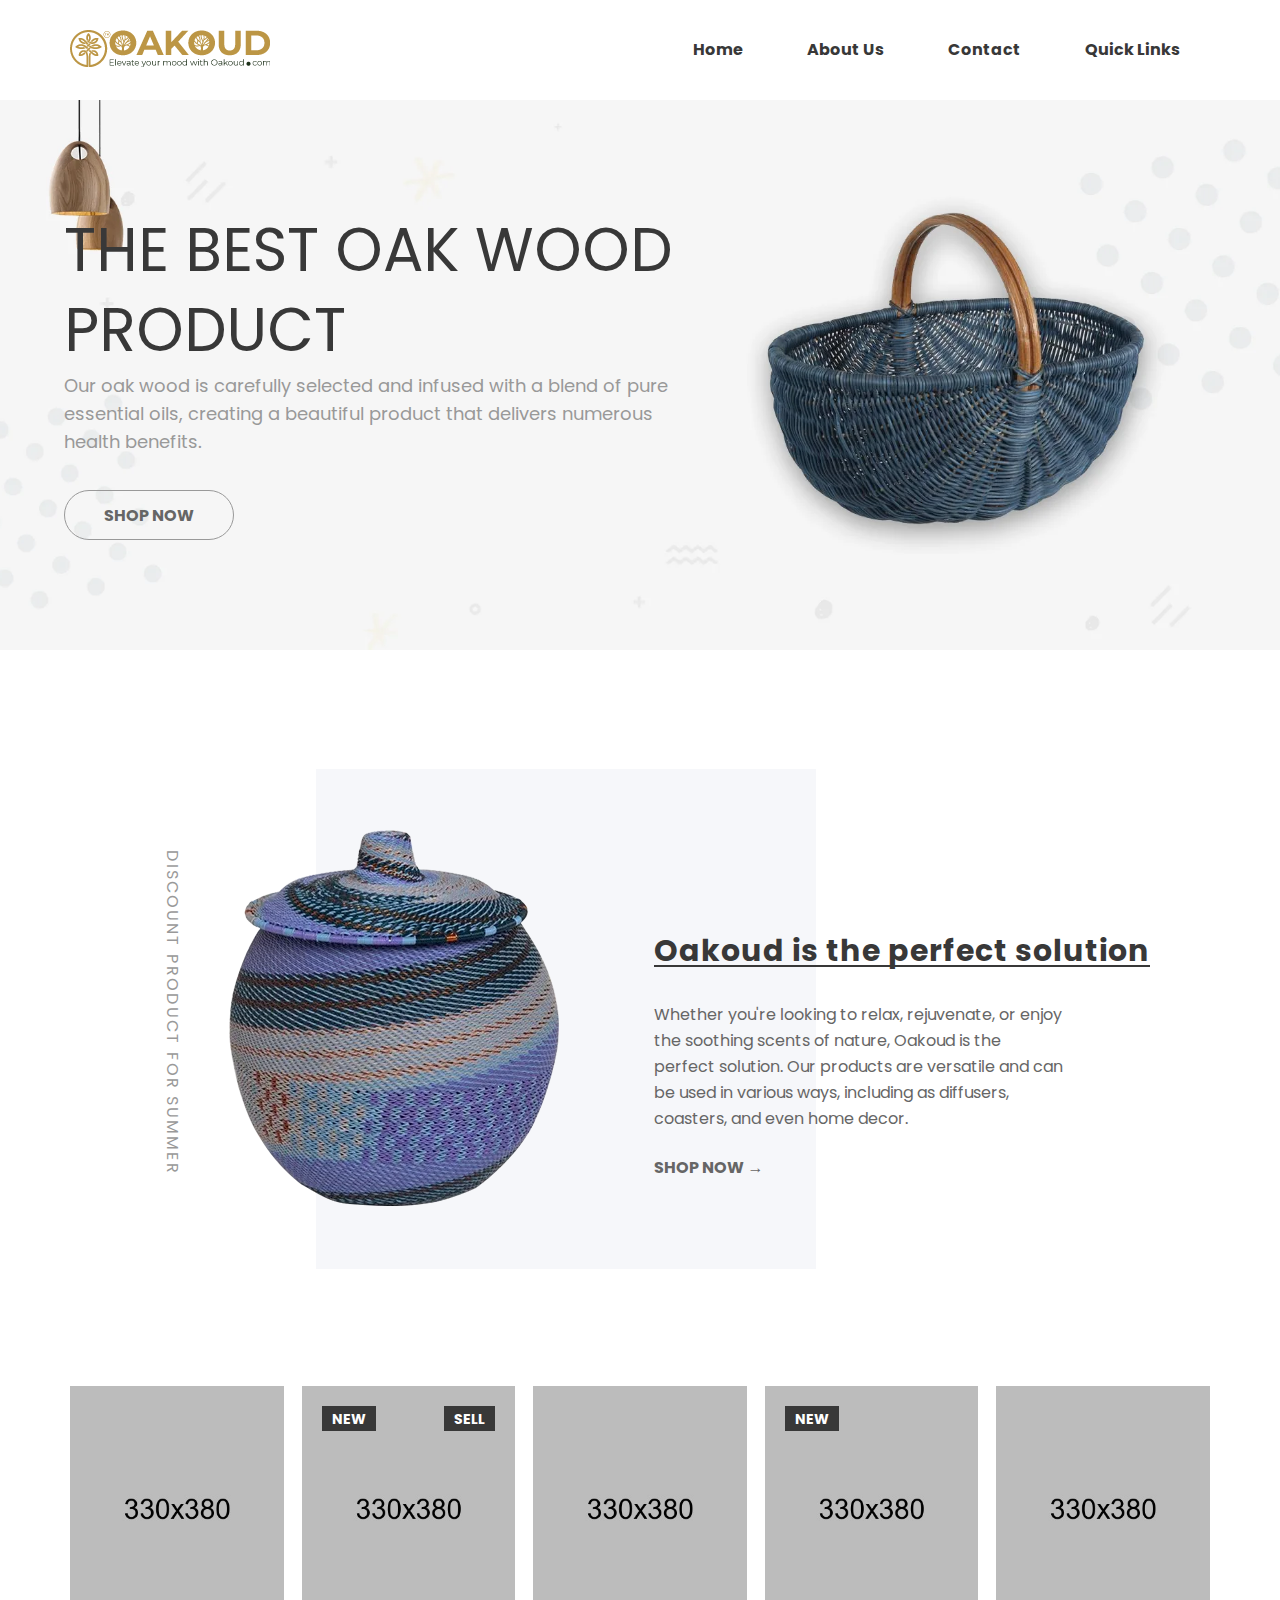
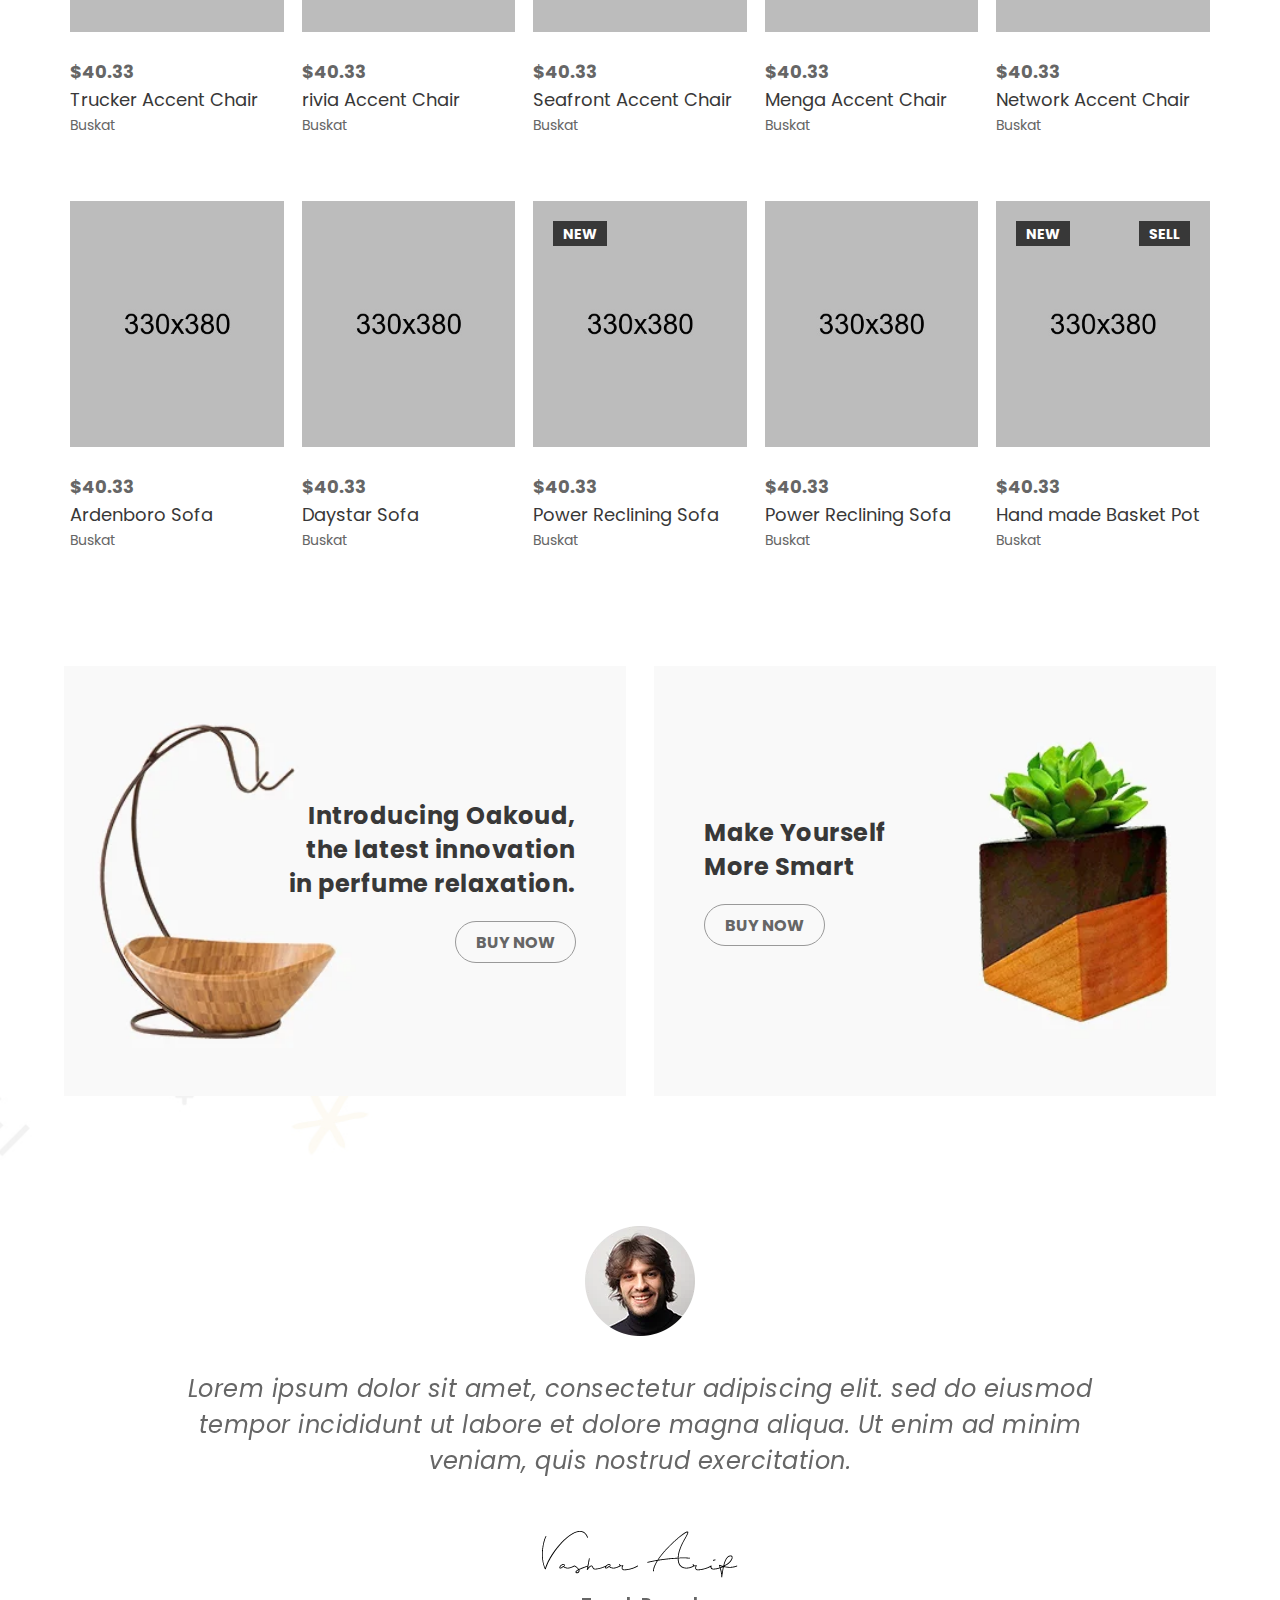
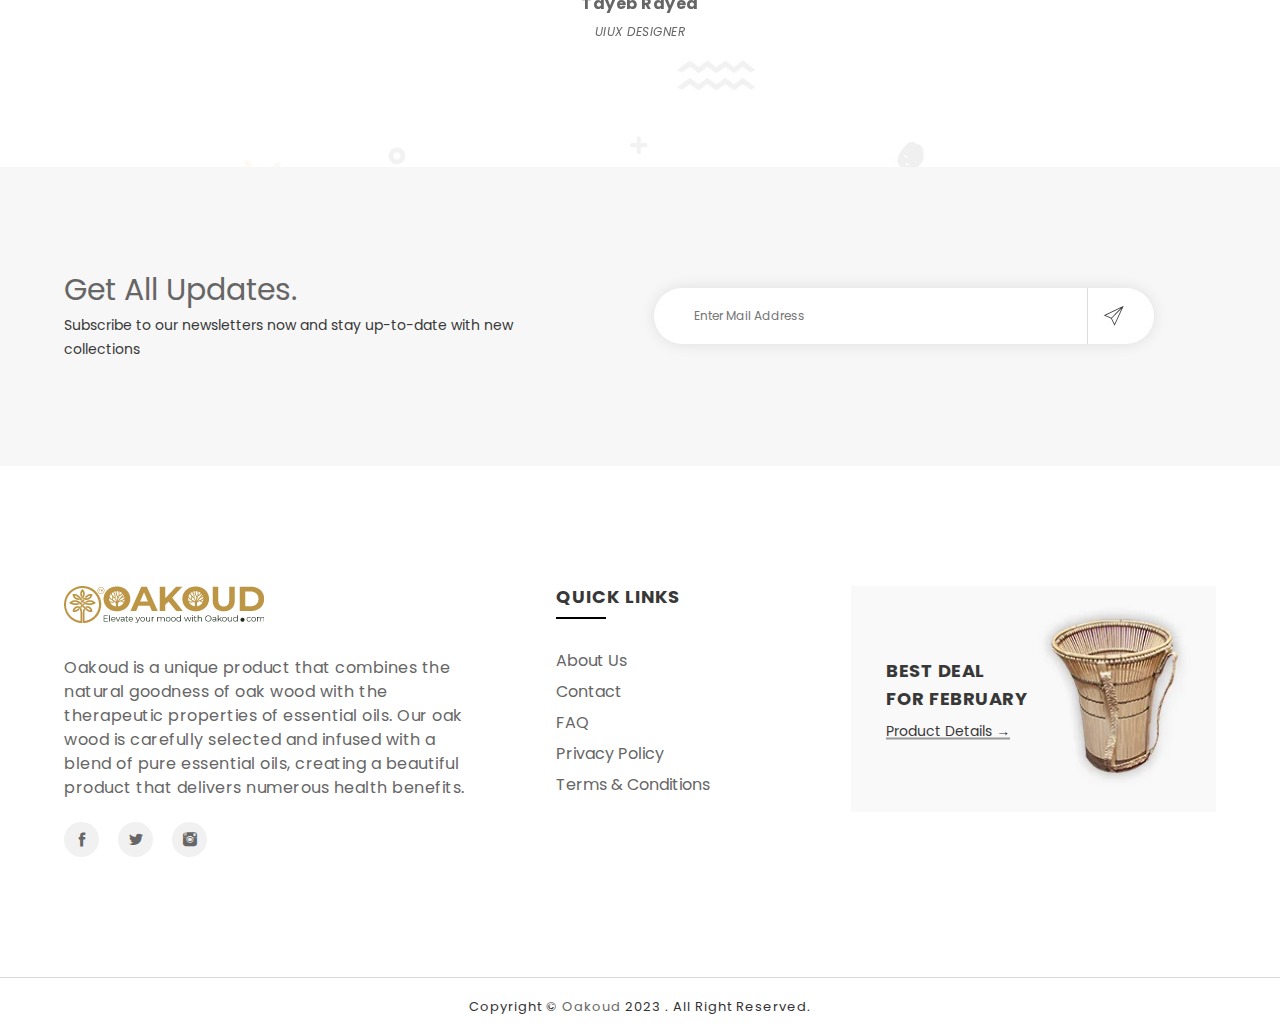
<file: index.html>
<!doctype html>
<html class="no-js" lang="en">
    <head>
        <meta charset="utf-8">
        <meta http-equiv="x-ua-compatible" content="ie=edge">
        <title>Oakoud - Home</title>
        <meta name="description" content="">
        <meta name="viewport" content="width=device-width, initial-scale=1">
        <!-- Favicon -->
        <link rel="shortcut icon" type="image/x-icon" href="assets/img/favicon.png">
		
		<!-- all css here -->
        <link rel="stylesheet" href="assets/css/bootstrap.min.css">
        <link rel="stylesheet" href="assets/css/magnific-popup.css">
        <link rel="stylesheet" href="assets/css/animate.css">
        <link rel="stylesheet" href="assets/css/owl.carousel.min.css">
        <link rel="stylesheet" href="assets/css/themify-icons.css">
        <link rel="stylesheet" href="assets/css/pe-icon-7-stroke.css">
        <link rel="stylesheet" href="assets/css/icofont.css">
        <link rel="stylesheet" href="assets/css/meanmenu.min.css">
        <link rel="stylesheet" href="assets/css/bundle.css">
        <link rel="stylesheet" href="assets/css/style.css">
        <link rel="stylesheet" href="assets/css/responsive.css">
        <script src="assets/js/vendor/modernizr-3.11.7.min.js"></script>
    </head>
    <body>
      
      
           <!-- header start -->
           <header>
            <div class="header-top-furniture wrapper-padding-2 res-header-sm">
                <div class="container-fluid">
                    <div class="header-bottom-wrapper">
                        <div class="logo-2 furniture-logo ptb-30">
                            <a href="index.html">
                                <img src="assets/img/logo/2.png" alt="">
                            </a>
                        </div>
                        <div class="menu-style-2 furniture-menu menu-hover">
                            <nav>
                                <ul>
                                    <li><a href="index.html">home</a></li>
                                    <li><a href="about-us.html">about us</a></li>
                                    <li><a href="contact.html">contact</a></li>
                                    <li><a href="#">Quick Links</a>
                                        <ul class="single-dropdown">
                                            <li><a href="faq.html">FAQ</a></li>
                                            <li><a href="policy.html">Privacy Policy</a></li>
                                            <li><a href="terms.html">Terms & Conditions</a></li>
                                           
                                        </ul>
                                    </li>
                                </ul>
                            </nav>
                        </div>
                        
                    </div>
                    <div class="row">
                        <div class="mobile-menu-area d-md-block col-md-12 col-lg-12 col-12 d-lg-none d-xl-none">
                            <div class="mobile-menu">
                                <nav id="mobile-menu-active">
                                    <ul class="menu-overflow">
                                        <li><a href="index.html">HOME</a></li>
                                        <li><a href="about-us.html">about us</a></li>
                                        <li><a href="contact.html">contact</a></li>
                                        <li><a href="#">Quik Links</a>
                                            <ul>
                                                <li><a href="faq.html">FAQ</a></li>
                                                <li><a href="policy.html">Privacy Policy</a></li>
                                                <li><a href="terms.html">Terms & Conditions </a></li>
                                                
                                            </ul>
                                        </li>
                                    </ul>
                                </nav>							
                            </div>
                        </div>
                    </div>
                </div>
            </div>
     
        </header>
        <!-- header end -->
        <div class="slider-area">
            <div class="slider-active owl-carousel">
                <div class="single-slider-4 slider-height-5 bg-img" style="background-image: url(assets/img/slider/7.jpg)">
                    <div class="container">
                        <div class="slider-content-5 fadeinup-animated">
                            <h2 class="animated">The Best Oak wood  <br>Product</h2>
                            <p class="animated">Our oak wood is carefully selected and infused with a blend of pure essential oils, creating a beautiful product that delivers numerous health benefits.</p>
                            <a class="handicraft-slider-btn btn-hover animated" href="#product-rea">Shop Now</a>
                        </div>
                    </div>
                </div>
                <div class="single-slider-4 slider-height-5 bg-img" style="background-image: url(assets/img/slider/8.jpg)">
                    <div class="container">
                        <div class="slider-content-5 fadeinup-animated">
                            <h2 class="animated">Oakoud is a unique <br>Product</h2>
                            <p class="animated">that combines the natural goodness of oak wood with the therapeutic properties of essential oils. Our oak wood is carefully selected and infused with a blend of pure essential oils, creating a beautiful product that delivers numerous health benefits.</p>
                            <a class="handicraft-slider-btn btn-hover animated" href="#product-rea">Shop Now</a>
                        </div>
                    </div>
                </div>
            </div>
        </div>
        <!-- banner area start -->
        <div class="banner-area pt-180 pb-180">
            <div class="container">
                <div class="row">
                    <div class="ms-auto col-lg-5">
                        <div class="offer-img">
                            <img src="assets/img/banner/3.png" alt="">
                            <div class="offer-text">
                                <h3>Discount Product for Summer</h3>
                            </div>
                        </div>
                    </div>
                    <div class="col-lg-6">
                        <div class="offer-details-wrapper">
                            <h2> Oakoud is the perfect solution</h2>
                            <p>Whether you're looking to relax, rejuvenate, or enjoy the soothing scents of nature, Oakoud is the perfect solution. Our products are versatile and can be used in various ways, including as diffusers, coasters, and even home decor.</p>
                            <div class="offer-price-btn">
                                <!-- <div class="offer-price">
                                    <span class="offer-old-price">$69.10</span>
                                    <span class="offer-new-price">$59.00</span>
                                </div> -->
                                <div class="offer-btn">
                                    <a href="#product-rea">Shop Now  →</a>
                                </div>
                            </div>
                        </div>
                    </div>
                </div>
            </div>
        </div>
        <!-- banner area end -->
        <!-- product area start -->
        <div class="product-style-area wrapper-padding-2" id="product-rea">
            <div class="container-fluid">
                <div class="coustom-row-4">
                    <div class="custom-col-two-5 custom-col-style-4">
                        <div class="product-wrapper mb-65">
                            <div class="product-img-hanicraft">
                                <a href="#">
                                    <img src="assets/img/product/handicraft/1.jpg" alt="">
                                </a>
                                <div class="hanicraft-action-position">
                                    <div class="hanicraft-action">
                                        <a class="action-cart" title="Add To Cart" href="#">
                                            <i class="pe-7s-cart"></i>
                                        </a>
                                        <a class="action-like" title="Wishlist" href="#">
                                            <i class="pe-7s-like"></i>
                                        </a>
                                        <a class="action-repeat" title="Compare" href="#" data-bs-toggle="modal" data-target="#exampleCompare" >
                                            <i class="pe-7s-repeat"></i>
                                        </a>
                                    </div> 
                                </div>
                            </div>
                            <div class="product-content-hanicraft">
                                <h5>$40.33</h5>
                                <h4><a href="#product-rea">Trucker Accent Chair</a></h4>
                                <span>Buskat</span>
                            </div>
                        </div>
                    </div>
                    <div class="custom-col-two-5 custom-col-style-4">
                        <div class="product-wrapper mb-65">
                            <div class="product-img-hanicraft">
                                <a href="#">
                                    <img src="assets/img/product/handicraft/2.jpg" alt="">
                                </a>
                                <span class="new">new</span>
                                <span class="sell">sell</span>
                                <div class="hanicraft-action-position">
                                    <div class="hanicraft-action">
                                        <a class="action-cart" title="Add To Cart" href="#">
                                            <i class="pe-7s-cart"></i>
                                        </a>
                                        <a class="action-like" title="Wishlist" href="#">
                                            <i class="pe-7s-like"></i>
                                        </a>
                                        <a class="action-repeat" title="Compare" href="#" data-bs-toggle="modal" data-target="#exampleCompare" >
                                            <i class="pe-7s-repeat"></i>
                                        </a>
                                    </div>
                                </div>
                            </div>
                            <div class="product-content-hanicraft">
                                <h5>$40.33</h5>
                                <h4><a href="#product-rea">rivia Accent Chair</a></h4>
                                <span>Buskat</span>
                            </div>
                        </div>
                    </div>
                    <div class="custom-col-two-5 custom-col-style-4">
                        <div class="product-wrapper mb-65">
                            <div class="product-img-hanicraft">
                                <a href="#">
                                    <img src="assets/img/product/handicraft/3.jpg" alt="">
                                </a>
                                <div class="hanicraft-action-position">
                                    <div class="hanicraft-action">
                                        <a class="action-cart" title="Add To Cart" href="#">
                                            <i class="pe-7s-cart"></i>
                                        </a>
                                        <a class="action-like" title="Wishlist" href="#">
                                            <i class="pe-7s-like"></i>
                                        </a>
                                        <a class="action-repeat" title="Compare" href="#" data-bs-toggle="modal" data-target="#exampleCompare" >
                                            <i class="pe-7s-repeat"></i>
                                        </a>
                                    </div>
                                </div>
                            </div>
                            <div class="product-content-hanicraft">
                                <h5>$40.33</h5>
                                <h4><a href="#product-rea">Seafront Accent Chair</a></h4>
                                <span>Buskat</span>
                            </div>
                        </div>
                    </div>
                    <div class="custom-col-two-5 custom-col-style-4">
                        <div class="product-wrapper mb-65">
                            <div class="product-img-hanicraft">
                                <a href="#">
                                    <img src="assets/img/product/handicraft/4.jpg" alt="">
                                </a>
                                <span class="new">new</span>
                                <div class="hanicraft-action-position">
                                    <div class="hanicraft-action">
                                        <a class="action-cart" title="Add To Cart" href="#">
                                            <i class="pe-7s-cart"></i>
                                        </a>
                                        <a class="action-like" title="Wishlist" href="#">
                                            <i class="pe-7s-like"></i>
                                        </a>
                                        <a class="action-repeat" title="Compare" href="#" data-bs-toggle="modal" data-target="#exampleCompare" >
                                            <i class="pe-7s-repeat"></i>
                                        </a>
                                    </div>
                                </div>
                            </div>
                            <div class="product-content-hanicraft">
                                <h5>$40.33</h5>
                                <h4><a href="#product-rea">Menga Accent Chair</a></h4>
                                <span>Buskat</span>
                            </div>
                        </div>
                    </div>
                    <div class="custom-col-two-5 custom-col-style-4">
                        <div class="product-wrapper mb-65">
                            <div class="product-img-hanicraft">
                                <a href="#">
                                    <img src="assets/img/product/handicraft/5.jpg" alt="">
                                </a>
                                <div class="hanicraft-action-position">
                                    <div class="hanicraft-action">
                                        <a class="action-cart" title="Add To Cart" href="#">
                                            <i class="pe-7s-cart"></i>
                                        </a>
                                        <a class="action-like" title="Wishlist" href="#">
                                            <i class="pe-7s-like"></i>
                                        </a>
                                        <a class="action-repeat" title="Compare" href="#" data-bs-toggle="modal" data-target="#exampleCompare" >
                                            <i class="pe-7s-repeat"></i>
                                        </a>
                                    </div>
                                </div>
                            </div>
                            <div class="product-content-hanicraft">
                                <h5>$40.33</h5>
                                <h4><a href="#product-rea">Network Accent Chair</a></h4>
                                <span>Buskat</span>
                            </div>
                        </div>
                    </div>
                    <div class="custom-col-two-5 custom-col-style-4">
                        <div class="product-wrapper mb-65">
                            <div class="product-img-hanicraft">
                                <a href="#">
                                    <img src="assets/img/product/handicraft/6.jpg" alt="">
                                </a>
                                <div class="hanicraft-action-position">
                                    <div class="hanicraft-action">
                                        <a class="action-cart" title="Add To Cart" href="#">
                                            <i class="pe-7s-cart"></i>
                                        </a>
                                        <a class="action-like" title="Wishlist" href="#">
                                            <i class="pe-7s-like"></i>
                                        </a>
                                        <a class="action-repeat" title="Compare" href="#" data-bs-toggle="modal" data-target="#exampleCompare" >
                                            <i class="pe-7s-repeat"></i>
                                        </a>
                                    </div>
                                </div>
                            </div>
                            <div class="product-content-hanicraft">
                                <h5>$40.33</h5>
                                <h4><a href="#product-rea">Ardenboro Sofa</a></h4>
                                <span>Buskat</span>
                            </div>
                        </div>
                    </div>
                    <div class="custom-col-two-5 custom-col-style-4">
                        <div class="product-wrapper mb-65">
                            <div class="product-img-hanicraft">
                                <a href="#">
                                    <img src="assets/img/product/handicraft/7.jpg" alt="">
                                </a>
                                <div class="hanicraft-action-position">
                                    <div class="hanicraft-action">
                                        <a class="action-cart" title="Add To Cart" href="#">
                                            <i class="pe-7s-cart"></i>
                                        </a>
                                        <a class="action-like" title="Wishlist" href="#">
                                            <i class="pe-7s-like"></i>
                                        </a>
                                        <a class="action-repeat" title="Compare" href="#" data-bs-toggle="modal" data-target="#exampleCompare" >
                                            <i class="pe-7s-repeat"></i>
                                        </a>
                                    </div>
                                </div>
                            </div>
                            <div class="product-content-hanicraft">
                                <h5>$40.33</h5>
                                <h4><a href="#product-rea">Daystar Sofa</a></h4>
                                <span>Buskat</span>
                            </div>
                        </div>
                    </div>
                    <div class="custom-col-two-5 custom-col-style-4">
                        <div class="product-wrapper mb-65">
                            <div class="product-img-hanicraft">
                                <a href="#">
                                    <img src="assets/img/product/handicraft/8.jpg" alt="">
                                </a>
                                <span class="new">new</span>
                                <div class="hanicraft-action-position">
                                    <div class="hanicraft-action">
                                        <a class="action-cart" title="Add To Cart" href="#">
                                            <i class="pe-7s-cart"></i>
                                        </a>
                                        <a class="action-like" title="Wishlist" href="#">
                                            <i class="pe-7s-like"></i>
                                        </a>
                                        <a class="action-repeat" title="Compare" href="#" data-bs-toggle="modal" data-target="#exampleCompare" >
                                            <i class="pe-7s-repeat"></i>
                                        </a>
                                    </div>
                                </div>
                            </div>
                            <div class="product-content-hanicraft">
                                <h5>$40.33</h5>
                                <h4><a href="#product-rea">Power Reclining Sofa</a></h4>
                                <span>Buskat</span>
                            </div>
                        </div>
                    </div>
                    <div class="custom-col-two-5 custom-col-style-4">
                        <div class="product-wrapper mb-65">
                            <div class="product-img-hanicraft">
                                <a href="#">
                                    <img src="assets/img/product/handicraft/9.jpg" alt="">
                                </a>
                                <div class="hanicraft-action-position">
                                    <div class="hanicraft-action">
                                        <a class="action-cart" title="Add To Cart" href="#">
                                            <i class="pe-7s-cart"></i>
                                        </a>
                                        <a class="action-like" title="Wishlist" href="#">
                                            <i class="pe-7s-like"></i>
                                        </a>
                                        <a class="action-repeat" title="Compare" href="#" data-bs-toggle="modal" data-target="#exampleCompare" >
                                            <i class="pe-7s-repeat"></i>
                                        </a>
                                    </div>
                                </div>
                            </div>
                            <div class="product-content-hanicraft">
                                <h5>$40.33</h5>
                                <h4><a href="#product-rea">Power Reclining Sofa</a></h4>
                                <span>Buskat</span>
                            </div>
                        </div>
                    </div>
                    <div class="custom-col-two-5 custom-col-style-4">
                        <div class="product-wrapper mb-65">
                            <div class="product-img-hanicraft">
                                <a href="#">
                                    <img src="assets/img/product/handicraft/10.jpg" alt="">
                                </a>
                                <span class="new">new</span>
                                <span class="sell">sell</span>
                                <div class="hanicraft-action-position">
                                    <div class="hanicraft-action">
                                        <a class="action-cart" title="Add To Cart" href="#">
                                            <i class="pe-7s-cart"></i>
                                        </a>
                                        <a class="action-like" title="Wishlist" href="#">
                                            <i class="pe-7s-like"></i>
                                        </a>
                                        <a class="action-repeat" title="Compare" href="#" data-bs-toggle="modal" data-target="#exampleCompare" >
                                            <i class="pe-7s-repeat"></i>
                                        </a>
                                    </div>
                                </div>
                            </div>
                            <div class="product-content-hanicraft">
                                <h5>$40.33</h5>
                                <h4><a href="#product-rea">Hand made Basket Pot</a></h4>
                                <span>Buskat</span>
                            </div>
                        </div>
                    </div>
                </div>
            </div>
        </div>
        <!-- product area end -->
        <!-- banner area start -->
        <div class="handicraft-banner-area pt-50">
            <div class="container">
                <div class="row">
                    <div class="col-lg-6 col-md-6">
                        <div class="handicraft-banner-wrapper">
                            <img src="assets/img/banner/25.jpg" alt="">
                            <div class="handicraft-banner-position handicraft-banner-content">
                                <h3>Introducing Oakoud,<br> the latest innovation <br> in perfume relaxation.</h3>
                                <a class="banner-btn btn-hover" href="#product-rea">Buy Now</a>
                            </div>
                        </div>
                    </div>
                    <div class="col-lg-6 col-md-6">
                        <div class="handicraft-banner-wrapper">
                            <img src="assets/img/banner/26.jpg" alt="">
                            <div class="handicraft-banner-position2 handicraft-banner-content">
                                <h3>Make Yourself <br>More Smart</h3>
                                <a class="banner-btn btn-hover" href="#product-rea">Buy Now</a>
                            </div>
                        </div>
                    </div>
                </div>
            </div>
        </div>
        <!-- bannerarea end -->
        <!-- testimonials area start -->
        <div class="testimonials-area bg-img pt-130 pb-125" style="background-image: url(assets/img/bg/7.jpg)">
            <div class="container">
                <div class="testimonials-active owl-carousel">
                    <div class="single-testimonial-2 text-center">
                        <img src="assets/img/team/1.png" alt="">
                        <p>Lorem ipsum dolor sit amet, consectetur adipiscing elit. 
sed do eiusmod tempor incididunt ut labore et dolore magna aliqua. Ut enim ad minim veniam, quis nostrud exercitation.</p>
                        <img src="assets/img/team/2.png" alt="">
                        <h4>tayeb rayed</h4>
                        <span>uiux Designer</span>
                    </div>
                    <div class="single-testimonial-2 text-center">
                        <img src="assets/img/team/1.png" alt="">
                        <p>Lorem ipsum dolor sit amet, consectetur adipiscing elit. 
sed do eiusmod tempor incididunt ut labore et dolore magna aliqua. Ut enim ad minim veniam, quis nostrud exercitation.</p>
                        <img src="assets/img/team/2.png" alt="">
                        <h4>tayeb rayed</h4>
                        <span>uiux Designer</span>
                    </div>
                </div>
            </div>
        </div>
        <!-- testimonials area end -->
        <!-- subscribe area start -->
        <div class="newsletter-area pt-105 pb-105 gray-bg-5">
		    <div class="container">
                <div class="row">
                    <div class="col-md-6">
                        <div class="newsletter-content">
                            <h2>Get All Updates.</h2>
                            <p>Subscribe to our newsletters now and stay up-to-date with new collections</p>
                        </div>
                    </div>
                    <div class="col-md-6">
                        <div class="newsletter-style-4">
                            <div id="mc_embed_signup" class="subscribe-form-4 pr-70">
                                <form action="https://devitems.us11.list-manage.com/subscribe/post?u=6bbb9b6f5827bd842d9640c82&amp;id=05d85f18ef" method="post" id="mc-embedded-subscribe-form" name="mc-embedded-subscribe-form" class="validate" target="_blank" novalidate>
                                    <div id="mc_embed_signup_scroll" class="mc-form">
                                        <input type="email" value="" name="EMAIL" class="email" placeholder="Enter Mail Address" required>
                                        <!-- real people should not fill this in and expect good things - do not remove this or risk form bot signups-->
                                        <div class="mc-news" aria-hidden="true"><input type="text" name="b_6bbb9b6f5827bd842d9640c82_05d85f18ef" tabindex="-1" value=""></div>
                                        <div class="clear"><input type="submit" value="Subscribe" name="subscribe" id="mc-embedded-subscribe" class="button"></div>
                                    </div>
                                </form>
                            </div>
                        </div>
                    </div>
                </div>
		    </div>
		</div>
        <!-- subscribe area end -->
        <footer class="footer-area">
            <div class="footer-top-area pt-120 pb-90">
                <div class="container">
                    <div class="row">
                        <div class="col-lg-5 col-md-6">
                            <div class="footer-widget mb-30">
                                <a href="#"><img src="assets/img/logo/logo-5.png" alt=""></a>
                                <div class="footer-about">
                                    <p>Oakoud is a unique product that combines the natural goodness of oak wood with the therapeutic properties of essential oils. Our oak wood is carefully selected and infused with a blend of pure essential oils, creating a beautiful product that delivers numerous health benefits.</p>
                                    <ul>
                                        <li><a href="#"><i class="icofont icofont-social-facebook"></i></a></li>
                                        <li><a href="#"><i class="icofont icofont-social-twitter"></i></a></li>
                                        <li><a href="#"><i class="icofont icofont-social-instagram"></i></a></li>
                                     
                                    </ul>
                                </div>
                            </div>
                        </div>
                        <div class="col-lg-3 col-md-6">
                            <div class="footer-widget mb-30">
                                <h3 class="footer-widget-title-4">Quick Links</h3>
                                <div class="footer-widget-content-4">
                                    <ul>
                                        <li><a href="about-us.html">About Us</a></li>
                                        <li><a href="contact.html">Contact</a></li>
                                        <li><a href="faq.html">FAQ</a></li>
                                        <li><a href="policy.html">Privacy Policy</a></li>
                                        <li><a href="terms.html">Terms & Conditions</a></li>
                                    </ul>
                                </div>
                            </div>
                        </div>
                        <div class="col-lg-4 col-md-6">
                            <div class="footer-widget mb-30">
                                <div class="footer-banner">
                                    <img src="assets/img/banner/27.jpg" alt="">
                                    <div class="footer-banner-content">
                                        <h3>Best Deal <br>for February</h3>
                                        <a href="#product-rea">Product Details →</a>
                                    </div>
                                </div>
                            </div>
                        </div>
                    </div>
                </div>
            </div>
            <div class="footer-bottom ptb-20 border-top-2">
                <div class="container">
                    <div class="row">
                        <div class="col-12 text-center">
                            <div class="copyright-handicraft">
                                <p>Copyright © <a href="https://oakoud.com/">Oakoud</a> 2023 . All Right Reserved.</p>
                            </div>
                        </div>
                    </div>
                </div>
            </div>
        </footer>
        
		
		
		
		
		
		
		
		
		
		<!-- all js here -->
        <script src="assets/js/vendor/jquery-1.12.4.min.js"></script>
        <script src="assets/js/popper.js"></script>
        <script src="assets/js/bootstrap.min.js"></script>
        <script src="assets/js/jquery.magnific-popup.min.js"></script>
        <script src="assets/js/isotope.pkgd.min.js"></script>
        <script src="assets/js/imagesloaded.pkgd.min.js"></script>
        <script src="assets/js/jquery.counterup.min.js"></script>
        <script src="assets/js/waypoints.min.js"></script>
        <script src="assets/js/ajax-mail.js"></script>
        <script src="assets/js/owl.carousel.min.js"></script>
        <script src="assets/js/plugins.js"></script>
        <script src="assets/js/main.js"></script>
    </body>
</html>
</file>
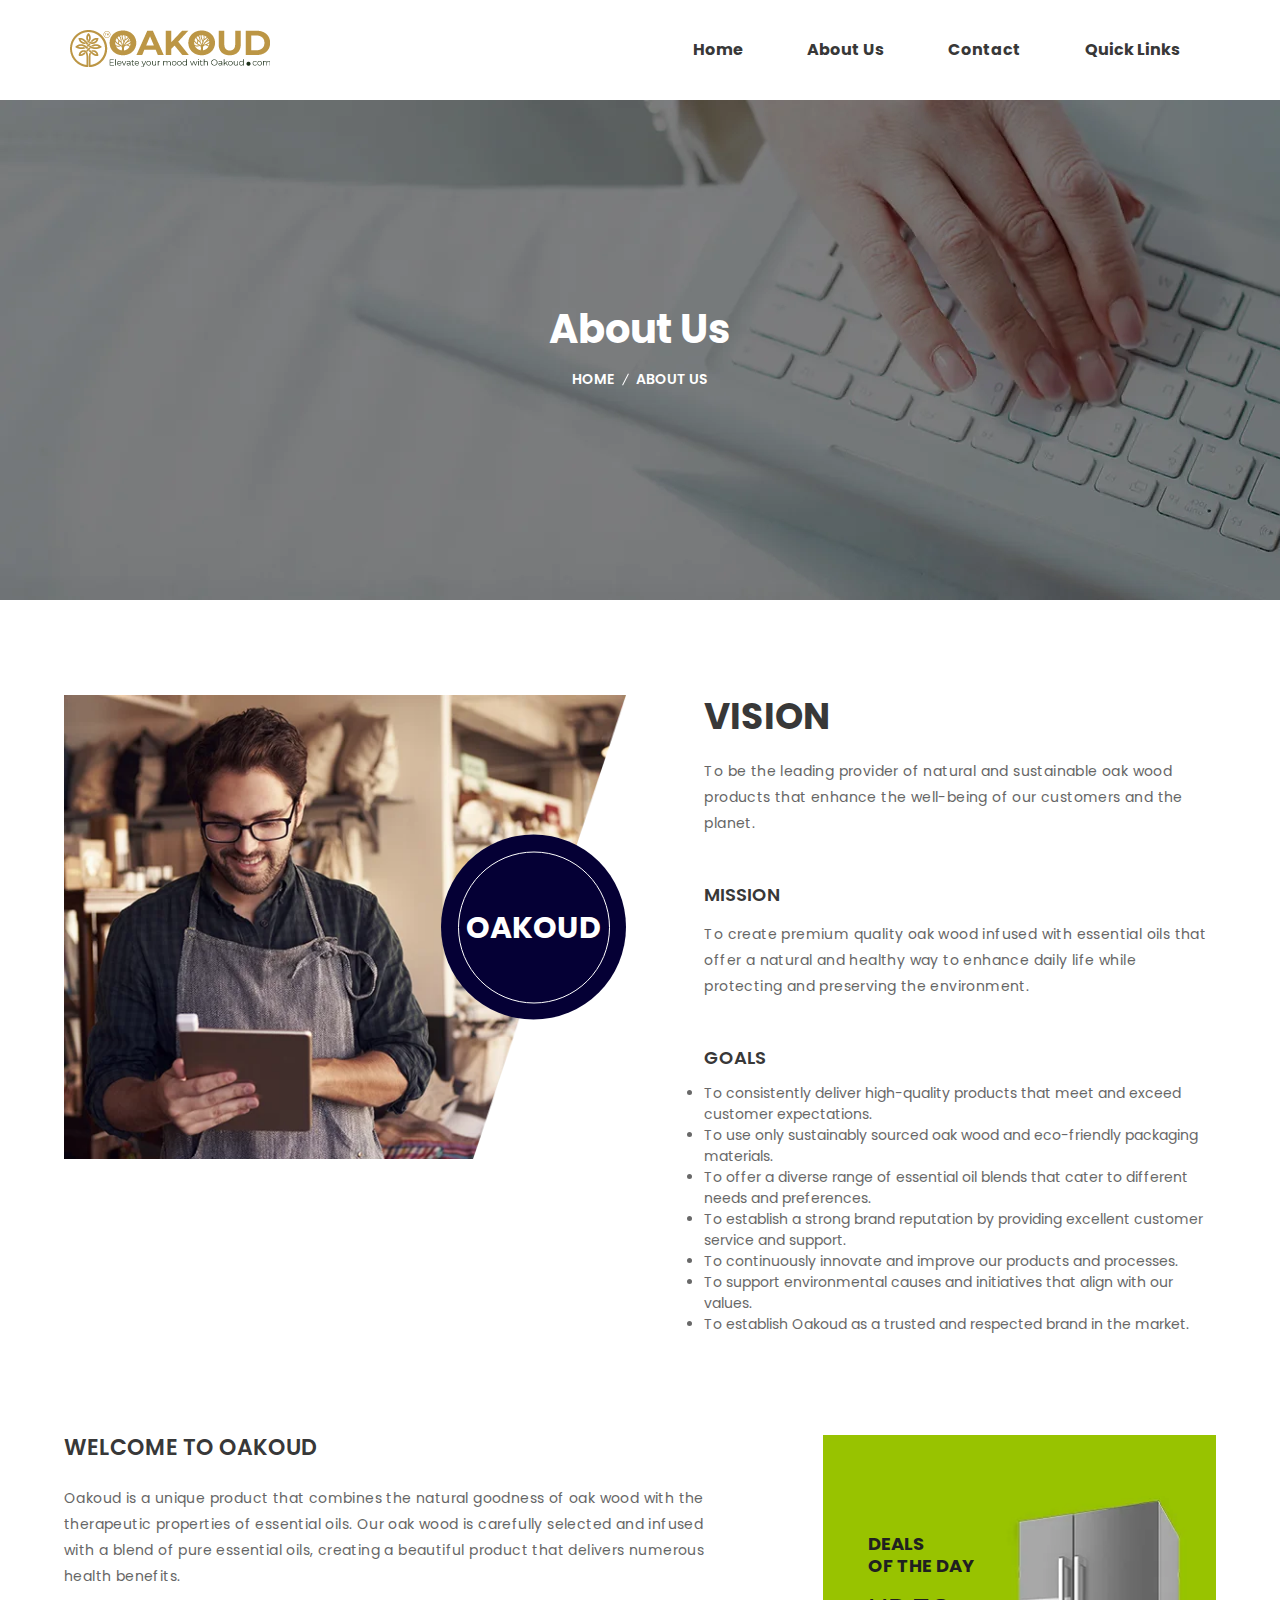
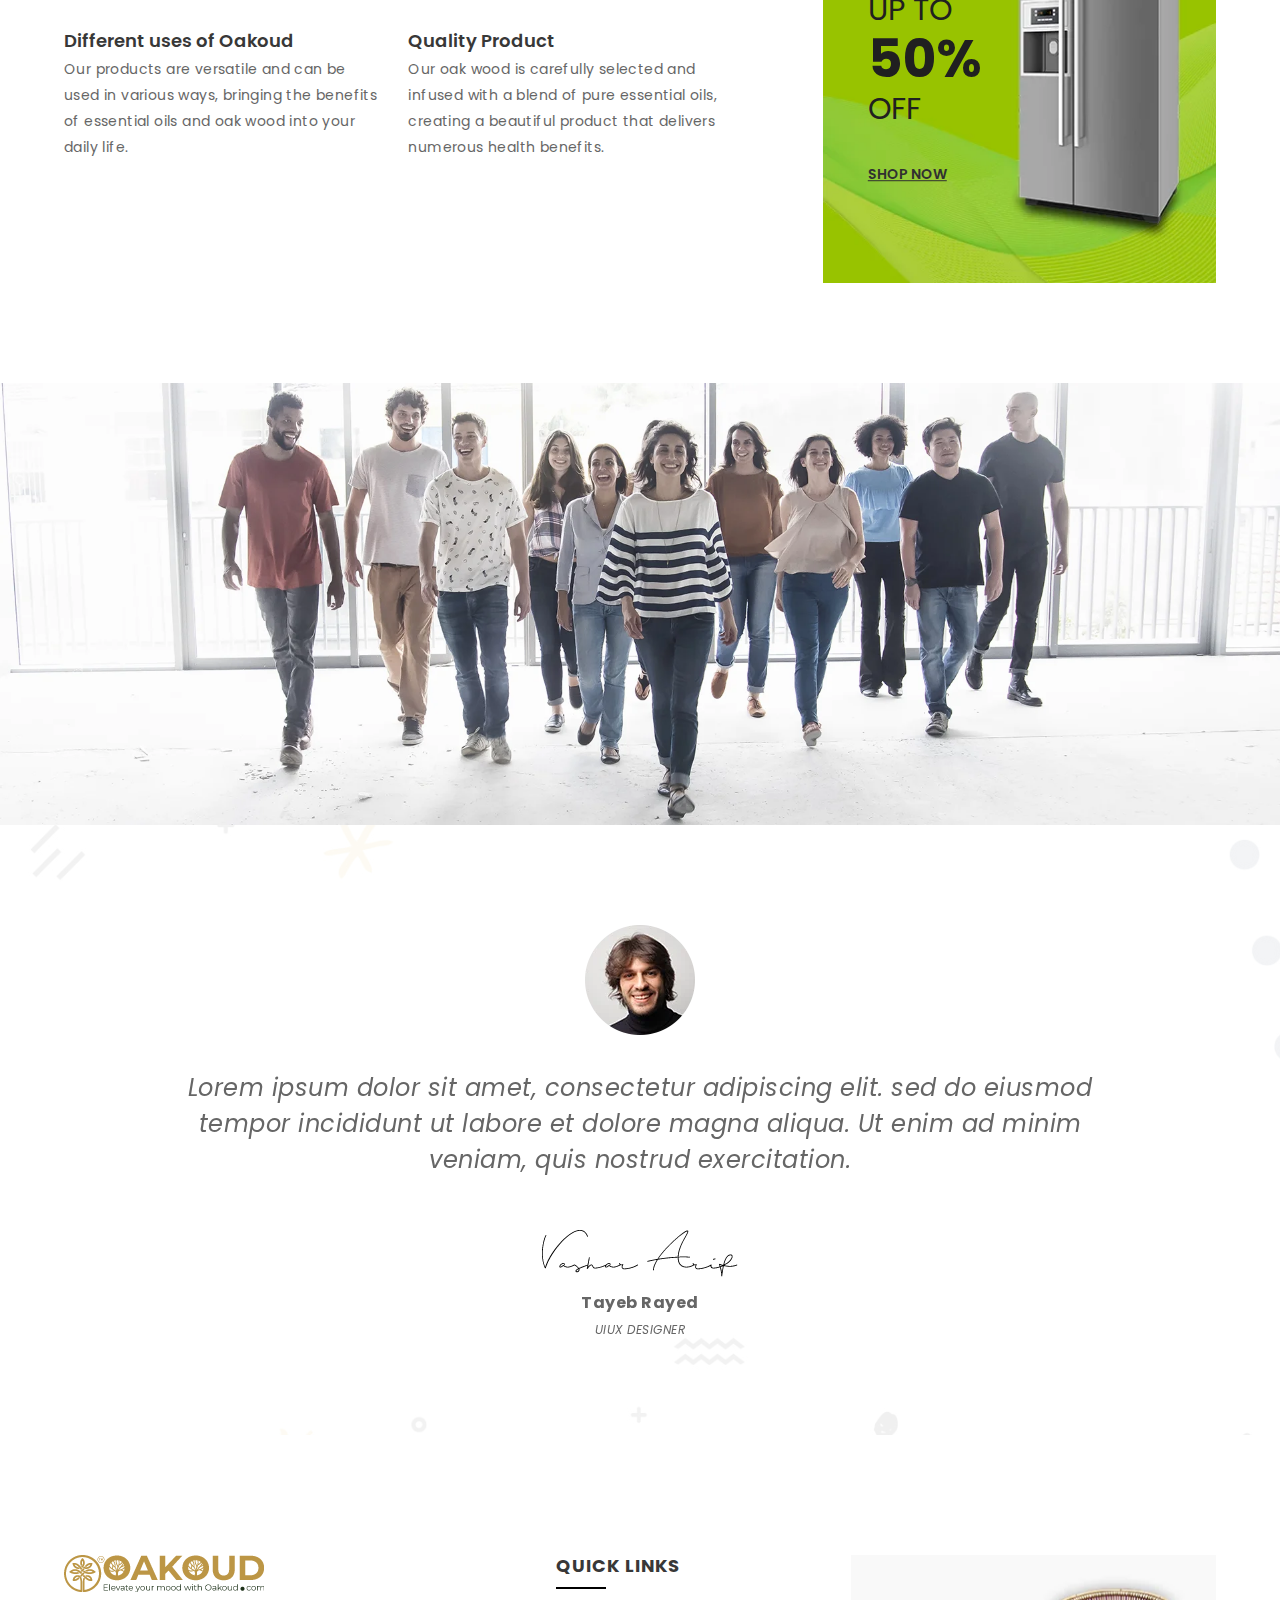
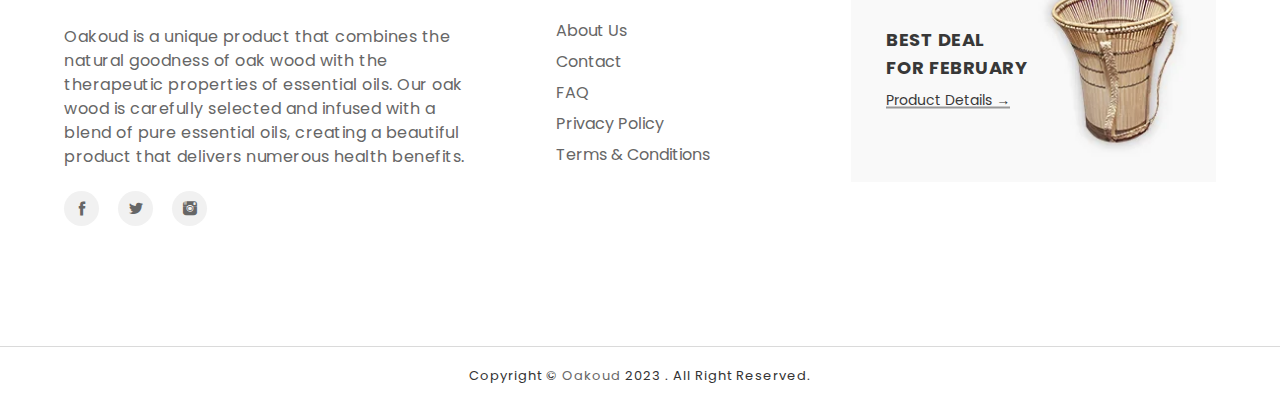
<file: about-us.html>
<!doctype html>
<html class="no-js" lang="zxx">
    <head>
        <meta charset="utf-8">
        <meta http-equiv="x-ua-compatible" content="ie=edge">
        <title>Oakoud - About us</title>
        <meta name="description" content="">
        <meta name="viewport" content="width=device-width, initial-scale=1">
        <!-- Favicon -->
        <link rel="shortcut icon" type="image/x-icon" href="assets/img/favicon.png">
		
		<!-- all css here -->
        <link rel="stylesheet" href="assets/css/bootstrap.min.css">
        <link rel="stylesheet" href="assets/css/magnific-popup.css">
        <link rel="stylesheet" href="assets/css/animate.css">
        <link rel="stylesheet" href="assets/css/owl.carousel.min.css">
        <link rel="stylesheet" href="assets/css/themify-icons.css">
        <link rel="stylesheet" href="assets/css/pe-icon-7-stroke.css">
        <link rel="stylesheet" href="assets/css/icofont.css">
        <link rel="stylesheet" href="assets/css/meanmenu.min.css">
        <link rel="stylesheet" href="assets/css/bundle.css">
        <link rel="stylesheet" href="assets/css/style.css">
        <link rel="stylesheet" href="assets/css/responsive.css">
        <script src="assets/js/vendor/modernizr-3.11.7.min.js"></script>
    </head>
    <body>
        <!--[if lt IE 8]>
        <p class="browserupgrade">You are using an <strong>outdated</strong> browser. Please <a href="https://browsehappy.com/">upgrade your browser</a> to improve your experience.</p>
        <![endif]-->
        <!-- header start -->
        <header>
            <div class="header-top-furniture wrapper-padding-2 res-header-sm">
                <div class="container-fluid">
                    <div class="header-bottom-wrapper">
                        <div class="logo-2 furniture-logo ptb-30">
                            <a href="index.html">
                                <img src="assets/img/logo/2.png" alt="">
                            </a>
                        </div>
                        <div class="menu-style-2 furniture-menu menu-hover">
                            <nav>
                                <ul>
                                    <li><a href="index.html">home</a></li>
                                    <li><a href="about-us.html">about us</a></li>
                                    <li><a href="contact.html">contact</a></li>
                                    <li><a href="#">Quick Links</a>
                                        <ul class="single-dropdown">
                                            <li><a href="faq.html">FAQ</a></li>
                                            <li><a href="policy.html">Privacy Policy</a></li>
                                            <li><a href="terms.html">Terms & Conditions</a></li>
                                           
                                        </ul>
                                    </li>
                                </ul>
                            </nav>
                        </div>
                        
                    </div>
                    <div class="row">
                        <div class="mobile-menu-area d-md-block col-md-12 col-lg-12 col-12 d-lg-none d-xl-none">
                            <div class="mobile-menu">
                                <nav id="mobile-menu-active">
                                    <ul class="menu-overflow">
                                        <li><a href="index.html">HOME</a></li>
                                        <li><a href="about-us.html">about us</a></li>
                                        <li><a href="contact.html">contact</a></li>
                                        <li><a href="#">Quik Links</a>
                                            <ul>
                                                <li><a href="faq.html">FAQ</a></li>
                                                <li><a href="policy.html">Privacy Policy</a></li>
                                                <li><a href="terms.html">Terms & Conditions </a></li>
                                                
                                            </ul>
                                        </li>
                                    </ul>
                                </nav>							
                            </div>
                        </div>
                    </div>
                </div>
            </div>
     
        </header>
        <!-- header end -->
		<div class="breadcrumb-area pt-205 pb-210" style="background-image: url(assets/img/bg/breadcrumb.jpg)">
            <div class="container">
                <div class="breadcrumb-content text-center">
                    <h2>about us</h2>
                    <ul>
                        <li><a href="index.html">home</a></li>
                        <li> about us </li>
                    </ul>
                </div>
            </div>
        </div>
        <div class="about-story pt-95 pb-100">
            <div class="container">
                <div class="row">
                    <div class="col-lg-6">
                        <div class="story-img">
                            <img src="assets/img/banner/11.png" alt="">
                            <div class="about-logo">
                                <h3>oakoud</h3>
                            </div>
                        </div>
                    </div>
                    <div class="col-lg-6">
                        <div class="story-details pl-50">
                            <div class="story-details-top">
                                <h2>Vision</h2>
                                <p>To be the leading provider of natural and sustainable oak wood products that enhance the well-being of our customers and the planet.</p>
                            </div>
                            <div class="story-details-bottom">
                                <h4>Mission</h4>
                                <p>To create premium quality oak wood infused with essential oils that offer a natural and healthy way to enhance daily life while protecting and preserving the environment.</p>
                            </div>
                            <div class="story-details-bottom">
                                <h4>Goals</h4>
                                <p>
                                    <ul class="goals">
                                        <style>
                                            .goals li{
                                                list-style: disc;
                                            }
                                        </style>
                                        <li>To consistently deliver high-quality products that meet and exceed customer expectations.</li>
                                        <li>To use only sustainably sourced oak wood and eco-friendly packaging materials. </li>
                                        <li>To offer a diverse range of essential oil blends that cater to different needs and preferences.</li>
                                        <li>To establish a strong brand reputation by providing excellent customer service and support.</li>
                                        <li>To continuously innovate and improve our products and processes.</li>
                                        <li>To support environmental causes and initiatives that align with our values.</li>
                                        <li>To establish Oakoud as a trusted and respected brand in the market.</li>
                                    </ul>
                                </p>
                            </div>
                        </div>
                    </div>
                </div>
            </div>
        </div>
  
       
        <div class="choose-area pb-100">
            <div class="container">
              
                <div class="row">
                    <div class="col-lg-7 col-md-12">
                        <div class="about-section">
                            <h3>WELCOME TO Oakoud </h3>
                            <p>Oakoud is a unique product that combines the natural goodness of oak wood with the therapeutic properties of essential oils. Our oak wood is carefully selected and infused with a blend of pure essential oils, creating a beautiful product that delivers numerous health benefits.</p>
                        </div>
                        <div class="all-causes">
                            <div class="row">
                                <div class="col-md-6 causes-res">
                                 
                                    
                                    <div class="choose-wrapper">
                                        <h4>Different uses of Oakoud</h4>
                                        <p>Our products are versatile and can be used in various ways, bringing the benefits of essential oils and oak wood into your daily life.</p>
                                    </div>
                                </div>
                                <div class="col-md-6">
                                    <div class="choose-wrapper">
                                        <h4>Quality Product</h4>
                                        <p> Our oak wood is carefully selected and infused with a blend of pure essential oils, creating a beautiful product that delivers numerous health benefits.</p>
                                    </div>
                                
                                </div>
                            </div>
                        </div>
                    </div>
                    <div class="col-lg-5 col-md-12">
                        <div class="choose-banner-wrapper f-right">
                            <img src="assets/img/banner/38.jpg" alt="">
                            <div class="choose-banner-text">
                                <h4>DEALS <br>OF THE DAY</h4>
                                <h3>UP TO <br><span>50%</span> <br>OFF</h3>
                                <a href="#">SHOP NOW </a>
                            </div>
                        </div>
                    </div>
                </div>
            </div>
        </div>
        <div class="team-area">
            <img src="assets/img/banner/39.jpg" alt="">
        </div>
        <!-- testimonials area start -->
        <div class="testimonials-area pt-100 pb-95 bg-img" style="background-image: url(assets/img/bg/7.jpg)">
            <div class="container">
                <div class="testimonials-active owl-carousel">
                    <div class="single-testimonial-2 text-center">
                        <img src="assets/img/team/1.png" alt="">
                        <p>Lorem ipsum dolor sit amet, consectetur adipiscing elit. 
sed do eiusmod tempor incididunt ut labore et dolore magna aliqua. Ut enim ad minim veniam, quis nostrud exercitation.</p>
                        <img src="assets/img/team/2.png" alt="">
                        <h4>tayeb rayed</h4>
                        <span>uiux Designer</span>
                    </div>
                </div>
            </div>
        </div>
        <!-- testimonials area end -->
        <footer class="footer-area">
            <div class="footer-top-area pt-120 pb-90">
                <div class="container">
                    <div class="row">
                        <div class="col-lg-5 col-md-6">
                            <div class="footer-widget mb-30">
                                <a href="#"><img src="assets/img/logo/logo-5.png" alt=""></a>
                                <div class="footer-about">
                                    <p>Oakoud is a unique product that combines the natural goodness of oak wood with the therapeutic properties of essential oils. Our oak wood is carefully selected and infused with a blend of pure essential oils, creating a beautiful product that delivers numerous health benefits.</p>
                                    <ul>
                                        <li><a href="#"><i class="icofont icofont-social-facebook"></i></a></li>
                                        <li><a href="#"><i class="icofont icofont-social-twitter"></i></a></li>
                                        <li><a href="#"><i class="icofont icofont-social-instagram"></i></a></li>
                                     
                                    </ul>
                                </div>
                            </div>
                        </div>
                        <div class="col-lg-3 col-md-6">
                            <div class="footer-widget mb-30">
                                <h3 class="footer-widget-title-4">Quick Links</h3>
                                <div class="footer-widget-content-4">
                                    <ul>
                                        <li><a href="about-us.html">About Us</a></li>
                                        <li><a href="contact.html">Contact</a></li>
                                        <li><a href="faq.html">FAQ</a></li>
                                        <li><a href="policy.html">Privacy Policy</a></li>
                                        <li><a href="terms.html">Terms & Conditions</a></li>
                                    </ul>
                                </div>
                            </div>
                        </div>
                        <div class="col-lg-4 col-md-6">
                            <div class="footer-widget mb-30">
                                <div class="footer-banner">
                                    <img src="assets/img/banner/27.jpg" alt="">
                                    <div class="footer-banner-content">
                                        <h3>Best Deal <br>for February</h3>
                                        <a href="#product-rea">Product Details →</a>
                                    </div>
                                </div>
                            </div>
                        </div>
                    </div>
                </div>
            </div>
            <div class="footer-bottom ptb-20 border-top-2">
                <div class="container">
                    <div class="row">
                        <div class="col-12 text-center">
                            <div class="copyright-handicraft">
                                <p>Copyright © <a href="https://oakoud.com/">Oakoud</a> 2023 . All Right Reserved.</p>
                            </div>
                        </div>
                    </div>
                </div>
            </div>
        </footer>
        
		
		
		
		
		
		
		<!-- all js here -->
        <script src="assets/js/vendor/jquery-1.12.4.min.js"></script>
        <script src="assets/js/popper.js"></script>
        <script src="assets/js/bootstrap.min.js"></script>
        <script src="assets/js/jquery.magnific-popup.min.js"></script>
        <script src="assets/js/isotope.pkgd.min.js"></script>
        <script src="assets/js/imagesloaded.pkgd.min.js"></script>
        <script src="assets/js/jquery.counterup.min.js"></script>
        <script src="assets/js/waypoints.min.js"></script>
        <script src="assets/js/ajax-mail.js"></script>
        <script src="assets/js/owl.carousel.min.js"></script>
        <script src="assets/js/plugins.js"></script>
        <script src="assets/js/main.js"></script>
    </body>
</html>
</file>
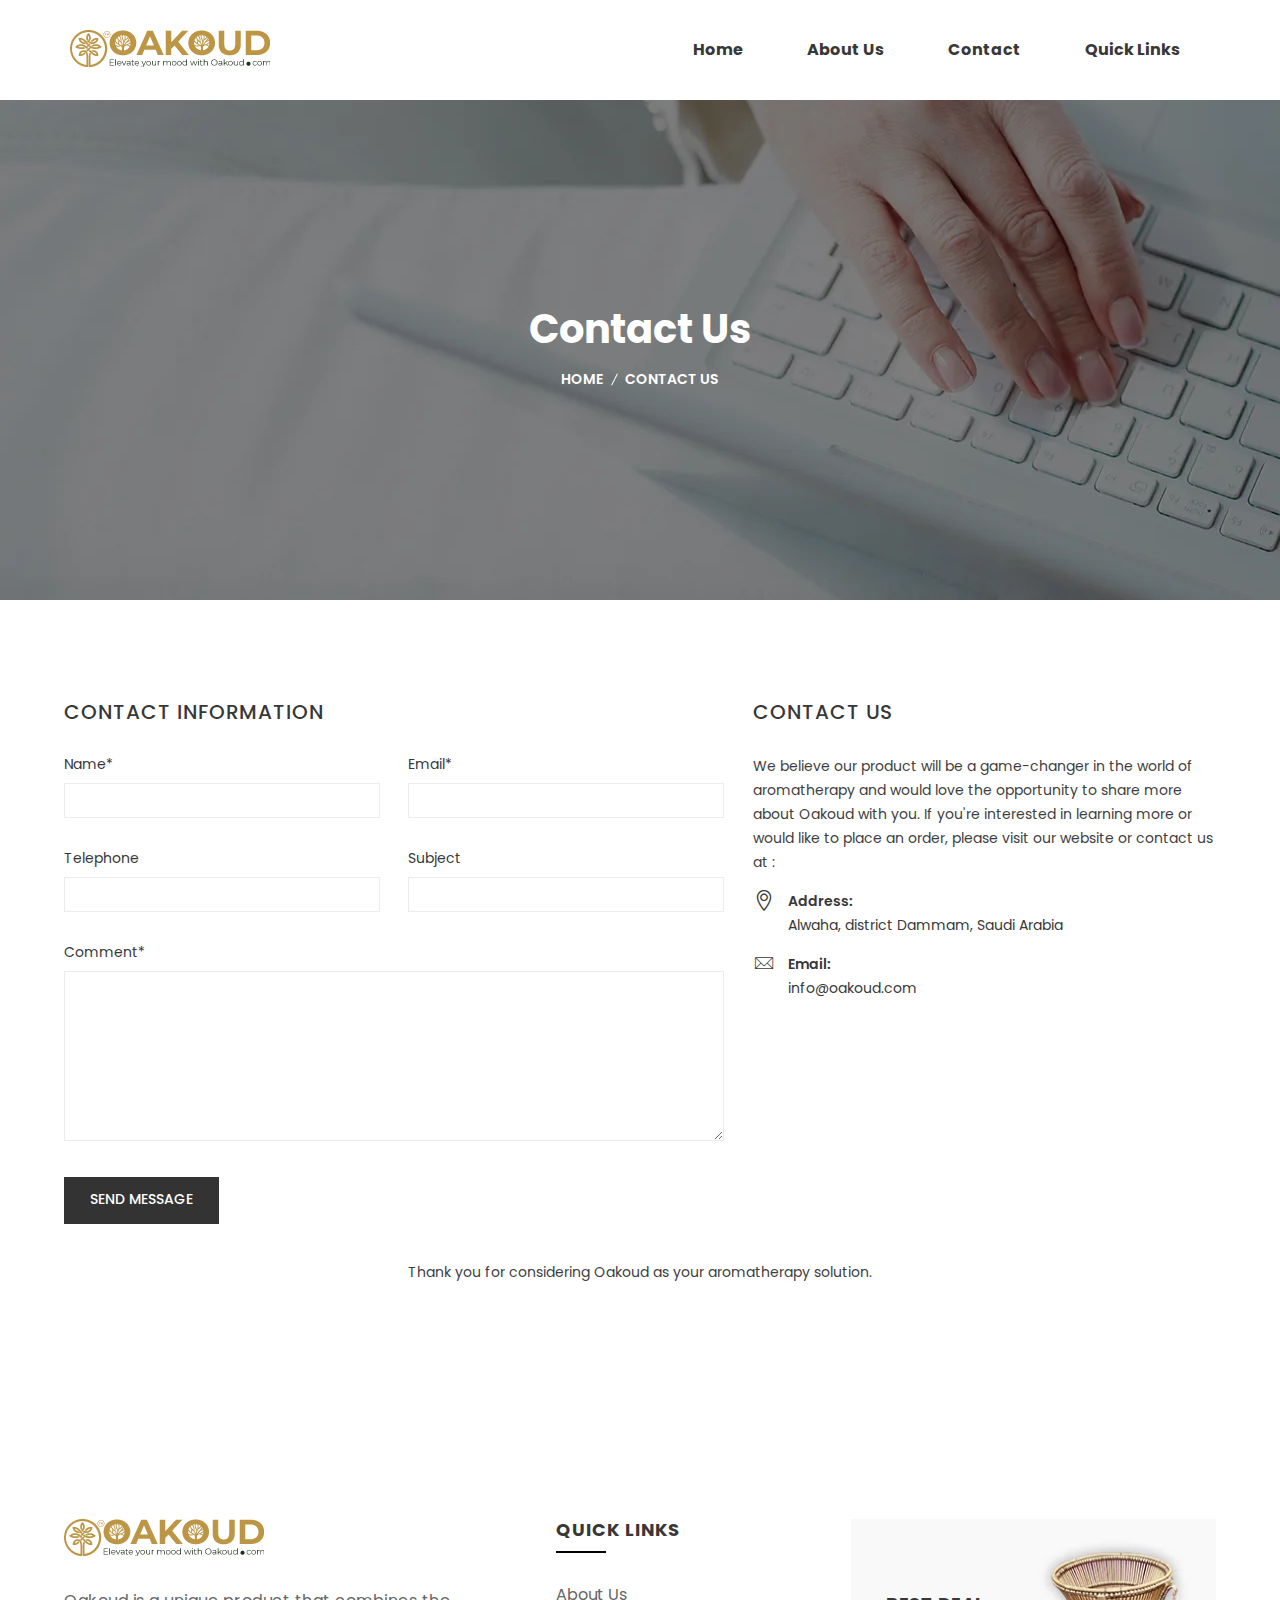
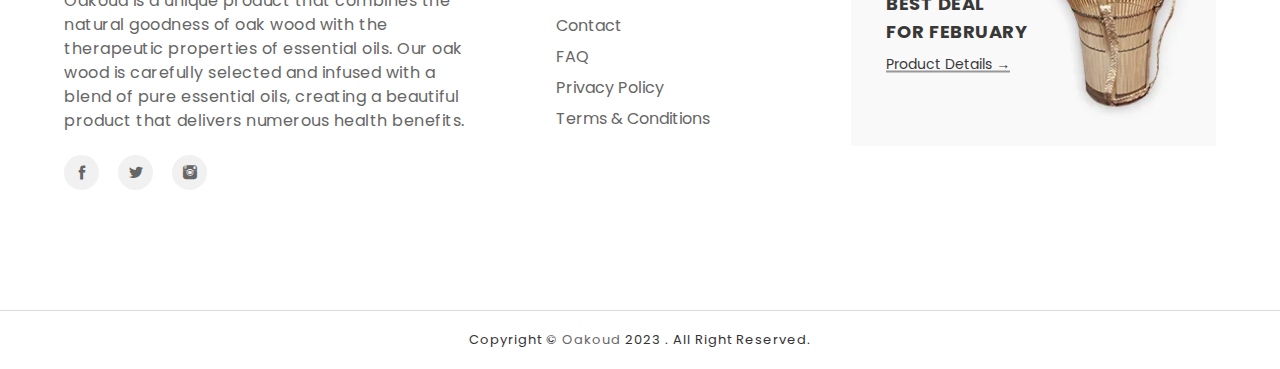
<file: contact.html>
<!doctype html>
<html class="no-js" lang="en">
    <head>
        <meta charset="utf-8">
        <meta http-equiv="x-ua-compatible" content="ie=edge">
        <title>Oakoud - Contact</title>
        <meta name="description" content="">
        <meta name="viewport" content="width=device-width, initial-scale=1">
        <!-- Favicon -->
        <link rel="shortcut icon" type="image/x-icon" href="assets/img/favicon.png">
		
		<!-- all css here -->
        <link rel="stylesheet" href="assets/css/bootstrap.min.css">
        <link rel="stylesheet" href="assets/css/magnific-popup.css">
        <link rel="stylesheet" href="assets/css/animate.css">
        <link rel="stylesheet" href="assets/css/owl.carousel.min.css">
        <link rel="stylesheet" href="assets/css/themify-icons.css">
        <link rel="stylesheet" href="assets/css/pe-icon-7-stroke.css">
        <link rel="stylesheet" href="assets/css/icofont.css">
        <link rel="stylesheet" href="assets/css/meanmenu.min.css">
        <link rel="stylesheet" href="assets/css/bundle.css">
        <link rel="stylesheet" href="assets/css/style.css">
        <link rel="stylesheet" href="assets/css/responsive.css">
        <script src="assets/js/vendor/modernizr-3.11.7.min.js"></script>
    </head>
    <body>
        <!--[if lt IE 8]>
        <p class="browserupgrade">You are using an <strong>outdated</strong> browser. Please <a href="https://browsehappy.com/">upgrade your browser</a> to improve your experience.</p>
        <![endif]-->
       <!-- header start -->
       <header>
        <div class="header-top-furniture wrapper-padding-2 res-header-sm">
            <div class="container-fluid">
                <div class="header-bottom-wrapper">
                    <div class="logo-2 furniture-logo ptb-30">
                        <a href="index.html">
                            <img src="assets/img/logo/2.png" alt="">
                        </a>
                    </div>
                    <div class="menu-style-2 furniture-menu menu-hover">
                        <nav>
                            <ul>
                                <li><a href="index.html">home</a></li>
                                <li><a href="about-us.html">about us</a></li>
                                <li><a href="contact.html">contact</a></li>
                                <li><a href="#">Quick Links</a>
                                    <ul class="single-dropdown">
                                        <li><a href="faq.html">FAQ</a></li>
                                        <li><a href="policy.html">Privacy Policy</a></li>
                                        <li><a href="terms.html">Terms & Conditions</a></li>
                                       
                                    </ul>
                                </li>
                            </ul>
                        </nav>
                    </div>
                    
                </div>
                <div class="row">
                    <div class="mobile-menu-area d-md-block col-md-12 col-lg-12 col-12 d-lg-none d-xl-none">
                        <div class="mobile-menu">
                            <nav id="mobile-menu-active">
                                <ul class="menu-overflow">
                                    <li><a href="index.html">HOME</a></li>
                                    <li><a href="about-us.html">about us</a></li>
                                    <li><a href="contact.html">contact</a></li>
                                    <li><a href="#">Quik Links</a>
                                        <ul>
                                            <li><a href="faq.html">FAQ</a></li>
                                            <li><a href="policy.html">Privacy Policy</a></li>
                                            <li><a href="terms.html">Terms & Conditions </a></li>
                                            
                                        </ul>
                                    </li>
                                </ul>
                            </nav>							
                        </div>
                    </div>
                </div>
            </div>
        </div>
 
    </header>
    <!-- header end -->
		<div class="breadcrumb-area pt-205 pb-210" style="background-image: url(assets/img/bg/breadcrumb.jpg)">
            <div class="container">
                <div class="breadcrumb-content text-center">
                    <h2>contact us</h2>
                    <ul>
                        <li><a href="index.html">home</a></li>
                        <li> contact us</li>
                    </ul>
                </div>
            </div>
        </div>
        <!-- shopping-cart-area start -->
        <div class="contact-area ptb-100">
            <div class="container">
                <div class="row">
                    <div class="col-lg-7">
                        <div class="contact-map-wrapper">
                          
                            <div class="contact-message">
                                <div class="contact-title">
                                    <h4>Contact Information</h4>
                                </div>
                                <form id="contact-form" class="contact-form" action="assets/mail.php" method="post">
                                    <div class="row">
                                        <div class="col-md-6">
                                            <div class="contact-input-style mb-30">
                                                <label>Name*</label>
                                                <input name="name" required="" type="text">
                                            </div>
                                        </div>
                                        <div class="col-md-6">
                                            <div class="contact-input-style mb-30">
                                                <label>Email*</label>
                                                <input name="email" required="" type="email">
                                            </div>
                                        </div>
                                        <div class="col-md-6">
                                            <div class="contact-input-style mb-30">
                                                <label>Telephone</label>
                                                <input name="telephone" required="" type="text">
                                            </div>
                                        </div>
                                        <div class="col-md-6">
                                            <div class="contact-input-style mb-30">
                                                <label>subject</label>
                                                <input name="subject" required="" type="text">
                                            </div>
                                        </div>
                                        <div class="col-md-12">
                                            <div class="contact-textarea-style mb-30">
                                                <label>Comment*</label>
                                                <textarea class="form-control2" name="message" required=""></textarea>
                                            </div>
                                            <button class="submit contact-btn btn-hover" type="submit">
                                                Send Message 
                                            </button>
                                        </div>
                                    </div>
                                </form>
                                <p class="form-messege"></p>
                            </div>
                        </div>
                    </div>
                    <div class="col-lg-5">
                        <div class="contact-info-wrapper">
                            <div class="contact-title">
                                <h4>Contact Us</h4>
                            </div>
                            <div class="contact-info">
                                <p>
                                  We believe our product will be a game-changer in the world of aromatherapy and would love the opportunity to share more about Oakoud with you. If you're interested in learning more or would like to place an order, please visit our website or contact us at :
                                </p>
                                <div class="single-contact-info">
                                    <div class="contact-info-icon">
                                        <i class="ti-location-pin"></i>
                                    </div>
                                    <div class="contact-info-text">
                                        <p><span>Address:</span> <br> Alwaha, district Dammam,  Saudi Arabia</p>
                                    </div>
                                </div>
                                <div class="single-contact-info">
                                    <div class="contact-info-icon">
                                        <i class="pe-7s-mail"></i>
                                    </div>
                                    <div class="contact-info-text">
                                        <p><span>Email: <br> </span> info@oakoud.com</p>
                                    </div>
                                </div>
                                <!-- <div class="single-contact-info">
                                    <div class="contact-info-icon">
                                        <i class="pe-7s-call"></i>
                                    </div>
                                    <div class="contact-info-text">
                                        <p><span>Phone: </span>  (800) 0123 456 789</p>
                                    </div>
                                </div> -->
                            </div>
                        </div>
                    </div>
                </div>
              
            </div>
            <br>
            <div class="text-cnter">
                <p class="text-center">Thank you for considering Oakoud as your aromatherapy solution.</p>
            </div>
            
        </div>
        <!-- shopping-cart-area end -->
        <footer class="footer-area">
            <div class="footer-top-area pt-120 pb-90">
                <div class="container">
                    <div class="row">
                        <div class="col-lg-5 col-md-6">
                            <div class="footer-widget mb-30">
                                <a href="#"><img src="assets/img/logo/logo-5.png" alt=""></a>
                                <div class="footer-about">
                                    <p>Oakoud is a unique product that combines the natural goodness of oak wood with the therapeutic properties of essential oils. Our oak wood is carefully selected and infused with a blend of pure essential oils, creating a beautiful product that delivers numerous health benefits.</p>
                                    <ul>
                                        <li><a href="#"><i class="icofont icofont-social-facebook"></i></a></li>
                                        <li><a href="#"><i class="icofont icofont-social-twitter"></i></a></li>
                                        <li><a href="#"><i class="icofont icofont-social-instagram"></i></a></li>
                                     
                                    </ul>
                                </div>
                            </div>
                        </div>
                        <div class="col-lg-3 col-md-6">
                            <div class="footer-widget mb-30">
                                <h3 class="footer-widget-title-4">Quick Links</h3>
                                <div class="footer-widget-content-4">
                                    <ul>
                                        <li><a href="about-us.html">About Us</a></li>
                                        <li><a href="contact.html">Contact</a></li>
                                        <li><a href="faq.html">FAQ</a></li>
                                        <li><a href="policy.html">Privacy Policy</a></li>
                                        <li><a href="terms.html">Terms & Conditions</a></li>
                                    </ul>
                                </div>
                            </div>
                        </div>
                        <div class="col-lg-4 col-md-6">
                            <div class="footer-widget mb-30">
                                <div class="footer-banner">
                                    <img src="assets/img/banner/27.jpg" alt="">
                                    <div class="footer-banner-content">
                                        <h3>Best Deal <br>for February</h3>
                                        <a href="#product-rea">Product Details →</a>
                                    </div>
                                </div>
                            </div>
                        </div>
                    </div>
                </div>
            </div>
            <div class="footer-bottom ptb-20 border-top-2">
                <div class="container">
                    <div class="row">
                        <div class="col-12 text-center">
                            <div class="copyright-handicraft">
                                <p>Copyright © <a href="https://oakoud.com/">Oakoud</a> 2023 . All Right Reserved.</p>
                            </div>
                        </div>
                    </div>
                </div>
            </div>
        </footer>
        
		
		
		
		
		
		
		
		
		
		
		
		
		<!-- all js here -->
        <script src="assets/js/vendor/jquery-1.12.4.min.js"></script>
        <script src="assets/js/popper.js"></script>
        <script src="assets/js/bootstrap.min.js"></script>
        <script src="assets/js/jquery.magnific-popup.min.js"></script>
        <script src="assets/js/isotope.pkgd.min.js"></script>
        <script src="assets/js/imagesloaded.pkgd.min.js"></script>
        <script src="assets/js/jquery.counterup.min.js"></script>
        <script src="assets/js/waypoints.min.js"></script>
        <script src="assets/js/ajax-mail.js"></script>
        <script src="assets/js/owl.carousel.min.js"></script>
        <script src="assets/js/plugins.js"></script>
        <!-- google map api
        ============================================ -->
        <script src="assets/js/main.js"></script>
    </body>
</html>
</file>
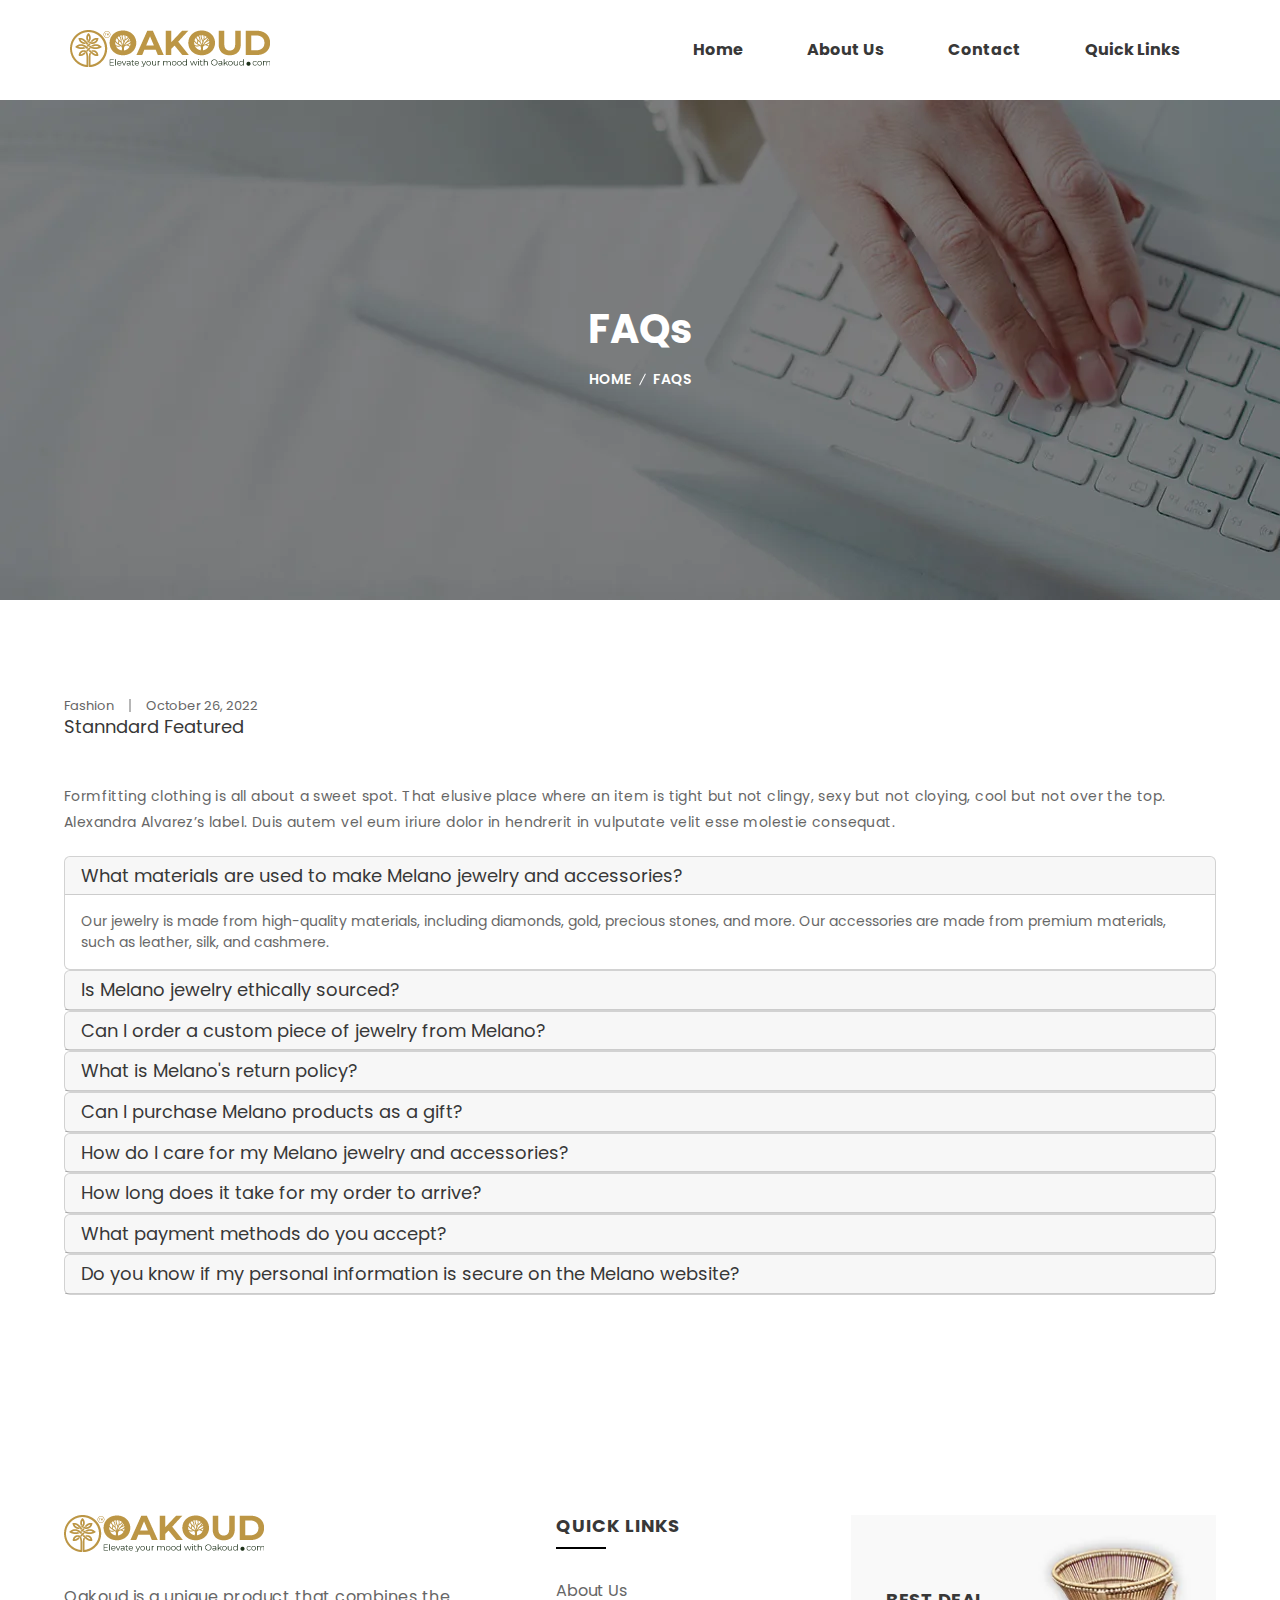
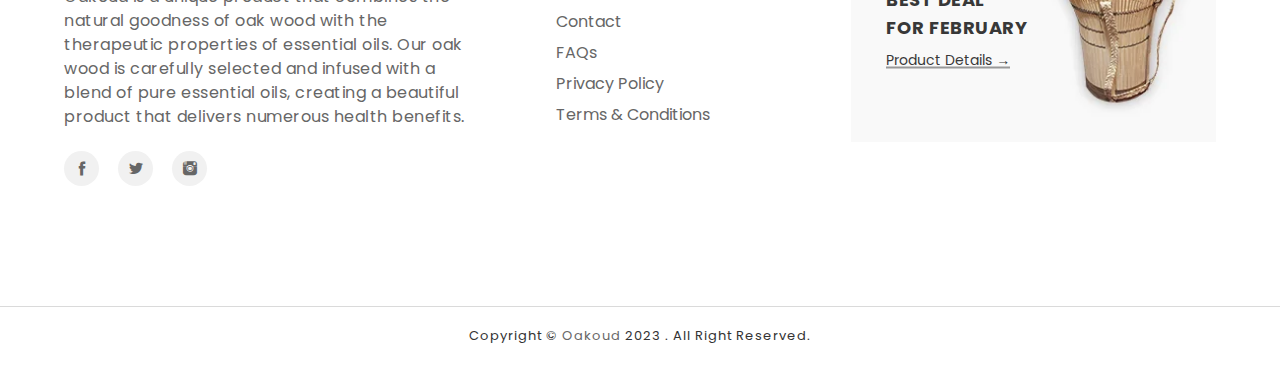
<file: faq.html>
<!doctype html>
<html class="no-js" lang="en">
    <head>
        <meta charset="utf-8">
        <meta http-equiv="x-ua-compatible" content="ie=edge">
        <title>Oakoud - FAQs</title>
        <meta name="description" content="">
        <meta name="viewport" content="width=device-width, initial-scale=1">
        <!-- Favicon -->
        <link rel="shortcut icon" type="image/x-icon" href="assets/img/favicon.png">
		
		<!-- all css here -->
        <link rel="stylesheet" href="assets/css/bootstrap.min.css">
        <link rel="stylesheet" href="assets/css/magnific-popup.css">
        <link rel="stylesheet" href="assets/css/animate.css">
        <link rel="stylesheet" href="assets/css/owl.carousel.min.css">
        <link rel="stylesheet" href="assets/css/themify-icons.css">
        <link rel="stylesheet" href="assets/css/pe-icon-7-stroke.css">
        <link rel="stylesheet" href="assets/css/icofont.css">
        <link rel="stylesheet" href="assets/css/meanmenu.min.css">
        <link rel="stylesheet" href="assets/css/bundle.css">
        <link rel="stylesheet" href="assets/css/style.css">
        <link rel="stylesheet" href="assets/css/responsive.css">
        <script src="assets/js/vendor/modernizr-3.11.7.min.js"></script>
    </head>
    <body>

           <!-- header start -->
           <header>
            <div class="header-top-furniture wrapper-padding-2 res-header-sm">
                <div class="container-fluid">
                    <div class="header-bottom-wrapper">
                        <div class="logo-2 furniture-logo ptb-30">
                            <a href="index.html">
                                <img src="assets/img/logo/2.png" alt="">
                            </a>
                        </div>
                        <div class="menu-style-2 furniture-menu menu-hover">
                            <nav>
                                <ul>
                                    <li><a href="index.html">home</a></li>
                                    <li><a href="about-us.html">about us</a></li>
                                    <li><a href="contact.html">contact</a></li>
                                    <li><a href="#">Quick Links</a>
                                        <ul class="single-dropdown">
                                            <li><a href="faq.html">FAQs</a></li>
                                            <li><a href="policy.html">Privacy Policy</a></li>
                                            <li><a href="terms.html">Terms & Conditions</a></li>
                                           
                                        </ul>
                                    </li>
                                </ul>
                            </nav>
                        </div>
                        
                    </div>
                    <div class="row">
                        <div class="mobile-menu-area d-md-block col-md-12 col-lg-12 col-12 d-lg-none d-xl-none">
                            <div class="mobile-menu">
                                <nav id="mobile-menu-active">
                                    <ul class="menu-overflow">
                                        <li><a href="index.html">HOME</a></li>
                                        <li><a href="about-us.html">about us</a></li>
                                        <li><a href="contact.html">contact</a></li>
                                        <li><a href="#">Quik Links</a>
                                            <ul>
                                                <li><a href="faq.html">FAQs</a></li>
                                                <li><a href="policy.html">Privacy Policy</a></li>
                                                <li><a href="terms.html">Terms & Conditions </a></li>
                                                
                                            </ul>
                                        </li>
                                    </ul>
                                </nav>							
                            </div>
                        </div>
                    </div>
                </div>
            </div>
     
        </header>
        <!-- header end -->
		<div class="breadcrumb-area pt-205 pb-210" style="background-image: url(assets/img/bg/breadcrumb.jpg)">
            <div class="container">
                <div class="breadcrumb-content text-center">
                    <h2>FAQs</h2>
                    <ul>
                        <li><a href="index.html">home</a></li>
                        <li> FAQs</li>
                    </ul>
                </div>
            </div>
        </div>
        <!-- shopping-cart-area start -->
        <div class="blog-details pt-95 pb-100">
            <div class="container">
                <div class="row">
                    <div class="col-12">
                        <div class="blog-details-info">
                            <div class="blog-meta">
                                <ul>
                                    <li>Fashion</li>
                                    <li>October 26, 2022</li>
                                </ul>
                            </div>
                            <h5>Stanndard Featured</h5>
                            <p>Formfitting clothing is all about a sweet spot. That elusive place where an item is tight but not clingy, sexy but not cloying, cool but not over the top. Alexandra Alvarez’s label. Duis autem vel eum iriure dolor in hendrerit in vulputate velit esse molestie consequat. </p>
                           
                            <br>
                              <!-- Begin Frequently Accordin -->
                        <div class="frequently-accordion">
                            <div id="accordion">
                                <div class="card actives">
                                    <div class="card-header" id="headingOne">
                                        <h5 class="mb-0">
                                            <a href="javascript:void(0)" class="" data-bs-toggle="collapse"
                                                data-bs-target="#collapseOne" aria-expanded="true"
                                                aria-controls="collapseOne">
                                                What materials are used to make Melano jewelry and accessories?
                                            </a>
                                        </h5>
                                    </div>
                                    <div id="collapseOne" class="collapse show" aria-labelledby="headingOne"
                                        data-bs-parent="#accordion">
                                        <div class="card-body">
                                            Our jewelry is made from high-quality materials, including diamonds, gold,
                                            precious stones, and more. Our accessories are made from premium materials,
                                            such as leather, silk, and cashmere.
                                        </div>
                                    </div>
                                </div>
                                <div class="card">
                                    <div class="card-header" id="headingTwo">
                                        <h5 class="mb-0">
                                            <a href="javascript:void(0)" class="collapsed" data-bs-toggle="collapse"
                                                data-bs-target="#collapseTwo" aria-expanded="false"
                                                aria-controls="collapseTwo">
                                                Is Melano jewelry ethically sourced?
                                            </a>
                                        </h5>
                                    </div>
                                    <div id="collapseTwo" class="collapse" aria-labelledby="headingTwo"
                                        data-bs-parent="#accordion">
                                        <div class="card-body">
                                            Yes, we take pride in sourcing our materials responsibly and ensuring that
                                            our suppliers meet high ethical standards.
                                        </div>
                                    </div>
                                </div>
                                <div class="card">
                                    <div class="card-header" id="headingThree">
                                        <h5 class="mb-0">
                                            <a href="javascript:void(0)" class="collapsed" data-bs-toggle="collapse"
                                                data-bs-target="#collapseThree" aria-expanded="false"
                                                aria-controls="collapseThree">
                                                Can I order a custom piece of jewelry from Melano?
                                            </a>
                                        </h5>
                                    </div>
                                    <div id="collapseThree" class="collapse" aria-labelledby="headingThree"
                                        data-bs-parent="#accordion">
                                        <div class="card-body">
                                            Yes, our expert stylists can work with you to create a custom piece tailored
                                            to your individual needs and preferences.
                                        </div>
                                    </div>
                                </div>
                                <div class="card">
                                    <div class="card-header" id="headingFour">
                                        <h5 class="mb-0">
                                            <a href="javascript:void(0)" class="collapsed" data-bs-toggle="collapse"
                                                data-bs-target="#collapseFour" aria-expanded="false"
                                                aria-controls="collapseFour">
                                                What is Melano's return policy?
                                            </a>
                                        </h5>
                                    </div>
                                    <div id="collapseFour" class="collapse" aria-labelledby="headingFour"
                                        data-bs-parent="#accordion">
                                        <div class="card-body">
                                            We offer a 30-day return policy for all our products. Please get in touch
                                            with our customer service team for assistance if you are not completely
                                            satisfied with your purchase.
                                        </div>
                                    </div>
                                </div>
                                <div class="card">
                                    <div class="card-header" id="headingFive">
                                        <h5 class="mb-0">
                                            <a href="javascript:void(0)" class="collapsed" data-bs-toggle="collapse"
                                                data-bs-target="#collapseFive" aria-expanded="false"
                                                aria-controls="collapseFive">
                                                Can I purchase Melano products as a gift?
                                            </a>
                                        </h5>
                                    </div>
                                    <div id="collapseFive" class="collapse" aria-labelledby="headingFive"
                                        data-bs-parent="#accordion">
                                        <div class="card-body">
                                            Yes, we offer gift-wrapping services for all our products. We also have a
                                            gift card option available for purchase.
                                        </div>
                                    </div>
                                </div>
                                <div class="card">
                                    <div class="card-header" id="headingSix">
                                        <h5 class="mb-0">
                                            <a href="javascript:void(0)" class="collapsed" data-bs-toggle="collapse"
                                                data-bs-target="#collapseSix" aria-expanded="false"
                                                aria-controls="collapseSix">
                                                How do I care for my Melano jewelry and accessories?
                                            </a>
                                        </h5>
                                    </div>
                                    <div id="collapseSix" class="collapse" aria-labelledby="headingSix"
                                        data-bs-parent="#accordion">
                                        <div class="card-body">
                                            We include care instructions with each product, and our customer service
                                            team is always available to answer any questions.
                                        </div>
                                    </div>
                                </div>
                                <div class="card">
                                    <div class="card-header" id="headingSeven">
                                        <h5 class="mb-0">
                                            <a href="javascript:void(0)" class="collapsed" data-bs-toggle="collapse"
                                                data-bs-target="#collapseSeven" aria-expanded="false"
                                                aria-controls="collapseSeven">
                                                How long does it take for my order to arrive?
                                            </a>
                                        </h5>
                                    </div>
                                    <div id="collapseSeven" class="collapse" aria-labelledby="headingSeven"
                                        data-bs-parent="#accordion">
                                        <div class="card-body">
                                            Our standard shipping time is 5-7 business days, but expedited shipping
                                            options are also available.
                                        </div>
                                    </div>
                                </div>
                                <div class="card">
                                    <div class="card-header" id="headingEight">
                                        <h5 class="mb-0">
                                            <a href="javascript:void(0)" class="collapsed" data-bs-toggle="collapse"
                                                data-bs-target="#collapseEight" aria-expanded="false"
                                                aria-controls="collapseEight">
                                                What payment methods do you accept?
                                            </a>
                                        </h5>
                                    </div>
                                    <div id="collapseEight" class="collapse" aria-labelledby="headingEight"
                                        data-bs-parent="#accordion">
                                        <div class="card-body">
                                            We accept all major credit cards, PayPal, and other popular payment methods.
                                        </div>
                                    </div>
                                </div>
                                <div class="card">
                                    <div class="card-header" id="headingNine">
                                        <h5 class="mb-0">
                                            <a href="javascript:void(0)" class="collapsed" data-bs-toggle="collapse"
                                                data-bs-target="#collapseNine" aria-expanded="false"
                                                aria-controls="collapseNine">
                                                Do you know if my personal information is secure on the Melano website?
                                            </a>
                                        </h5>
                                    </div>
                                    <div id="collapseNine" class="collapse" aria-labelledby="headingNine"
                                        data-bs-parent="#accordion">
                                        <div class="card-body">
                                            Yes, we take the security of your personal information very seriously and use the latest security measures to protect your information.
                                        </div>
                                    </div>
                                </div>
                            </div>
                        </div>
                        <!--Frequently Accordin End Here -->
                     
                        </div>
                      
                    </div>
                </div>
            </div>
        </div>
        <!-- shopping-cart-area end -->
        <footer class="footer-area">
            <div class="footer-top-area pt-120 pb-90">
                <div class="container">
                    <div class="row">
                        <div class="col-lg-5 col-md-6">
                            <div class="footer-widget mb-30">
                                <a href="#"><img src="assets/img/logo/logo-5.png" alt=""></a>
                                <div class="footer-about">
                                    <p>Oakoud is a unique product that combines the natural goodness of oak wood with the therapeutic properties of essential oils. Our oak wood is carefully selected and infused with a blend of pure essential oils, creating a beautiful product that delivers numerous health benefits.</p>
                                    <ul>
                                        <li><a href="#"><i class="icofont icofont-social-facebook"></i></a></li>
                                        <li><a href="#"><i class="icofont icofont-social-twitter"></i></a></li>
                                        <li><a href="#"><i class="icofont icofont-social-instagram"></i></a></li>
                                     
                                    </ul>
                                </div>
                            </div>
                        </div>
                        <div class="col-lg-3 col-md-6">
                            <div class="footer-widget mb-30">
                                <h3 class="footer-widget-title-4">Quick Links</h3>
                                <div class="footer-widget-content-4">
                                    <ul>
                                        <li><a href="about-us.html">About Us</a></li>
                                        <li><a href="contact.html">Contact</a></li>
                                        <li><a href="faq.html">FAQs</a></li>
                                        <li><a href="policy.html">Privacy Policy</a></li>
                                        <li><a href="terms.html">Terms & Conditions</a></li>
                                    </ul>
                                </div>
                            </div>
                        </div>
                        <div class="col-lg-4 col-md-6">
                            <div class="footer-widget mb-30">
                                <div class="footer-banner">
                                    <img src="assets/img/banner/27.jpg" alt="">
                                    <div class="footer-banner-content">
                                        <h3>Best Deal <br>for February</h3>
                                        <a href="#product-rea">Product Details →</a>
                                    </div>
                                </div>
                            </div>
                        </div>
                    </div>
                </div>
            </div>
            <div class="footer-bottom ptb-20 border-top-2">
                <div class="container">
                    <div class="row">
                        <div class="col-12 text-center">
                            <div class="copyright-handicraft">
                                <p>Copyright © <a href="https://oakoud.com/">Oakoud</a> 2023 . All Right Reserved.</p>
                            </div>
                        </div>
                    </div>
                </div>
            </div>
        </footer>
        
		
		
		
		
		
		
		<!-- all js here -->
        <script src="assets/js/vendor/jquery-1.12.4.min.js"></script>
        <script src="assets/js/popper.js"></script>
        <script src="assets/js/bootstrap.min.js"></script>
        <script src="assets/js/jquery.magnific-popup.min.js"></script>
        <script src="assets/js/isotope.pkgd.min.js"></script>
        <script src="assets/js/imagesloaded.pkgd.min.js"></script>
        <script src="assets/js/jquery.counterup.min.js"></script>
        <script src="assets/js/waypoints.min.js"></script>
        <script src="assets/js/ajax-mail.js"></script>
        <script src="assets/js/owl.carousel.min.js"></script>
        <script src="assets/js/plugins.js"></script>
        <script src="assets/js/main.js"></script>
    </body>
</html>
</file>
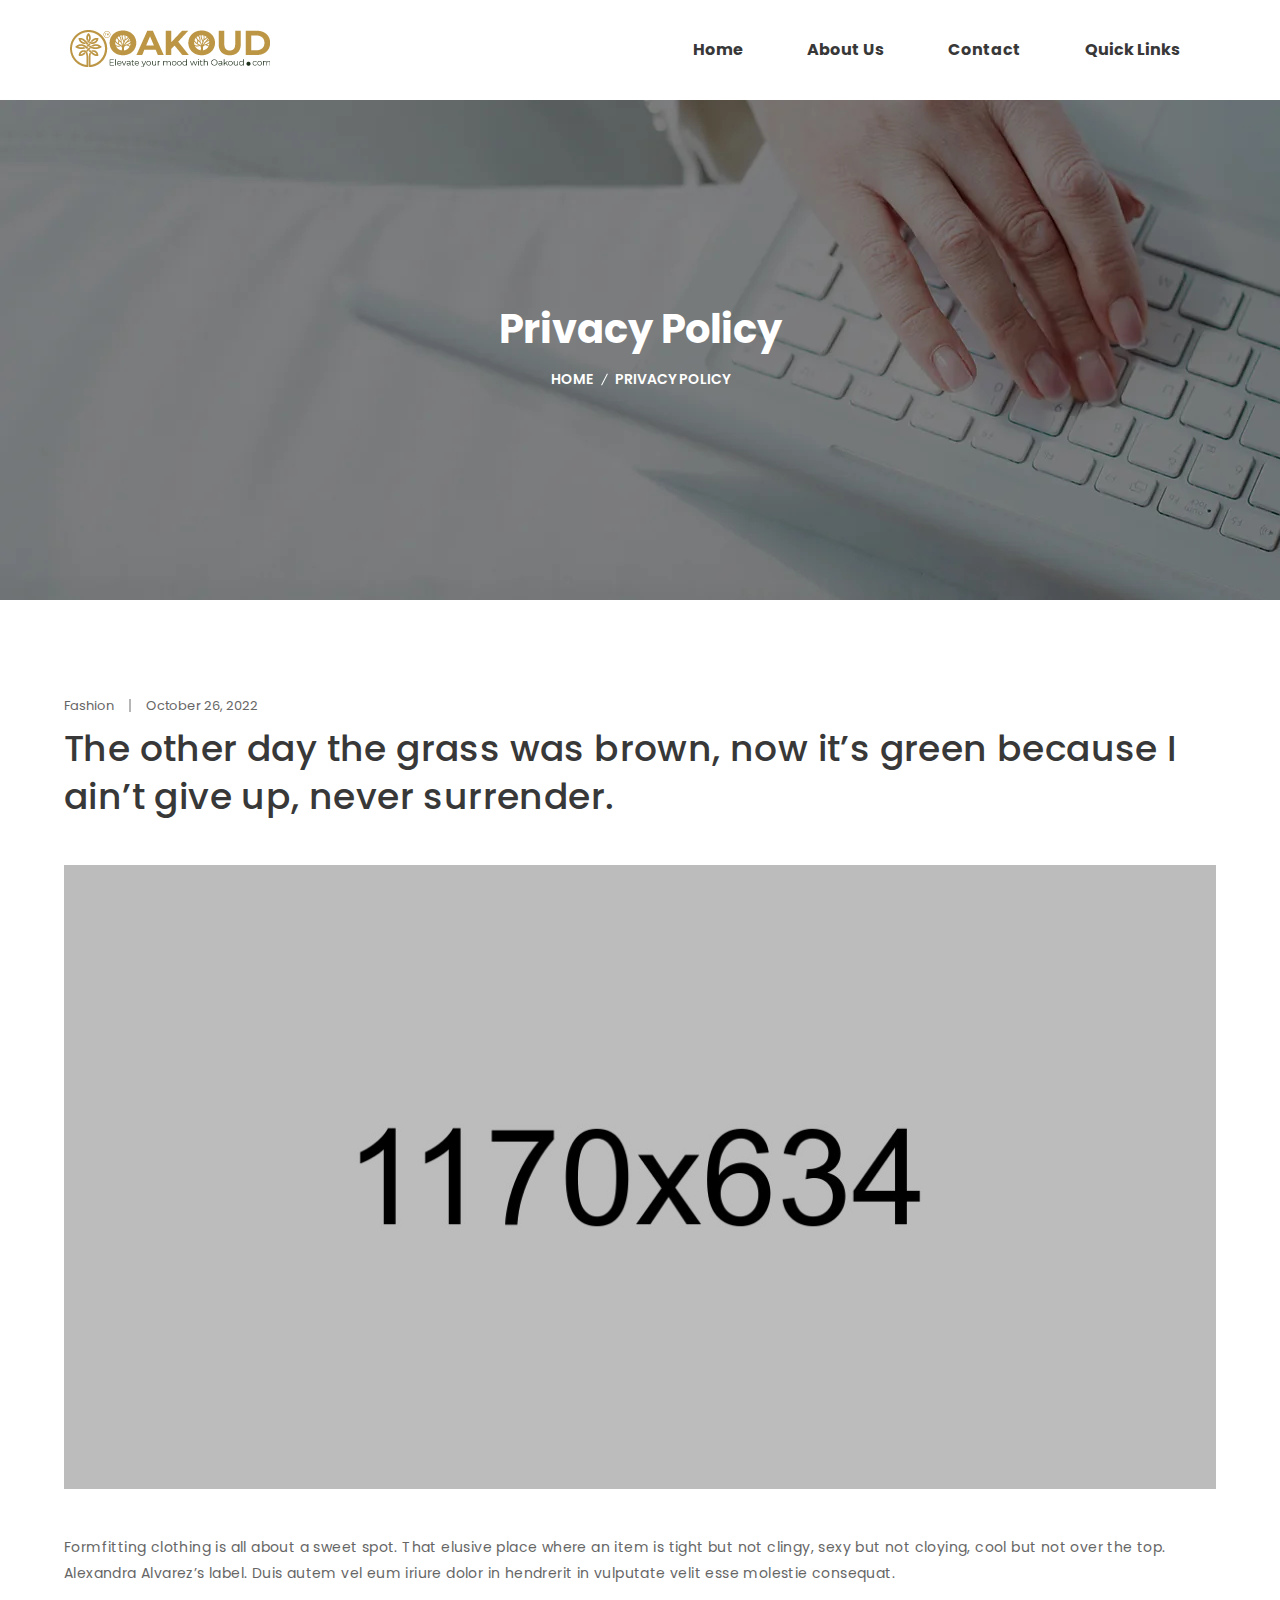
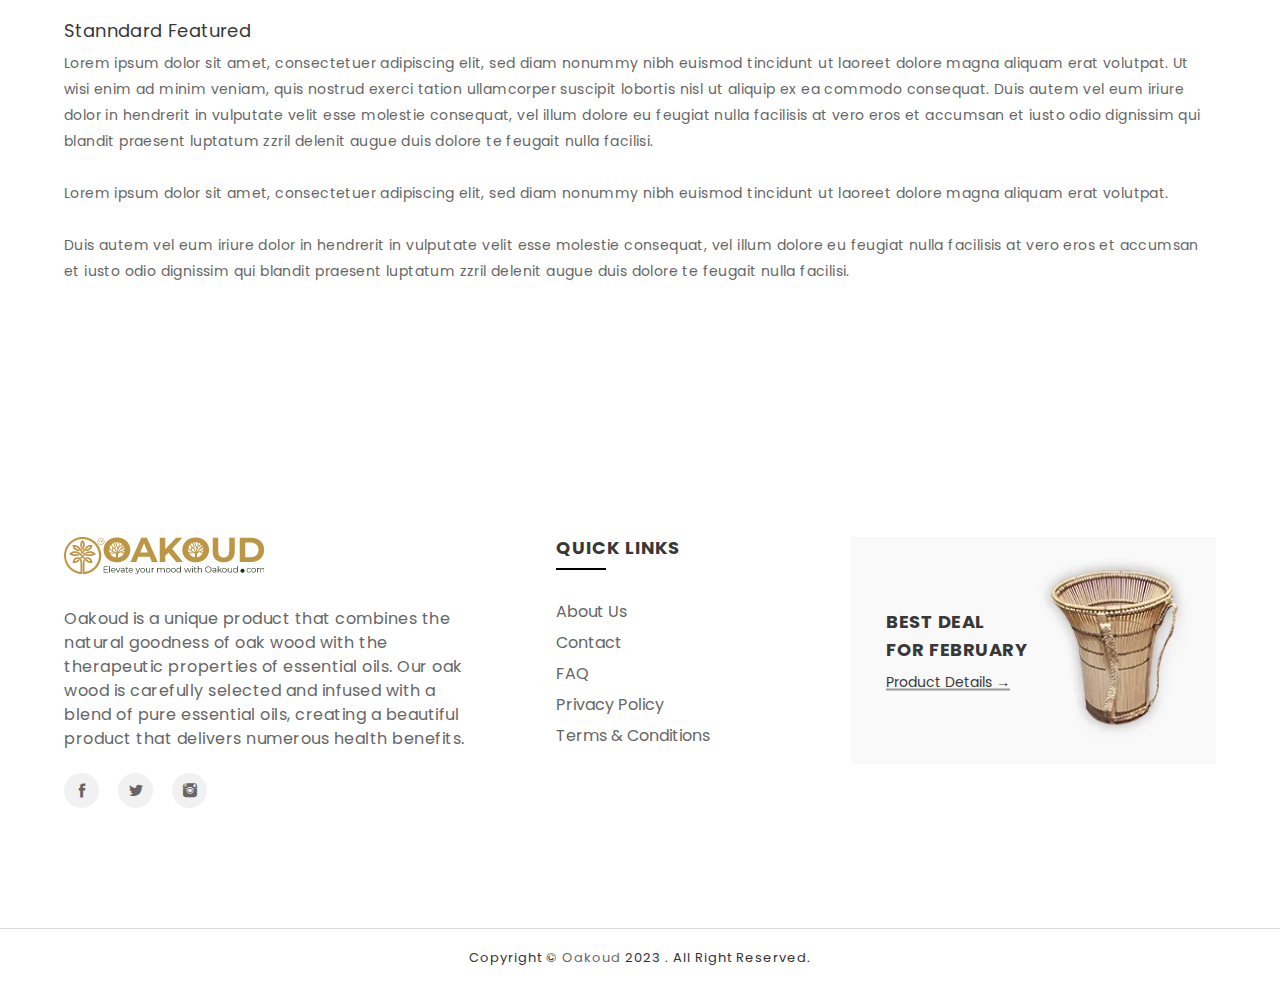
<file: policy.html>
<!doctype html>
<html class="no-js" lang="en">
    <head>
        <meta charset="utf-8">
        <meta http-equiv="x-ua-compatible" content="ie=edge">
        <title>Oakoud - Privacy Policy</title>
        <meta name="description" content="">
        <meta name="viewport" content="width=device-width, initial-scale=1">
        <!-- Favicon -->
        <link rel="shortcut icon" type="image/x-icon" href="assets/img/favicon.png">
		
		<!-- all css here -->
        <link rel="stylesheet" href="assets/css/bootstrap.min.css">
        <link rel="stylesheet" href="assets/css/magnific-popup.css">
        <link rel="stylesheet" href="assets/css/animate.css">
        <link rel="stylesheet" href="assets/css/owl.carousel.min.css">
        <link rel="stylesheet" href="assets/css/themify-icons.css">
        <link rel="stylesheet" href="assets/css/pe-icon-7-stroke.css">
        <link rel="stylesheet" href="assets/css/icofont.css">
        <link rel="stylesheet" href="assets/css/meanmenu.min.css">
        <link rel="stylesheet" href="assets/css/bundle.css">
        <link rel="stylesheet" href="assets/css/style.css">
        <link rel="stylesheet" href="assets/css/responsive.css">
        <script src="assets/js/vendor/modernizr-3.11.7.min.js"></script>
    </head>
    <body>

           <!-- header start -->
           <header>
            <div class="header-top-furniture wrapper-padding-2 res-header-sm">
                <div class="container-fluid">
                    <div class="header-bottom-wrapper">
                        <div class="logo-2 furniture-logo ptb-30">
                            <a href="index.html">
                                <img src="assets/img/logo/2.png" alt="">
                            </a>
                        </div>
                        <div class="menu-style-2 furniture-menu menu-hover">
                            <nav>
                                <ul>
                                    <li><a href="index.html">home</a></li>
                                    <li><a href="about-us.html">about us</a></li>
                                    <li><a href="contact.html">contact</a></li>
                                    <li><a href="#">Quick Links</a>
                                        <ul class="single-dropdown">
                                            <li><a href="faq.html">FAQ</a></li>
                                            <li><a href="policy.html">Privacy Policy</a></li>
                                            <li><a href="terms.html">Terms & Conditions</a></li>
                                           
                                        </ul>
                                    </li>
                                </ul>
                            </nav>
                        </div>
                        
                    </div>
                    <div class="row">
                        <div class="mobile-menu-area d-md-block col-md-12 col-lg-12 col-12 d-lg-none d-xl-none">
                            <div class="mobile-menu">
                                <nav id="mobile-menu-active">
                                    <ul class="menu-overflow">
                                        <li><a href="index.html">HOME</a></li>
                                        <li><a href="about-us.html">about us</a></li>
                                        <li><a href="contact.html">contact</a></li>
                                        <li><a href="#">Quik Links</a>
                                            <ul>
                                                <li><a href="faq.html">FAQ</a></li>
                                                <li><a href="policy.html">Privacy Policy</a></li>
                                                <li><a href="terms.html">Terms & Conditions </a></li>
                                                
                                            </ul>
                                        </li>
                                    </ul>
                                </nav>							
                            </div>
                        </div>
                    </div>
                </div>
            </div>
     
        </header>
        <!-- header end -->
		<div class="breadcrumb-area pt-205 pb-210" style="background-image: url(assets/img/bg/breadcrumb.jpg)">
            <div class="container">
                <div class="breadcrumb-content text-center">
                    <h2>Privacy Policy</h2>
                    <ul>
                        <li><a href="index.html">home</a></li>
                        <li> Privacy Policy </li>
                    </ul>
                </div>
            </div>
        </div>
        <!-- shopping-cart-area start -->
        <div class="blog-details pt-95 pb-100">
            <div class="container">
                <div class="row">
                    <div class="col-12">
                        <div class="blog-details-info">
                            <div class="blog-meta">
                                <ul>
                                    <li>Fashion</li>
                                    <li>October 26, 2022</li>
                                </ul>
                            </div>
                            <h3>The other day the grass was brown, now it’s green because I ain’t give up, never  surrender. </h3>
                            <img src="assets/img/blog/13.jpg" alt="">
                            <p>Formfitting clothing is all about a sweet spot. That elusive place where an item is tight but not clingy, sexy but not cloying, cool but not over the top. Alexandra Alvarez’s label. Duis autem vel eum iriure dolor in hendrerit in vulputate velit esse molestie consequat. </p>
                            <div class="blog-feature">
                                <h5>Stanndard Featured</h5>
                                <p>Lorem ipsum dolor sit amet, consectetuer adipiscing elit, sed diam nonummy nibh euismod tincidunt ut laoreet dolore magna aliquam erat volutpat. Ut wisi enim ad minim veniam, quis nostrud exerci tation ullamcorper suscipit lobortis nisl ut aliquip ex ea commodo consequat. Duis autem vel eum iriure dolor in hendrerit in vulputate velit esse molestie consequat, vel illum dolore eu feugiat nulla facilisis at vero eros et accumsan et iusto odio dignissim qui blandit praesent luptatum zzril delenit augue duis dolore te feugait nulla facilisi.</p>
                                <p class="blog-pera-mrg">Lorem ipsum dolor sit amet, consectetuer adipiscing elit, sed diam nonummy nibh euismod tincidunt ut laoreet dolore magna aliquam erat volutpat. </p>
                                <p>Duis autem vel eum iriure dolor in hendrerit in vulputate velit esse molestie consequat, vel illum dolore eu feugiat nulla facilisis at vero eros et accumsan et iusto odio dignissim qui blandit praesent luptatum zzril delenit augue duis dolore te feugait nulla facilisi.</p>
                            </div>
                        </div>
                      
                    </div>
                </div>
            </div>
        </div>
        <!-- shopping-cart-area end -->
        <footer class="footer-area">
            <div class="footer-top-area pt-120 pb-90">
                <div class="container">
                    <div class="row">
                        <div class="col-lg-5 col-md-6">
                            <div class="footer-widget mb-30">
                                <a href="#"><img src="assets/img/logo/logo-5.png" alt=""></a>
                                <div class="footer-about">
                                    <p>Oakoud is a unique product that combines the natural goodness of oak wood with the therapeutic properties of essential oils. Our oak wood is carefully selected and infused with a blend of pure essential oils, creating a beautiful product that delivers numerous health benefits.</p>
                                    <ul>
                                        <li><a href="#"><i class="icofont icofont-social-facebook"></i></a></li>
                                        <li><a href="#"><i class="icofont icofont-social-twitter"></i></a></li>
                                        <li><a href="#"><i class="icofont icofont-social-instagram"></i></a></li>
                                     
                                    </ul>
                                </div>
                            </div>
                        </div>
                        <div class="col-lg-3 col-md-6">
                            <div class="footer-widget mb-30">
                                <h3 class="footer-widget-title-4">Quick Links</h3>
                                <div class="footer-widget-content-4">
                                    <ul>
                                        <li><a href="about-us.html">About Us</a></li>
                                        <li><a href="contact.html">Contact</a></li>
                                        <li><a href="faq.html">FAQ</a></li>
                                        <li><a href="policy.html">Privacy Policy</a></li>
                                        <li><a href="terms.html">Terms & Conditions</a></li>
                                    </ul>
                                </div>
                            </div>
                        </div>
                        <div class="col-lg-4 col-md-6">
                            <div class="footer-widget mb-30">
                                <div class="footer-banner">
                                    <img src="assets/img/banner/27.jpg" alt="">
                                    <div class="footer-banner-content">
                                        <h3>Best Deal <br>for February</h3>
                                        <a href="#product-rea">Product Details →</a>
                                    </div>
                                </div>
                            </div>
                        </div>
                    </div>
                </div>
            </div>
            <div class="footer-bottom ptb-20 border-top-2">
                <div class="container">
                    <div class="row">
                        <div class="col-12 text-center">
                            <div class="copyright-handicraft">
                                <p>Copyright © <a href="https://oakoud.com/">Oakoud</a> 2023 . All Right Reserved.</p>
                            </div>
                        </div>
                    </div>
                </div>
            </div>
        </footer>
        
		
		
		
		
		
		
		<!-- all js here -->
        <script src="assets/js/vendor/jquery-1.12.4.min.js"></script>
        <script src="assets/js/popper.js"></script>
        <script src="assets/js/bootstrap.min.js"></script>
        <script src="assets/js/jquery.magnific-popup.min.js"></script>
        <script src="assets/js/isotope.pkgd.min.js"></script>
        <script src="assets/js/imagesloaded.pkgd.min.js"></script>
        <script src="assets/js/jquery.counterup.min.js"></script>
        <script src="assets/js/waypoints.min.js"></script>
        <script src="assets/js/ajax-mail.js"></script>
        <script src="assets/js/owl.carousel.min.js"></script>
        <script src="assets/js/plugins.js"></script>
        <script src="assets/js/main.js"></script>
    </body>
</html>
</file>
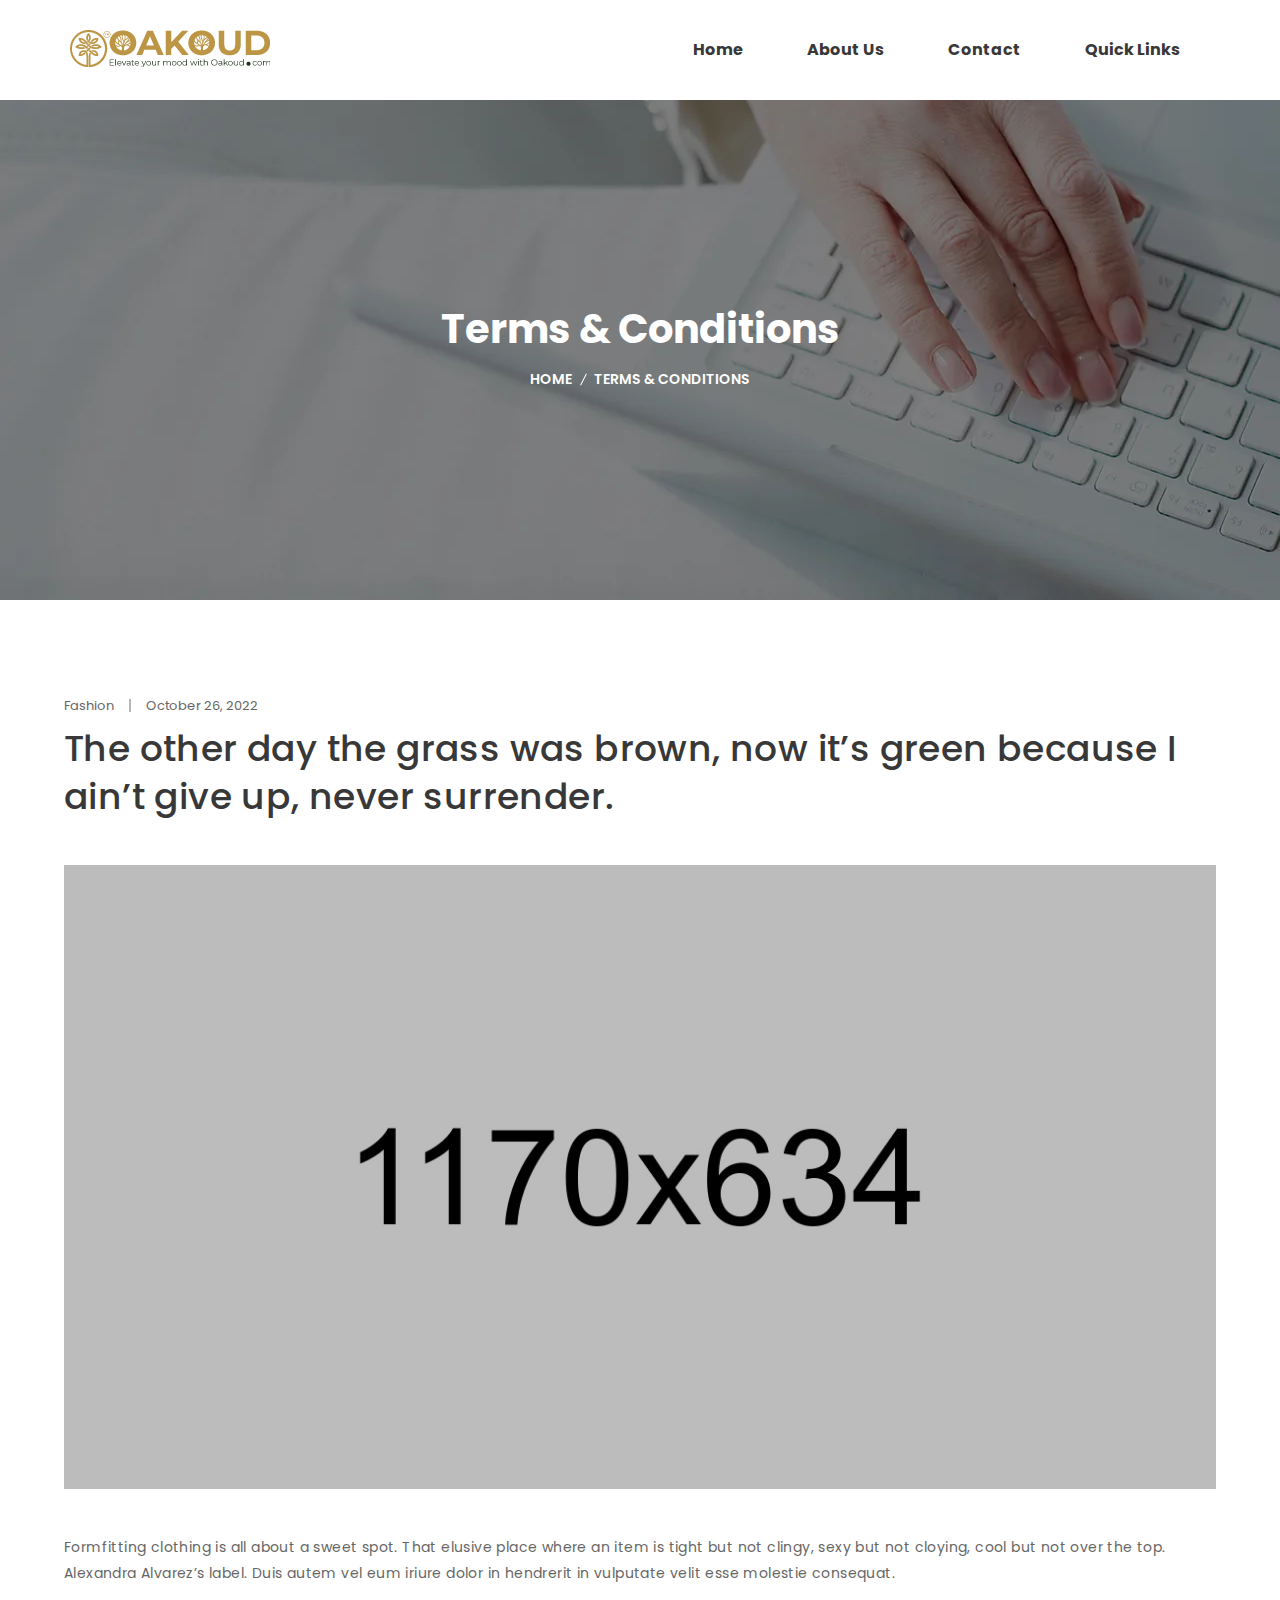
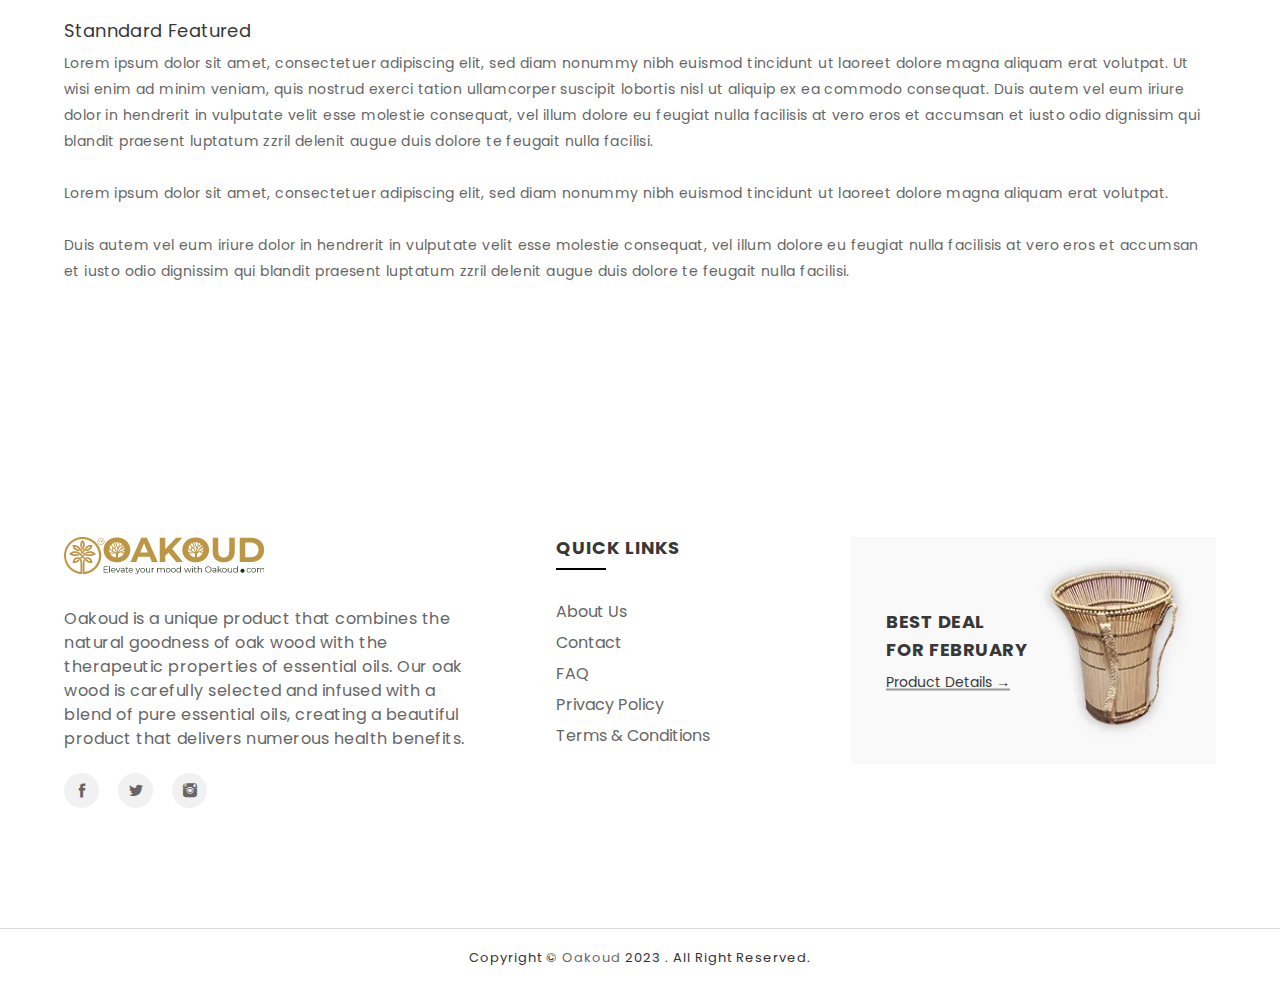
<file: terms.html>
<!doctype html>
<html class="no-js" lang="en">
    <head>
        <meta charset="utf-8">
        <meta http-equiv="x-ua-compatible" content="ie=edge">
        <title>Oakoud - Terms & Conditions</title>
        <meta name="description" content="">
        <meta name="viewport" content="width=device-width, initial-scale=1">
        <!-- Favicon -->
        <link rel="shortcut icon" type="image/x-icon" href="assets/img/favicon.png">
		
		<!-- all css here -->
        <link rel="stylesheet" href="assets/css/bootstrap.min.css">
        <link rel="stylesheet" href="assets/css/magnific-popup.css">
        <link rel="stylesheet" href="assets/css/animate.css">
        <link rel="stylesheet" href="assets/css/owl.carousel.min.css">
        <link rel="stylesheet" href="assets/css/themify-icons.css">
        <link rel="stylesheet" href="assets/css/pe-icon-7-stroke.css">
        <link rel="stylesheet" href="assets/css/icofont.css">
        <link rel="stylesheet" href="assets/css/meanmenu.min.css">
        <link rel="stylesheet" href="assets/css/bundle.css">
        <link rel="stylesheet" href="assets/css/style.css">
        <link rel="stylesheet" href="assets/css/responsive.css">
        <script src="assets/js/vendor/modernizr-3.11.7.min.js"></script>
    </head>
    <body>

           <!-- header start -->
           <header>
            <div class="header-top-furniture wrapper-padding-2 res-header-sm">
                <div class="container-fluid">
                    <div class="header-bottom-wrapper">
                        <div class="logo-2 furniture-logo ptb-30">
                            <a href="index.html">
                                <img src="assets/img/logo/2.png" alt="">
                            </a>
                        </div>
                        <div class="menu-style-2 furniture-menu menu-hover">
                            <nav>
                                <ul>
                                    <li><a href="index.html">home</a></li>
                                    <li><a href="about-us.html">about us</a></li>
                                    <li><a href="contact.html">contact</a></li>
                                    <li><a href="#">Quick Links</a>
                                        <ul class="single-dropdown">
                                            <li><a href="faq.html">FAQ</a></li>
                                            <li><a href="policy.html">Privacy Policy</a></li>
                                            <li><a href="terms.html">Terms & Conditions</a></li>
                                           
                                        </ul>
                                    </li>
                                </ul>
                            </nav>
                        </div>
                        
                    </div>
                    <div class="row">
                        <div class="mobile-menu-area d-md-block col-md-12 col-lg-12 col-12 d-lg-none d-xl-none">
                            <div class="mobile-menu">
                                <nav id="mobile-menu-active">
                                    <ul class="menu-overflow">
                                        <li><a href="index.html">HOME</a></li>
                                        <li><a href="about-us.html">about us</a></li>
                                        <li><a href="contact.html">contact</a></li>
                                        <li><a href="#">Quik Links</a>
                                            <ul>
                                                <li><a href="faq.html">FAQ</a></li>
                                                <li><a href="policy.html">Privacy Policy</a></li>
                                                <li><a href="terms.html">Terms & Conditions </a></li>
                                                
                                            </ul>
                                        </li>
                                    </ul>
                                </nav>							
                            </div>
                        </div>
                    </div>
                </div>
            </div>
     
        </header>
        <!-- header end -->
		<div class="breadcrumb-area pt-205 pb-210" style="background-image: url(assets/img/bg/breadcrumb.jpg)">
            <div class="container">
                <div class="breadcrumb-content text-center">
                    <h2>Terms & Conditions </h2>
                    <ul>
                        <li><a href="index.html">home</a></li>
                        <li> Terms & Conditions  </li>
                    </ul>
                </div>
            </div>
        </div>
        <!-- shopping-cart-area start -->
        <div class="blog-details pt-95 pb-100">
            <div class="container">
                <div class="row">
                    <div class="col-12">
                        <div class="blog-details-info">
                            <div class="blog-meta">
                                <ul>
                                    <li>Fashion</li>
                                    <li>October 26, 2022</li>
                                </ul>
                            </div>
                            <h3>The other day the grass was brown, now it’s green because I ain’t give up, never  surrender. </h3>
                            <img src="assets/img/blog/13.jpg" alt="">
                            <p>Formfitting clothing is all about a sweet spot. That elusive place where an item is tight but not clingy, sexy but not cloying, cool but not over the top. Alexandra Alvarez’s label. Duis autem vel eum iriure dolor in hendrerit in vulputate velit esse molestie consequat. </p>
                            <div class="blog-feature">
                                <h5>Stanndard Featured</h5>
                                <p>Lorem ipsum dolor sit amet, consectetuer adipiscing elit, sed diam nonummy nibh euismod tincidunt ut laoreet dolore magna aliquam erat volutpat. Ut wisi enim ad minim veniam, quis nostrud exerci tation ullamcorper suscipit lobortis nisl ut aliquip ex ea commodo consequat. Duis autem vel eum iriure dolor in hendrerit in vulputate velit esse molestie consequat, vel illum dolore eu feugiat nulla facilisis at vero eros et accumsan et iusto odio dignissim qui blandit praesent luptatum zzril delenit augue duis dolore te feugait nulla facilisi.</p>
                                <p class="blog-pera-mrg">Lorem ipsum dolor sit amet, consectetuer adipiscing elit, sed diam nonummy nibh euismod tincidunt ut laoreet dolore magna aliquam erat volutpat. </p>
                                <p>Duis autem vel eum iriure dolor in hendrerit in vulputate velit esse molestie consequat, vel illum dolore eu feugiat nulla facilisis at vero eros et accumsan et iusto odio dignissim qui blandit praesent luptatum zzril delenit augue duis dolore te feugait nulla facilisi.</p>
                            </div>
                        </div>
                      
                    </div>
                </div>
            </div>
        </div>
        <!-- shopping-cart-area end -->
        <footer class="footer-area">
            <div class="footer-top-area pt-120 pb-90">
                <div class="container">
                    <div class="row">
                        <div class="col-lg-5 col-md-6">
                            <div class="footer-widget mb-30">
                                <a href="#"><img src="assets/img/logo/logo-5.png" alt=""></a>
                                <div class="footer-about">
                                    <p>Oakoud is a unique product that combines the natural goodness of oak wood with the therapeutic properties of essential oils. Our oak wood is carefully selected and infused with a blend of pure essential oils, creating a beautiful product that delivers numerous health benefits.</p>
                                    <ul>
                                        <li><a href="#"><i class="icofont icofont-social-facebook"></i></a></li>
                                        <li><a href="#"><i class="icofont icofont-social-twitter"></i></a></li>
                                        <li><a href="#"><i class="icofont icofont-social-instagram"></i></a></li>
                                     
                                    </ul>
                                </div>
                            </div>
                        </div>
                        <div class="col-lg-3 col-md-6">
                            <div class="footer-widget mb-30">
                                <h3 class="footer-widget-title-4">Quick Links</h3>
                                <div class="footer-widget-content-4">
                                    <ul>
                                        <li><a href="about-us.html">About Us</a></li>
                                        <li><a href="contact.html">Contact</a></li>
                                        <li><a href="faq.html">FAQ</a></li>
                                        <li><a href="policy.html">Privacy Policy</a></li>
                                        <li><a href="terms.html">Terms & Conditions</a></li>
                                    </ul>
                                </div>
                            </div>
                        </div>
                        <div class="col-lg-4 col-md-6">
                            <div class="footer-widget mb-30">
                                <div class="footer-banner">
                                    <img src="assets/img/banner/27.jpg" alt="">
                                    <div class="footer-banner-content">
                                        <h3>Best Deal <br>for February</h3>
                                        <a href="#product-rea">Product Details →</a>
                                    </div>
                                </div>
                            </div>
                        </div>
                    </div>
                </div>
            </div>
            <div class="footer-bottom ptb-20 border-top-2">
                <div class="container">
                    <div class="row">
                        <div class="col-12 text-center">
                            <div class="copyright-handicraft">
                                <p>Copyright © <a href="https://oakoud.com/">Oakoud</a> 2023 . All Right Reserved.</p>
                            </div>
                        </div>
                    </div>
                </div>
            </div>
        </footer>
        
		
		
		
		
		
		
		<!-- all js here -->
        <script src="assets/js/vendor/jquery-1.12.4.min.js"></script>
        <script src="assets/js/popper.js"></script>
        <script src="assets/js/bootstrap.min.js"></script>
        <script src="assets/js/jquery.magnific-popup.min.js"></script>
        <script src="assets/js/isotope.pkgd.min.js"></script>
        <script src="assets/js/imagesloaded.pkgd.min.js"></script>
        <script src="assets/js/jquery.counterup.min.js"></script>
        <script src="assets/js/waypoints.min.js"></script>
        <script src="assets/js/ajax-mail.js"></script>
        <script src="assets/js/owl.carousel.min.js"></script>
        <script src="assets/js/plugins.js"></script>
        <script src="assets/js/main.js"></script>
    </body>
</html>
</file>
<file: assets/css/themify-icons.css>
@font-face {
	font-family: 'themify';
	src:url('../fonts/themify.eot?-fvbane');
	src:url('.../fonts/themify.eot?#iefix-fvbane') format('embedded-opentype'),
		url('../fonts/themify.woff?-fvbane') format('woff'),
		url('../fonts/themify.ttf?-fvbane') format('truetype'),
		url('../fonts/themify.svg?-fvbane#themify') format('svg');
	font-weight: normal;
	font-style: normal;
}

[class^="ti-"], [class*=" ti-"] {
	font-family: 'themify';
	speak: none;
	font-style: normal;
	font-weight: normal;
	font-variant: normal;
	text-transform: none;
	line-height: 1;

	/* Better Font Rendering =========== */
	-webkit-font-smoothing: antialiased;
	-moz-osx-font-smoothing: grayscale;
}

.ti-wand:before {
	content: "\e600";
}
.ti-volume:before {
	content: "\e601";
}
.ti-user:before {
	content: "\e602";
}
.ti-unlock:before {
	content: "\e603";
}
.ti-unlink:before {
	content: "\e604";
}
.ti-trash:before {
	content: "\e605";
}
.ti-thought:before {
	content: "\e606";
}
.ti-target:before {
	content: "\e607";
}
.ti-tag:before {
	content: "\e608";
}
.ti-tablet:before {
	content: "\e609";
}
.ti-star:before {
	content: "\e60a";
}
.ti-spray:before {
	content: "\e60b";
}
.ti-signal:before {
	content: "\e60c";
}
.ti-shopping-cart:before {
	content: "\e60d";
}
.ti-shopping-cart-full:before {
	content: "\e60e";
}
.ti-settings:before {
	content: "\e60f";
}
.ti-search:before {
	content: "\e610";
}
.ti-zoom-in:before {
	content: "\e611";
}
.ti-zoom-out:before {
	content: "\e612";
}
.ti-cut:before {
	content: "\e613";
}
.ti-ruler:before {
	content: "\e614";
}
.ti-ruler-pencil:before {
	content: "\e615";
}
.ti-ruler-alt:before {
	content: "\e616";
}
.ti-bookmark:before {
	content: "\e617";
}
.ti-bookmark-alt:before {
	content: "\e618";
}
.ti-reload:before {
	content: "\e619";
}
.ti-plus:before {
	content: "\e61a";
}
.ti-pin:before {
	content: "\e61b";
}
.ti-pencil:before {
	content: "\e61c";
}
.ti-pencil-alt:before {
	content: "\e61d";
}
.ti-paint-roller:before {
	content: "\e61e";
}
.ti-paint-bucket:before {
	content: "\e61f";
}
.ti-na:before {
	content: "\e620";
}
.ti-mobile:before {
	content: "\e621";
}
.ti-minus:before {
	content: "\e622";
}
.ti-medall:before {
	content: "\e623";
}
.ti-medall-alt:before {
	content: "\e624";
}
.ti-marker:before {
	content: "\e625";
}
.ti-marker-alt:before {
	content: "\e626";
}
.ti-arrow-up:before {
	content: "\e627";
}
.ti-arrow-right:before {
	content: "\e628";
}
.ti-arrow-left:before {
	content: "\e629";
}
.ti-arrow-down:before {
	content: "\e62a";
}
.ti-lock:before {
	content: "\e62b";
}
.ti-location-arrow:before {
	content: "\e62c";
}
.ti-link:before {
	content: "\e62d";
}
.ti-layout:before {
	content: "\e62e";
}
.ti-layers:before {
	content: "\e62f";
}
.ti-layers-alt:before {
	content: "\e630";
}
.ti-key:before {
	content: "\e631";
}
.ti-import:before {
	content: "\e632";
}
.ti-image:before {
	content: "\e633";
}
.ti-heart:before {
	content: "\e634";
}
.ti-heart-broken:before {
	content: "\e635";
}
.ti-hand-stop:before {
	content: "\e636";
}
.ti-hand-open:before {
	content: "\e637";
}
.ti-hand-drag:before {
	content: "\e638";
}
.ti-folder:before {
	content: "\e639";
}
.ti-flag:before {
	content: "\e63a";
}
.ti-flag-alt:before {
	content: "\e63b";
}
.ti-flag-alt-2:before {
	content: "\e63c";
}
.ti-eye:before {
	content: "\e63d";
}
.ti-export:before {
	content: "\e63e";
}
.ti-exchange-vertical:before {
	content: "\e63f";
}
.ti-desktop:before {
	content: "\e640";
}
.ti-cup:before {
	content: "\e641";
}
.ti-crown:before {
	content: "\e642";
}
.ti-comments:before {
	content: "\e643";
}
.ti-comment:before {
	content: "\e644";
}
.ti-comment-alt:before {
	content: "\e645";
}
.ti-close:before {
	content: "\e646";
}
.ti-clip:before {
	content: "\e647";
}
.ti-angle-up:before {
	content: "\e648";
}
.ti-angle-right:before {
	content: "\e649";
}
.ti-angle-left:before {
	content: "\e64a";
}
.ti-angle-down:before {
	content: "\e64b";
}
.ti-check:before {
	content: "\e64c";
}
.ti-check-box:before {
	content: "\e64d";
}
.ti-camera:before {
	content: "\e64e";
}
.ti-announcement:before {
	content: "\e64f";
}
.ti-brush:before {
	content: "\e650";
}
.ti-briefcase:before {
	content: "\e651";
}
.ti-bolt:before {
	content: "\e652";
}
.ti-bolt-alt:before {
	content: "\e653";
}
.ti-blackboard:before {
	content: "\e654";
}
.ti-bag:before {
	content: "\e655";
}
.ti-move:before {
	content: "\e656";
}
.ti-arrows-vertical:before {
	content: "\e657";
}
.ti-arrows-horizontal:before {
	content: "\e658";
}
.ti-fullscreen:before {
	content: "\e659";
}
.ti-arrow-top-right:before {
	content: "\e65a";
}
.ti-arrow-top-left:before {
	content: "\e65b";
}
.ti-arrow-circle-up:before {
	content: "\e65c";
}
.ti-arrow-circle-right:before {
	content: "\e65d";
}
.ti-arrow-circle-left:before {
	content: "\e65e";
}
.ti-arrow-circle-down:before {
	content: "\e65f";
}
.ti-angle-double-up:before {
	content: "\e660";
}
.ti-angle-double-right:before {
	content: "\e661";
}
.ti-angle-double-left:before {
	content: "\e662";
}
.ti-angle-double-down:before {
	content: "\e663";
}
.ti-zip:before {
	content: "\e664";
}
.ti-world:before {
	content: "\e665";
}
.ti-wheelchair:before {
	content: "\e666";
}
.ti-view-list:before {
	content: "\e667";
}
.ti-view-list-alt:before {
	content: "\e668";
}
.ti-view-grid:before {
	content: "\e669";
}
.ti-uppercase:before {
	content: "\e66a";
}
.ti-upload:before {
	content: "\e66b";
}
.ti-underline:before {
	content: "\e66c";
}
.ti-truck:before {
	content: "\e66d";
}
.ti-timer:before {
	content: "\e66e";
}
.ti-ticket:before {
	content: "\e66f";
}
.ti-thumb-up:before {
	content: "\e670";
}
.ti-thumb-down:before {
	content: "\e671";
}
.ti-text:before {
	content: "\e672";
}
.ti-stats-up:before {
	content: "\e673";
}
.ti-stats-down:before {
	content: "\e674";
}
.ti-split-v:before {
	content: "\e675";
}
.ti-split-h:before {
	content: "\e676";
}
.ti-smallcap:before {
	content: "\e677";
}
.ti-shine:before {
	content: "\e678";
}
.ti-shift-right:before {
	content: "\e679";
}
.ti-shift-left:before {
	content: "\e67a";
}
.ti-shield:before {
	content: "\e67b";
}
.ti-notepad:before {
	content: "\e67c";
}
.ti-server:before {
	content: "\e67d";
}
.ti-quote-right:before {
	content: "\e67e";
}
.ti-quote-left:before {
	content: "\e67f";
}
.ti-pulse:before {
	content: "\e680";
}
.ti-printer:before {
	content: "\e681";
}
.ti-power-off:before {
	content: "\e682";
}
.ti-plug:before {
	content: "\e683";
}
.ti-pie-chart:before {
	content: "\e684";
}
.ti-paragraph:before {
	content: "\e685";
}
.ti-panel:before {
	content: "\e686";
}
.ti-package:before {
	content: "\e687";
}
.ti-music:before {
	content: "\e688";
}
.ti-music-alt:before {
	content: "\e689";
}
.ti-mouse:before {
	content: "\e68a";
}
.ti-mouse-alt:before {
	content: "\e68b";
}
.ti-money:before {
	content: "\e68c";
}
.ti-microphone:before {
	content: "\e68d";
}
.ti-menu:before {
	content: "\e68e";
}
.ti-menu-alt:before {
	content: "\e68f";
}
.ti-map:before {
	content: "\e690";
}
.ti-map-alt:before {
	content: "\e691";
}
.ti-loop:before {
	content: "\e692";
}
.ti-location-pin:before {
	content: "\e693";
}
.ti-list:before {
	content: "\e694";
}
.ti-light-bulb:before {
	content: "\e695";
}
.ti-Italic:before {
	content: "\e696";
}
.ti-info:before {
	content: "\e697";
}
.ti-infinite:before {
	content: "\e698";
}
.ti-id-badge:before {
	content: "\e699";
}
.ti-hummer:before {
	content: "\e69a";
}
.ti-home:before {
	content: "\e69b";
}
.ti-help:before {
	content: "\e69c";
}
.ti-headphone:before {
	content: "\e69d";
}
.ti-harddrives:before {
	content: "\e69e";
}
.ti-harddrive:before {
	content: "\e69f";
}
.ti-gift:before {
	content: "\e6a0";
}
.ti-game:before {
	content: "\e6a1";
}
.ti-filter:before {
	content: "\e6a2";
}
.ti-files:before {
	content: "\e6a3";
}
.ti-file:before {
	content: "\e6a4";
}
.ti-eraser:before {
	content: "\e6a5";
}
.ti-envelope:before {
	content: "\e6a6";
}
.ti-download:before {
	content: "\e6a7";
}
.ti-direction:before {
	content: "\e6a8";
}
.ti-direction-alt:before {
	content: "\e6a9";
}
.ti-dashboard:before {
	content: "\e6aa";
}
.ti-control-stop:before {
	content: "\e6ab";
}
.ti-control-shuffle:before {
	content: "\e6ac";
}
.ti-control-play:before {
	content: "\e6ad";
}
.ti-control-pause:before {
	content: "\e6ae";
}
.ti-control-forward:before {
	content: "\e6af";
}
.ti-control-backward:before {
	content: "\e6b0";
}
.ti-cloud:before {
	content: "\e6b1";
}
.ti-cloud-up:before {
	content: "\e6b2";
}
.ti-cloud-down:before {
	content: "\e6b3";
}
.ti-clipboard:before {
	content: "\e6b4";
}
.ti-car:before {
	content: "\e6b5";
}
.ti-calendar:before {
	content: "\e6b6";
}
.ti-book:before {
	content: "\e6b7";
}
.ti-bell:before {
	content: "\e6b8";
}
.ti-basketball:before {
	content: "\e6b9";
}
.ti-bar-chart:before {
	content: "\e6ba";
}
.ti-bar-chart-alt:before {
	content: "\e6bb";
}
.ti-back-right:before {
	content: "\e6bc";
}
.ti-back-left:before {
	content: "\e6bd";
}
.ti-arrows-corner:before {
	content: "\e6be";
}
.ti-archive:before {
	content: "\e6bf";
}
.ti-anchor:before {
	content: "\e6c0";
}
.ti-align-right:before {
	content: "\e6c1";
}
.ti-align-left:before {
	content: "\e6c2";
}
.ti-align-justify:before {
	content: "\e6c3";
}
.ti-align-center:before {
	content: "\e6c4";
}
.ti-alert:before {
	content: "\e6c5";
}
.ti-alarm-clock:before {
	content: "\e6c6";
}
.ti-agenda:before {
	content: "\e6c7";
}
.ti-write:before {
	content: "\e6c8";
}
.ti-window:before {
	content: "\e6c9";
}
.ti-widgetized:before {
	content: "\e6ca";
}
.ti-widget:before {
	content: "\e6cb";
}
.ti-widget-alt:before {
	content: "\e6cc";
}
.ti-wallet:before {
	content: "\e6cd";
}
.ti-video-clapper:before {
	content: "\e6ce";
}
.ti-video-camera:before {
	content: "\e6cf";
}
.ti-vector:before {
	content: "\e6d0";
}
.ti-themify-logo:before {
	content: "\e6d1";
}
.ti-themify-favicon:before {
	content: "\e6d2";
}
.ti-themify-favicon-alt:before {
	content: "\e6d3";
}
.ti-support:before {
	content: "\e6d4";
}
.ti-stamp:before {
	content: "\e6d5";
}
.ti-split-v-alt:before {
	content: "\e6d6";
}
.ti-slice:before {
	content: "\e6d7";
}
.ti-shortcode:before {
	content: "\e6d8";
}
.ti-shift-right-alt:before {
	content: "\e6d9";
}
.ti-shift-left-alt:before {
	content: "\e6da";
}
.ti-ruler-alt-2:before {
	content: "\e6db";
}
.ti-receipt:before {
	content: "\e6dc";
}
.ti-pin2:before {
	content: "\e6dd";
}
.ti-pin-alt:before {
	content: "\e6de";
}
.ti-pencil-alt2:before {
	content: "\e6df";
}
.ti-palette:before {
	content: "\e6e0";
}
.ti-more:before {
	content: "\e6e1";
}
.ti-more-alt:before {
	content: "\e6e2";
}
.ti-microphone-alt:before {
	content: "\e6e3";
}
.ti-magnet:before {
	content: "\e6e4";
}
.ti-line-double:before {
	content: "\e6e5";
}
.ti-line-dotted:before {
	content: "\e6e6";
}
.ti-line-dashed:before {
	content: "\e6e7";
}
.ti-layout-width-full:before {
	content: "\e6e8";
}
.ti-layout-width-default:before {
	content: "\e6e9";
}
.ti-layout-width-default-alt:before {
	content: "\e6ea";
}
.ti-layout-tab:before {
	content: "\e6eb";
}
.ti-layout-tab-window:before {
	content: "\e6ec";
}
.ti-layout-tab-v:before {
	content: "\e6ed";
}
.ti-layout-tab-min:before {
	content: "\e6ee";
}
.ti-layout-slider:before {
	content: "\e6ef";
}
.ti-layout-slider-alt:before {
	content: "\e6f0";
}
.ti-layout-sidebar-right:before {
	content: "\e6f1";
}
.ti-layout-sidebar-none:before {
	content: "\e6f2";
}
.ti-layout-sidebar-left:before {
	content: "\e6f3";
}
.ti-layout-placeholder:before {
	content: "\e6f4";
}
.ti-layout-menu:before {
	content: "\e6f5";
}
.ti-layout-menu-v:before {
	content: "\e6f6";
}
.ti-layout-menu-separated:before {
	content: "\e6f7";
}
.ti-layout-menu-full:before {
	content: "\e6f8";
}
.ti-layout-media-right-alt:before {
	content: "\e6f9";
}
.ti-layout-media-right:before {
	content: "\e6fa";
}
.ti-layout-media-overlay:before {
	content: "\e6fb";
}
.ti-layout-media-overlay-alt:before {
	content: "\e6fc";
}
.ti-layout-media-overlay-alt-2:before {
	content: "\e6fd";
}
.ti-layout-media-left-alt:before {
	content: "\e6fe";
}
.ti-layout-media-left:before {
	content: "\e6ff";
}
.ti-layout-media-center-alt:before {
	content: "\e700";
}
.ti-layout-media-center:before {
	content: "\e701";
}
.ti-layout-list-thumb:before {
	content: "\e702";
}
.ti-layout-list-thumb-alt:before {
	content: "\e703";
}
.ti-layout-list-post:before {
	content: "\e704";
}
.ti-layout-list-large-image:before {
	content: "\e705";
}
.ti-layout-line-solid:before {
	content: "\e706";
}
.ti-layout-grid4:before {
	content: "\e707";
}
.ti-layout-grid3:before {
	content: "\e708";
}
.ti-layout-grid2:before {
	content: "\e709";
}
.ti-layout-grid2-thumb:before {
	content: "\e70a";
}
.ti-layout-cta-right:before {
	content: "\e70b";
}
.ti-layout-cta-left:before {
	content: "\e70c";
}
.ti-layout-cta-center:before {
	content: "\e70d";
}
.ti-layout-cta-btn-right:before {
	content: "\e70e";
}
.ti-layout-cta-btn-left:before {
	content: "\e70f";
}
.ti-layout-column4:before {
	content: "\e710";
}
.ti-layout-column3:before {
	content: "\e711";
}
.ti-layout-column2:before {
	content: "\e712";
}
.ti-layout-accordion-separated:before {
	content: "\e713";
}
.ti-layout-accordion-merged:before {
	content: "\e714";
}
.ti-layout-accordion-list:before {
	content: "\e715";
}
.ti-ink-pen:before {
	content: "\e716";
}
.ti-info-alt:before {
	content: "\e717";
}
.ti-help-alt:before {
	content: "\e718";
}
.ti-headphone-alt:before {
	content: "\e719";
}
.ti-hand-point-up:before {
	content: "\e71a";
}
.ti-hand-point-right:before {
	content: "\e71b";
}
.ti-hand-point-left:before {
	content: "\e71c";
}
.ti-hand-point-down:before {
	content: "\e71d";
}
.ti-gallery:before {
	content: "\e71e";
}
.ti-face-smile:before {
	content: "\e71f";
}
.ti-face-sad:before {
	content: "\e720";
}
.ti-credit-card:before {
	content: "\e721";
}
.ti-control-skip-forward:before {
	content: "\e722";
}
.ti-control-skip-backward:before {
	content: "\e723";
}
.ti-control-record:before {
	content: "\e724";
}
.ti-control-eject:before {
	content: "\e725";
}
.ti-comments-smiley:before {
	content: "\e726";
}
.ti-brush-alt:before {
	content: "\e727";
}
.ti-youtube:before {
	content: "\e728";
}
.ti-vimeo:before {
	content: "\e729";
}
.ti-twitter:before {
	content: "\e72a";
}
.ti-time:before {
	content: "\e72b";
}
.ti-tumblr:before {
	content: "\e72c";
}
.ti-skype:before {
	content: "\e72d";
}
.ti-share:before {
	content: "\e72e";
}
.ti-share-alt:before {
	content: "\e72f";
}
.ti-rocket:before {
	content: "\e730";
}
.ti-pinterest:before {
	content: "\e731";
}
.ti-new-window:before {
	content: "\e732";
}
.ti-microsoft:before {
	content: "\e733";
}
.ti-list-ol:before {
	content: "\e734";
}
.ti-linkedin:before {
	content: "\e735";
}
.ti-layout-sidebar-2:before {
	content: "\e736";
}
.ti-layout-grid4-alt:before {
	content: "\e737";
}
.ti-layout-grid3-alt:before {
	content: "\e738";
}
.ti-layout-grid2-alt:before {
	content: "\e739";
}
.ti-layout-column4-alt:before {
	content: "\e73a";
}
.ti-layout-column3-alt:before {
	content: "\e73b";
}
.ti-layout-column2-alt:before {
	content: "\e73c";
}
.ti-instagram:before {
	content: "\e73d";
}
.ti-google:before {
	content: "\e73e";
}
.ti-github:before {
	content: "\e73f";
}
.ti-flickr:before {
	content: "\e740";
}
.ti-facebook:before {
	content: "\e741";
}
.ti-dropbox:before {
	content: "\e742";
}
.ti-dribbble:before {
	content: "\e743";
}
.ti-apple:before {
	content: "\e744";
}
.ti-android:before {
	content: "\e745";
}
.ti-save:before {
	content: "\e746";
}
.ti-save-alt:before {
	content: "\e747";
}
.ti-yahoo:before {
	content: "\e748";
}
.ti-wordpress:before {
	content: "\e749";
}
.ti-vimeo-alt:before {
	content: "\e74a";
}
.ti-twitter-alt:before {
	content: "\e74b";
}
.ti-tumblr-alt:before {
	content: "\e74c";
}
.ti-trello:before {
	content: "\e74d";
}
.ti-stack-overflow:before {
	content: "\e74e";
}
.ti-soundcloud:before {
	content: "\e74f";
}
.ti-sharethis:before {
	content: "\e750";
}
.ti-sharethis-alt:before {
	content: "\e751";
}
.ti-reddit:before {
	content: "\e752";
}
.ti-pinterest-alt:before {
	content: "\e753";
}
.ti-microsoft-alt:before {
	content: "\e754";
}
.ti-linux:before {
	content: "\e755";
}
.ti-jsfiddle:before {
	content: "\e756";
}
.ti-joomla:before {
	content: "\e757";
}
.ti-html5:before {
	content: "\e758";
}
.ti-flickr-alt:before {
	content: "\e759";
}
.ti-email:before {
	content: "\e75a";
}
.ti-drupal:before {
	content: "\e75b";
}
.ti-dropbox-alt:before {
	content: "\e75c";
}
.ti-css3:before {
	content: "\e75d";
}
.ti-rss:before {
	content: "\e75e";
}
.ti-rss-alt:before {
	content: "\e75f";
}
</file>
<file: assets/css/pe-icon-7-stroke.css>
@font-face {
	font-family: 'Pe-icon-7-stroke';
	src:url('../fonts/Pe-icon-7-stroke.eot?d7yf1v');
	src:url('../fonts/Pe-icon-7-stroke.eot?#iefixd7yf1v') format('embedded-opentype'),
		url('../fonts/Pe-icon-7-stroke.woff?d7yf1v') format('woff'),
		url('../fonts/Pe-icon-7-stroke.ttf?d7yf1v') format('truetype'),
		url('../fonts/Pe-icon-7-stroke.svg?d7yf1v#Pe-icon-7-stroke') format('svg');
	font-weight: normal;
	font-style: normal;
}

[class^="pe-7s-"], [class*=" pe-7s-"] {
	display: inline-block;
	font-family: 'Pe-icon-7-stroke';
	speak: none;
	font-style: normal;
	font-weight: normal;
	font-variant: normal;
	text-transform: none;
	line-height: 1;

	/* Better Font Rendering =========== */
	-webkit-font-smoothing: antialiased;
	-moz-osx-font-smoothing: grayscale;
}

.pe-7s-album:before {
	content: "\e6aa";
}
.pe-7s-arc:before {
	content: "\e6ab";
}
.pe-7s-back-2:before {
	content: "\e6ac";
}
.pe-7s-bandaid:before {
	content: "\e6ad";
}
.pe-7s-car:before {
	content: "\e6ae";
}
.pe-7s-diamond:before {
	content: "\e6af";
}
.pe-7s-door-lock:before {
	content: "\e6b0";
}
.pe-7s-eyedropper:before {
	content: "\e6b1";
}
.pe-7s-female:before {
	content: "\e6b2";
}
.pe-7s-gym:before {
	content: "\e6b3";
}
.pe-7s-hammer:before {
	content: "\e6b4";
}
.pe-7s-headphones:before {
	content: "\e6b5";
}
.pe-7s-helm:before {
	content: "\e6b6";
}
.pe-7s-hourglass:before {
	content: "\e6b7";
}
.pe-7s-leaf:before {
	content: "\e6b8";
}
.pe-7s-magic-wand:before {
	content: "\e6b9";
}
.pe-7s-male:before {
	content: "\e6ba";
}
.pe-7s-map-2:before {
	content: "\e6bb";
}
.pe-7s-next-2:before {
	content: "\e6bc";
}
.pe-7s-paint-bucket:before {
	content: "\e6bd";
}
.pe-7s-pendrive:before {
	content: "\e6be";
}
.pe-7s-photo:before {
	content: "\e6bf";
}
.pe-7s-piggy:before {
	content: "\e6c0";
}
.pe-7s-plugin:before {
	content: "\e6c1";
}
.pe-7s-refresh-2:before {
	content: "\e6c2";
}
.pe-7s-rocket:before {
	content: "\e6c3";
}
.pe-7s-settings:before {
	content: "\e6c4";
}
.pe-7s-shield:before {
	content: "\e6c5";
}
.pe-7s-smile:before {
	content: "\e6c6";
}
.pe-7s-usb:before {
	content: "\e6c7";
}
.pe-7s-vector:before {
	content: "\e6c8";
}
.pe-7s-wine:before {
	content: "\e6c9";
}
.pe-7s-cloud-upload:before {
	content: "\e68a";
}
.pe-7s-cash:before {
	content: "\e68c";
}
.pe-7s-close:before {
	content: "\e680";
}
.pe-7s-bluetooth:before {
	content: "\e68d";
}
.pe-7s-cloud-download:before {
	content: "\e68b";
}
.pe-7s-way:before {
	content: "\e68e";
}
.pe-7s-close-circle:before {
	content: "\e681";
}
.pe-7s-id:before {
	content: "\e68f";
}
.pe-7s-angle-up:before {
	content: "\e682";
}
.pe-7s-wristwatch:before {
	content: "\e690";
}
.pe-7s-angle-up-circle:before {
	content: "\e683";
}
.pe-7s-world:before {
	content: "\e691";
}
.pe-7s-angle-right:before {
	content: "\e684";
}
.pe-7s-volume:before {
	content: "\e692";
}
.pe-7s-angle-right-circle:before {
	content: "\e685";
}
.pe-7s-users:before {
	content: "\e693";
}
.pe-7s-angle-left:before {
	content: "\e686";
}
.pe-7s-user-female:before {
	content: "\e694";
}
.pe-7s-angle-left-circle:before {
	content: "\e687";
}
.pe-7s-up-arrow:before {
	content: "\e695";
}
.pe-7s-angle-down:before {
	content: "\e688";
}
.pe-7s-switch:before {
	content: "\e696";
}
.pe-7s-angle-down-circle:before {
	content: "\e689";
}
.pe-7s-scissors:before {
	content: "\e697";
}
.pe-7s-wallet:before {
	content: "\e600";
}
.pe-7s-safe:before {
	content: "\e698";
}
.pe-7s-volume2:before {
	content: "\e601";
}
.pe-7s-volume1:before {
	content: "\e602";
}
.pe-7s-voicemail:before {
	content: "\e603";
}
.pe-7s-video:before {
	content: "\e604";
}
.pe-7s-user:before {
	content: "\e605";
}
.pe-7s-upload:before {
	content: "\e606";
}
.pe-7s-unlock:before {
	content: "\e607";
}
.pe-7s-umbrella:before {
	content: "\e608";
}
.pe-7s-trash:before {
	content: "\e609";
}
.pe-7s-tools:before {
	content: "\e60a";
}
.pe-7s-timer:before {
	content: "\e60b";
}
.pe-7s-ticket:before {
	content: "\e60c";
}
.pe-7s-target:before {
	content: "\e60d";
}
.pe-7s-sun:before {
	content: "\e60e";
}
.pe-7s-study:before {
	content: "\e60f";
}
.pe-7s-stopwatch:before {
	content: "\e610";
}
.pe-7s-star:before {
	content: "\e611";
}
.pe-7s-speaker:before {
	content: "\e612";
}
.pe-7s-signal:before {
	content: "\e613";
}
.pe-7s-shuffle:before {
	content: "\e614";
}
.pe-7s-shopbag:before {
	content: "\e615";
}
.pe-7s-share:before {
	content: "\e616";
}
.pe-7s-server:before {
	content: "\e617";
}
.pe-7s-search:before {
	content: "\e618";
}
.pe-7s-film:before {
	content: "\e6a5";
}
.pe-7s-science:before {
	content: "\e619";
}
.pe-7s-disk:before {
	content: "\e6a6";
}
.pe-7s-ribbon:before {
	content: "\e61a";
}
.pe-7s-repeat:before {
	content: "\e61b";
}
.pe-7s-refresh:before {
	content: "\e61c";
}
.pe-7s-add-user:before {
	content: "\e6a9";
}
.pe-7s-refresh-cloud:before {
	content: "\e61d";
}
.pe-7s-paperclip:before {
	content: "\e69c";
}
.pe-7s-radio:before {
	content: "\e61e";
}
.pe-7s-note2:before {
	content: "\e69d";
}
.pe-7s-print:before {
	content: "\e61f";
}
.pe-7s-network:before {
	content: "\e69e";
}
.pe-7s-prev:before {
	content: "\e620";
}
.pe-7s-mute:before {
	content: "\e69f";
}
.pe-7s-power:before {
	content: "\e621";
}
.pe-7s-medal:before {
	content: "\e6a0";
}
.pe-7s-portfolio:before {
	content: "\e622";
}
.pe-7s-like2:before {
	content: "\e6a1";
}
.pe-7s-plus:before {
	content: "\e623";
}
.pe-7s-left-arrow:before {
	content: "\e6a2";
}
.pe-7s-play:before {
	content: "\e624";
}
.pe-7s-key:before {
	content: "\e6a3";
}
.pe-7s-plane:before {
	content: "\e625";
}
.pe-7s-joy:before {
	content: "\e6a4";
}
.pe-7s-photo-gallery:before {
	content: "\e626";
}
.pe-7s-pin:before {
	content: "\e69b";
}
.pe-7s-phone:before {
	content: "\e627";
}
.pe-7s-plug:before {
	content: "\e69a";
}
.pe-7s-pen:before {
	content: "\e628";
}
.pe-7s-right-arrow:before {
	content: "\e699";
}
.pe-7s-paper-plane:before {
	content: "\e629";
}
.pe-7s-delete-user:before {
	content: "\e6a7";
}
.pe-7s-paint:before {
	content: "\e62a";
}
.pe-7s-bottom-arrow:before {
	content: "\e6a8";
}
.pe-7s-notebook:before {
	content: "\e62b";
}
.pe-7s-note:before {
	content: "\e62c";
}
.pe-7s-next:before {
	content: "\e62d";
}
.pe-7s-news-paper:before {
	content: "\e62e";
}
.pe-7s-musiclist:before {
	content: "\e62f";
}
.pe-7s-music:before {
	content: "\e630";
}
.pe-7s-mouse:before {
	content: "\e631";
}
.pe-7s-more:before {
	content: "\e632";
}
.pe-7s-moon:before {
	content: "\e633";
}
.pe-7s-monitor:before {
	content: "\e634";
}
.pe-7s-micro:before {
	content: "\e635";
}
.pe-7s-menu:before {
	content: "\e636";
}
.pe-7s-map:before {
	content: "\e637";
}
.pe-7s-map-marker:before {
	content: "\e638";
}
.pe-7s-mail:before {
	content: "\e639";
}
.pe-7s-mail-open:before {
	content: "\e63a";
}
.pe-7s-mail-open-file:before {
	content: "\e63b";
}
.pe-7s-magnet:before {
	content: "\e63c";
}
.pe-7s-loop:before {
	content: "\e63d";
}
.pe-7s-look:before {
	content: "\e63e";
}
.pe-7s-lock:before {
	content: "\e63f";
}
.pe-7s-lintern:before {
	content: "\e640";
}
.pe-7s-link:before {
	content: "\e641";
}
.pe-7s-like:before {
	content: "\e642";
}
.pe-7s-light:before {
	content: "\e643";
}
.pe-7s-less:before {
	content: "\e644";
}
.pe-7s-keypad:before {
	content: "\e645";
}
.pe-7s-junk:before {
	content: "\e646";
}
.pe-7s-info:before {
	content: "\e647";
}
.pe-7s-home:before {
	content: "\e648";
}
.pe-7s-help2:before {
	content: "\e649";
}
.pe-7s-help1:before {
	content: "\e64a";
}
.pe-7s-graph3:before {
	content: "\e64b";
}
.pe-7s-graph2:before {
	content: "\e64c";
}
.pe-7s-graph1:before {
	content: "\e64d";
}
.pe-7s-graph:before {
	content: "\e64e";
}
.pe-7s-global:before {
	content: "\e64f";
}
.pe-7s-gleam:before {
	content: "\e650";
}
.pe-7s-glasses:before {
	content: "\e651";
}
.pe-7s-gift:before {
	content: "\e652";
}
.pe-7s-folder:before {
	content: "\e653";
}
.pe-7s-flag:before {
	content: "\e654";
}
.pe-7s-filter:before {
	content: "\e655";
}
.pe-7s-file:before {
	content: "\e656";
}
.pe-7s-expand1:before {
	content: "\e657";
}
.pe-7s-exapnd2:before {
	content: "\e658";
}
.pe-7s-edit:before {
	content: "\e659";
}
.pe-7s-drop:before {
	content: "\e65a";
}
.pe-7s-drawer:before {
	content: "\e65b";
}
.pe-7s-download:before {
	content: "\e65c";
}
.pe-7s-display2:before {
	content: "\e65d";
}
.pe-7s-display1:before {
	content: "\e65e";
}
.pe-7s-diskette:before {
	content: "\e65f";
}
.pe-7s-date:before {
	content: "\e660";
}
.pe-7s-cup:before {
	content: "\e661";
}
.pe-7s-culture:before {
	content: "\e662";
}
.pe-7s-crop:before {
	content: "\e663";
}
.pe-7s-credit:before {
	content: "\e664";
}
.pe-7s-copy-file:before {
	content: "\e665";
}
.pe-7s-config:before {
	content: "\e666";
}
.pe-7s-compass:before {
	content: "\e667";
}
.pe-7s-comment:before {
	content: "\e668";
}
.pe-7s-coffee:before {
	content: "\e669";
}
.pe-7s-cloud:before {
	content: "\e66a";
}
.pe-7s-clock:before {
	content: "\e66b";
}
.pe-7s-check:before {
	content: "\e66c";
}
.pe-7s-chat:before {
	content: "\e66d";
}
.pe-7s-cart:before {
	content: "\e66e";
}
.pe-7s-camera:before {
	content: "\e66f";
}
.pe-7s-call:before {
	content: "\e670";
}
.pe-7s-calculator:before {
	content: "\e671";
}
.pe-7s-browser:before {
	content: "\e672";
}
.pe-7s-box2:before {
	content: "\e673";
}
.pe-7s-box1:before {
	content: "\e674";
}
.pe-7s-bookmarks:before {
	content: "\e675";
}
.pe-7s-bicycle:before {
	content: "\e676";
}
.pe-7s-bell:before {
	content: "\e677";
}
.pe-7s-battery:before {
	content: "\e678";
}
.pe-7s-ball:before {
	content: "\e679";
}
.pe-7s-back:before {
	content: "\e67a";
}
.pe-7s-attention:before {
	content: "\e67b";
}
.pe-7s-anchor:before {
	content: "\e67c";
}
.pe-7s-albums:before {
	content: "\e67d";
}
.pe-7s-alarm:before {
	content: "\e67e";
}
.pe-7s-airplay:before {
	content: "\e67f";
}
</file>
<file: assets/css/icofont.css>
/**
 * @package IcoFont by ThemeHunt - themehunt.com
 * @version 1.0.0 Beta
 * @author IcoFont https://icofont.com
 * @copyright Copyright (c) 2018 IcoFont
 * @license - https://icofont.com/license/
*/

@font-face {
    font-family: 'icofont';
    src: url('../fonts/icofont.eot?v=1.0.0-beta');
    src: url('../fonts/icofont.eot?v=1.0.0-beta#iefix') format('embedded-opentype'),
    url('../fonts/icofont.ttf?v=1.0.0-beta') format('truetype'),
    url('../fonts/icofont.woff?v=1.0.0-beta') format('woff'),
    url('../fonts/icofont.svg?v=1.0.0-beta#icofont') format('svg');
    font-weight: normal;
    font-style: normal;
}

.icofont {
    font-family: 'IcoFont' !important;
    speak: none;
    font-style: normal;
    font-weight: normal;
    font-variant: normal;
    text-transform: none;
    line-height: 1;

    /* Better Font Rendering =========== */
    -webkit-font-smoothing: antialiased;
    -moz-osx-font-smoothing: grayscale;
}

.icofont-angry-monster:before {
	content: "\e901";
}
.icofont-bathtub:before {
	content: "\e902";
}
.icofont-bird-wings:before {
	content: "\e903";
}
.icofont-bow:before {
	content: "\e904";
}
.icofont-brain-alt:before {
	content: "\e905";
}
.icofont-butterfly-alt:before {
	content: "\e906";
}
.icofont-castle:before {
	content: "\e907";
}
.icofont-circuit:before {
	content: "\e908";
}
.icofont-dart:before {
	content: "\e909";
}
.icofont-dice-alt:before {
	content: "\e90a";
}
.icofont-disability-race:before {
	content: "\e90b";
}
.icofont-diving-goggle:before {
	content: "\e90c";
}
.icofont-fire-alt:before {
	content: "\e90d";
}
.icofont-flame-torch:before {
	content: "\e90e";
}
.icofont-flora-flower:before {
	content: "\e90f";
}
.icofont-flora:before {
	content: "\e910";
}
.icofont-gift-box:before {
	content: "\e911";
}
.icofont-halloween-pumpkin:before {
	content: "\e912";
}
.icofont-hand-power:before {
	content: "\e913";
}
.icofont-hand-thunder:before {
	content: "\e914";
}
.icofont-king-crown:before {
	content: "\e915";
}
.icofont-king-monster:before {
	content: "\e916";
}
.icofont-love:before {
	content: "\e917";
}
.icofont-magician-hat:before {
	content: "\e918";
}
.icofont-native-american:before {
	content: "\e919";
}
.icofont-open-eye:before {
	content: "\e91a";
}
.icofont-owl-look:before {
	content: "\e91b";
}
.icofont-phoenix:before {
	content: "\e91c";
}
.icofont-queen-crown:before {
	content: "\e91d";
}
.icofont-robot-face:before {
	content: "\e91e";
}
.icofont-sand-clock:before {
	content: "\e91f";
}
.icofont-shield-alt:before {
	content: "\e920";
}
.icofont-ship-wheel:before {
	content: "\e921";
}
.icofont-skull-danger:before {
	content: "\e922";
}
.icofont-skull-face:before {
	content: "\e923";
}
.icofont-snail:before {
	content: "\e924";
}
.icofont-snow-alt:before {
	content: "\e925";
}
.icofont-snow-flake:before {
	content: "\e926";
}
.icofont-snowmobile:before {
	content: "\e927";
}
.icofont-space-shuttle:before {
	content: "\e928";
}
.icofont-star-shape:before {
	content: "\e929";
}
.icofont-swirl:before {
	content: "\e92a";
}
.icofont-tattoo-wing:before {
	content: "\e92b";
}
.icofont-throne:before {
	content: "\e92c";
}
.icofont-touch:before {
	content: "\e92d";
}
.icofont-tree-alt:before {
	content: "\e92e";
}
.icofont-triangle:before {
	content: "\e92f";
}
.icofont-unity-hand:before {
	content: "\e930";
}
.icofont-weed:before {
	content: "\e931";
}
.icofont-woman-bird:before {
	content: "\e932";
}
.icofont-animal-bat:before {
	content: "\e933";
}
.icofont-animal-bear-tracks:before {
	content: "\e934";
}
.icofont-animal-bear:before {
	content: "\e935";
}
.icofont-animal-bird-alt:before {
	content: "\e936";
}
.icofont-animal-bird:before {
	content: "\e937";
}
.icofont-animal-bone:before {
	content: "\e938";
}
.icofont-animal-bull:before {
	content: "\e939";
}
.icofont-animal-camel-alt:before {
	content: "\e93a";
}
.icofont-animal-camel-head:before {
	content: "\e93b";
}
.icofont-animal-camel:before {
	content: "\e93c";
}
.icofont-animal-cat-alt-1:before {
	content: "\e93d";
}
.icofont-animal-cat-alt-2:before {
	content: "\e93e";
}
.icofont-animal-cat-alt-3:before {
	content: "\e93f";
}
.icofont-animal-cat-alt-4:before {
	content: "\e940";
}
.icofont-animal-cat-with-dog:before {
	content: "\e941";
}
.icofont-animal-cat:before {
	content: "\e942";
}
.icofont-animal-cow-head:before {
	content: "\e943";
}
.icofont-animal-cow:before {
	content: "\e944";
}
.icofont-animal-crab:before {
	content: "\e945";
}
.icofont-animal-crocodile:before {
	content: "\e946";
}
.icofont-animal-deer-head:before {
	content: "\e947";
}
.icofont-animal-dog-alt:before {
	content: "\e948";
}
.icofont-animal-dog-barking:before {
	content: "\e949";
}
.icofont-animal-dog:before {
	content: "\e94a";
}
.icofont-animal-dolphin:before {
	content: "\e94b";
}
.icofont-animal-duck-tracks:before {
	content: "\e94c";
}
.icofont-animal-eagle-head:before {
	content: "\e94d";
}
.icofont-animal-eaten-fish:before {
	content: "\e94e";
}
.icofont-animal-elephant-alt:before {
	content: "\e94f";
}
.icofont-animal-elephant-head-alt:before {
	content: "\e950";
}
.icofont-animal-elephant-head:before {
	content: "\e951";
}
.icofont-animal-elephant:before {
	content: "\e952";
}
.icofont-animal-elk:before {
	content: "\e953";
}
.icofont-animal-fish-alt-1:before {
	content: "\e954";
}
.icofont-animal-fish-alt-2:before {
	content: "\e955";
}
.icofont-animal-fish-alt-3:before {
	content: "\e956";
}
.icofont-animal-fish-alt-4:before {
	content: "\e957";
}
.icofont-animal-fish:before {
	content: "\e958";
}
.icofont-animal-fox-alt:before {
	content: "\e959";
}
.icofont-animal-fox:before {
	content: "\e95a";
}
.icofont-animal-frog-tracks:before {
	content: "\e95b";
}
.icofont-animal-frog:before {
	content: "\e95c";
}
.icofont-animal-froggy:before {
	content: "\e95d";
}
.icofont-animal-giraffe-alt:before {
	content: "\e95e";
}
.icofont-animal-giraffe:before {
	content: "\e95f";
}
.icofont-animal-goat-head-alt-1:before {
	content: "\e960";
}
.icofont-animal-goat-head-alt-2:before {
	content: "\e961";
}
.icofont-animal-goat-head:before {
	content: "\e962";
}
.icofont-animal-gorilla:before {
	content: "\e963";
}
.icofont-animal-hen-tracks:before {
	content: "\e964";
}
.icofont-animal-horse-head-alt-1:before {
	content: "\e965";
}
.icofont-animal-horse-head-alt-2:before {
	content: "\e966";
}
.icofont-animal-horse-head:before {
	content: "\e967";
}
.icofont-animal-horse-tracks:before {
	content: "\e968";
}
.icofont-animal-jellyfish:before {
	content: "\e969";
}
.icofont-animal-kangaroo:before {
	content: "\e96a";
}
.icofont-animal-lemur:before {
	content: "\e96b";
}
.icofont-animal-lion-alt:before {
	content: "\e96c";
}
.icofont-animal-lion-head-alt:before {
	content: "\e96d";
}
.icofont-animal-lion-head:before {
	content: "\e96e";
}
.icofont-animal-lion:before {
	content: "\e96f";
}
.icofont-animal-monkey-alt-1:before {
	content: "\e970";
}
.icofont-animal-monkey-alt-2:before {
	content: "\e971";
}
.icofont-animal-monkey-alt-3:before {
	content: "\e972";
}
.icofont-animal-monkey:before {
	content: "\e973";
}
.icofont-animal-octopus-alt:before {
	content: "\e974";
}
.icofont-animal-octopus:before {
	content: "\e975";
}
.icofont-animal-owl:before {
	content: "\e976";
}
.icofont-animal-panda-alt:before {
	content: "\e977";
}
.icofont-animal-panda:before {
	content: "\e978";
}
.icofont-animal-panther:before {
	content: "\e979";
}
.icofont-animal-parrot-lip:before {
	content: "\e97a";
}
.icofont-animal-parrot:before {
	content: "\e97b";
}
.icofont-animal-paw:before {
	content: "\e97c";
}
.icofont-animal-pelican:before {
	content: "\e97d";
}
.icofont-animal-penguin:before {
	content: "\e97e";
}
.icofont-animal-pig-alt:before {
	content: "\e97f";
}
.icofont-animal-pig:before {
	content: "\e980";
}
.icofont-animal-pigeon-alt:before {
	content: "\e981";
}
.icofont-animal-pigeon:before {
	content: "\e982";
}
.icofont-animal-pigeons:before {
	content: "\e983";
}
.icofont-animal-rabbit-running:before {
	content: "\e984";
}
.icofont-animal-rat-alt:before {
	content: "\e985";
}
.icofont-animal-rhino-head:before {
	content: "\e986";
}
.icofont-animal-rhino:before {
	content: "\e987";
}
.icofont-animal-rooster:before {
	content: "\e988";
}
.icofont-animal-seahorse:before {
	content: "\e989";
}
.icofont-animal-seal:before {
	content: "\e98a";
}
.icofont-animal-shrimp:before {
	content: "\e98b";
}
.icofont-animal-snail-alt-1:before {
	content: "\e98c";
}
.icofont-animal-snail-alt-2:before {
	content: "\e98d";
}
.icofont-animal-snail:before {
	content: "\e98e";
}
.icofont-animal-snake:before {
	content: "\e98f";
}
.icofont-animal-squid:before {
	content: "\e990";
}
.icofont-animal-squirrel:before {
	content: "\e991";
}
.icofont-animal-tiger-alt:before {
	content: "\e992";
}
.icofont-animal-tiger:before {
	content: "\e993";
}
.icofont-animal-turtle:before {
	content: "\e994";
}
.icofont-animal-whale:before {
	content: "\e995";
}
.icofont-animal-woodpecker:before {
	content: "\e996";
}
.icofont-animal-zebra:before {
	content: "\e997";
}
.icofont-brand-acer:before {
	content: "\e998";
}
.icofont-brand-adidas:before {
	content: "\e999";
}
.icofont-brand-adobe:before {
	content: "\e99a";
}
.icofont-brand-air-new-zealand:before {
	content: "\e99b";
}
.icofont-brand-airbnb:before {
	content: "\e99c";
}
.icofont-brand-aircell:before {
	content: "\e99d";
}
.icofont-brand-airtel:before {
	content: "\e99e";
}
.icofont-brand-alcatel:before {
	content: "\e99f";
}
.icofont-brand-alibaba:before {
	content: "\e9a0";
}
.icofont-brand-aliexpress:before {
	content: "\e9a1";
}
.icofont-brand-alipay:before {
	content: "\e9a2";
}
.icofont-brand-amazon:before {
	content: "\e9a3";
}
.icofont-brand-amd:before {
	content: "\e9a4";
}
.icofont-brand-american-airlines:before {
	content: "\e9a5";
}
.icofont-brand-android-robot:before {
	content: "\e9a6";
}
.icofont-brand-android:before {
	content: "\e9a7";
}
.icofont-brand-aol:before {
	content: "\e9a8";
}
.icofont-brand-apple:before {
	content: "\e9a9";
}
.icofont-brand-appstore:before {
	content: "\e9aa";
}
.icofont-brand-asus:before {
	content: "\e9ab";
}
.icofont-brand-ati:before {
	content: "\e9ac";
}
.icofont-brand-att:before {
	content: "\e9ad";
}
.icofont-brand-audi:before {
	content: "\e9ae";
}
.icofont-brand-axiata:before {
	content: "\e9af";
}
.icofont-brand-bada:before {
	content: "\e9b0";
}
.icofont-brand-bbc:before {
	content: "\e9b1";
}
.icofont-brand-bing:before {
	content: "\e9b2";
}
.icofont-brand-blackberry:before {
	content: "\e9b3";
}
.icofont-brand-bmw:before {
	content: "\e9b4";
}
.icofont-brand-box:before {
	content: "\e9b5";
}
.icofont-brand-burger-king:before {
	content: "\e9b6";
}
.icofont-brand-business-insider:before {
	content: "\e9b7";
}
.icofont-brand-buzzfeed:before {
	content: "\e9b8";
}
.icofont-brand-cannon:before {
	content: "\e9b9";
}
.icofont-brand-casio:before {
	content: "\e9ba";
}
.icofont-brand-china-mobile:before {
	content: "\e9bb";
}
.icofont-brand-china-telecom:before {
	content: "\e9bc";
}
.icofont-brand-china-unicom:before {
	content: "\e9bd";
}
.icofont-brand-cisco:before {
	content: "\e9be";
}
.icofont-brand-citibank:before {
	content: "\e9bf";
}
.icofont-brand-cnet:before {
	content: "\e9c0";
}
.icofont-brand-cnn:before {
	content: "\e9c1";
}
.icofont-brand-cocal-cola:before {
	content: "\e9c2";
}
.icofont-brand-compaq:before {
	content: "\e9c3";
}
.icofont-brand-copy:before {
	content: "\e9c4";
}
.icofont-brand-debian:before {
	content: "\e9c5";
}
.icofont-brand-delicious:before {
	content: "\e9c6";
}
.icofont-brand-dell:before {
	content: "\e9c7";
}
.icofont-brand-designbump:before {
	content: "\e9c8";
}
.icofont-brand-designfloat:before {
	content: "\e9c9";
}
.icofont-brand-disney:before {
	content: "\e9ca";
}
.icofont-brand-dodge:before {
	content: "\e9cb";
}
.icofont-brand-dove:before {
	content: "\e9cc";
}
.icofont-brand-ebay:before {
	content: "\e9cd";
}
.icofont-brand-eleven:before {
	content: "\e9ce";
}
.icofont-brand-emirates:before {
	content: "\e9cf";
}
.icofont-brand-espn:before {
	content: "\e9d0";
}
.icofont-brand-etihad-airways:before {
	content: "\e9d1";
}
.icofont-brand-etisalat:before {
	content: "\e9d2";
}
.icofont-brand-etsy:before {
	content: "\e9d3";
}
.icofont-brand-facebook:before {
	content: "\e9d4";
}
.icofont-brand-fastrack:before {
	content: "\e9d5";
}
.icofont-brand-fedex:before {
	content: "\e9d6";
}
.icofont-brand-ferrari:before {
	content: "\e9d7";
}
.icofont-brand-fitbit:before {
	content: "\e9d8";
}
.icofont-brand-flikr:before {
	content: "\e9d9";
}
.icofont-brand-forbes:before {
	content: "\e9da";
}
.icofont-brand-foursquare:before {
	content: "\e9db";
}
.icofont-brand-fox:before {
	content: "\e9dc";
}
.icofont-brand-foxconn:before {
	content: "\e9dd";
}
.icofont-brand-fujitsu:before {
	content: "\e9de";
}
.icofont-brand-general-electric:before {
	content: "\e9df";
}
.icofont-brand-gillette:before {
	content: "\e9e0";
}
.icofont-brand-gizmodo:before {
	content: "\e9e1";
}
.icofont-brand-gnome:before {
	content: "\e9e2";
}
.icofont-brand-google:before {
	content: "\e9e3";
}
.icofont-brand-gopro:before {
	content: "\e9e4";
}
.icofont-brand-gucci:before {
	content: "\e9e5";
}
.icofont-brand-hallmark:before {
	content: "\e9e6";
}
.icofont-brand-hi5:before {
	content: "\e9e7";
}
.icofont-brand-honda:before {
	content: "\e9e8";
}
.icofont-brand-hp:before {
	content: "\e9e9";
}
.icofont-brand-hsbc:before {
	content: "\e9ea";
}
.icofont-brand-htc:before {
	content: "\e9eb";
}
.icofont-brand-huawei:before {
	content: "\e9ec";
}
.icofont-brand-hulu:before {
	content: "\e9ed";
}
.icofont-brand-hyundai:before {
	content: "\e9ee";
}
.icofont-brand-ibm:before {
	content: "\e9ef";
}
.icofont-brand-icofont:before {
	content: "\e9f0";
}
.icofont-brand-icq:before {
	content: "\e9f1";
}
.icofont-brand-ikea:before {
	content: "\e9f2";
}
.icofont-brand-imdb:before {
	content: "\e9f3";
}
.icofont-brand-indiegogo:before {
	content: "\e9f4";
}
.icofont-brand-intel:before {
	content: "\e9f5";
}
.icofont-brand-ipair:before {
	content: "\e9f6";
}
.icofont-brand-jaguar:before {
	content: "\e9f7";
}
.icofont-brand-java:before {
	content: "\e9f8";
}
.icofont-brand-joomshaper:before {
	content: "\e9f9";
}
.icofont-brand-kickstarter:before {
	content: "\e9fa";
}
.icofont-brand-kik:before {
	content: "\e9fb";
}
.icofont-brand-lastfm:before {
	content: "\e9fc";
}
.icofont-brand-lego:before {
	content: "\e9fd";
}
.icofont-brand-lenovo:before {
	content: "\e9fe";
}
.icofont-brand-levis:before {
	content: "\e9ff";
}
.icofont-brand-lexus:before {
	content: "\ea00";
}
.icofont-brand-lg:before {
	content: "\ea01";
}
.icofont-brand-life-hacker:before {
	content: "\ea02";
}
.icofont-brand-line-messenger:before {
	content: "\ea03";
}
.icofont-brand-linkedin:before {
	content: "\ea04";
}
.icofont-brand-linux-mint:before {
	content: "\ea05";
}
.icofont-brand-linux:before {
	content: "\ea06";
}
.icofont-brand-lionix:before {
	content: "\ea07";
}
.icofont-brand-live-messenger:before {
	content: "\ea08";
}
.icofont-brand-loreal:before {
	content: "\ea09";
}
.icofont-brand-louis-vuitton:before {
	content: "\ea0a";
}
.icofont-brand-mac-os:before {
	content: "\ea0b";
}
.icofont-brand-marvel-app:before {
	content: "\ea0c";
}
.icofont-brand-mashable:before {
	content: "\ea0d";
}
.icofont-brand-mazda:before {
	content: "\ea0e";
}
.icofont-brand-mcdonals:before {
	content: "\ea0f";
}
.icofont-brand-mercedes:before {
	content: "\ea10";
}
.icofont-brand-micromax:before {
	content: "\ea11";
}
.icofont-brand-microsoft:before {
	content: "\ea12";
}
.icofont-brand-mobileme:before {
	content: "\ea13";
}
.icofont-brand-mobily:before {
	content: "\ea14";
}
.icofont-brand-motorola:before {
	content: "\ea15";
}
.icofont-brand-msi:before {
	content: "\ea16";
}
.icofont-brand-mts:before {
	content: "\ea17";
}
.icofont-brand-myspace:before {
	content: "\ea18";
}
.icofont-brand-mytv:before {
	content: "\ea19";
}
.icofont-brand-nasa:before {
	content: "\ea1a";
}
.icofont-brand-natgeo:before {
	content: "\ea1b";
}
.icofont-brand-nbc:before {
	content: "\ea1c";
}
.icofont-brand-nescafe:before {
	content: "\ea1d";
}
.icofont-brand-nestle:before {
	content: "\ea1e";
}
.icofont-brand-netflix:before {
	content: "\ea1f";
}
.icofont-brand-nexus:before {
	content: "\ea20";
}
.icofont-brand-nike:before {
	content: "\ea21";
}
.icofont-brand-nokia:before {
	content: "\ea22";
}
.icofont-brand-nvidia:before {
	content: "\ea23";
}
.icofont-brand-omega:before {
	content: "\ea24";
}
.icofont-brand-opensuse:before {
	content: "\ea25";
}
.icofont-brand-oracle:before {
	content: "\ea26";
}
.icofont-brand-panasonic:before {
	content: "\ea27";
}
.icofont-brand-paypal:before {
	content: "\ea28";
}
.icofont-brand-pepsi:before {
	content: "\ea29";
}
.icofont-brand-philips:before {
	content: "\ea2a";
}
.icofont-brand-pizza-hut:before {
	content: "\ea2b";
}
.icofont-brand-playstation:before {
	content: "\ea2c";
}
.icofont-brand-puma:before {
	content: "\ea2d";
}
.icofont-brand-qatar-air:before {
	content: "\ea2e";
}
.icofont-brand-qvc:before {
	content: "\ea2f";
}
.icofont-brand-readernaut:before {
	content: "\ea30";
}
.icofont-brand-redbull:before {
	content: "\ea31";
}
.icofont-brand-reebok:before {
	content: "\ea32";
}
.icofont-brand-reuters:before {
	content: "\ea33";
}
.icofont-brand-samsung:before {
	content: "\ea34";
}
.icofont-brand-sap:before {
	content: "\ea35";
}
.icofont-brand-saudia-airlines:before {
	content: "\ea36";
}
.icofont-brand-scribd:before {
	content: "\ea37";
}
.icofont-brand-shell:before {
	content: "\ea38";
}
.icofont-brand-siemens:before {
	content: "\ea39";
}
.icofont-brand-sk-telecom:before {
	content: "\ea3a";
}
.icofont-brand-slideshare:before {
	content: "\ea3b";
}
.icofont-brand-smashing-magazine:before {
	content: "\ea3c";
}
.icofont-brand-snapchat:before {
	content: "\ea3d";
}
.icofont-brand-sony-ericsson:before {
	content: "\ea3e";
}
.icofont-brand-sony:before {
	content: "\ea3f";
}
.icofont-brand-soundcloud:before {
	content: "\ea40";
}
.icofont-brand-sprint:before {
	content: "\ea41";
}
.icofont-brand-squidoo:before {
	content: "\ea42";
}
.icofont-brand-starbucks:before {
	content: "\ea43";
}
.icofont-brand-stc:before {
	content: "\ea44";
}
.icofont-brand-steam:before {
	content: "\ea45";
}
.icofont-brand-suzuki:before {
	content: "\ea46";
}
.icofont-brand-symbian:before {
	content: "\ea47";
}
.icofont-brand-t-mobile:before {
	content: "\ea48";
}
.icofont-brand-tango:before {
	content: "\ea49";
}
.icofont-brand-target:before {
	content: "\ea4a";
}
.icofont-brand-tata-indicom:before {
	content: "\ea4b";
}
.icofont-brand-techcrunch:before {
	content: "\ea4c";
}
.icofont-brand-telenor:before {
	content: "\ea4d";
}
.icofont-brand-teliasonera:before {
	content: "\ea4e";
}
.icofont-brand-tesla:before {
	content: "\ea4f";
}
.icofont-brand-the-verge:before {
	content: "\ea50";
}
.icofont-brand-thenextweb:before {
	content: "\ea51";
}
.icofont-brand-toshiba:before {
	content: "\ea52";
}
.icofont-brand-toyota:before {
	content: "\ea53";
}
.icofont-brand-tribenet:before {
	content: "\ea54";
}
.icofont-brand-ubuntu:before {
	content: "\ea55";
}
.icofont-brand-unilever:before {
	content: "\ea56";
}
.icofont-brand-vaio:before {
	content: "\ea57";
}
.icofont-brand-verizon:before {
	content: "\ea58";
}
.icofont-brand-viber:before {
	content: "\ea59";
}
.icofont-brand-vodafone:before {
	content: "\ea5a";
}
.icofont-brand-volkswagen:before {
	content: "\ea5b";
}
.icofont-brand-walmart:before {
	content: "\ea5c";
}
.icofont-brand-warnerbros:before {
	content: "\ea5d";
}
.icofont-brand-whatsapp:before {
	content: "\ea5e";
}
.icofont-brand-wikipedia:before {
	content: "\ea5f";
}
.icofont-brand-windows:before {
	content: "\ea60";
}
.icofont-brand-wire:before {
	content: "\ea61";
}
.icofont-brand-yahoobuzz:before {
	content: "\ea62";
}
.icofont-brand-yamaha:before {
	content: "\ea63";
}
.icofont-brand-youtube:before {
	content: "\ea64";
}
.icofont-brand-zain:before {
	content: "\ea65";
}
.icofont-bank-alt:before {
	content: "\ea66";
}
.icofont-barcode:before {
	content: "\ea67";
}
.icofont-basket:before {
	content: "\ea68";
}
.icofont-bill-alt:before {
	content: "\ea69";
}
.icofont-billboard:before {
	content: "\ea6a";
}
.icofont-briefcase-alt-1:before {
	content: "\ea6b";
}
.icofont-briefcase-alt-2:before {
	content: "\ea6c";
}
.icofont-building-alt:before {
	content: "\ea6d";
}
.icofont-businessman:before {
	content: "\ea6e";
}
.icofont-businesswoman:before {
	content: "\ea6f";
}
.icofont-cart-alt:before {
	content: "\ea70";
}
.icofont-chair:before {
	content: "\ea71";
}
.icofont-clip:before {
	content: "\ea72";
}
.icofont-coins:before {
	content: "\ea73";
}
.icofont-company:before {
	content: "\ea74";
}
.icofont-contact-add:before {
	content: "\ea75";
}
.icofont-deal:before {
	content: "\ea76";
}
.icofont-files:before {
	content: "\ea77";
}
.icofont-growth:before {
	content: "\ea78";
}
.icofont-id-card:before {
	content: "\ea79";
}
.icofont-idea:before {
	content: "\ea7a";
}
.icofont-list:before {
	content: "\ea7b";
}
.icofont-meeting-add:before {
	content: "\ea7c";
}
.icofont-money-bag:before {
	content: "\ea7d";
}
.icofont-people:before {
	content: "\ea7e";
}
.icofont-pie-chart:before {
	content: "\ea7f";
}
.icofont-presentation-alt:before {
	content: "\ea80";
}
.icofont-stamp:before {
	content: "\ea81";
}
.icofont-stock-mobile:before {
	content: "\ea82";
}
.icofont-support:before {
	content: "\ea83";
}
.icofont-tasks-alt:before {
	content: "\ea84";
}
.icofont-wheel:before {
	content: "\ea85";
}
.icofont-chart-arrows-axis:before {
	content: "\ea86";
}
.icofont-chart-bar-graph:before {
	content: "\ea87";
}
.icofont-chart-flow-alt-1:before {
	content: "\ea88";
}
.icofont-chart-flow-alt-2:before {
	content: "\ea89";
}
.icofont-chart-flow:before {
	content: "\ea8a";
}
.icofont-chart-histogram-alt:before {
	content: "\ea8b";
}
.icofont-chart-histogram:before {
	content: "\ea8c";
}
.icofont-chart-line-alt:before {
	content: "\ea8d";
}
.icofont-chart-line:before {
	content: "\ea8e";
}
.icofont-chart-pie-alt:before {
	content: "\ea8f";
}
.icofont-chart-pie:before {
	content: "\ea90";
}
.icofont-chart-radar-graph:before {
	content: "\ea91";
}
.icofont-cur-afghani-false:before {
	content: "\ea92";
}
.icofont-cur-afghani-minus:before {
	content: "\ea93";
}
.icofont-cur-afghani-plus:before {
	content: "\ea94";
}
.icofont-cur-afghani-true:before {
	content: "\ea95";
}
.icofont-cur-afghani:before {
	content: "\ea96";
}
.icofont-cur-baht-false:before {
	content: "\ea97";
}
.icofont-cur-baht-minus:before {
	content: "\ea98";
}
.icofont-cur-baht-plus:before {
	content: "\ea99";
}
.icofont-cur-baht-true:before {
	content: "\ea9a";
}
.icofont-cur-baht:before {
	content: "\ea9b";
}
.icofont-cur-bitcoin-false:before {
	content: "\ea9c";
}
.icofont-cur-bitcoin-minus:before {
	content: "\ea9d";
}
.icofont-cur-bitcoin-plus:before {
	content: "\ea9e";
}
.icofont-cur-bitcoin-true:before {
	content: "\ea9f";
}
.icofont-cur-bitcoin:before {
	content: "\eaa0";
}
.icofont-cur-dollar-flase:before {
	content: "\eaa1";
}
.icofont-cur-dollar-minus:before {
	content: "\eaa2";
}
.icofont-cur-dollar-plus:before {
	content: "\eaa3";
}
.icofont-cur-dollar-true:before {
	content: "\eaa4";
}
.icofont-cur-dollar:before {
	content: "\eaa5";
}
.icofont-cur-dong-false:before {
	content: "\eaa6";
}
.icofont-cur-dong-minus:before {
	content: "\eaa7";
}
.icofont-cur-dong-plus:before {
	content: "\eaa8";
}
.icofont-cur-dong-true:before {
	content: "\eaa9";
}
.icofont-cur-dong:before {
	content: "\eaaa";
}
.icofont-cur-euro-false:before {
	content: "\eaab";
}
.icofont-cur-euro-minus:before {
	content: "\eaac";
}
.icofont-cur-euro-plus:before {
	content: "\eaad";
}
.icofont-cur-euro-true:before {
	content: "\eaae";
}
.icofont-cur-euro:before {
	content: "\eaaf";
}
.icofont-cur-frank-false:before {
	content: "\eab0";
}
.icofont-cur-frank-minus:before {
	content: "\eab1";
}
.icofont-cur-frank-plus:before {
	content: "\eab2";
}
.icofont-cur-frank-true:before {
	content: "\eab3";
}
.icofont-cur-frank:before {
	content: "\eab4";
}
.icofont-cur-hryvnia-false:before {
	content: "\eab5";
}
.icofont-cur-hryvnia-minus:before {
	content: "\eab6";
}
.icofont-cur-hryvnia-plus:before {
	content: "\eab7";
}
.icofont-cur-hryvnia-true:before {
	content: "\eab8";
}
.icofont-cur-hryvnia:before {
	content: "\eab9";
}
.icofont-cur-lira-false:before {
	content: "\eaba";
}
.icofont-cur-lira-minus:before {
	content: "\eabb";
}
.icofont-cur-lira-plus:before {
	content: "\eabc";
}
.icofont-cur-lira-true:before {
	content: "\eabd";
}
.icofont-cur-lira:before {
	content: "\eabe";
}
.icofont-cur-peseta-false:before {
	content: "\eabf";
}
.icofont-cur-peseta-minus:before {
	content: "\eac0";
}
.icofont-cur-peseta-plus:before {
	content: "\eac1";
}
.icofont-cur-peseta-true:before {
	content: "\eac2";
}
.icofont-cur-peseta:before {
	content: "\eac3";
}
.icofont-cur-peso-false:before {
	content: "\eac4";
}
.icofont-cur-peso-minus:before {
	content: "\eac5";
}
.icofont-cur-peso-plus:before {
	content: "\eac6";
}
.icofont-cur-peso-true:before {
	content: "\eac7";
}
.icofont-cur-peso:before {
	content: "\eac8";
}
.icofont-cur-pound-false:before {
	content: "\eac9";
}
.icofont-cur-pound-minus:before {
	content: "\eaca";
}
.icofont-cur-pound-plus:before {
	content: "\eacb";
}
.icofont-cur-pound-true:before {
	content: "\eacc";
}
.icofont-cur-pound:before {
	content: "\eacd";
}
.icofont-cur-renminbi-false:before {
	content: "\eace";
}
.icofont-cur-renminbi-minus:before {
	content: "\eacf";
}
.icofont-cur-renminbi-plus:before {
	content: "\ead0";
}
.icofont-cur-renminbi-true:before {
	content: "\ead1";
}
.icofont-cur-renminbi:before {
	content: "\ead2";
}
.icofont-cur-riyal-false:before {
	content: "\ead3";
}
.icofont-cur-riyal-minus:before {
	content: "\ead4";
}
.icofont-cur-riyal-plus:before {
	content: "\ead5";
}
.icofont-cur-riyal-true:before {
	content: "\ead6";
}
.icofont-cur-riyal:before {
	content: "\ead7";
}
.icofont-cur-rouble-false:before {
	content: "\ead8";
}
.icofont-cur-rouble-minus:before {
	content: "\ead9";
}
.icofont-cur-rouble-plus:before {
	content: "\eada";
}
.icofont-cur-rouble-true:before {
	content: "\eadb";
}
.icofont-cur-rouble:before {
	content: "\eadc";
}
.icofont-cur-rupee-false:before {
	content: "\eadd";
}
.icofont-cur-rupee-minus:before {
	content: "\eade";
}
.icofont-cur-rupee-plus:before {
	content: "\eadf";
}
.icofont-cur-rupee-true:before {
	content: "\eae0";
}
.icofont-cur-rupee:before {
	content: "\eae1";
}
.icofont-cur-taka-false:before {
	content: "\eae2";
}
.icofont-cur-taka-minus:before {
	content: "\eae3";
}
.icofont-cur-taka-plus:before {
	content: "\eae4";
}
.icofont-cur-taka-true:before {
	content: "\eae5";
}
.icofont-cur-taka:before {
	content: "\eae6";
}
.icofont-cur-turkish-lira-false:before {
	content: "\eae7";
}
.icofont-cur-turkish-lira-minus:before {
	content: "\eae8";
}
.icofont-cur-turkish-lira-plus:before {
	content: "\eae9";
}
.icofont-cur-turkish-lira-true:before {
	content: "\eaea";
}
.icofont-cur-turkish-lira:before {
	content: "\eaeb";
}
.icofont-cur-won-false:before {
	content: "\eaec";
}
.icofont-cur-won-minus:before {
	content: "\eaed";
}
.icofont-cur-won-plus:before {
	content: "\eaee";
}
.icofont-cur-won-true:before {
	content: "\eaef";
}
.icofont-cur-won:before {
	content: "\eaf0";
}
.icofont-cur-yen-false:before {
	content: "\eaf1";
}
.icofont-cur-yen-minus:before {
	content: "\eaf2";
}
.icofont-cur-yen-plus:before {
	content: "\eaf3";
}
.icofont-cur-yen-true:before {
	content: "\eaf4";
}
.icofont-cur-yen:before {
	content: "\eaf5";
}
.icofont-android-nexus:before {
	content: "\eaf6";
}
.icofont-android-tablet:before {
	content: "\eaf7";
}
.icofont-apple-watch:before {
	content: "\eaf8";
}
.icofont-drwaing-tablet:before {
	content: "\eaf9";
}
.icofont-earphone:before {
	content: "\eafa";
}
.icofont-flash-drive:before {
	content: "\eafb";
}
.icofont-game-control:before {
	content: "\eafc";
}
.icofont-headphone-alt:before {
	content: "\eafd";
}
.icofont-htc-one:before {
	content: "\eafe";
}
.icofont-imac:before {
	content: "\eaff";
}
.icofont-ipad-touch:before {
	content: "\eb00";
}
.icofont-iphone:before {
	content: "\eb01";
}
.icofont-ipod-nano:before {
	content: "\eb02";
}
.icofont-ipod-touch:before {
	content: "\eb03";
}
.icofont-keyboard-alt:before {
	content: "\eb04";
}
.icofont-keyboard-wireless:before {
	content: "\eb05";
}
.icofont-laptop-alt:before {
	content: "\eb06";
}
.icofont-macbook:before {
	content: "\eb07";
}
.icofont-magic-mouse:before {
	content: "\eb08";
}
.icofont-microphone-alt:before {
	content: "\eb09";
}
.icofont-monitor:before {
	content: "\eb0a";
}
.icofont-mouse:before {
	content: "\eb0b";
}
.icofont-nintendo:before {
	content: "\eb0c";
}
.icofont-playstation:before {
	content: "\eb0d";
}
.icofont-psvita:before {
	content: "\eb0e";
}
.icofont-radio-mic:before {
	content: "\eb0f";
}
.icofont-refrigerator:before {
	content: "\eb10";
}
.icofont-samsung-galaxy:before {
	content: "\eb11";
}
.icofont-surface-tablet:before {
	content: "\eb12";
}
.icofont-washing-machine:before {
	content: "\eb13";
}
.icofont-wifi-router:before {
	content: "\eb14";
}
.icofont-wii-u:before {
	content: "\eb15";
}
.icofont-windows-lumia:before {
	content: "\eb16";
}
.icofont-wireless-mouse:before {
	content: "\eb17";
}
.icofont-xbox-360:before {
	content: "\eb18";
}
.icofont-arrow-down:before {
	content: "\eb19";
}
.icofont-arrow-left:before {
	content: "\eb1a";
}
.icofont-arrow-right:before {
	content: "\eb1b";
}
.icofont-arrow-up:before {
	content: "\eb1c";
}
.icofont-block-down:before {
	content: "\eb1d";
}
.icofont-block-left:before {
	content: "\eb1e";
}
.icofont-block-right:before {
	content: "\eb1f";
}
.icofont-block-up:before {
	content: "\eb20";
}
.icofont-bubble-down:before {
	content: "\eb21";
}
.icofont-bubble-left:before {
	content: "\eb22";
}
.icofont-bubble-right:before {
	content: "\eb23";
}
.icofont-bubble-up:before {
	content: "\eb24";
}
.icofont-caret-down:before {
	content: "\eb25";
}
.icofont-caret-left:before {
	content: "\eb26";
}
.icofont-caret-right:before {
	content: "\eb27";
}
.icofont-caret-up:before {
	content: "\eb28";
}
.icofont-circled-down:before {
	content: "\eb29";
}
.icofont-circled-left:before {
	content: "\eb2a";
}
.icofont-circled-right:before {
	content: "\eb2b";
}
.icofont-circled-up:before {
	content: "\eb2c";
}
.icofont-collapse:before {
	content: "\eb2d";
}
.icofont-cursor-drag:before {
	content: "\eb2e";
}
.icofont-curved-double-left:before {
	content: "\eb2f";
}
.icofont-curved-double-right:before {
	content: "\eb30";
}
.icofont-curved-down:before {
	content: "\eb31";
}
.icofont-curved-left:before {
	content: "\eb32";
}
.icofont-curved-right:before {
	content: "\eb33";
}
.icofont-curved-up:before {
	content: "\eb34";
}
.icofont-dotted-down:before {
	content: "\eb35";
}
.icofont-dotted-left:before {
	content: "\eb36";
}
.icofont-dotted-right:before {
	content: "\eb37";
}
.icofont-dotted-up:before {
	content: "\eb38";
}
.icofont-double-left:before {
	content: "\eb39";
}
.icofont-double-right:before {
	content: "\eb3a";
}
.icofont-drag:before {
	content: "\eb3b";
}
.icofont-drag1:before {
	content: "\eb3c";
}
.icofont-drag2:before {
	content: "\eb3d";
}
.icofont-drag3:before {
	content: "\eb3e";
}
.icofont-expand-alt:before {
	content: "\eb3f";
}
.icofont-hand-down:before {
	content: "\eb40";
}
.icofont-hand-drag:before {
	content: "\eb41";
}
.icofont-hand-drag1:before {
	content: "\eb42";
}
.icofont-hand-drag2:before {
	content: "\eb43";
}
.icofont-hand-drawn-alt-down:before {
	content: "\eb44";
}
.icofont-hand-drawn-alt-left:before {
	content: "\eb45";
}
.icofont-hand-drawn-alt-right:before {
	content: "\eb46";
}
.icofont-hand-drawn-alt-up:before {
	content: "\eb47";
}
.icofont-hand-drawn-down:before {
	content: "\eb48";
}
.icofont-hand-drawn-left:before {
	content: "\eb49";
}
.icofont-hand-drawn-right:before {
	content: "\eb4a";
}
.icofont-hand-drawn-up:before {
	content: "\eb4b";
}
.icofont-hand-left:before {
	content: "\eb4c";
}
.icofont-hand-right:before {
	content: "\eb4d";
}
.icofont-hand-up:before {
	content: "\eb4e";
}
.icofont-line-block-down:before {
	content: "\eb4f";
}
.icofont-line-block-left:before {
	content: "\eb50";
}
.icofont-line-block-right:before {
	content: "\eb51";
}
.icofont-line-block-up:before {
	content: "\eb52";
}
.icofont-long-arrow-down:before {
	content: "\eb53";
}
.icofont-long-arrow-left:before {
	content: "\eb54";
}
.icofont-long-arrow-right:before {
	content: "\eb55";
}
.icofont-long-arrow-up:before {
	content: "\eb56";
}
.icofont-rounded-collapse:before {
	content: "\eb57";
}
.icofont-rounded-double-left:before {
	content: "\eb58";
}
.icofont-rounded-double-right:before {
	content: "\eb59";
}
.icofont-rounded-down:before {
	content: "\eb5a";
}
.icofont-rounded-expand:before {
	content: "\eb5b";
}
.icofont-rounded-left-down:before {
	content: "\eb5c";
}
.icofont-rounded-left-up:before {
	content: "\eb5d";
}
.icofont-rounded-left:before {
	content: "\eb5e";
}
.icofont-rounded-right-down:before {
	content: "\eb5f";
}
.icofont-rounded-right-up:before {
	content: "\eb60";
}
.icofont-rounded-right:before {
	content: "\eb61";
}
.icofont-rounded-up:before {
	content: "\eb62";
}
.icofont-scroll-bubble-down:before {
	content: "\eb63";
}
.icofont-scroll-bubble-left:before {
	content: "\eb64";
}
.icofont-scroll-bubble-right:before {
	content: "\eb65";
}
.icofont-scroll-bubble-up:before {
	content: "\eb66";
}
.icofont-scroll-double-down:before {
	content: "\eb67";
}
.icofont-scroll-double-left:before {
	content: "\eb68";
}
.icofont-scroll-double-right:before {
	content: "\eb69";
}
.icofont-scroll-double-up:before {
	content: "\eb6a";
}
.icofont-scroll-down:before {
	content: "\eb6b";
}
.icofont-scroll-left:before {
	content: "\eb6c";
}
.icofont-scroll-long-down:before {
	content: "\eb6d";
}
.icofont-scroll-long-left:before {
	content: "\eb6e";
}
.icofont-scroll-long-right:before {
	content: "\eb6f";
}
.icofont-scroll-long-up:before {
	content: "\eb70";
}
.icofont-scroll-right:before {
	content: "\eb71";
}
.icofont-scroll-up:before {
	content: "\eb72";
}
.icofont-simple-down:before {
	content: "\eb73";
}
.icofont-simple-left-down:before {
	content: "\eb74";
}
.icofont-simple-left-up:before {
	content: "\eb75";
}
.icofont-simple-left:before {
	content: "\eb76";
}
.icofont-simple-right-down:before {
	content: "\eb77";
}
.icofont-simple-right-up:before {
	content: "\eb78";
}
.icofont-simple-right:before {
	content: "\eb79";
}
.icofont-simple-up:before {
	content: "\eb7a";
}
.icofont-square-down:before {
	content: "\eb7b";
}
.icofont-square-left:before {
	content: "\eb7c";
}
.icofont-square-right:before {
	content: "\eb7d";
}
.icofont-square-up:before {
	content: "\eb7e";
}
.icofont-stylish-down:before {
	content: "\eb7f";
}
.icofont-stylish-left:before {
	content: "\eb80";
}
.icofont-stylish-right:before {
	content: "\eb81";
}
.icofont-stylish-up:before {
	content: "\eb82";
}
.icofont-swoosh-down:before {
	content: "\eb83";
}
.icofont-swoosh-left:before {
	content: "\eb84";
}
.icofont-swoosh-right:before {
	content: "\eb85";
}
.icofont-swoosh-up:before {
	content: "\eb86";
}
.icofont-thin-double-left:before {
	content: "\eb87";
}
.icofont-thin-double-right:before {
	content: "\eb88";
}
.icofont-thin-down:before {
	content: "\eb89";
}
.icofont-thin-left:before {
	content: "\eb8a";
}
.icofont-thin-right:before {
	content: "\eb8b";
}
.icofont-thin-up:before {
	content: "\eb8c";
}
.icofont-atom:before {
	content: "\eb8d";
}
.icofont-award:before {
	content: "\eb8e";
}
.icofont-bell-alt:before {
	content: "\eb8f";
}
.icofont-book-alt:before {
	content: "\eb90";
}
.icofont-brainstorming:before {
	content: "\eb91";
}
.icofont-certificate-alt-1:before {
	content: "\eb92";
}
.icofont-certificate-alt-2:before {
	content: "\eb93";
}
.icofont-dna-alt-2:before {
	content: "\eb94";
}
.icofont-education:before {
	content: "\eb95";
}
.icofont-electron:before {
	content: "\eb96";
}
.icofont-fountain-pen:before {
	content: "\eb97";
}
.icofont-globe-alt:before {
	content: "\eb98";
}
.icofont-graduate-alt:before {
	content: "\eb99";
}
.icofont-group-students:before {
	content: "\eb9a";
}
.icofont-hat-alt:before {
	content: "\eb9b";
}
.icofont-hat:before {
	content: "\eb9c";
}
.icofont-instrument:before {
	content: "\eb9d";
}
.icofont-lamp-light:before {
	content: "\eb9e";
}
.icofont-microscope-alt:before {
	content: "\eb9f";
}
.icofont-paper:before {
	content: "\eba0";
}
.icofont-pen-alt-4:before {
	content: "\eba1";
}
.icofont-pen-nib:before {
	content: "\eba2";
}
.icofont-pencil-alt-5:before {
	content: "\eba3";
}
.icofont-quill-pen:before {
	content: "\eba4";
}
.icofont-read-book-alt:before {
	content: "\eba5";
}
.icofont-read-book:before {
	content: "\eba6";
}
.icofont-school-bag:before {
	content: "\eba7";
}
.icofont-school-bus:before {
	content: "\eba8";
}
.icofont-student-alt:before {
	content: "\eba9";
}
.icofont-student:before {
	content: "\ebaa";
}
.icofont-teacher:before {
	content: "\ebab";
}
.icofont-test-bulb:before {
	content: "\ebac";
}
.icofont-test-tube-alt:before {
	content: "\ebad";
}
.icofont-university:before {
	content: "\ebae";
}
.icofont-emo-angry:before {
	content: "\ebaf";
}
.icofont-emo-astonished:before {
	content: "\ebb0";
}
.icofont-emo-confounded:before {
	content: "\ebb1";
}
.icofont-emo-confused:before {
	content: "\ebb2";
}
.icofont-emo-crying:before {
	content: "\ebb3";
}
.icofont-emo-dizzy:before {
	content: "\ebb4";
}
.icofont-emo-expressionless:before {
	content: "\ebb5";
}
.icofont-emo-heart-eyes:before {
	content: "\ebb6";
}
.icofont-emo-laughing:before {
	content: "\ebb7";
}
.icofont-emo-nerd-smile:before {
	content: "\ebb8";
}
.icofont-emo-open-mouth:before {
	content: "\ebb9";
}
.icofont-emo-rage:before {
	content: "\ebba";
}
.icofont-emo-rolling-eyes:before {
	content: "\ebbb";
}
.icofont-emo-sad:before {
	content: "\ebbc";
}
.icofont-emo-simple-smile:before {
	content: "\ebbd";
}
.icofont-emo-slightly-smile:before {
	content: "\ebbe";
}
.icofont-emo-smirk:before {
	content: "\ebbf";
}
.icofont-emo-stuck-out-tongue:before {
	content: "\ebc0";
}
.icofont-emo-wink-smile:before {
	content: "\ebc1";
}
.icofont-emo-worried:before {
	content: "\ebc2";
}
.icofont-architecture-alt:before {
	content: "\ebc3";
}
.icofont-architecture:before {
	content: "\ebc4";
}
.icofont-barricade:before {
	content: "\ebc5";
}
.icofont-bricks:before {
	content: "\ebc6";
}
.icofont-calculations:before {
	content: "\ebc7";
}
.icofont-cement-mix:before {
	content: "\ebc8";
}
.icofont-cement-mixer:before {
	content: "\ebc9";
}
.icofont-danger-zone:before {
	content: "\ebca";
}
.icofont-drill:before {
	content: "\ebcb";
}
.icofont-eco-energy:before {
	content: "\ebcc";
}
.icofont-eco-environmen:before {
	content: "\ebcd";
}
.icofont-energy-air:before {
	content: "\ebce";
}
.icofont-energy-oil:before {
	content: "\ebcf";
}
.icofont-energy-savings:before {
	content: "\ebd0";
}
.icofont-energy-solar:before {
	content: "\ebd1";
}
.icofont-energy-water:before {
	content: "\ebd2";
}
.icofont-engineer:before {
	content: "\ebd3";
}
.icofont-fire-extinguisher-alt:before {
	content: "\ebd4";
}
.icofont-fix-tools:before {
	content: "\ebd5";
}
.icofont-glue-oil:before {
	content: "\ebd6";
}
.icofont-hammer-alt:before {
	content: "\ebd7";
}
.icofont-help-robot:before {
	content: "\ebd8";
}
.icofont-industries-alt-1:before {
	content: "\ebd9";
}
.icofont-industries-alt-2:before {
	content: "\ebda";
}
.icofont-industries-alt-3:before {
	content: "\ebdb";
}
.icofont-industries-alt-4:before {
	content: "\ebdc";
}
.icofont-industries-alt-5:before {
	content: "\ebdd";
}
.icofont-industries:before {
	content: "\ebde";
}
.icofont-labour:before {
	content: "\ebdf";
}
.icofont-mining:before {
	content: "\ebe0";
}
.icofont-paint-brush:before {
	content: "\ebe1";
}
.icofont-pollution:before {
	content: "\ebe2";
}
.icofont-power-zone:before {
	content: "\ebe3";
}
.icofont-radio-active:before {
	content: "\ebe4";
}
.icofont-recycle-alt:before {
	content: "\ebe5";
}
.icofont-recycling-man:before {
	content: "\ebe6";
}
.icofont-safety-hat-light:before {
	content: "\ebe7";
}
.icofont-safety-hat:before {
	content: "\ebe8";
}
.icofont-saw:before {
	content: "\ebe9";
}
.icofont-screw-driver:before {
	content: "\ebea";
}
.icofont-settings-alt:before {
	content: "\ebeb";
}
.icofont-tools-alt-1:before {
	content: "\ebec";
}
.icofont-tools-alt-2:before {
	content: "\ebed";
}
.icofont-tools-bag:before {
	content: "\ebee";
}
.icofont-trolley:before {
	content: "\ebef";
}
.icofont-trowel:before {
	content: "\ebf0";
}
.icofont-under-construction-alt:before {
	content: "\ebf1";
}
.icofont-under-construction:before {
	content: "\ebf2";
}
.icofont-vehicle-cement:before {
	content: "\ebf3";
}
.icofont-vehicle-crane:before {
	content: "\ebf4";
}
.icofont-vehicle-delivery-van:before {
	content: "\ebf5";
}
.icofont-vehicle-dozer:before {
	content: "\ebf6";
}
.icofont-vehicle-excavator:before {
	content: "\ebf7";
}
.icofont-vehicle-trucktor:before {
	content: "\ebf8";
}
.icofont-vehicle-wrecking:before {
	content: "\ebf9";
}
.icofont-worker-group:before {
	content: "\ebfa";
}
.icofont-worker:before {
	content: "\ebfb";
}
.icofont-wrench:before {
	content: "\ebfc";
}
.icofont-file-audio:before {
	content: "\ebfd";
}
.icofont-file-avi-mp4:before {
	content: "\ebfe";
}
.icofont-file-bmp:before {
	content: "\ebff";
}
.icofont-file-code:before {
	content: "\ec00";
}
.icofont-file-css:before {
	content: "\ec01";
}
.icofont-file-document:before {
	content: "\ec02";
}
.icofont-file-eps:before {
	content: "\ec03";
}
.icofont-file-excel:before {
	content: "\ec04";
}
.icofont-file-exe:before {
	content: "\ec05";
}
.icofont-file-file:before {
	content: "\ec06";
}
.icofont-file-flv:before {
	content: "\ec07";
}
.icofont-file-gif:before {
	content: "\ec08";
}
.icofont-file-html5:before {
	content: "\ec09";
}
.icofont-file-image:before {
	content: "\ec0a";
}
.icofont-file-iso:before {
	content: "\ec0b";
}
.icofont-file-java:before {
	content: "\ec0c";
}
.icofont-file-javascript:before {
	content: "\ec0d";
}
.icofont-file-jpg:before {
	content: "\ec0e";
}
.icofont-file-midi:before {
	content: "\ec0f";
}
.icofont-file-mov:before {
	content: "\ec10";
}
.icofont-file-mp3:before {
	content: "\ec11";
}
.icofont-file-pdf:before {
	content: "\ec12";
}
.icofont-file-php:before {
	content: "\ec13";
}
.icofont-file-png:before {
	content: "\ec14";
}
.icofont-file-powerpoint:before {
	content: "\ec15";
}
.icofont-file-presentation:before {
	content: "\ec16";
}
.icofont-file-psb:before {
	content: "\ec17";
}
.icofont-file-psd:before {
	content: "\ec18";
}
.icofont-file-python:before {
	content: "\ec19";
}
.icofont-file-ruby:before {
	content: "\ec1a";
}
.icofont-file-spreadsheet:before {
	content: "\ec1b";
}
.icofont-file-sql:before {
	content: "\ec1c";
}
.icofont-file-svg:before {
	content: "\ec1d";
}
.icofont-file-text:before {
	content: "\ec1e";
}
.icofont-file-tiff:before {
	content: "\ec1f";
}
.icofont-file-video:before {
	content: "\ec20";
}
.icofont-file-wave:before {
	content: "\ec21";
}
.icofont-file-wmv:before {
	content: "\ec22";
}
.icofont-file-word:before {
	content: "\ec23";
}
.icofont-file-zip:before {
	content: "\ec24";
}
.icofont-apple:before {
	content: "\ec25";
}
.icofont-arabian-coffee:before {
	content: "\ec26";
}
.icofont-artichoke:before {
	content: "\ec27";
}
.icofont-asparagus:before {
	content: "\ec28";
}
.icofont-avocado:before {
	content: "\ec29";
}
.icofont-baby-food:before {
	content: "\ec2a";
}
.icofont-banana:before {
	content: "\ec2b";
}
.icofont-bbq:before {
	content: "\ec2c";
}
.icofont-beans:before {
	content: "\ec2d";
}
.icofont-beer:before {
	content: "\ec2e";
}
.icofont-bell-pepper-capsicum:before {
	content: "\ec2f";
}
.icofont-birthday-cake:before {
	content: "\ec30";
}
.icofont-bread:before {
	content: "\ec31";
}
.icofont-broccoli:before {
	content: "\ec32";
}
.icofont-burger:before {
	content: "\ec33";
}
.icofont-cabbage:before {
	content: "\ec34";
}
.icofont-carrot:before {
	content: "\ec35";
}
.icofont-cauli-flower:before {
	content: "\ec36";
}
.icofont-cheese:before {
	content: "\ec37";
}
.icofont-chef:before {
	content: "\ec38";
}
.icofont-cherry:before {
	content: "\ec39";
}
.icofont-chicken-fry:before {
	content: "\ec3a";
}
.icofont-chicken:before {
	content: "\ec3b";
}
.icofont-cocktail:before {
	content: "\ec3c";
}
.icofont-coconut:before {
	content: "\ec3d";
}
.icofont-coffee-alt:before {
	content: "\ec3e";
}
.icofont-coffee-mug:before {
	content: "\ec3f";
}
.icofont-coffee-pot:before {
	content: "\ec40";
}
.icofont-cola:before {
	content: "\ec41";
}
.icofont-corn:before {
	content: "\ec42";
}
.icofont-croissant:before {
	content: "\ec43";
}
.icofont-crop-plant:before {
	content: "\ec44";
}
.icofont-cucumber:before {
	content: "\ec45";
}
.icofont-cup-cake:before {
	content: "\ec46";
}
.icofont-dining-table:before {
	content: "\ec47";
}
.icofont-donut:before {
	content: "\ec48";
}
.icofont-egg-plant:before {
	content: "\ec49";
}
.icofont-egg-poached:before {
	content: "\ec4a";
}
.icofont-farmer:before {
	content: "\ec4b";
}
.icofont-farmer1:before {
	content: "\ec4c";
}
.icofont-fast-food:before {
	content: "\ec4d";
}
.icofont-fish:before {
	content: "\ec4e";
}
.icofont-food-basket:before {
	content: "\ec4f";
}
.icofont-food-cart:before {
	content: "\ec50";
}
.icofont-fork-and-knife:before {
	content: "\ec51";
}
.icofont-french-fries:before {
	content: "\ec52";
}
.icofont-fresh-juice:before {
	content: "\ec53";
}
.icofont-fruits:before {
	content: "\ec54";
}
.icofont-grapes:before {
	content: "\ec55";
}
.icofont-honey:before {
	content: "\ec56";
}
.icofont-hot-dog:before {
	content: "\ec57";
}
.icofont-hotel-alt:before {
	content: "\ec58";
}
.icofont-ice-cream-alt:before {
	content: "\ec59";
}
.icofont-ice-cream:before {
	content: "\ec5a";
}
.icofont-ketchup:before {
	content: "\ec5b";
}
.icofont-kiwi:before {
	content: "\ec5c";
}
.icofont-layered-cake:before {
	content: "\ec5d";
}
.icofont-lemon-alt:before {
	content: "\ec5e";
}
.icofont-lobster:before {
	content: "\ec5f";
}
.icofont-mango:before {
	content: "\ec60";
}
.icofont-milk:before {
	content: "\ec61";
}
.icofont-mushroom:before {
	content: "\ec62";
}
.icofont-noodles:before {
	content: "\ec63";
}
.icofont-onion:before {
	content: "\ec64";
}
.icofont-orange:before {
	content: "\ec65";
}
.icofont-pear:before {
	content: "\ec66";
}
.icofont-peas:before {
	content: "\ec67";
}
.icofont-pepper:before {
	content: "\ec68";
}
.icofont-pie-alt:before {
	content: "\ec69";
}
.icofont-pineapple:before {
	content: "\ec6a";
}
.icofont-pizza-slice:before {
	content: "\ec6b";
}
.icofont-pizza:before {
	content: "\ec6c";
}
.icofont-plant:before {
	content: "\ec6d";
}
.icofont-popcorn:before {
	content: "\ec6e";
}
.icofont-potato:before {
	content: "\ec6f";
}
.icofont-pumpkin:before {
	content: "\ec70";
}
.icofont-raddish:before {
	content: "\ec71";
}
.icofont-restaurant-menu:before {
	content: "\ec72";
}
.icofont-restaurant:before {
	content: "\ec73";
}
.icofont-salt-and-pepper:before {
	content: "\ec74";
}
.icofont-sandwich:before {
	content: "\ec75";
}
.icofont-sausage:before {
	content: "\ec76";
}
.icofont-shrimp:before {
	content: "\ec77";
}
.icofont-sof-drinks:before {
	content: "\ec78";
}
.icofont-soup-bowl:before {
	content: "\ec79";
}
.icofont-spoon-and-fork:before {
	content: "\ec7a";
}
.icofont-steak:before {
	content: "\ec7b";
}
.icofont-strawberry:before {
	content: "\ec7c";
}
.icofont-sub-sandwich:before {
	content: "\ec7d";
}
.icofont-sushi:before {
	content: "\ec7e";
}
.icofont-taco:before {
	content: "\ec7f";
}
.icofont-tea-pot:before {
	content: "\ec80";
}
.icofont-tea:before {
	content: "\ec81";
}
.icofont-tomato:before {
	content: "\ec82";
}
.icofont-waiter-alt:before {
	content: "\ec83";
}
.icofont-watermelon:before {
	content: "\ec84";
}
.icofont-wheat:before {
	content: "\ec85";
}
.icofont-abc:before {
	content: "\ec86";
}
.icofont-baby-cloth:before {
	content: "\ec87";
}
.icofont-baby-milk-bottle:before {
	content: "\ec88";
}
.icofont-baby-trolley:before {
	content: "\ec89";
}
.icofont-back-pack:before {
	content: "\ec8a";
}
.icofont-candy:before {
	content: "\ec8b";
}
.icofont-cycling:before {
	content: "\ec8c";
}
.icofont-holding-hands:before {
	content: "\ec8d";
}
.icofont-infant-nipple:before {
	content: "\ec8e";
}
.icofont-kids-scooter:before {
	content: "\ec8f";
}
.icofont-safety-pin:before {
	content: "\ec90";
}
.icofont-teddy-bear:before {
	content: "\ec91";
}
.icofont-toy-ball:before {
	content: "\ec92";
}
.icofont-toy-cat:before {
	content: "\ec93";
}
.icofont-toy-duck:before {
	content: "\ec94";
}
.icofont-toy-elephant:before {
	content: "\ec95";
}
.icofont-toy-hand:before {
	content: "\ec96";
}
.icofont-toy-horse:before {
	content: "\ec97";
}
.icofont-toy-lattu:before {
	content: "\ec98";
}
.icofont-toy-train:before {
	content: "\ec99";
}
.icofont-unique-idea:before {
	content: "\ec9a";
}
.icofont-bag-alt:before {
	content: "\ec9b";
}
.icofont-burglar:before {
	content: "\ec9c";
}
.icofont-cannon-firing:before {
	content: "\ec9d";
}
.icofont-cc-camera:before {
	content: "\ec9e";
}
.icofont-cop-badge:before {
	content: "\ec9f";
}
.icofont-cop:before {
	content: "\eca0";
}
.icofont-court-hammer:before {
	content: "\eca1";
}
.icofont-court:before {
	content: "\eca2";
}
.icofont-finger-print:before {
	content: "\eca3";
}
.icofont-handcuff-alt:before {
	content: "\eca4";
}
.icofont-handcuff:before {
	content: "\eca5";
}
.icofont-investigation:before {
	content: "\eca6";
}
.icofont-investigator:before {
	content: "\eca7";
}
.icofont-jail:before {
	content: "\eca8";
}
.icofont-judge:before {
	content: "\eca9";
}
.icofont-law-alt-1:before {
	content: "\ecaa";
}
.icofont-law-alt-2:before {
	content: "\ecab";
}
.icofont-law-alt-3:before {
	content: "\ecac";
}
.icofont-law-book:before {
	content: "\ecad";
}
.icofont-law-document:before {
	content: "\ecae";
}
.icofont-law:before {
	content: "\ecaf";
}
.icofont-lawyer-alt-1:before {
	content: "\ecb0";
}
.icofont-lawyer-alt-2:before {
	content: "\ecb1";
}
.icofont-lawyer:before {
	content: "\ecb2";
}
.icofont-order:before {
	content: "\ecb3";
}
.icofont-pistol:before {
	content: "\ecb4";
}
.icofont-police-badge:before {
	content: "\ecb5";
}
.icofont-police-cap:before {
	content: "\ecb6";
}
.icofont-police-car-alt-1:before {
	content: "\ecb7";
}
.icofont-police-car-alt-2:before {
	content: "\ecb8";
}
.icofont-police-hat:before {
	content: "\ecb9";
}
.icofont-police-van:before {
	content: "\ecba";
}
.icofont-police:before {
	content: "\ecbb";
}
.icofont-protect:before {
	content: "\ecbc";
}
.icofont-scales:before {
	content: "\ecbd";
}
.icofont-thief-alt:before {
	content: "\ecbe";
}
.icofont-thief:before {
	content: "\ecbf";
}
.icofont-abacus-alt:before {
	content: "\ecc0";
}
.icofont-abacus:before {
	content: "\ecc1";
}
.icofont-angle:before {
	content: "\ecc2";
}
.icofont-calculator-alt-1:before {
	content: "\ecc3";
}
.icofont-calculator-alt-2:before {
	content: "\ecc4";
}
.icofont-circle-ruler-alt:before {
	content: "\ecc5";
}
.icofont-circle-ruler:before {
	content: "\ecc6";
}
.icofont-compass-alt-1:before {
	content: "\ecc7";
}
.icofont-compass-alt-2:before {
	content: "\ecc8";
}
.icofont-compass-alt-3:before {
	content: "\ecc9";
}
.icofont-compass-alt-4:before {
	content: "\ecca";
}
.icofont-degrees-alt-1:before {
	content: "\eccb";
}
.icofont-degrees-alt-2:before {
	content: "\eccc";
}
.icofont-degrees:before {
	content: "\eccd";
}
.icofont-golden-ratio:before {
	content: "\ecce";
}
.icofont-marker-alt-1:before {
	content: "\eccf";
}
.icofont-marker-alt-2:before {
	content: "\ecd0";
}
.icofont-marker-alt-3:before {
	content: "\ecd1";
}
.icofont-mathematical-alt-1:before {
	content: "\ecd2";
}
.icofont-mathematical-alt-2:before {
	content: "\ecd3";
}
.icofont-mathematical:before {
	content: "\ecd4";
}
.icofont-pen-alt-1:before {
	content: "\ecd5";
}
.icofont-pen-alt-2:before {
	content: "\ecd6";
}
.icofont-pen-alt-3:before {
	content: "\ecd7";
}
.icofont-pen-holder-alt-1:before {
	content: "\ecd8";
}
.icofont-pen-holder:before {
	content: "\ecd9";
}
.icofont-pencil-alt-1:before {
	content: "\ecda";
}
.icofont-pencil-alt-2:before {
	content: "\ecdb";
}
.icofont-pencil-alt-3:before {
	content: "\ecdc";
}
.icofont-pencil-alt-4:before {
	content: "\ecdd";
}
.icofont-ruler-alt-1:before {
	content: "\ecde";
}
.icofont-ruler-alt-2:before {
	content: "\ecdf";
}
.icofont-ruler-compass-alt:before {
	content: "\ece0";
}
.icofont-ruler-compass:before {
	content: "\ece1";
}
.icofont-ruler-pencil-alt-1:before {
	content: "\ece2";
}
.icofont-ruler-pencil-alt-2:before {
	content: "\ece3";
}
.icofont-ruler-pencil:before {
	content: "\ece4";
}
.icofont-ruler:before {
	content: "\ece5";
}
.icofont-rulers-alt:before {
	content: "\ece6";
}
.icofont-rulers:before {
	content: "\ece7";
}
.icofont-square-root:before {
	content: "\ece8";
}
.icofont-aids:before {
	content: "\ece9";
}
.icofont-ambulance:before {
	content: "\ecea";
}
.icofont-autism:before {
	content: "\eceb";
}
.icofont-bandage:before {
	content: "\ecec";
}
.icofont-bed-patient:before {
	content: "\eced";
}
.icofont-blind:before {
	content: "\ecee";
}
.icofont-blood-drop:before {
	content: "\ecef";
}
.icofont-blood-test:before {
	content: "\ecf0";
}
.icofont-blood:before {
	content: "\ecf1";
}
.icofont-capsule:before {
	content: "\ecf2";
}
.icofont-crutches:before {
	content: "\ecf3";
}
.icofont-dna-alt-1:before {
	content: "\ecf4";
}
.icofont-dna:before {
	content: "\ecf5";
}
.icofont-doctor-alt:before {
	content: "\ecf6";
}
.icofont-doctor:before {
	content: "\ecf7";
}
.icofont-drug-pack:before {
	content: "\ecf8";
}
.icofont-drug:before {
	content: "\ecf9";
}
.icofont-eye-alt:before {
	content: "\ecfa";
}
.icofont-first-aid-alt:before {
	content: "\ecfb";
}
.icofont-garbage:before {
	content: "\ecfc";
}
.icofont-heart-alt:before {
	content: "\ecfd";
}
.icofont-heartbeat:before {
	content: "\ecfe";
}
.icofont-herbal:before {
	content: "\ecff";
}
.icofont-hospital:before {
	content: "\ed00";
}
.icofont-icu:before {
	content: "\ed01";
}
.icofont-injection-syringe:before {
	content: "\ed02";
}
.icofont-laboratory:before {
	content: "\ed03";
}
.icofont-medical-sign-alt:before {
	content: "\ed04";
}
.icofont-medical-sign:before {
	content: "\ed05";
}
.icofont-nurse-alt:before {
	content: "\ed06";
}
.icofont-nurse:before {
	content: "\ed07";
}
.icofont-nursing-home:before {
	content: "\ed08";
}
.icofont-operation-theater:before {
	content: "\ed09";
}
.icofont-paralysis-disability:before {
	content: "\ed0a";
}
.icofont-pills:before {
	content: "\ed0b";
}
.icofont-prescription:before {
	content: "\ed0c";
}
.icofont-pulse:before {
	content: "\ed0d";
}
.icofont-stethoscope-alt:before {
	content: "\ed0e";
}
.icofont-stethoscope:before {
	content: "\ed0f";
}
.icofont-stretcher:before {
	content: "\ed10";
}
.icofont-surgeon-alt:before {
	content: "\ed11";
}
.icofont-surgeon:before {
	content: "\ed12";
}
.icofont-tablets:before {
	content: "\ed13";
}
.icofont-test-bottle:before {
	content: "\ed14";
}
.icofont-test-tube:before {
	content: "\ed15";
}
.icofont-thermometer-alt:before {
	content: "\ed16";
}
.icofont-tooth:before {
	content: "\ed17";
}
.icofont-xray:before {
	content: "\ed18";
}
.icofont-ui-add:before {
	content: "\ed19";
}
.icofont-ui-alarm:before {
	content: "\ed1a";
}
.icofont-ui-battery:before {
	content: "\ed1b";
}
.icofont-ui-block:before {
	content: "\ed1c";
}
.icofont-ui-bluetooth:before {
	content: "\ed1d";
}
.icofont-ui-brightness:before {
	content: "\ed1e";
}
.icofont-ui-browser:before {
	content: "\ed1f";
}
.icofont-ui-calculator:before {
	content: "\ed20";
}
.icofont-ui-calendar:before {
	content: "\ed21";
}
.icofont-ui-call:before {
	content: "\ed22";
}
.icofont-ui-camera:before {
	content: "\ed23";
}
.icofont-ui-cart:before {
	content: "\ed24";
}
.icofont-ui-cell-phone:before {
	content: "\ed25";
}
.icofont-ui-chat:before {
	content: "\ed26";
}
.icofont-ui-check:before {
	content: "\ed27";
}
.icofont-ui-clip-board:before {
	content: "\ed28";
}
.icofont-ui-clip:before {
	content: "\ed29";
}
.icofont-ui-clock:before {
	content: "\ed2a";
}
.icofont-ui-close:before {
	content: "\ed2b";
}
.icofont-ui-contact-list:before {
	content: "\ed2c";
}
.icofont-ui-copy:before {
	content: "\ed2d";
}
.icofont-ui-cut:before {
	content: "\ed2e";
}
.icofont-ui-delete:before {
	content: "\ed2f";
}
.icofont-ui-dial-phone:before {
	content: "\ed30";
}
.icofont-ui-edit:before {
	content: "\ed31";
}
.icofont-ui-email:before {
	content: "\ed32";
}
.icofont-ui-file:before {
	content: "\ed33";
}
.icofont-ui-fire-wall:before {
	content: "\ed34";
}
.icofont-ui-flash-light:before {
	content: "\ed35";
}
.icofont-ui-flight:before {
	content: "\ed36";
}
.icofont-ui-folder:before {
	content: "\ed37";
}
.icofont-ui-game:before {
	content: "\ed38";
}
.icofont-ui-handicapped:before {
	content: "\ed39";
}
.icofont-ui-head-phone:before {
	content: "\ed3a";
}
.icofont-ui-home:before {
	content: "\ed3b";
}
.icofont-ui-image:before {
	content: "\ed3c";
}
.icofont-ui-keyboard:before {
	content: "\ed3d";
}
.icofont-ui-laoding:before {
	content: "\ed3e";
}
.icofont-ui-lock:before {
	content: "\ed3f";
}
.icofont-ui-love-add:before {
	content: "\ed40";
}
.icofont-ui-love-broken:before {
	content: "\ed41";
}
.icofont-ui-love-remove:before {
	content: "\ed42";
}
.icofont-ui-love:before {
	content: "\ed43";
}
.icofont-ui-map:before {
	content: "\ed44";
}
.icofont-ui-message:before {
	content: "\ed45";
}
.icofont-ui-messaging:before {
	content: "\ed46";
}
.icofont-ui-movie:before {
	content: "\ed47";
}
.icofont-ui-music-player:before {
	content: "\ed48";
}
.icofont-ui-music:before {
	content: "\ed49";
}
.icofont-ui-mute:before {
	content: "\ed4a";
}
.icofont-ui-network:before {
	content: "\ed4b";
}
.icofont-ui-next:before {
	content: "\ed4c";
}
.icofont-ui-note:before {
	content: "\ed4d";
}
.icofont-ui-office:before {
	content: "\ed4e";
}
.icofont-ui-password:before {
	content: "\ed4f";
}
.icofont-ui-pause:before {
	content: "\ed50";
}
.icofont-ui-play-stop:before {
	content: "\ed51";
}
.icofont-ui-play:before {
	content: "\ed52";
}
.icofont-ui-pointer:before {
	content: "\ed53";
}
.icofont-ui-power:before {
	content: "\ed54";
}
.icofont-ui-press:before {
	content: "\ed55";
}
.icofont-ui-previous:before {
	content: "\ed56";
}
.icofont-ui-rate-add:before {
	content: "\ed57";
}
.icofont-ui-rate-blank:before {
	content: "\ed58";
}
.icofont-ui-rate-remove:before {
	content: "\ed59";
}
.icofont-ui-rating:before {
	content: "\ed5a";
}
.icofont-ui-record:before {
	content: "\ed5b";
}
.icofont-ui-remove:before {
	content: "\ed5c";
}
.icofont-ui-reply:before {
	content: "\ed5d";
}
.icofont-ui-rotation:before {
	content: "\ed5e";
}
.icofont-ui-rss:before {
	content: "\ed5f";
}
.icofont-ui-search:before {
	content: "\ed60";
}
.icofont-ui-settings:before {
	content: "\ed61";
}
.icofont-ui-social-link:before {
	content: "\ed62";
}
.icofont-ui-tag:before {
	content: "\ed63";
}
.icofont-ui-text-chat:before {
	content: "\ed64";
}
.icofont-ui-text-loading:before {
	content: "\ed65";
}
.icofont-ui-theme:before {
	content: "\ed66";
}
.icofont-ui-timer:before {
	content: "\ed67";
}
.icofont-ui-touch-phone:before {
	content: "\ed68";
}
.icofont-ui-travel:before {
	content: "\ed69";
}
.icofont-ui-unlock:before {
	content: "\ed6a";
}
.icofont-ui-user-group:before {
	content: "\ed6b";
}
.icofont-ui-user:before {
	content: "\ed6c";
}
.icofont-ui-v-card:before {
	content: "\ed6d";
}
.icofont-ui-video-chat:before {
	content: "\ed6e";
}
.icofont-ui-video-message:before {
	content: "\ed6f";
}
.icofont-ui-video-play:before {
	content: "\ed70";
}
.icofont-ui-video:before {
	content: "\ed71";
}
.icofont-ui-volume:before {
	content: "\ed72";
}
.icofont-ui-weather:before {
	content: "\ed73";
}
.icofont-ui-wifi:before {
	content: "\ed74";
}
.icofont-ui-zoom-in:before {
	content: "\ed75";
}
.icofont-ui-zoom-out:before {
	content: "\ed76";
}
.icofont-cassette-player:before {
	content: "\ed77";
}
.icofont-cassette:before {
	content: "\ed78";
}
.icofont-forward:before {
	content: "\ed79";
}
.icofont-game:before {
	content: "\ed7a";
}
.icofont-guiter:before {
	content: "\ed7b";
}
.icofont-headphone-alt-1:before {
	content: "\ed7c";
}
.icofont-headphone-alt-2:before {
	content: "\ed7d";
}
.icofont-headphone-alt-3:before {
	content: "\ed7e";
}
.icofont-listening:before {
	content: "\ed7f";
}
.icofont-megaphone-alt:before {
	content: "\ed80";
}
.icofont-megaphone:before {
	content: "\ed81";
}
.icofont-movie:before {
	content: "\ed82";
}
.icofont-mp3-player:before {
	content: "\ed83";
}
.icofont-multimedia:before {
	content: "\ed84";
}
.icofont-music-disk:before {
	content: "\ed85";
}
.icofont-music-note:before {
	content: "\ed86";
}
.icofont-pause:before {
	content: "\ed87";
}
.icofont-play-alt-1:before {
	content: "\ed88";
}
.icofont-play-alt-2:before {
	content: "\ed89";
}
.icofont-play-alt-3:before {
	content: "\ed8a";
}
.icofont-play-pause:before {
	content: "\ed8b";
}
.icofont-record:before {
	content: "\ed8c";
}
.icofont-retro-music-disk:before {
	content: "\ed8d";
}
.icofont-rewind:before {
	content: "\ed8e";
}
.icofont-song-notes:before {
	content: "\ed8f";
}
.icofont-sound-wave-alt:before {
	content: "\ed90";
}
.icofont-sound-wave:before {
	content: "\ed91";
}
.icofont-stop:before {
	content: "\ed92";
}
.icofont-video-alt:before {
	content: "\ed93";
}
.icofont-video-cam:before {
	content: "\ed94";
}
.icofont-volume-bar:before {
	content: "\ed95";
}
.icofont-volume-mute:before {
	content: "\ed96";
}
.icofont-youtube-play:before {
	content: "\ed97";
}
.icofont-amazon-alt:before {
	content: "\ed98";
}
.icofont-amazon:before {
	content: "\ed99";
}
.icofont-american-express-alt:before {
	content: "\ed9a";
}
.icofont-american-express:before {
	content: "\ed9b";
}
.icofont-apple-pay-alt:before {
	content: "\ed9c";
}
.icofont-apple-pay:before {
	content: "\ed9d";
}
.icofont-bank-transfer-alt:before {
	content: "\ed9e";
}
.icofont-bank-transfer:before {
	content: "\ed9f";
}
.icofont-braintree-alt:before {
	content: "\eda0";
}
.icofont-braintree:before {
	content: "\eda1";
}
.icofont-cash-on-delivery-alt:before {
	content: "\eda2";
}
.icofont-cash-on-delivery:before {
	content: "\eda3";
}
.icofont-checkout-alt:before {
	content: "\eda4";
}
.icofont-checkout:before {
	content: "\eda5";
}
.icofont-diners-club-alt-1:before {
	content: "\eda6";
}
.icofont-diners-club-alt-2:before {
	content: "\eda7";
}
.icofont-diners-club-alt-3:before {
	content: "\eda8";
}
.icofont-diners-club:before {
	content: "\eda9";
}
.icofont-discover-alt:before {
	content: "\edaa";
}
.icofont-discover:before {
	content: "\edab";
}
.icofont-eway-alt:before {
	content: "\edac";
}
.icofont-eway:before {
	content: "\edad";
}
.icofont-google-wallet-alt-1:before {
	content: "\edae";
}
.icofont-google-wallet-alt-2:before {
	content: "\edaf";
}
.icofont-google-wallet-alt-3:before {
	content: "\edb0";
}
.icofont-google-wallet:before {
	content: "\edb1";
}
.icofont-jcb-alt:before {
	content: "\edb2";
}
.icofont-jcb:before {
	content: "\edb3";
}
.icofont-maestro-alt:before {
	content: "\edb4";
}
.icofont-maestro:before {
	content: "\edb5";
}
.icofont-mastercard-alt:before {
	content: "\edb6";
}
.icofont-mastercard:before {
	content: "\edb7";
}
.icofont-payoneer-alt:before {
	content: "\edb8";
}
.icofont-payoneer:before {
	content: "\edb9";
}
.icofont-paypal-alt:before {
	content: "\edba";
}
.icofont-paypal:before {
	content: "\edbb";
}
.icofont-sage-alt:before {
	content: "\edbc";
}
.icofont-sage:before {
	content: "\edbd";
}
.icofont-skrill-alt:before {
	content: "\edbe";
}
.icofont-skrill:before {
	content: "\edbf";
}
.icofont-stripe-alt:before {
	content: "\edc0";
}
.icofont-stripe:before {
	content: "\edc1";
}
.icofont-visa-alt:before {
	content: "\edc2";
}
.icofont-visa-electron:before {
	content: "\edc3";
}
.icofont-visa:before {
	content: "\edc4";
}
.icofont-western-union-alt:before {
	content: "\edc5";
}
.icofont-western-union:before {
	content: "\edc6";
}
.icofont-boy:before {
	content: "\edc7";
}
.icofont-business-man-alt-1:before {
	content: "\edc8";
}
.icofont-business-man-alt-2:before {
	content: "\edc9";
}
.icofont-business-man-alt-3:before {
	content: "\edca";
}
.icofont-business-man:before {
	content: "\edcb";
}
.icofont-funky-man:before {
	content: "\edcc";
}
.icofont-girl-alt:before {
	content: "\edcd";
}
.icofont-girl:before {
	content: "\edce";
}
.icofont-hotel-boy-alt:before {
	content: "\edcf";
}
.icofont-hotel-boy:before {
	content: "\edd0";
}
.icofont-man-in-glasses:before {
	content: "\edd1";
}
.icofont-user-alt-1:before {
	content: "\edd2";
}
.icofont-user-alt-2:before {
	content: "\edd3";
}
.icofont-user-alt-3:before {
	content: "\edd4";
}
.icofont-user-alt-4:before {
	content: "\edd5";
}
.icofont-user-alt-5:before {
	content: "\edd6";
}
.icofont-user-alt-6:before {
	content: "\edd7";
}
.icofont-user-alt-7:before {
	content: "\edd8";
}
.icofont-user-female:before {
	content: "\edd9";
}
.icofont-user-male:before {
	content: "\edda";
}
.icofont-user-suited:before {
	content: "\eddb";
}
.icofont-user:before {
	content: "\eddc";
}
.icofont-users-alt-1:before {
	content: "\eddd";
}
.icofont-users-alt-2:before {
	content: "\edde";
}
.icofont-users-alt-3:before {
	content: "\eddf";
}
.icofont-users-alt-4:before {
	content: "\ede0";
}
.icofont-users-alt-5:before {
	content: "\ede1";
}
.icofont-users-alt-6:before {
	content: "\ede2";
}
.icofont-users-social:before {
	content: "\ede3";
}
.icofont-users:before {
	content: "\ede4";
}
.icofont-waiter:before {
	content: "\ede5";
}
.icofont-woman-in-glasses:before {
	content: "\ede6";
}
.icofont-document-search:before {
	content: "\ede7";
}
.icofont-folder-search:before {
	content: "\ede8";
}
.icofont-home-search:before {
	content: "\ede9";
}
.icofont-job-search:before {
	content: "\edea";
}
.icofont-map-search:before {
	content: "\edeb";
}
.icofont-restaurant-search:before {
	content: "\edec";
}
.icofont-search-alt-1:before {
	content: "\eded";
}
.icofont-search-alt-2:before {
	content: "\edee";
}
.icofont-search:before {
	content: "\edef";
}
.icofont-stock-search:before {
	content: "\edf0";
}
.icofont-user-search:before {
	content: "\edf1";
}
.icofont-social-aim:before {
	content: "\edf2";
}
.icofont-social-badoo:before {
	content: "\edf3";
}
.icofont-social-bebo:before {
	content: "\edf4";
}
.icofont-social-behance:before {
	content: "\edf5";
}
.icofont-social-blogger:before {
	content: "\edf6";
}
.icofont-social-bootstrap:before {
	content: "\edf7";
}
.icofont-social-brightkite:before {
	content: "\edf8";
}
.icofont-social-cloudapp:before {
	content: "\edf9";
}
.icofont-social-concrete5:before {
	content: "\edfa";
}
.icofont-social-designbump:before {
	content: "\edfb";
}
.icofont-social-designfloat:before {
	content: "\edfc";
}
.icofont-social-deviantart:before {
	content: "\edfd";
}
.icofont-social-digg:before {
	content: "\edfe";
}
.icofont-social-dotcms:before {
	content: "\edff";
}
.icofont-social-dribble:before {
	content: "\ee00";
}
.icofont-social-dropbox:before {
	content: "\ee01";
}
.icofont-brand-drupal:before {
	content: "\ee02";
}
.icofont-social-ebuddy:before {
	content: "\ee03";
}
.icofont-social-ello:before {
	content: "\ee04";
}
.icofont-social-ember:before {
	content: "\ee05";
}
.icofont-social-envato:before {
	content: "\ee06";
}
.icofont-social-evernote:before {
	content: "\ee07";
}
.icofont-social-facebook:before {
	content: "\ee08";
}
.icofont-social-feedburner:before {
	content: "\ee09";
}
.icofont-social-folkd:before {
	content: "\ee0a";
}
.icofont-social-friendfeed:before {
	content: "\ee0b";
}
.icofont-social-ghost:before {
	content: "\ee0c";
}
.icofont-social-github:before {
	content: "\ee0d";
}
.icofont-social-gnome:before {
	content: "\ee0e";
}
.icofont-social-google-buzz:before {
	content: "\ee0f";
}
.icofont-social-google-map:before {
	content: "\ee10";
}
.icofont-social-google-plus:before {
	content: "\ee11";
}
.icofont-social-google-talk:before {
	content: "\ee12";
}
.icofont-social-hype-machine:before {
	content: "\ee13";
}
.icofont-social-instagram:before {
	content: "\ee14";
}
.icofont-brand-joomla:before {
	content: "\ee15";
}
.icofont-social-kickstarter:before {
	content: "\ee16";
}
.icofont-social-line:before {
	content: "\ee17";
}
.icofont-social-linux-mint:before {
	content: "\ee18";
}
.icofont-social-livejournal:before {
	content: "\ee19";
}
.icofont-social-magento:before {
	content: "\ee1a";
}
.icofont-social-meetup:before {
	content: "\ee1b";
}
.icofont-social-mixx:before {
	content: "\ee1c";
}
.icofont-social-newsvine:before {
	content: "\ee1d";
}
.icofont-social-nimbuss:before {
	content: "\ee1e";
}
.icofont-social-opencart:before {
	content: "\ee1f";
}
.icofont-social-oscommerce:before {
	content: "\ee20";
}
.icofont-social-pandora:before {
	content: "\ee21";
}
.icofont-social-picasa:before {
	content: "\ee22";
}
.icofont-social-pinterest:before {
	content: "\ee23";
}
.icofont-social-prestashop:before {
	content: "\ee24";
}
.icofont-social-qik:before {
	content: "\ee25";
}
.icofont-social-readernaut:before {
	content: "\ee26";
}
.icofont-social-reddit:before {
	content: "\ee27";
}
.icofont-social-rss:before {
	content: "\ee28";
}
.icofont-social-shopify:before {
	content: "\ee29";
}
.icofont-social-silverstripe:before {
	content: "\ee2a";
}
.icofont-social-skype:before {
	content: "\ee2b";
}
.icofont-social-slashdot:before {
	content: "\ee2c";
}
.icofont-social-smugmug:before {
	content: "\ee2d";
}
.icofont-social-steam:before {
	content: "\ee2e";
}
.icofont-social-stumbleupon:before {
	content: "\ee2f";
}
.icofont-social-technorati:before {
	content: "\ee30";
}
.icofont-social-telegram:before {
	content: "\ee31";
}
.icofont-social-tinder:before {
	content: "\ee32";
}
.icofont-social-tumblr:before {
	content: "\ee33";
}
.icofont-social-twitter:before {
	content: "\ee34";
}
.icofont-social-typo3:before {
	content: "\ee35";
}
.icofont-social-ubercart:before {
	content: "\ee36";
}
.icofont-social-viber:before {
	content: "\ee37";
}
.icofont-social-viddler:before {
	content: "\ee38";
}
.icofont-social-vimeo:before {
	content: "\ee39";
}
.icofont-social-vine:before {
	content: "\ee3a";
}
.icofont-social-virb:before {
	content: "\ee3b";
}
.icofont-social-virtuemart:before {
	content: "\ee3c";
}
.icofont-social-wechat:before {
	content: "\ee3d";
}
.icofont-brand-wordpress:before {
	content: "\ee3e";
}
.icofont-social-xing:before {
	content: "\ee3f";
}
.icofont-social-yahoo:before {
	content: "\ee40";
}
.icofont-social-yelp:before {
	content: "\ee41";
}
.icofont-social-zencart:before {
	content: "\ee42";
}
.icofont-badminton-birdie:before {
	content: "\ee43";
}
.icofont-baseball:before {
	content: "\ee44";
}
.icofont-baseballer:before {
	content: "\ee45";
}
.icofont-basketball-hoop:before {
	content: "\ee46";
}
.icofont-basketball:before {
	content: "\ee47";
}
.icofont-billiard-ball:before {
	content: "\ee48";
}
.icofont-boot-alt-1:before {
	content: "\ee49";
}
.icofont-boot-alt-2:before {
	content: "\ee4a";
}
.icofont-bowling-alt:before {
	content: "\ee4b";
}
.icofont-bowling:before {
	content: "\ee4c";
}
.icofont-canoe:before {
	content: "\ee4d";
}
.icofont-cheer-leader:before {
	content: "\ee4e";
}
.icofont-climbing:before {
	content: "\ee4f";
}
.icofont-corner:before {
	content: "\ee50";
}
.icofont-cyclist:before {
	content: "\ee51";
}
.icofont-dumbbell-alt:before {
	content: "\ee52";
}
.icofont-dumbbell:before {
	content: "\ee53";
}
.icofont-field-alt:before {
	content: "\ee54";
}
.icofont-field:before {
	content: "\ee55";
}
.icofont-football-alt:before {
	content: "\ee56";
}
.icofont-foul:before {
	content: "\ee57";
}
.icofont-goal-keeper:before {
	content: "\ee58";
}
.icofont-goal:before {
	content: "\ee59";
}
.icofont-golf-alt:before {
	content: "\ee5a";
}
.icofont-golf-bag:before {
	content: "\ee5b";
}
.icofont-golf-field:before {
	content: "\ee5c";
}
.icofont-golf:before {
	content: "\ee5d";
}
.icofont-golfer:before {
	content: "\ee5e";
}
.icofont-gym-alt-1:before {
	content: "\ee5f";
}
.icofont-gym-alt-2:before {
	content: "\ee60";
}
.icofont-gym-alt-3:before {
	content: "\ee61";
}
.icofont-gym:before {
	content: "\ee62";
}
.icofont-hand-grippers:before {
	content: "\ee63";
}
.icofont-heart-beat-alt:before {
	content: "\ee64";
}
.icofont-helmet:before {
	content: "\ee65";
}
.icofont-hockey-alt:before {
	content: "\ee66";
}
.icofont-hockey:before {
	content: "\ee67";
}
.icofont-ice-skate:before {
	content: "\ee68";
}
.icofont-jersey-alt:before {
	content: "\ee69";
}
.icofont-jersey:before {
	content: "\ee6a";
}
.icofont-jumping:before {
	content: "\ee6b";
}
.icofont-kick:before {
	content: "\ee6c";
}
.icofont-leg:before {
	content: "\ee6d";
}
.icofont-match-review:before {
	content: "\ee6e";
}
.icofont-medal-alt:before {
	content: "\ee6f";
}
.icofont-muscle-alt:before {
	content: "\ee70";
}
.icofont-muscle:before {
	content: "\ee71";
}
.icofont-offside:before {
	content: "\ee72";
}
.icofont-olympic-logo:before {
	content: "\ee73";
}
.icofont-olympic:before {
	content: "\ee74";
}
.icofont-padding:before {
	content: "\ee75";
}
.icofont-penalty-card:before {
	content: "\ee76";
}
.icofont-racer:before {
	content: "\ee77";
}
.icofont-racing-car:before {
	content: "\ee78";
}
.icofont-racing-flag-alt:before {
	content: "\ee79";
}
.icofont-racing-flag:before {
	content: "\ee7a";
}
.icofont-racings-wheel:before {
	content: "\ee7b";
}
.icofont-referee:before {
	content: "\ee7c";
}
.icofont-refree-jersey:before {
	content: "\ee7d";
}
.icofont-result:before {
	content: "\ee7e";
}
.icofont-rugby-ball:before {
	content: "\ee7f";
}
.icofont-rugby-player:before {
	content: "\ee80";
}
.icofont-rugby:before {
	content: "\ee81";
}
.icofont-runner-alt-1:before {
	content: "\ee82";
}
.icofont-runner-alt-2:before {
	content: "\ee83";
}
.icofont-runner:before {
	content: "\ee84";
}
.icofont-score-board:before {
	content: "\ee85";
}
.icofont-skiing-man:before {
	content: "\ee86";
}
.icofont-skydiving-goggles:before {
	content: "\ee87";
}
.icofont-snow-mobile:before {
	content: "\ee88";
}
.icofont-steering:before {
	content: "\ee89";
}
.icofont-substitute:before {
	content: "\ee8a";
}
.icofont-swimmer:before {
	content: "\ee8b";
}
.icofont-table-tennis:before {
	content: "\ee8c";
}
.icofont-team-alt:before {
	content: "\ee8d";
}
.icofont-team:before {
	content: "\ee8e";
}
.icofont-tennis-player:before {
	content: "\ee8f";
}
.icofont-tennis:before {
	content: "\ee90";
}
.icofont-time:before {
	content: "\ee91";
}
.icofont-track:before {
	content: "\ee92";
}
.icofont-tracking:before {
	content: "\ee93";
}
.icofont-trophy-alt:before {
	content: "\ee94";
}
.icofont-trophy:before {
	content: "\ee95";
}
.icofont-volleyball-alt:before {
	content: "\ee96";
}
.icofont-volleyball-fire:before {
	content: "\ee97";
}
.icofont-volleyball:before {
	content: "\ee98";
}
.icofont-water-bottle:before {
	content: "\ee99";
}
.icofont-whisle:before {
	content: "\ee9a";
}
.icofont-win-trophy:before {
	content: "\ee9b";
}
.icofont-align-center:before {
	content: "\ee9c";
}
.icofont-align-left:before {
	content: "\ee9d";
}
.icofont-align-right:before {
	content: "\ee9e";
}
.icofont-all-caps:before {
	content: "\ee9f";
}
.icofont-bold:before {
	content: "\eea0";
}
.icofont-brush:before {
	content: "\eea1";
}
.icofont-clip-board:before {
	content: "\eea2";
}
.icofont-code-alt:before {
	content: "\eea3";
}
.icofont-color-bucket:before {
	content: "\eea4";
}
.icofont-color-picker:before {
	content: "\eea5";
}
.icofont-copy-alt:before {
	content: "\eea6";
}
.icofont-copy-black:before {
	content: "\eea7";
}
.icofont-cut:before {
	content: "\eea8";
}
.icofont-delete-alt:before {
	content: "\eea9";
}
.icofont-edit-alt:before {
	content: "\eeaa";
}
.icofont-eraser-alt:before {
	content: "\eeab";
}
.icofont-file-alt:before {
	content: "\eeac";
}
.icofont-font:before {
	content: "\eead";
}
.icofont-header:before {
	content: "\eeae";
}
.icofont-indent:before {
	content: "\eeaf";
}
.icofont-italic-alt:before {
	content: "\eeb0";
}
.icofont-justify-all:before {
	content: "\eeb1";
}
.icofont-justify-center:before {
	content: "\eeb2";
}
.icofont-justify-left:before {
	content: "\eeb3";
}
.icofont-justify-right:before {
	content: "\eeb4";
}
.icofont-line-height:before {
	content: "\eeb5";
}
.icofont-link-alt:before {
	content: "\eeb6";
}
.icofont-listine-dots:before {
	content: "\eeb7";
}
.icofont-listing-box:before {
	content: "\eeb8";
}
.icofont-listing-number:before {
	content: "\eeb9";
}
.icofont-marker:before {
	content: "\eeba";
}
.icofont-outdent:before {
	content: "\eebb";
}
.icofont-paper-clip:before {
	content: "\eebc";
}
.icofont-paragraph:before {
	content: "\eebd";
}
.icofont-pin:before {
	content: "\eebe";
}
.icofont-printer:before {
	content: "\eebf";
}
.icofont-redo:before {
	content: "\eec0";
}
.icofont-rotation:before {
	content: "\eec1";
}
.icofont-save:before {
	content: "\eec2";
}
.icofont-small-cap:before {
	content: "\eec3";
}
.icofont-strike-through:before {
	content: "\eec4";
}
.icofont-sub-listing:before {
	content: "\eec5";
}
.icofont-subscript:before {
	content: "\eec6";
}
.icofont-superscript:before {
	content: "\eec7";
}
.icofont-table:before {
	content: "\eec8";
}
.icofont-text-height:before {
	content: "\eec9";
}
.icofont-text-width:before {
	content: "\eeca";
}
.icofont-trash:before {
	content: "\eecb";
}
.icofont-underline:before {
	content: "\eecc";
}
.icofont-undo:before {
	content: "\eecd";
}
.icofont-unlink:before {
	content: "\eece";
}
.icofont-air-balloon:before {
	content: "\eecf";
}
.icofont-airplane-alt:before {
	content: "\eed0";
}
.icofont-airplane:before {
	content: "\eed1";
}
.icofont-ambulance-crescent:before {
	content: "\eed2";
}
.icofont-ambulance-cross:before {
	content: "\eed3";
}
.icofont-articulated-truck:before {
	content: "\eed4";
}
.icofont-auto-rickshaw:before {
	content: "\eed5";
}
.icofont-bicycle-alt-1:before {
	content: "\eed6";
}
.icofont-bicycle-alt-2:before {
	content: "\eed7";
}
.icofont-bull-dozer:before {
	content: "\eed8";
}
.icofont-bus-alt-1:before {
	content: "\eed9";
}
.icofont-bus-alt-2:before {
	content: "\eeda";
}
.icofont-bus-alt-3:before {
	content: "\eedb";
}
.icofont-cable-car:before {
	content: "\eedc";
}
.icofont-car-alt-1:before {
	content: "\eedd";
}
.icofont-car-alt-2:before {
	content: "\eede";
}
.icofont-car-alt-3:before {
	content: "\eedf";
}
.icofont-car-alt-4:before {
	content: "\eee0";
}
.icofont-concrete-mixer:before {
	content: "\eee1";
}
.icofont-delivery-time:before {
	content: "\eee2";
}
.icofont-excavator:before {
	content: "\eee3";
}
.icofont-fast-delivery:before {
	content: "\eee4";
}
.icofont-fire-truck-alt:before {
	content: "\eee5";
}
.icofont-fire-truck:before {
	content: "\eee6";
}
.icofont-fork-lift:before {
	content: "\eee7";
}
.icofont-free-delivery:before {
	content: "\eee8";
}
.icofont-golf-cart:before {
	content: "\eee9";
}
.icofont-helicopter:before {
	content: "\eeea";
}
.icofont-motor-bike-alt:before {
	content: "\eeeb";
}
.icofont-motor-bike:before {
	content: "\eeec";
}
.icofont-motor-biker:before {
	content: "\eeed";
}
.icofont-oil-truck:before {
	content: "\eeee";
}
.icofont-police-car:before {
	content: "\eeef";
}
.icofont-rickshaw:before {
	content: "\eef0";
}
.icofont-rocket-alt-1:before {
	content: "\eef1";
}
.icofont-rocket-alt-2:before {
	content: "\eef2";
}
.icofont-sail-boat:before {
	content: "\eef3";
}
.icofont-scooter:before {
	content: "\eef4";
}
.icofont-sea-plane:before {
	content: "\eef5";
}
.icofont-ship-alt:before {
	content: "\eef6";
}
.icofont-speed-boat:before {
	content: "\eef7";
}
.icofont-taxi:before {
	content: "\eef8";
}
.icofont-tow-truck:before {
	content: "\eef9";
}
.icofont-tractor:before {
	content: "\eefa";
}
.icofont-traffic-light:before {
	content: "\eefb";
}
.icofont-train-line:before {
	content: "\eefc";
}
.icofont-train-steam:before {
	content: "\eefd";
}
.icofont-tram:before {
	content: "\eefe";
}
.icofont-truck-alt:before {
	content: "\eeff";
}
.icofont-truck-loaded:before {
	content: "\ef00";
}
.icofont-truck:before {
	content: "\ef01";
}
.icofont-van-alt:before {
	content: "\ef02";
}
.icofont-van:before {
	content: "\ef03";
}
.icofont-yacht:before {
	content: "\ef04";
}
.icofont-5-star-hotel:before {
	content: "\ef05";
}
.icofont-anchor-alt:before {
	content: "\ef06";
}
.icofont-beach-bed:before {
	content: "\ef07";
}
.icofont-camping-vest:before {
	content: "\ef08";
}
.icofont-coconut-alt:before {
	content: "\ef09";
}
.icofont-direction-sign:before {
	content: "\ef0a";
}
.icofont-hill-side:before {
	content: "\ef0b";
}
.icofont-island-alt:before {
	content: "\ef0c";
}
.icofont-long-drive:before {
	content: "\ef0d";
}
.icofont-map-pins:before {
	content: "\ef0e";
}
.icofont-plane-ticket:before {
	content: "\ef0f";
}
.icofont-sail-boat-alt-1:before {
	content: "\ef10";
}
.icofont-sail-boat-alt-2:before {
	content: "\ef11";
}
.icofont-sandals-female:before {
	content: "\ef12";
}
.icofont-sandals-male:before {
	content: "\ef13";
}
.icofont-travelling:before {
	content: "\ef14";
}
.icofont-breakdown:before {
	content: "\ef15";
}
.icofont-celsius:before {
	content: "\ef16";
}
.icofont-clouds:before {
	content: "\ef17";
}
.icofont-cloudy:before {
	content: "\ef18";
}
.icofont-compass-alt:before {
	content: "\ef19";
}
.icofont-dust:before {
	content: "\ef1a";
}
.icofont-eclipse:before {
	content: "\ef1b";
}
.icofont-fahrenheit:before {
	content: "\ef1c";
}
.icofont-forest-fire:before {
	content: "\ef1d";
}
.icofont-full-night:before {
	content: "\ef1e";
}
.icofont-full-sunny:before {
	content: "\ef1f";
}
.icofont-hail-night:before {
	content: "\ef20";
}
.icofont-hail-rainy-night:before {
	content: "\ef21";
}
.icofont-hail-rainy-sunny:before {
	content: "\ef22";
}
.icofont-hail-rainy:before {
	content: "\ef23";
}
.icofont-hail-sunny:before {
	content: "\ef24";
}
.icofont-hail-thunder-night:before {
	content: "\ef25";
}
.icofont-hail-thunder-sunny:before {
	content: "\ef26";
}
.icofont-hail-thunder:before {
	content: "\ef27";
}
.icofont-hail:before {
	content: "\ef28";
}
.icofont-hill-night:before {
	content: "\ef29";
}
.icofont-hill-sunny:before {
	content: "\ef2a";
}
.icofont-hill:before {
	content: "\ef2b";
}
.icofont-hurricane:before {
	content: "\ef2c";
}
.icofont-island:before {
	content: "\ef2d";
}
.icofont-meteor:before {
	content: "\ef2e";
}
.icofont-night:before {
	content: "\ef2f";
}
.icofont-rainy-night:before {
	content: "\ef30";
}
.icofont-rainy-sunny:before {
	content: "\ef31";
}
.icofont-rainy-thunder:before {
	content: "\ef32";
}
.icofont-rainy:before {
	content: "\ef33";
}
.icofont-showy-night-hail:before {
	content: "\ef34";
}
.icofont-snow-temp:before {
	content: "\ef35";
}
.icofont-snow:before {
	content: "\ef36";
}
.icofont-snowy-hail:before {
	content: "\ef37";
}
.icofont-snowy-night-rainy:before {
	content: "\ef38";
}
.icofont-snowy-night:before {
	content: "\ef39";
}
.icofont-snowy-rainy:before {
	content: "\ef3a";
}
.icofont-snowy-sunny-hail:before {
	content: "\ef3b";
}
.icofont-snowy-sunny-rainy:before {
	content: "\ef3c";
}
.icofont-snowy-sunny:before {
	content: "\ef3d";
}
.icofont-snowy-thunder-night:before {
	content: "\ef3e";
}
.icofont-snowy-thunder-sunny:before {
	content: "\ef3f";
}
.icofont-snowy-thunder:before {
	content: "\ef40";
}
.icofont-snowy-windy-night:before {
	content: "\ef41";
}
.icofont-snowy-windy-sunny:before {
	content: "\ef42";
}
.icofont-snowy-windy:before {
	content: "\ef43";
}
.icofont-snowy:before {
	content: "\ef44";
}
.icofont-sun-alt:before {
	content: "\ef45";
}
.icofont-sun-rise:before {
	content: "\ef46";
}
.icofont-sun-set:before {
	content: "\ef47";
}
.icofont-sunny-day-temp:before {
	content: "\ef48";
}
.icofont-sunny:before {
	content: "\ef49";
}
.icofont-thermometer:before {
	content: "\ef4a";
}
.icofont-thinder-light:before {
	content: "\ef4b";
}
.icofont-tornado:before {
	content: "\ef4c";
}
.icofont-umbrella-alt:before {
	content: "\ef4d";
}
.icofont-volcano:before {
	content: "\ef4e";
}
.icofont-wave:before {
	content: "\ef4f";
}
.icofont-wind-scale-0:before {
	content: "\ef50";
}
.icofont-wind-scale-1:before {
	content: "\ef51";
}
.icofont-wind-scale-2:before {
	content: "\ef52";
}
.icofont-wind-scale-3:before {
	content: "\ef53";
}
.icofont-wind-scale-4:before {
	content: "\ef54";
}
.icofont-wind-scale-5:before {
	content: "\ef55";
}
.icofont-wind-scale-6:before {
	content: "\ef56";
}
.icofont-wind-scale-7:before {
	content: "\ef57";
}
.icofont-wind-scale-8:before {
	content: "\ef58";
}
.icofont-wind-scale-9:before {
	content: "\ef59";
}
.icofont-wind-scale-10:before {
	content: "\ef5a";
}
.icofont-wind-scale-11:before {
	content: "\ef5b";
}
.icofont-wind-scale-12:before {
	content: "\ef5c";
}
.icofont-wind-waves:before {
	content: "\ef5d";
}
.icofont-wind:before {
	content: "\ef5e";
}
.icofont-windy-hail:before {
	content: "\ef5f";
}
.icofont-windy-night:before {
	content: "\ef60";
}
.icofont-windy-raining:before {
	content: "\ef61";
}
.icofont-windy-sunny:before {
	content: "\ef62";
}
.icofont-windy-thunder-raining:before {
	content: "\ef63";
}
.icofont-windy-thunder:before {
	content: "\ef64";
}
.icofont-windy:before {
	content: "\ef65";
}
.icofont-addons:before {
	content: "\ef66";
}
.icofont-address-book:before {
	content: "\ef67";
}
.icofont-adjust:before {
	content: "\ef68";
}
.icofont-alarm:before {
	content: "\ef69";
}
.icofont-anchor:before {
	content: "\ef6a";
}
.icofont-archive:before {
	content: "\ef6b";
}
.icofont-at:before {
	content: "\ef6c";
}
.icofont-attachment:before {
	content: "\ef6d";
}
.icofont-audio:before {
	content: "\ef6e";
}
.icofont-auto-mobile:before {
	content: "\ef6f";
}
.icofont-automation:before {
	content: "\ef70";
}
.icofont-baby:before {
	content: "\ef71";
}
.icofont-badge:before {
	content: "\ef72";
}
.icofont-bag:before {
	content: "\ef73";
}
.icofont-ban:before {
	content: "\ef74";
}
.icofont-bank:before {
	content: "\ef75";
}
.icofont-bar-code:before {
	content: "\ef76";
}
.icofont-bars:before {
	content: "\ef77";
}
.icofont-battery-empty:before {
	content: "\ef78";
}
.icofont-battery-full:before {
	content: "\ef79";
}
.icofont-battery-half:before {
	content: "\ef7a";
}
.icofont-battery-low:before {
	content: "\ef7b";
}
.icofont-beach:before {
	content: "\ef7c";
}
.icofont-beaker:before {
	content: "\ef7d";
}
.icofont-bear:before {
	content: "\ef7e";
}
.icofont-beard:before {
	content: "\ef7f";
}
.icofont-bed:before {
	content: "\ef80";
}
.icofont-bell:before {
	content: "\ef81";
}
.icofont-beverage:before {
	content: "\ef82";
}
.icofont-bicycle:before {
	content: "\ef83";
}
.icofont-bill:before {
	content: "\ef84";
}
.icofont-bin:before {
	content: "\ef85";
}
.icofont-binary:before {
	content: "\ef86";
}
.icofont-binoculars:before {
	content: "\ef87";
}
.icofont-bird:before {
	content: "\ef88";
}
.icofont-birds:before {
	content: "\ef89";
}
.icofont-black-board:before {
	content: "\ef8a";
}
.icofont-bluetooth:before {
	content: "\ef8b";
}
.icofont-bolt:before {
	content: "\ef8c";
}
.icofont-bomb:before {
	content: "\ef8d";
}
.icofont-book-mark:before {
	content: "\ef8e";
}
.icofont-book:before {
	content: "\ef8f";
}
.icofont-boot:before {
	content: "\ef90";
}
.icofont-box:before {
	content: "\ef91";
}
.icofont-brain:before {
	content: "\ef92";
}
.icofont-briefcase:before {
	content: "\ef93";
}
.icofont-broken:before {
	content: "\ef94";
}
.icofont-bucket:before {
	content: "\ef95";
}
.icofont-bucket1:before {
	content: "\ef96";
}
.icofont-bucket2:before {
	content: "\ef97";
}
.icofont-bug:before {
	content: "\ef98";
}
.icofont-building:before {
	content: "\ef99";
}
.icofont-bullet:before {
	content: "\ef9a";
}
.icofont-bullhorn:before {
	content: "\ef9b";
}
.icofont-bullseye:before {
	content: "\ef9c";
}
.icofont-bus:before {
	content: "\ef9d";
}
.icofont-butterfly:before {
	content: "\ef9e";
}
.icofont-cab:before {
	content: "\ef9f";
}
.icofont-calculator:before {
	content: "\efa0";
}
.icofont-calendar:before {
	content: "\efa1";
}
.icofont-camera-alt:before {
	content: "\efa2";
}
.icofont-camera:before {
	content: "\efa3";
}
.icofont-car:before {
	content: "\efa4";
}
.icofont-card:before {
	content: "\efa5";
}
.icofont-cart:before {
	content: "\efa6";
}
.icofont-cc:before {
	content: "\efa7";
}
.icofont-certificate:before {
	content: "\efa8";
}
.icofont-charging:before {
	content: "\efa9";
}
.icofont-chat:before {
	content: "\efaa";
}
.icofont-check-alt:before {
	content: "\efab";
}
.icofont-check-circled:before {
	content: "\efac";
}
.icofont-check:before {
	content: "\efad";
}
.icofont-checked:before {
	content: "\efae";
}
.icofont-children-care:before {
	content: "\efaf";
}
.icofont-clock-time:before {
	content: "\efb0";
}
.icofont-close-circled:before {
	content: "\efb1";
}
.icofont-close-line-circled:before {
	content: "\efb2";
}
.icofont-close-line-squared-alt:before {
	content: "\efb3";
}
.icofont-close-line-squared:before {
	content: "\efb4";
}
.icofont-close-line:before {
	content: "\efb5";
}
.icofont-close-squared-alt:before {
	content: "\efb6";
}
.icofont-close-squared:before {
	content: "\efb7";
}
.icofont-close:before {
	content: "\efb8";
}
.icofont-cloud-download:before {
	content: "\efb9";
}
.icofont-cloud-refresh:before {
	content: "\efba";
}
.icofont-cloud-upload:before {
	content: "\efbb";
}
.icofont-cloud:before {
	content: "\efbc";
}
.icofont-code-not-allowed:before {
	content: "\efbd";
}
.icofont-code:before {
	content: "\efbe";
}
.icofont-coffee-cup:before {
	content: "\efbf";
}
.icofont-comment:before {
	content: "\efc0";
}
.icofont-compass:before {
	content: "\efc1";
}
.icofont-computer:before {
	content: "\efc2";
}
.icofont-connection:before {
	content: "\efc3";
}
.icofont-console:before {
	content: "\efc4";
}
.icofont-contacts:before {
	content: "\efc5";
}
.icofont-contrast:before {
	content: "\efc6";
}
.icofont-copy:before {
	content: "\efc7";
}
.icofont-copyright:before {
	content: "\efc8";
}
.icofont-credit-card:before {
	content: "\efc9";
}
.icofont-crop:before {
	content: "\efca";
}
.icofont-crown:before {
	content: "\efcb";
}
.icofont-cube:before {
	content: "\efcc";
}
.icofont-cubes:before {
	content: "\efcd";
}
.icofont-culinary:before {
	content: "\efce";
}
.icofont-dashboard-web:before {
	content: "\efcf";
}
.icofont-dashboard:before {
	content: "\efd0";
}
.icofont-data:before {
	content: "\efd1";
}
.icofont-database-add:before {
	content: "\efd2";
}
.icofont-database-locked:before {
	content: "\efd3";
}
.icofont-database-remove:before {
	content: "\efd4";
}
.icofont-database:before {
	content: "\efd5";
}
.icofont-delete:before {
	content: "\efd6";
}
.icofont-diamond:before {
	content: "\efd7";
}
.icofont-dice:before {
	content: "\efd8";
}
.icofont-disabled:before {
	content: "\efd9";
}
.icofont-disc:before {
	content: "\efda";
}
.icofont-diskette:before {
	content: "\efdb";
}
.icofont-document-folder:before {
	content: "\efdc";
}
.icofont-download-alt:before {
	content: "\efdd";
}
.icofont-download:before {
	content: "\efde";
}
.icofont-downloaded:before {
	content: "\efdf";
}
.icofont-earth:before {
	content: "\efe0";
}
.icofont-ebook:before {
	content: "\efe1";
}
.icofont-edit:before {
	content: "\efe2";
}
.icofont-eject:before {
	content: "\efe3";
}
.icofont-email:before {
	content: "\efe4";
}
.icofont-envelope-open:before {
	content: "\efe5";
}
.icofont-envelope:before {
	content: "\efe6";
}
.icofont-eraser:before {
	content: "\efe7";
}
.icofont-error:before {
	content: "\efe8";
}
.icofont-exchange:before {
	content: "\efe9";
}
.icofont-exclamation-circle:before {
	content: "\efea";
}
.icofont-exclamation-square:before {
	content: "\efeb";
}
.icofont-exclamation-tringle:before {
	content: "\efec";
}
.icofont-exclamation:before {
	content: "\efed";
}
.icofont-exit:before {
	content: "\efee";
}
.icofont-expand:before {
	content: "\efef";
}
.icofont-external-link:before {
	content: "\eff0";
}
.icofont-external:before {
	content: "\eff1";
}
.icofont-eye-blocked:before {
	content: "\eff2";
}
.icofont-eye-dropper:before {
	content: "\eff3";
}
.icofont-eye:before {
	content: "\eff4";
}
.icofont-favourite:before {
	content: "\eff5";
}
.icofont-fax:before {
	content: "\eff6";
}
.icofont-female:before {
	content: "\eff7";
}
.icofont-file:before {
	content: "\eff8";
}
.icofont-film:before {
	content: "\eff9";
}
.icofont-filter:before {
	content: "\effa";
}
.icofont-fire-burn:before {
	content: "\effb";
}
.icofont-fire-extinguisher:before {
	content: "\effc";
}
.icofont-fire:before {
	content: "\effd";
}
.icofont-first-aid:before {
	content: "\effe";
}
.icofont-flag-alt-1:before {
	content: "\efff";
}
.icofont-flag-alt-2:before {
	content: "\f000";
}
.icofont-flag:before {
	content: "\f001";
}
.icofont-flash-light:before {
	content: "\f002";
}
.icofont-flash:before {
	content: "\f003";
}
.icofont-flask:before {
	content: "\f004";
}
.icofont-focus:before {
	content: "\f005";
}
.icofont-folder-open:before {
	content: "\f006";
}
.icofont-folder:before {
	content: "\f007";
}
.icofont-foot-print:before {
	content: "\f008";
}
.icofont-football-american:before {
	content: "\f009";
}
.icofont-football:before {
	content: "\f00a";
}
.icofont-game-console:before {
	content: "\f00b";
}
.icofont-game-pad:before {
	content: "\f00c";
}
.icofont-gavel:before {
	content: "\f00d";
}
.icofont-gear:before {
	content: "\f00e";
}
.icofont-gears:before {
	content: "\f00f";
}
.icofont-gift:before {
	content: "\f010";
}
.icofont-glass:before {
	content: "\f011";
}
.icofont-globe:before {
	content: "\f012";
}
.icofont-graduate:before {
	content: "\f013";
}
.icofont-graffiti:before {
	content: "\f014";
}
.icofont-grocery:before {
	content: "\f015";
}
.icofont-group:before {
	content: "\f016";
}
.icofont-hammer:before {
	content: "\f017";
}
.icofont-hand:before {
	content: "\f018";
}
.icofont-hanger:before {
	content: "\f019";
}
.icofont-hard-disk:before {
	content: "\f01a";
}
.icofont-headphone:before {
	content: "\f01b";
}
.icofont-heart-beat:before {
	content: "\f01c";
}
.icofont-heart:before {
	content: "\f01d";
}
.icofont-history:before {
	content: "\f01e";
}
.icofont-home:before {
	content: "\f01f";
}
.icofont-horn:before {
	content: "\f020";
}
.icofont-hotel:before {
	content: "\f021";
}
.icofont-hour-glass:before {
	content: "\f022";
}
.icofont-id:before {
	content: "\f023";
}
.icofont-image:before {
	content: "\f024";
}
.icofont-inbox:before {
	content: "\f025";
}
.icofont-infinite:before {
	content: "\f026";
}
.icofont-info-circle:before {
	content: "\f027";
}
.icofont-info-square:before {
	content: "\f028";
}
.icofont-info:before {
	content: "\f029";
}
.icofont-institution:before {
	content: "\f02a";
}
.icofont-interface:before {
	content: "\f02b";
}
.icofont-invisible:before {
	content: "\f02c";
}
.icofont-italic:before {
	content: "\f02d";
}
.icofont-jacket:before {
	content: "\f02e";
}
.icofont-jar:before {
	content: "\f02f";
}
.icofont-jewlery:before {
	content: "\f030";
}
.icofont-karate:before {
	content: "\f031";
}
.icofont-key-hole:before {
	content: "\f032";
}
.icofont-key:before {
	content: "\f033";
}
.icofont-keyboard:before {
	content: "\f034";
}
.icofont-kid:before {
	content: "\f035";
}
.icofont-label:before {
	content: "\f036";
}
.icofont-lamp:before {
	content: "\f037";
}
.icofont-laptop:before {
	content: "\f038";
}
.icofont-layers:before {
	content: "\f039";
}
.icofont-layout:before {
	content: "\f03a";
}
.icofont-leaf:before {
	content: "\f03b";
}
.icofont-leaflet:before {
	content: "\f03c";
}
.icofont-learn:before {
	content: "\f03d";
}
.icofont-legal:before {
	content: "\f03e";
}
.icofont-lego:before {
	content: "\f03f";
}
.icofont-lemon:before {
	content: "\f040";
}
.icofont-lens:before {
	content: "\f041";
}
.icofont-letter:before {
	content: "\f042";
}
.icofont-letterbox:before {
	content: "\f043";
}
.icofont-library:before {
	content: "\f044";
}
.icofont-license:before {
	content: "\f045";
}
.icofont-life-bouy:before {
	content: "\f046";
}
.icofont-life-buoy:before {
	content: "\f047";
}
.icofont-life-jacket:before {
	content: "\f048";
}
.icofont-life-ring:before {
	content: "\f049";
}
.icofont-light-bulb:before {
	content: "\f04a";
}
.icofont-lighter:before {
	content: "\f04b";
}
.icofont-lightning-ray:before {
	content: "\f04c";
}
.icofont-like:before {
	content: "\f04d";
}
.icofont-link:before {
	content: "\f04e";
}
.icofont-live-support:before {
	content: "\f04f";
}
.icofont-location-arrow:before {
	content: "\f050";
}
.icofont-location-pin:before {
	content: "\f051";
}
.icofont-lock:before {
	content: "\f052";
}
.icofont-login:before {
	content: "\f053";
}
.icofont-logout:before {
	content: "\f054";
}
.icofont-lollipop:before {
	content: "\f055";
}
.icofont-look:before {
	content: "\f056";
}
.icofont-loop:before {
	content: "\f057";
}
.icofont-luggage:before {
	content: "\f058";
}
.icofont-lunch:before {
	content: "\f059";
}
.icofont-lungs:before {
	content: "\f05a";
}
.icofont-magic-alt:before {
	content: "\f05b";
}
.icofont-magic:before {
	content: "\f05c";
}
.icofont-magnet:before {
	content: "\f05d";
}
.icofont-mail-box:before {
	content: "\f05e";
}
.icofont-mail:before {
	content: "\f05f";
}
.icofont-male:before {
	content: "\f060";
}
.icofont-map:before {
	content: "\f061";
}
.icofont-math:before {
	content: "\f062";
}
.icofont-maximize:before {
	content: "\f063";
}
.icofont-measure:before {
	content: "\f064";
}
.icofont-medal:before {
	content: "\f065";
}
.icofont-medical:before {
	content: "\f066";
}
.icofont-medicine:before {
	content: "\f067";
}
.icofont-mega-phone:before {
	content: "\f068";
}
.icofont-memorial:before {
	content: "\f069";
}
.icofont-memory-card:before {
	content: "\f06a";
}
.icofont-mic-mute:before {
	content: "\f06b";
}
.icofont-mic:before {
	content: "\f06c";
}
.icofont-micro-chip:before {
	content: "\f06d";
}
.icofont-microphone:before {
	content: "\f06e";
}
.icofont-microscope:before {
	content: "\f06f";
}
.icofont-military:before {
	content: "\f070";
}
.icofont-mill:before {
	content: "\f071";
}
.icofont-minus-circle:before {
	content: "\f072";
}
.icofont-minus-square:before {
	content: "\f073";
}
.icofont-minus:before {
	content: "\f074";
}
.icofont-mobile-phone:before {
	content: "\f075";
}
.icofont-molecule:before {
	content: "\f076";
}
.icofont-money:before {
	content: "\f077";
}
.icofont-moon:before {
	content: "\f078";
}
.icofont-mop:before {
	content: "\f079";
}
.icofont-muffin:before {
	content: "\f07a";
}
.icofont-music-alt:before {
	content: "\f07b";
}
.icofont-music-notes:before {
	content: "\f07c";
}
.icofont-music:before {
	content: "\f07d";
}
.icofont-mustache:before {
	content: "\f07e";
}
.icofont-mute-volume:before {
	content: "\f07f";
}
.icofont-navigation-menu:before {
	content: "\f080";
}
.icofont-navigation:before {
	content: "\f081";
}
.icofont-network-tower:before {
	content: "\f082";
}
.icofont-network:before {
	content: "\f083";
}
.icofont-news:before {
	content: "\f084";
}
.icofont-newspaper:before {
	content: "\f085";
}
.icofont-no-smoking:before {
	content: "\f086";
}
.icofont-not-allowed:before {
	content: "\f087";
}
.icofont-notebook:before {
	content: "\f088";
}
.icofont-notepad:before {
	content: "\f089";
}
.icofont-notification:before {
	content: "\f08a";
}
.icofont-numbered:before {
	content: "\f08b";
}
.icofont-opposite:before {
	content: "\f08c";
}
.icofont-optic:before {
	content: "\f08d";
}
.icofont-options:before {
	content: "\f08e";
}
.icofont-package:before {
	content: "\f08f";
}
.icofont-page:before {
	content: "\f090";
}
.icofont-paint:before {
	content: "\f091";
}
.icofont-paper-plane:before {
	content: "\f092";
}
.icofont-paperclip:before {
	content: "\f093";
}
.icofont-papers:before {
	content: "\f094";
}
.icofont-paw:before {
	content: "\f095";
}
.icofont-pay:before {
	content: "\f096";
}
.icofont-pen:before {
	content: "\f097";
}
.icofont-pencil:before {
	content: "\f098";
}
.icofont-penguin-linux:before {
	content: "\f099";
}
.icofont-pestle:before {
	content: "\f09a";
}
.icofont-phone-circle:before {
	content: "\f09b";
}
.icofont-phone:before {
	content: "\f09c";
}
.icofont-picture:before {
	content: "\f09d";
}
.icofont-pie:before {
	content: "\f09e";
}
.icofont-pine:before {
	content: "\f09f";
}
.icofont-pixels:before {
	content: "\f0a0";
}
.icofont-play:before {
	content: "\f0a1";
}
.icofont-plugin:before {
	content: "\f0a2";
}
.icofont-plus-circle:before {
	content: "\f0a3";
}
.icofont-plus-square:before {
	content: "\f0a4";
}
.icofont-plus:before {
	content: "\f0a5";
}
.icofont-polygonal:before {
	content: "\f0a6";
}
.icofont-power:before {
	content: "\f0a7";
}
.icofont-presentation:before {
	content: "\f0a8";
}
.icofont-price:before {
	content: "\f0a9";
}
.icofont-print:before {
	content: "\f0aa";
}
.icofont-puzzle:before {
	content: "\f0ab";
}
.icofont-qr-code:before {
	content: "\f0ac";
}
.icofont-queen:before {
	content: "\f0ad";
}
.icofont-question-circle:before {
	content: "\f0ae";
}
.icofont-question-square:before {
	content: "\f0af";
}
.icofont-question:before {
	content: "\f0b0";
}
.icofont-quote-left:before {
	content: "\f0b1";
}
.icofont-quote-right:before {
	content: "\f0b2";
}
.icofont-radio:before {
	content: "\f0b3";
}
.icofont-random:before {
	content: "\f0b4";
}
.icofont-recycle:before {
	content: "\f0b5";
}
.icofont-refresh:before {
	content: "\f0b6";
}
.icofont-repair:before {
	content: "\f0b7";
}
.icofont-reply-all:before {
	content: "\f0b8";
}
.icofont-reply:before {
	content: "\f0b9";
}
.icofont-resize:before {
	content: "\f0ba";
}
.icofont-responsive:before {
	content: "\f0bb";
}
.icofont-retweet:before {
	content: "\f0bc";
}
.icofont-road:before {
	content: "\f0bd";
}
.icofont-robot:before {
	content: "\f0be";
}
.icofont-rocket:before {
	content: "\f0bf";
}
.icofont-royal:before {
	content: "\f0c0";
}
.icofont-rss-feed:before {
	content: "\f0c1";
}
.icofont-safety:before {
	content: "\f0c2";
}
.icofont-sale-discount:before {
	content: "\f0c3";
}
.icofont-satellite:before {
	content: "\f0c4";
}
.icofont-send-mail:before {
	content: "\f0c5";
}
.icofont-server:before {
	content: "\f0c6";
}
.icofont-settings:before {
	content: "\f0c7";
}
.icofont-share-alt:before {
	content: "\f0c8";
}
.icofont-share-boxed:before {
	content: "\f0c9";
}
.icofont-share:before {
	content: "\f0ca";
}
.icofont-shield:before {
	content: "\f0cb";
}
.icofont-ship:before {
	content: "\f0cc";
}
.icofont-shopping-cart:before {
	content: "\f0cd";
}
.icofont-sign-in:before {
	content: "\f0ce";
}
.icofont-sign-out:before {
	content: "\f0cf";
}
.icofont-signal:before {
	content: "\f0d0";
}
.icofont-site-map:before {
	content: "\f0d1";
}
.icofont-smart-phone:before {
	content: "\f0d2";
}
.icofont-soccer:before {
	content: "\f0d3";
}
.icofont-sort-alt:before {
	content: "\f0d4";
}
.icofont-sort:before {
	content: "\f0d5";
}
.icofont-space:before {
	content: "\f0d6";
}
.icofont-spanner:before {
	content: "\f0d7";
}
.icofont-speech-comments:before {
	content: "\f0d8";
}
.icofont-speed-meter:before {
	content: "\f0d9";
}
.icofont-spinner-alt-1:before {
	content: "\f0da";
}
.icofont-spinner-alt-2:before {
	content: "\f0db";
}
.icofont-spinner-alt-3:before {
	content: "\f0dc";
}
.icofont-spinner-alt-4:before {
	content: "\f0dd";
}
.icofont-spinner-alt-5:before {
	content: "\f0de";
}
.icofont-spinner-alt-6:before {
	content: "\f0df";
}
.icofont-spinner:before {
	content: "\f0e0";
}
.icofont-spreadsheet:before {
	content: "\f0e1";
}
.icofont-square:before {
	content: "\f0e2";
}
.icofont-ssl-security:before {
	content: "\f0e3";
}
.icofont-star-alt-1:before {
	content: "\f0e4";
}
.icofont-star-alt-2:before {
	content: "\f0e5";
}
.icofont-star:before {
	content: "\f0e6";
}
.icofont-street-view:before {
	content: "\f0e7";
}
.icofont-sun:before {
	content: "\f0e8";
}
.icofont-support-faq:before {
	content: "\f0e9";
}
.icofont-tack-pin:before {
	content: "\f0ea";
}
.icofont-tag:before {
	content: "\f0eb";
}
.icofont-tags:before {
	content: "\f0ec";
}
.icofont-tasks:before {
	content: "\f0ed";
}
.icofont-telephone:before {
	content: "\f0ee";
}
.icofont-telescope:before {
	content: "\f0ef";
}
.icofont-terminal:before {
	content: "\f0f0";
}
.icofont-thumbs-down:before {
	content: "\f0f1";
}
.icofont-thumbs-up:before {
	content: "\f0f2";
}
.icofont-tick-boxed:before {
	content: "\f0f3";
}
.icofont-tick-mark:before {
	content: "\f0f4";
}
.icofont-ticket:before {
	content: "\f0f5";
}
.icofont-tie:before {
	content: "\f0f6";
}
.icofont-toggle-off:before {
	content: "\f0f7";
}
.icofont-toggle-on:before {
	content: "\f0f8";
}
.icofont-tools:before {
	content: "\f0f9";
}
.icofont-transparent:before {
	content: "\f0fa";
}
.icofont-tree:before {
	content: "\f0fb";
}
.icofont-umbrella:before {
	content: "\f0fc";
}
.icofont-unlock:before {
	content: "\f0fd";
}
.icofont-unlocked:before {
	content: "\f0fe";
}
.icofont-upload-alt:before {
	content: "\f0ff";
}
.icofont-upload:before {
	content: "\f100";
}
.icofont-usb-drive:before {
	content: "\f101";
}
.icofont-usb:before {
	content: "\f102";
}
.icofont-vector-path:before {
	content: "\f103";
}
.icofont-verification-check:before {
	content: "\f104";
}
.icofont-video-clapper:before {
	content: "\f105";
}
.icofont-video:before {
	content: "\f106";
}
.icofont-volume-down:before {
	content: "\f107";
}
.icofont-volume-off:before {
	content: "\f108";
}
.icofont-volume-up:before {
	content: "\f109";
}
.icofont-wall-clock:before {
	content: "\f10a";
}
.icofont-wall:before {
	content: "\f10b";
}
.icofont-wallet:before {
	content: "\f10c";
}
.icofont-warning-alt:before {
	content: "\f10d";
}
.icofont-warning:before {
	content: "\f10e";
}
.icofont-water-drop:before {
	content: "\f10f";
}
.icofont-web:before {
	content: "\f110";
}
.icofont-wheelchair:before {
	content: "\f111";
}
.icofont-wifi-alt:before {
	content: "\f112";
}
.icofont-wifi:before {
	content: "\f113";
}
.icofont-world:before {
	content: "\f114";
}
.icofont-zigzag:before {
	content: "\f115";
}
.icofont-zipped:before {
	content: "\f116";
}
.icofont-social-500px:before {
	content: "\f117";
}
.icofont-social-baidu-tieba:before {
	content: "\f118";
}
.icofont-social-bbm-messenger:before {
	content: "\f119";
}
.icofont-social-delicious:before {
	content: "\f11a";
}
.icofont-social-dribbble:before {
	content: "\f11b";
}
.icofont-social-facebook-messenger:before {
	content: "\f11c";
}
.icofont-social-flikr:before {
	content: "\f11d";
}
.icofont-social-foursquare:before {
	content: "\f11e";
}
.icofont-social-google-hangouts:before {
	content: "\f11f";
}
.icofont-social-kakaotalk:before {
	content: "\f120";
}
.icofont-social-kik:before {
	content: "\f121";
}
.icofont-social-kiwibox:before {
	content: "\f122";
}
.icofont-social-linkedin:before {
	content: "\f123";
}
.icofont-social-meetme:before {
	content: "\f124";
}
.icofont-social-odnoklassniki:before {
	content: "\f125";
}
.icofont-social-photobucket:before {
	content: "\f126";
}
.icofont-social-qq:before {
	content: "\f127";
}
.icofont-social-renren:before {
	content: "\f128";
}
.icofont-social-slack:before {
	content: "\f129";
}
.icofont-social-slidshare:before {
	content: "\f12a";
}
.icofont-social-snapchat:before {
	content: "\f12b";
}
.icofont-social-soundcloud:before {
	content: "\f12c";
}
.icofont-social-spotify:before {
	content: "\f12d";
}
.icofont-social-stack-exchange:before {
	content: "\f12e";
}
.icofont-social-stack-overflow:before {
	content: "\f12f";
}
.icofont-social-tagged:before {
	content: "\f130";
}
.icofont-social-trello:before {
	content: "\f131";
}
.icofont-social-twitch:before {
	content: "\f132";
}
.icofont-social-vk:before {
	content: "\f133";
}
.icofont-social-weibo:before {
	content: "\f134";
}
.icofont-social-whatsapp:before {
	content: "\f135";
}
.icofont-social-youku:before {
	content: "\f136";
}
.icofont-social-youtube-play:before {
	content: "\f137";
}
.icofont-social-youtube:before {
	content: "\f138";
}
.icofont-brand-xiaomi:before {
	content: "\f139";
}

/*Font size*/
.icofont-lg {
    font-size: 1.33333333em;
    line-height: .75em;
    vertical-align: -15%
}

.icofont-2x {
    font-size: 2em
}

.icofont-3x {
    font-size: 3em
}

.icofont-4x {
    font-size: 4em
}

.icofont-5x {
    font-size: 5em
}

.icofont-fw {
    display: inline-block;
    width: 1.28571429em;
    text-align: center
}

/*Fixed Width Icons*/
.icofont-fw {
    width: 1.28571429em;
    text-align: center;
}

/*Custom list icons*/
.icofont-ul {
    padding-left: 0;
    margin-left: 2.14285714em;
    list-style-type: none;
}
.icofont-ul>li {
    position: relative;
}
.icofont-li {
    position: absolute;
    left: -2.14285714em;
    width: 2.14285714em;
    top: .14285714em;
    text-align: center;
}

/*Animation*/
.icofont-rotate {
    display: inline-block;
    -webkit-animation: icofont-rotate 2s infinite linear;
    animation: icofont-rotate 2s infinite linear
}

@-webkit-keyframes icofont-rotate {
    0% {
        -webkit-transform: rotate(0deg);
        transform: rotate(0deg)
    }
    100% {
        -webkit-transform: rotate(359deg);
        transform: rotate(359deg)
    }
}

@keyframes icofont-rotate {
    0% {
        -webkit-transform: rotate(0deg);
        transform: rotate(0deg)
    }
    100% {
        -webkit-transform: rotate(359deg);
        transform: rotate(359deg)
    }
}
</file>
<file: assets/css/bundle.css>
/*
    Template Name: Ezone - Minimalist eCommerce HTML5 Template
    Description: This is html5 template
    Author: HasTech
    Version: 1.2

*/
/*================================================
[  Table of contents  ]
================================================
01. General
02. Page section margin padding 
03. Section title 1
04. Section title 2
05. button
06. button small
07. share button
08. Text color
09. Input
10. Extra class
11. Tool tip
12. loading
13. Box Layout
14. Back to top
15. Basic margin padding
 
======================================
[ End table content ]
======================================*/

/*************************
    General
*************************/
@import url('https://fonts.googleapis.com/css2?family=Open+Sans:ital,wght@0,300;0,400;0,600;0,700;0,800;1,300;1,400&family=Poppins:wght@100;200;300;400;500;600;700;800;900&family=Roboto+Slab:wght@300;400;700&display=swap');

@media only screen and (min-width: 1200px) {
    .container {
        max-width: 1200px;
    }
}
.row {
	margin-right: calc(var(--bs-gutter-x) * -.6);
	margin-left: calc(var(--bs-gutter-x) * -.6);
}
.row > * {
	padding-right: calc(var(--bs-gutter-x) * .6);
	padding-left: calc(var(--bs-gutter-x) * .6);
}
.container, .container-fluid, .container-lg, .container-md, .container-sm, .container-xl, .container-xxl {
	padding-right: var(--bs-gutter-x,.90rem);
	padding-left: var(--bs-gutter-x,.90rem);
}
:root {
    scroll-behavior: unset;
}

a {
	text-decoration: none;
}

body {
    font-family: 'Poppins', sans-serif;
    font-weight: normal;
    font-style: normal;
    font-size: 14px;
	color:#686868;
    overflow-x: hidden;
    overflow-y: auto;
}
.img{
    max-width: 100%;
    transition: all 0.3s ease-out 0s;
}
a,
.btn {
    -webkit-transition: all 0.3s ease-out 0s;
    -moz-transition: all 0.3s ease-out 0s;
    -ms-transition: all 0.3s ease-out 0s;
    -o-transition: all 0.3s ease-out 0s;
    transition: all 0.3s ease-out 0s;
}
.btn {
    border-radius: 0px;
    font-size: 14px;
    padding: 0px 15px;
    height: 30px;
    line-height: 30px;
}
a:focus,
.btn:focus {
    text-decoration: none;
    outline: none;
}
a:focus, a:hover {
  color: #050035;
  text-decoration: none;
}
a,
button,
input {
    outline: medium none;
    color: #686868;
}
.uppercase { 
    text-transform: uppercase
}
.capitalize { 
    text-transform: capitalize
}
h1,
h2,
h3,
h4,
h5,
h6 {
    font-family: 'Poppins', sans-serif;
    font-weight: normal;
    color: #383838;
    margin-top: 0px;
    font-style: normal;
    font-weight: 400;
}
h1 a,
h2 a,
h3 a,
h4 a,
h5 a,
h6 a { 
    color: inherit 
}
h1 {
    font-size: 46px;
    font-weight: 500;
}
h2 {
    font-size: 37px;
}
h3 {
    font-size: 28px;
}
h4 {
    font-size: 22px;
}
h5 {
    font-size: 18px;
}
h6 {
    font-size: 16px;
}
ul {
    margin: 0px;
    padding: 0px;
}
li { list-style: none }

p {
    font-size: 14px;
    font-weight: normal;
    line-height: 24px;
    color: #3e3e3e;
    margin-bottom: 15px;
    font-family: 'Poppins', sans-serif;
}

hr{
    margin: 60px 0;
    padding: 0px;
    border-bottom: 1px solid #eceff8;
    border-top: 0px;
}
hr.style-2{
    border-bottom: 1px dashed #f10;
}
hr.mp-0 {
    margin: 0;
    border-bottom: 1px solid #eceff8;
}
hr.mtb-40 {
    margin: 40px 0;
    border-bottom: 1px solid #eceff8;
    border-top: 0px;
}
label {
    font-size: 15px;
    font-weight: 400;
    color: #626262;
}
*::-moz-selection {
    background: #4fc1f0;
    color: #fff;
    text-shadow: none;
}
::-moz-selection {
    background: #4fc1f0;
    color: #fff;
    text-shadow: none;
}
::selection {
    background: #4fc1f0;
    color: #fff;
    text-shadow: none;
}
.mark, mark {
    background: #4fc1f0 none repeat scroll 0 0;
    color: #ffffff;
}
span.tooltip-content {
  color: #00a9da;
  cursor: help;
  font-weight: 600;
}
.f-left {
    float: left
}
.f-right {
    float: right
}
.fix {
    overflow: hidden
}
.browserupgrade {
    margin: 0.2em 0;
    background: #ccc;
    color: #000;
    padding: 0.2em 0;
}
/***************************
    transtion
****************************/
a.button::after,
a.button-small::after {
    -webkit-transition: all 0.3s ease-out 0s;
    -moz-transition: all 0.3s ease-out 0s;
    -ms-transition: all 0.3s ease-out 0s;
    -o-transition: all 0.3s ease-out 0s;
    transition: all 0.3s ease-out 0s;
}
.share ul,
.share:hover ul {
    transition: all 0.4s ease-in-out;
    -webkit-transition: all 0.4s ease-in-out;
    -ms-transition: all 0.4s ease-in-out;
    -moz-transition: all 0.4s ease-in-out;
    -o-transition: all 0.4s ease-in-out;
}
a.button-border span,
a.button-border-white span,
input,
select,
textarea {
    -webkit-transition: all 0.5s ease-out 0s;
    -moz-transition: all 0.5s ease-out 0s;
    -ms-transition: all 0.5s ease-out 0s;
    -o-transition: all 0.5s ease-out 0s;
    transition: all 0.5s ease-out 0s;
}

/*************************
    Section title 1
***********************/
.section-title{}
.section-title h3 {
  font-size: 36px;
  margin-bottom: 20px;
}
.section-title.text-white h3 {
  color: #ffffff;
}



/*************************
         button
*************************/
.button {
  background-color: rgba(0, 0, 0, 0);
  border: 1px solid #9c9c9c;
  border-radius: 5px;
  box-shadow: none;
  color: #9c9c9c;
  cursor: pointer;
  display: inline-block;
  font-size: 12px;
  font-weight: 700;
  letter-spacing: 0.4px;
  overflow: hidden;
  padding: 12px 30px;
  position: relative;
  text-transform: uppercase;
}
.button:hover{border:1px solid #fff;color:#fff}
.button.border-white{border-color:#fff;}
.button.theme-bg {
  border-color: #4a90e2;
}
.button.button-white {
    border: 0 none;
    border-radius: 3px;
    box-shadow: 0 0 0 1px rgba(0, 0, 0, 0.03) inset;
    cursor: pointer;
    display: inline-block;
    margin-right: 10px;
    overflow: hidden;
    padding: 0;
    position: relative;
    background-color: #fff;
    color: #4FC1F0;
    font-size: 15px;
}
.button.button-white i {
    background: rgba(0, 0, 0, 0.09);
    display: block;
    float: left;
    padding: 14px;
    font-size: 16px;
    color: #4FC1F0;
    font-weight: normal;
    width: 50px;
    text-align: center;
}
.button.button-white span {
    display: block;
    float: left;
    position: relative;
    z-index: 2;
    padding: 11px 20px;
    font-size: 15px;
    color: #4FC1F0;
    font-weight: normal;
}
.button.button-grey {
    border: 0 none;
    border-radius: 3px;
    box-shadow: 0 0 0 1px rgba(0, 0, 0, 0.03) inset;
    cursor: pointer;
    display: inline-block;
    margin-right: 10px;
    overflow: hidden;
    padding: 0;
    position: relative;
    background-color: #eceff7;
    color: #4FC1F0;
    font-size: 15px;
}
.button.button-grey i {
    background: rgba(0, 0, 0, 0.09);
    display: block;
    float: left;
    padding: 14px;
    font-size: 16px;
    color: #4FC1F0;
    font-weight: normal;
    width: 50px;
    text-align: center;
}
.button.button-grey span {
    display: block;
    float: left;
    position: relative;
    z-index: 2;
    padding: 11px 20px;
    font-size: 15px;
    color: #4FC1F0;
    font-weight: normal;
}
.button.button-black {
    border: 0 none;
    border-radius: 3px;
    box-shadow: 0 0 0 1px rgba(0, 0, 0, 0.03) inset;
    cursor: pointer;
    display: inline-block;
    margin-right: 10px;
    overflow: hidden;
    padding: 0;
    position: relative;
    background-color: #444444;
    color: #4FC1F0;
    font-size: 15px;
}
.button.button-black i {
    background: rgba(0, 0, 0, 0.3);
    display: block;
    float: left;
    padding: 14px;
    font-size: 16px;
    color: #fff;
    font-weight: normal;
    width: 50px;
    text-align: center;
}
.button.button-black span {
    display: block;
    float: left;
    position: relative;
    z-index: 2;
    padding: 11px 20px;
    font-size: 15px;
    color: #fff;
    font-weight: normal;
}
.button-border span {
    border: 0 none;
    border-radius: 3px;
    cursor: pointer;
    display: inline-block;
    padding: 11px 20px;
    margin-right: 10px;
    overflow: hidden;
    position: relative;
    background-color: transparent;
    color: #4FC1F0;
    font-size: 15px;
    border: 1px solid #4FC1F0;
}
.button-border span:hover {
    box-shadow: -200px 0 0 #4FC1F0 inset;
    color: #fff;
    border-color: #4FC1F0;
}
.button-border-white span {
    border: 0 none;
    border-radius: 3px;
    cursor: pointer;
    display: inline-block;
    padding: 11px 20px;
    margin-right: 10px;
    overflow: hidden;
    position: relative;
    background-color: transparent;
    color: #fff;
    font-size: 15px;
    border: 1px solid #fff;
}
.button-border-white span:hover {
    box-shadow: -200px 0 0 #fff inset;
    color: #4FC1F0;
    border-color: #fff;
}


/*************************
        button small
*************************/
.button-small {
    border: 0 none;
    border-radius: 3px;
    box-shadow: 0 0 0 1px rgba(0, 0, 0, 0.03) inset;
    cursor: pointer;
    display: inline-block;
    margin-right: 10px;
    overflow: hidden;
    padding: 0;
    position: relative;
    background-color: #4FC1F0;
    color: #fff;
    font-size: 15px;
}
.button-small i {
    background: rgba(0, 0, 0, 0.09);
    display: block;
    float: left;
    padding: 10px;
    font-size: 13px;
    color: #fff;
    font-weight: normal;
    width: 40px;
    text-align: center;
}
.button-small span {
    display: block;
    float: left;
    position: relative;
    z-index: 2;
    padding: 8px 10px;
    font-size: 13px;
    color: #fff;
    font-weight: normal;
}
.button-small:after {
    background: rgba(0, 0, 0, 0.09) none repeat scroll 0 0;
    content: "";
    height: 100%;
    right: 0;
    position: absolute;
    top: 0;
    width: 0;
    z-index: 1;
}
a.button-small:hover::after { width: 100% }

/*************************
        buttons variation
*************************/
.button.large {margin-right: 0px; }
.button.large span { padding: 16px 80px; font-size: 18px;  }
.button.large i { padding: 20px; width: 60px; font-size: 18px; }
.button.medium span { padding: 14px 60px; font-size: 16px; }
.button.medium i { padding: 17px; width: 50px; font-size: 16px; }
.button.small span { padding: 12px 40px; }
.button.small i { padding: 14px; width: 45px; }
.button.small span { padding: 12px 40px; }
.button.small i { padding: 15px; width: 45px; }
.button.extra-small span { padding: 8px 20px; font-size: 13px; }
.button.extra-small i { padding: 11px; width: 38px; font-size: 13px; }

/*************************
       social-icon
*************************/
.social-icon ul { margin: 0; padding: 0; }
.social-icon ul li { display: inline-block; list-style: none; }
.social-icon ul li a { display: block; margin: 3px; width: 50px; height: 50px; line-height: 50px; font-size: 16px; color: #fff; background: #4FC1F0; text-align: center; border-radius: 50%; }
.social-icon ul li a:hover { background: #EB3B60; }

.social-icon.socile-icon-style-2 ul li a { color: #fff; background: #323232; border-radius: 0;}
.social-icon.socile-icon-style-2 ul li a:hover { background: #EB3B60;  }

.social-icon.socile-icon-style-3 ul li a { color: #fff; background: transparent; border:1px solid #fff; }
.social-icon.socile-icon-style-3 ul li a:hover { background: #EB3B60; border-color:#EB3B60; }


/*************************
        Text color
*************************/
.text-blue { color: #4FC1F0; }
.text-white { color: #fff ;}
.text-black { color: #363636; }
.text-theme { color: #f10; }
.text-theme {
  color: #4a90e2;
}

.text-white h1, .text-white p, .text-white h2{ color: #fff; }
/*************************
        Input
*************************/
input {
    background: #eceff8;
    border: 2px solid #eceff8;
    height: 45px;
    box-shadow: none;
    padding-left: 10px;
    font-size: 14px;
    color: #626262;
    width: 100%;
}
select {
    width: 100%;
    background: #eceff8;
    border: 2px solid #eceff8;
    height: 45px;
    padding-left: 10px;
    box-shadow: none;
    font-size: 14px;
    color: #626262;
}
option {
    background: #fff;
    border: 0px solid #626262;
    padding-left: 10px;
    font-size: 14px;
}
input:focus {
    background: transparent;
    border: 2px solid #4FC1F0;
}
textarea {
    resize: vertical;
    background: #eceff8;
    border: 2px solid #eceff8;
    padding: 10px;
    width: 100%;
    font-size: 14px;
}
textarea:focus {
    background: transparent;
    border: 2px solid #4FC1F0;
    outline: none;
}
::-moz-placeholder {
    color: #444;
}
.input-group.divcenter.input-group .form-control { padding-left: 0px }
/*************************
        back-to-top
*************************/
#back-to-top .top {
    z-index: 999;
    position: fixed;
    margin: 0px;
    color: #fff;
    transition: all .5s ease-in-out;
    position: fixed;
    bottom: 105px;
    right: 15px;
    border-radius: 3px;
    z-index: 999;
    background: transparent;
    font-size: 14px;
    background: #4FC1F0;
    width: 40px;
    height: 40px;
    text-align: center;
    line-height: 38px;
}
#back-to-top .top:hover {
    color: #fff;
    height: 50px;
}
#back-to-top .top { background: #007da1; }
/*************************
  Basic margin padding
*************************/
.m-0 {
    margin-top: 0;
    margin-right: 0;
    margin-bottom: 0;
    margin-left: 0;
}
.p-0 {
    padding-top: 0;
    padding-right: 0;
    padding-bottom: 0;
    padding-left: 0;
}
/*************************
         Margin top
*************************/
.mt-0 { margin-top: 0 }
.mt-10 { margin-top: 10px }
.mt-12 { margin-top: 12px }
.mt-15 { margin-top: 15px }
.mt-20 { margin-top: 20px }
.mt-30 { margin-top: 30px }
.mt-35 { margin-top: 35px }
.mt-40 { margin-top: 40px }
.mt-50 { margin-top: 50px }
.mt-60 { margin-top: 60px }
.mt-70 { margin-top: 70px }
.mt-80 { margin-top: 80px }
.mt-90 { margin-top: 90px }
.mt-100 { margin-top: 100px }
.mt-110 { margin-top: 110px }
.mt-120 { margin-top: 120px }
.mt-130 { margin-top: 130px }
.mt-140 { margin-top: 140px }
.mt-150 { margin-top: 150px }
.mt-160 { margin-top: 160px }
.mt-170 { margin-top: 170px }
.mt-180 { margin-top: 180px }
/*************************
      Margin right
*************************/
.mr-0 { margin-right: 0px }
.mr-4 { margin-right: 4px }
.mr-10 { margin-right: 10px }
.mr-12 { margin-right: 12px }
.mr-15 { margin-right: 15px }
.mr-20 { margin-right: 20px }
.mr-30 { margin-right: 30px }
.mr-35 { margin-right: 35px }
.mr-40 { margin-right: 40px }
.mr-50 { margin-right: 50px }
.mr-60 { margin-right: 60px }
.mr-70 { margin-right: 70px }
.mr-80 { margin-right: 80px }
.mr-90 { margin-right: 90px }
.mr-100 { margin-right: 100px }
.mr-110 { margin-right: 110px }
.mr-120 { margin-right: 120px }
.mr-130 { margin-right: 130px }
.mr-140 { margin-right: 140px }
.mr-150 { margin-right: 150px }
.mr-185 { margin-right: 185px }
/*************************
      Margin bottom
*************************/
.mb-0 { margin-bottom: 0 }
.mb-4 { margin-bottom: 4px }
.mb-6 { margin-bottom: 6px }
.mb-10 { margin-bottom: 10px }
.mb-12 { margin-bottom: 12px }
.mb-15 { margin-bottom: 15px }
.mb-20 { margin-bottom: 20px }
.mb-24 { margin-bottom: 24px }
.mb-30 { margin-bottom: 30px }
.mb-35 { margin-bottom: 35px }
.mb-40 { margin-bottom: 40px }
.mb-45 { margin-bottom: 45px }
.mb-50 { margin-bottom: 50px }
.mb-55 { margin-bottom: 55px }
.mb-60 { margin-bottom: 60px }
.mb-65 { margin-bottom: 65px }
.mb-70 { margin-bottom: 70px }
.mb-80 { margin-bottom: 80px }
.mb-85 { margin-bottom: 85px }
.mb-90 { margin-bottom: 90px }
.mb-95 { margin-bottom: 95px }
.mb-100 { margin-bottom: 100px }
.mb-110 { margin-bottom: 110px }
.mb-115 { margin-bottom: 115px }
.mb-120 { margin-bottom: 120px }
.mb-130 { margin-bottom: 130px }
.mb-140 { margin-bottom: 140px }
.mb-145 { margin-bottom: 145px }
.mb-150 { margin-bottom: 150px }
/*************************
        Margin left
*************************/
.ml-0 { margin-left: 0 }
.ml-10 { margin-left: 10px }
.ml-12 { margin-left: 12px }
.ml-15 { margin-left: 15px }
.ml-20 { margin-left: 20px }
.ml-30 { margin-left: 30px }
.ml-40 { margin-left: 40px }
.ml-50 { margin-left: 50px }
.ml-60 { margin-left: 60px }
.ml-70 { margin-left: 70px }
.ml-80 { margin-left: 80px }
.ml-90 { margin-left: 90px }
.ml-100 { margin-left: 100px }
.ml-110 { margin-left: 110px }
.ml-120 { margin-left: 120px }
.ml-130 { margin-left: 130px }
.ml-140 { margin-left: 140px }
.ml-150 { margin-left: 150px }
.ml-185 { margin-left: 185px }
/*************************
        Padding top
*************************/
.pt-0 { padding-top: 0 }
.pt-10 { padding-top: 10px }
.pt-15 { padding-top: 15px }
.pt-20 { padding-top: 20px }
.pt-25 { padding-top: 25px }
.pt-30 { padding-top: 30px }
.pt-35 { padding-top: 35px }
.pt-40 { padding-top: 40px }
.pt-45 { padding-top: 45px }
.pt-50 { padding-top: 50px }
.pt-55 { padding-top: 55px }
.pt-60 { padding-top: 60px }
.pt-65 { padding-top: 65px }
.pt-70 { padding-top: 70px }
.pt-75 { padding-top: 75px }
.pt-80 { padding-top: 80px }
.pt-85 { padding-top: 85px }
.pt-95 { padding-top: 95px }
.pt-90 { padding-top: 90px }
.pt-100 { padding-top: 100px }
.pt-95 { padding-top: 95px }
.pt-105 { padding-top: 105px }
.pt-110 { padding-top: 110px }
.pt-115 { padding-top: 115px }
.pt-120 { padding-top: 120px }
.pt-125 { padding-top: 125px }
.pt-130 { padding-top: 130px }
.pt-135 { padding-top: 135px }
.pt-140 { padding-top: 140px }
.pt-145 { padding-top: 145px }
.pt-150 { padding-top: 150px }
.pt-155 { padding-top: 155px }
.pt-175 { padding-top: 175px }
.pt-160 { padding-top: 160px }
.pt-165 { padding-top: 165px }
.pt-170 { padding-top: 170px }
.pt-180 { padding-top: 180px }
.pt-195 { padding-top: 195px }
.pt-185 { padding-top: 185px }
.pt-205 { padding-top: 205px }
.pt-200 { padding-top: 200px }
.pt-365 { padding-top: 365px }
.pt-370 { padding-top: 370px }   
.pt-380 { padding-top: 380px }
/*************************
        Padding right
*************************/
.pr-0 { padding-right: 0 }
.pr-10 { padding-right: 10px }
.pr-15 { padding-right: 15px }
.pr-20 { padding-right: 20px }
.pr-30 { padding-right: 30px }
.pr-40 { padding-right: 40px }
.pr-50 { padding-right: 50px }
.pr-60 { padding-right: 60px }
.pr-70 { padding-right: 70px }
.pr-80 { padding-right: 80px }
.pr-90 { padding-right: 90px }
.pr-100 { padding-right: 100px }
.pr-110 { padding-right: 110px }
.pr-120 { padding-right: 120px }
.pr-130 { padding-right: 130px }
.pr-140 { padding-right: 140px }
.pr-145 { padding-right: 145px }
.pr-155 { padding-right: 155px }
.pr-185 { padding-right: 185px }
.pr-200 { padding-right: 200px }
.pr-205 { padding-right: 205px }
/*************************
        Padding bottom
*************************/
.pb-0 { padding-bottom: 0 }
.pb-10 { padding-bottom: 10px }
.pb-15 { padding-bottom: 15px }
.pb-20 { padding-bottom: 20px }
.pb-25 { padding-bottom: 25px }
.pb-30 { padding-bottom: 30px }
.pb-35 { padding-bottom: 35px }
.pb-40 { padding-bottom: 40px }
.pb-45 { padding-bottom: 45px }
.pb-50 { padding-bottom: 50px }
.pb-55 { padding-bottom: 55px }
.pb-60 { padding-bottom: 60px }
.pb-65 { padding-bottom: 65px }
.pb-70 { padding-bottom: 70px }
.pb-75 { padding-bottom: 75px }
.pb-80 { padding-bottom: 80px }
.pb-85 { padding-bottom: 85px }
.pb-90 { padding-bottom: 90px }
.pb-95 { padding-bottom: 95px }
.pb-100 { padding-bottom: 100px }
.pb-105 { padding-bottom: 105px }
.pb-110 { padding-bottom: 110px }
.pb-115 { padding-bottom: 115px }
.pb-120 { padding-bottom: 120px }
.pb-130 { padding-bottom: 130px }
.pb-150 { padding-bottom: 140px }
.pb-120 { padding-bottom: 120px }
.pb-120 { padding-bottom: 120px }
.pb-125 { padding-bottom: 125px }
.pb-130 { padding-bottom: 130px }
.pb-135 { padding-bottom: 135px }
.pb-140 { padding-bottom: 140px }
.pb-150 { padding-bottom: 150px }
.pb-145 { padding-bottom: 145px }
.pb-155 { padding-bottom: 155px }
.pb-160 { padding-bottom: 160px }
.pb-170 { padding-bottom: 170px }
.pb-175 { padding-bottom: 175px }
.pb-180 { padding-bottom: 180px }
.pb-160 { padding-bottom: 160px }
.pb-165 { padding-bottom: 165px }
.pb-173 { padding-bottom: 173px }
.pb-180 { padding-bottom: 180px }
.pb-190 { padding-bottom: 190px }
.pb-195 { padding-bottom: 195px }
.pb-280 { padding-bottom: 280px }
.pb-210 { padding-bottom: 210px }
.pb-220 { padding-bottom: 220px }
.pb-285 { padding-bottom: 285px }
.pb-290 { padding-bottom: 290px }
/*************************
        Padding left
*************************/
.pl-0 { padding-left: 0 }
.pl-10 { padding-left: 10px }
.pl-15 { padding-left: 15px }
.pl-20 { padding-left: 20px }
.pl-30 { padding-left: 30px }
.pl-40 { padding-left: 40px }
.pl-50 { padding-left: 50px }
.pl-55 { padding-left: 55px }
.pl-60 { padding-left: 60px }
.pl-70 { padding-left: 70px }
.pl-80 { padding-left: 80px }
.pl-90 { padding-left: 90px }
.pl-100 { padding-left: 100px }
.pl-110 { padding-left: 110px }
.pl-120 { padding-left: 120px }
.pl-130 { padding-left: 130px }
.pl-140 { padding-left: 140px }
.pl-150 { padding-left: 150px }
.pl-155 { padding-left: 155px }
.pl-185 { padding-left: 185px }
.pl-190 { padding-left: 190px }
.pl-195 { padding-left: 195px }
.pl-200 { padding-left: 200px }


/***************************
    Page section padding 
****************************/
.ptb-0 { padding: 0 }
.ptb-10 { padding: 10px 0 }
.ptb-15 { padding: 15px 0 }
.ptb-20 { padding: 20px 0 }
.ptb-30 { padding: 30px 0 }
.ptb-35 { padding: 35px 0 }
.ptb-32 { padding: 32px 0 }
.ptb-40 { padding: 40px 0 }
.ptb-50 { padding: 50px 0 }
.ptb-60 { padding: 60px 0 }
.ptb-70 { padding: 70px 0 }
.ptb-80 { padding: 80px 0 }
.ptb-90 { padding: 90px 0 }
.ptb-95 { padding: 95px 0 }
.ptb-100 { padding: 100px 0 }
.ptb-105 { padding: 105px 0 }
.ptb-115 { padding: 115px 0 }
.ptb-110 { padding: 110px 0 }
.ptb-120 { padding: 120px 0 }
.ptb-130 { padding: 130px 0 }
.ptb-135 { padding: 135px 0 }
.ptb-140 { padding: 140px 0 }
.ptb-150 { padding: 150px 0 }
.ptb-145 { padding: 145px 0 }
.ptb-160 { padding: 160px 0 }
.ptb-170 { padding: 170px 0 }
.ptb-177 { padding: 177px 0 }
.ptb-180 { padding: 180px 0 }
.ptb-190 { padding: 190px 0 }
.ptb-200 { padding: 200px 0 }
.ptb-210 { padding: 210px 0 }
.ptb-220 { padding: 220px 0 }
.ptb-290 { padding: 290px 0 }
.ptb-310 { padding: 310px 0 }

/***************************
    Page section margin 
****************************/
.mtb-0 { margin: 0 }
.mtb-10 { margin: 10px 0 }
.mtb-15 { margin: 15px 0 }
.mtb-20 { margin: 20px 0 }
.mtb-30 { margin: 30px 0 }
.mtb-40 { margin: 40px 0 }
.mtb-50 { margin: 50px 0 }
.mtb-60 { margin: 60px 0 }
.mtb-70 { margin: 70px 0 }
.mtb-80 { margin: 80px 0 }
.mtb-90 { margin: 90px 0 }
.mtb-100 { margin: 100px 0 }
.mtb-110 { margin: 110px 0 }
.mtb-120 { margin: 120px 0 }
.mtb-130 { margin: 130px 0 }
.mtb-140 { margin: 140px 0 }
.mtb-150 { margin: 150px 0; }
.mtb-290 { margin: 290px 0; }

/*************************
        Extra class
*************************/
.pricing .container .row [class*="col-"] { }



/*Custom cloumn*/

.col-1, .col-2, .col-3, .col-4, .col-5, .col-6, .col-7, .col-8, .col-9, .col-10 {
    float: left;
}
.col-1{
    width: 10%;
}
.col-2{
    width: 20%;
}
.col-3{
    width: 30%;
}
.col-4{
    width: 40%;
}
.col-5{
    width: 50%;
}
.col-6{
    width: 60%;
}
.col-7{
    width: 70%;
}
.col-8{
    width: 80%;
}
.col-9{
    width: 90%;
}
.col-10{
    width: 100%;
}
 /*************************************
    Background variation set 
 **************************************/
/*colored background*/
 .white-bg { background: #fff; }
 .black-bg { background: #282828 }
 .black-bg-2 { background: #181818 }
 .black-bg-3 { background: #0a0a0a }
 .black-bg-4 { background: #0d0e15 }
 .black-bg-5 { background: #353535 }
 .black-bg-6 { background: #222222 }
 .gray-bg { background: #fafafa; }
 .gray-bg-2 { background: #f1f1f1; }
 .gray-bg-3 { background: #f3f3f3; }
 .gray-bg-4 { background: #f8f8f8; }
 .gray-bg-5 { background: #f7f7f7; }
 .gray-bg-6 { background: #eeeeee; }
 .gray-bg-7 { background: #f9f9f9; }
 .gray-bg-8 { background: #f6f6f6; }
 .theme-bg { background: #2a68fc;}
 .theme-bg-2 { background: #f44344;}
 .blue-bg { background: #4FC1F0; }
 .default-bg { background: #50C1F0; }
 .transparent-bg { background: transparent; }

/*Opacity background*/
/* black overlay */
[data-overlay] {
  position: relative;
} 
[data-overlay]::before {
  background: #000 none repeat scroll 0 0;
  content: "";
  height: 100%;
  left: 0;
  position: absolute;
  top: 0;
  width: 100%;
  z-index: 1;
}
[data-overlay="3"]::before {
  opacity: 0.3;
}
[data-overlay="4"]::before {
  opacity: 0.4;
}
[data-overlay="5"]::before {
  opacity: 0.5;
}
[data-overlay="56"]::before {
  opacity: 0.56;
}
[data-overlay="6"]::before {
  opacity: 0.6;
}
[data-overlay="7"]::before {
  opacity: 0.7;
}
[data-overlay="8"]::before {
  opacity: 0.8;
}
[data-overlay="9"]::before {
  opacity: 0.9;
}
/* white overlay */
[white-overlay] {
  position: relative;
} 
[white-overlay]::before {
  background: #fff none repeat scroll 0 0;
  content: "";
  height: 100%;
  left: 0;
  position: absolute;
  top: 0;
  width: 100%;
  z-index: 1;
}
[white-overlay="3"]::before {
  opacity: 0.3;
}
[white-overlay="4"]::before {
  opacity: 0.4;
}
[white-overlay="5"]::before {
  opacity: 0.3;
}
[white-overlay="6"]::before {
  opacity: 0.6;
}
[white-overlay="7"]::before {
  opacity: 0.8;
}
[white-overlay="9"]::before {
  opacity: 0.9;
}
.z-index{position:relative;z-index:9}

/*image background*/
 .bg-1, .bg-2, .bg-3, .bg-4, .bg-5, .bg-6, .bg-7, .bg-8, .bg-9, .bg-10{
    background-attachment: fixed; background-clip: initial; background-color: rgba(0, 0, 0, 0); background-origin: initial; background-position: center center; background-repeat: no-repeat; background-size: cover; position: relative; z-index: 0;
 }
 .bg-1 {
  background: url(../../images/bg/1.jpg);}
 .bg-2 { background: url(../../images/bg/2.jpg);}
 .bg-3 { background: url(../../images/bg/3.jpg);}
 .bg-4 { background: url(../../images/bg/4.jpg);}
 .bg-5 { background: url(../../images/bg/5.jpg);}
 .bg-6 { background: url(../../images/bg/6.jpg);}
 .bg-7 { background: url(../../images/bg/7.jpg);}
 .bg-8 { background: url(../../images/bg/8.jpg);}
 .bg-9 { background: url(../../images/bg/9.jpg);}
 .bg-10 { background: url(../../images/bg/10.jpg);}

.bg-img {
  background-position: center center;
  background-size: cover;
}
  /*pattern background*/
.pattern-bg { background:url(../../images/pattern/pattern-bg.png) repeat; background-position: top right; background-color: rgba(236, 239, 247, 1); }








/*separator*/
.separator{
    position: relative;
    display: inline-block;
    clear: both;
    background: rgba(0, 0, 0, 0.07) none repeat scroll 0 0;
    bottom: 0;
    height: 1px;
    width: 33%;
}
.separator::before {
  background: #4fc1f0 none repeat scroll 0 0;
  content: "";
  display: block;
  height: 1px;
  position: absolute;
  transition: all 0.4s ease 0s;
  width: 100px;
}

.section-title:hover .separator::before {
  width: 75%;
}

.separator i {
  background: #ECEFF7 none repeat scroll 0 0;
  color: #4fc1f0;
  display: block;
  font-size: 20px;
  height: 40px;
  line-height: 40px;
  position: absolute;
  text-align: center;
  top: -20px;
  width: 40px;
}
.separator span {
  background: #ffffff none repeat scroll 0 0;
  border: 1px solid #4fc1f0;
  border-radius: 100%;
  display: block;
  height: 10px;
  position: absolute;
  top: -5px;
  width: 10px;
}
.separator i, .separator span {
  left: 0;
  transform: none;
}
.text-center .separator::before, .text-center .separator i, .text-center .separator span  {
  left: 50%;
  transform: translateX(-50%);
}

.text-right .separator::before, .text-right .separator i, .text-right .separator span  {
  left: auto;
  transform: none;
  right: 0;
}

/*tooltip*/
.socile-icon-tooltip [data-tooltip], .socile-icon-tooltip .tooltip {
    cursor: pointer;
    position: relative;
}
.socile-icon-tooltip [data-tooltip]::before, .socile-icon-tooltip [data-tooltip]::after, .socile-icon-tooltip .tooltip::before, .socile-icon-tooltip .tooltip::after {
    opacity: 0;
    pointer-events: none;
    position: absolute;
    transform: translate3d(0px, 0px, 0px);
    transition: opacity 0.2s ease-in-out 0s, visibility 0.2s ease-in-out 0s, transform 0.2s cubic-bezier(0.71, 1.7, 0.77, 1.24) 0s;
    visibility: hidden;
}
.socile-icon-tooltip [data-tooltip]:hover::before, .socile-icon-tooltip [data-tooltip]:hover::after, .socile-icon-tooltip [data-tooltip]:focus::before, .socile-icon-tooltip [data-tooltip]:focus::after, .socile-icon-tooltip .tooltip:hover::before, .socile-icon-tooltip .tooltip:hover::after, .socile-icon-tooltip .tooltip:focus::before, .socile-icon-tooltip .tooltip:focus::after {
    opacity: 1;
    visibility: visible;
}
.socile-icon-tooltip .tooltip::before, .socile-icon-tooltip [data-tooltip]::before {
    background: rgba(0, 0, 0, 0) none repeat scroll 0 0;
    border: 6px solid rgba(0, 0, 0, 0);
    content: "";
    z-index: 1001;
}
.socile-icon-tooltip .tooltip::after, .socile-icon-tooltip [data-tooltip]::after {
    background-color: #00a9da;
    border-radius: 3px;
    color: #ffffff;
    content: attr(data-tooltip);
    font-size: 14px;
    line-height: 1.2;
    padding: 8px;
    text-align: center;
    width: 100px;
    z-index: 1000;
}
.socile-icon-tooltip [data-tooltip]::before, .socile-icon-tooltip [data-tooltip]::after, .socile-icon-tooltip .tooltip::before, .socile-icon-tooltip .tooltip::after, .socile-icon-tooltip .tooltip-top::before, .socile-icon-tooltip .tooltip-top::after {
    bottom: 100%;
    left: 50%;
}
.socile-icon-tooltip [data-tooltip]::before, .socile-icon-tooltip .tooltip::before, .socile-icon-tooltip .tooltip-top::before {
    border-top-color: #00a9da;
    margin-bottom: -12px;
    margin-left: -6px;
}
.socile-icon-tooltip [data-tooltip]::after, .socile-icon-tooltip .tooltip::after, .socile-icon-tooltip .tooltip-top::after {
    margin-left: -50px;
}
.socile-icon-tooltip [data-tooltip]:hover::before, .socile-icon-tooltip [data-tooltip]:hover::after, .socile-icon-tooltip [data-tooltip]:focus::before, .socile-icon-tooltip [data-tooltip]:focus::after, .socile-icon-tooltip .tooltip:hover::before, .socile-icon-tooltip .tooltip:hover::after, .socile-icon-tooltip .tooltip:focus::before, .socile-icon-tooltip .tooltip:focus::after, .socile-icon-tooltip .tooltip-top:hover::before, .socile-icon-tooltip .tooltip-top:hover::after, .socile-icon-tooltip .tooltip-top:focus::before, .socile-icon-tooltip .tooltip-top:focus::after {
    transform: translateY(-25px);
}
:focus {
    outline: -webkit-focus-ring-color auto 0px;
}

:focus {
    outline: -mos-focus-ring-color auto 0px;
    outline: none;
}


button:focus {
  outline: none;
}

.relative {
    position: relative;
}


.border-bottom-1{
    border-bottom: 1px solid #d5d5d5;
}


.border-bottom-2{
    border-bottom: 1px solid #ededed;
}

.border-bottom-3{
    border-bottom: 1px solid #5b5b63;
}


.border-top-1 {
  border-top: 1px solid #dcdcdc;
}

.border-top-2 {
  border-top: 1px solid #dadada;
}

.border-top-3 {
  border-top: 1px solid #e5e5e5;
}


.overly-style{
    position: relative;
}


.overly-style:before{
    position: relative;
}



.custom .row {
  margin-left: -5px;
  margin-right: -5px;
}
.custom .row .col-md-7 , .custom .row .col-md-5 {
  padding-left: 5px;
  padding-right: 5px;
}


.height-100vh {
    height: 100vh;
}
</file>
<file: assets/css/style.css>
/*-----------------------------------------------------------------------------------

    Template Name: Ezone - eCommerce HTML5 Template
    Description: This is html5 template
    Author: HasTech
    Version: 1.3
    
-----------------------------------------------------------------------------------
    
    [Table of contents] 
	
    1. Template default css (assets/css/bundle.css)
    2. index page
        2.1 Header sidebar
        2.2 Menu style
        2.3 Currency style
        2.4 Cart style
        2.5 Slider style
        2.6 Banner style
        2.7 Product style
        2.8 Banner style 2
        2.9 Brand logo style
        2.10 Banner 3 style
        2.11 Instafeed style
        2.12 Footer style 
    3. Book page
        3.1 Header style of book
        3.2 Menu style of book
        3.3 Slider style book
        3.4 Banner style book
        3.5 product style book
        3.6 Testimonial style book
        3.7 Discount style book
        3.8 Blog style book
        3.9 Subscribe style book
        3.10 Footer style of book
        
    4. Electronics page
        4.1 Header style of electronics
        4.2 Menu style of electronics
        4.3 Slider style of electronics
        4.4 Banner style of electronics
        4.5 Product style of electronics
        4.6 Brand logo style of electronics
        4.7 Newsletter style of electronics
        4.8 Footer style of electronics
    5. Electronic style 2
        5.1 Header style of electronic 2
        5.2 Slider style of electronic 2
        5.3 Banner style of electronic 2
        5.4 Product style of electronic 2
    6. Handicraft page
        6.1 Header style of handicraft
        6.2 Slider style of handicraft
        6.3 Banner style of handicraft
        6.4 Product style of handicraft
        6.5 Banner style 2 of handicraft
        6.6 Testimonial style of handicraft
        6.7 Newsletter style of handicraft
        6.8 Footer style of handicraft
    7. Furniture page
        7.1 Header style of furniture
        7.2 Product style of furniture
        7.3 Services style of furniture
        7.4 Footer style of furniture
    8. Smart watch page
        8.1 Header style of smart watch
        8.2 Slider style of smart watch
        8.3 About style of smart watch
        8.4 Overview style of smart watch
        8.5 Video style of smart watch
        8.6 Feature style of smart watch
        8.7 Feadback style of smart watch
        8.8 Subscribe style of smart watch
    9. Sports page
        9.1 Header style of sports
        9.2 Slider style of sports
        9.3 Discount style of sports
        9.4 Banner style of sports
    10. Food page
        10.1 Header style of food
        10.2 Slider style of food
        10.3 Product style of food
        10.4 Service style of food
        10.5 Foot menu style of food
        10.6 Banner style of food
        10.7 Testimonial style of food
        10.8 Subscribe style of food
        10.9 Footer style of food
    11. Fashion style 2
        11.1 Header style of fashion 2
        11.2 Slider style of fashion 2
    12. Breadcrumb style
    13. Login page
    14. Shopping cart
    15. Checkout page
    16. Shop page
    17. Product details
    18. Compare style
    19. Blog style
    20. Blog details
    21. Contact us
    22. About us
    23. Fruits page
        23.1 Heade style of fruits
        23.2 Slider style of fruits
        23.3 Banner style of fruits
        23.4 Product style of fruits
        23.5 Banner style 2 of fruits
        23.6 Services style of fruits
        23.7 Product coundoun style of fruits
        23.8 Product Best seller style of fruits
        23.9 Testimonial style of fruits
        23.10 Blog style of fruits
        23.11 Newsletter style of fruits
        23.12 Footer style of fruits
    24. Modal style
    
-----------------------------------------------------------------------------------*/


/* 2. index page */
/* 2.1 Header sidebar */
.header-left-sidebar {
    float: left;
    height: 100vh;
    padding: 70px 0 60px 0px;
    top: 0;
    width: 375px;
    z-index: 99;
}
.logo {
    padding-left: 100px;
}
.language {
    padding-left: 50px;
}

label{
    margin-bottom: 0.5rem;
}

/* 2.2 Menu style */

.main-menu {
    padding: 124px 0 120px;
}
.main-menu ul li {
    display: block;
    padding-bottom: 16px;
    padding-left: 100px;
    padding-top: 17px;
    position: relative;
}
.main-menu ul li:hover {
    background-color: #efefef;
}
.main-menu ul li .single-dropdown li:hover {
    background-color: transparent;
}
.main-menu ul li::before {
    background-color: #efefef;
    bottom: 0;
    content: "";
    height: 1px;
    left: -50px;
    margin: 0 auto;
    position: absolute;
    right: 0;
    width: 225px;
}
.main-menu ul li:last-child::before {
    content: inherit;
}
.main-menu ul li:last-child {
    border-bottom: none;
    margin-bottom: 0px;
}
.main-menu ul li a {
    color: #999999;
    font-size: 18px;
    letter-spacing: 1px;
    text-transform: uppercase;
    display: block;
}
.main-menu ul li:hover a {
    color: #050035;
}
.main-menu ul li a span {
    background-color: #f44336;
    color: #fff;
    display: inline-block;
    font-size: 12px;
    left: 2px;
    line-height: 1;
    padding: 4px 6px 1px;
    position: relative;
    top: -11px;
}
.main-menu .single-dropdown {
    left: 110%;
    top: 0;
}
.menu-hover.main-menu ul li:hover .single-dropdown {
    left: 100%;
    top: 0;
}
.main-menu ul li .single-dropdown li:before {
    content: none;
}
.mega-common4 {
    float: left;
    padding-left: 60px;
    padding-right: 10px;
    position: relative;
    width: 25%;
}
.mega-common4.mega-common2 {
    float: left;
    padding-left: 60px;
    padding-right: 10px;
    position: relative;
    width: 50%;
}
.mega-common4.discount-mega-common4 {
    padding-left: 0px;
}
.mega-menu-dropdown {
    background: #fafafa none repeat scroll 0 0;
    box-shadow: 0 0 15px 0.08px rgba(0, 0, 0, 0.15);
    left: 115%;
    opacity: 0;
    padding: 92px 0 164px;
    position: absolute;
    text-align: left;
    top: -220px;
    transition: all 0.3s ease 0s;
    visibility: hidden;
    width: 1170px;
    z-index: 999999999;
}
.mega-dropdown-width {
    width: 1170px;
}
.mega-dropdown-width-2 {
    width: 700px;
    padding: 70px 0;
}
.menu-hover.main-menu ul li:hover .mega-menu-dropdown {
    left: 100%;
    visibility: visible;
    opacity: 1;
}
.main-menu ul li .mega-dropdown-style ul li {
    margin-bottom: 0;
    padding: 0 0 25px 0;
    z-index: 99;
}
.main-menu ul li .mega-dropdown-style ul li:hover {
    background-color: transparent;
}
.main-menu ul li .mega-dropdown-style ul li:last-child {
    padding-bottom: 0px;
}
.main-menu ul li .mega-dropdown-style ul li a {
    color: #999999;
    font-size: 18px;
    text-transform: capitalize;
}
.main-menu ul li .mega-dropdown-style ul li a:hover {
    color: #050035;
    padding-left: 5px;
}
.main-menu ul li .mega-dropdown-style ul li::before {
    content: none;
}
.mega-banner-img-2 {
    bottom: 0;
    display: inline-block;
    position: absolute;
    right: 0;
}
.mega-subtitle {
    color: #666666;
    font-size: 24px;
    font-weight: bold;
    margin-bottom: 34px;
    padding-bottom: 6px;
    position: relative;
    text-transform: uppercase;
    letter-spacing: 1px;
}
.mega-subtitle::before {
    background-color: #e1e1e1;
    bottom: 0;
    content: "";
    height: 1px;
    left: 0px;
    position: absolute;
    width: 140px;
}
.mega-discount {
    text-align: center;
}
.mega-discount > h5 {
    color: #051523;
    font-size: 14px;
    line-height: 10px;
    margin-bottom: 4px;
}
.mega-discount > h2 {
    color: #666666;
    font-size: 36px;
    font-weight: bold;
    margin: 0;
    text-transform: uppercase;
}
.mega-discount {
    margin: 197px 37px 0 0;
    text-align: center;
}
.mega-banner-img-2 img {
    max-width: 566px;
}

/* 2.3 Currency style */

.currency {
    padding-left: 100px;
}
.currency ul li,
.currency-2 ul li {
    display: inline-block;
    margin-right: 18px;
    position: relative;
}
.currency ul li a,
.currency-2 ul li a {
    color: #999999;
    font-size: 16px;
    font-weight: bold;
    text-transform: uppercase;
}
.currency ul li a:hover,
.currency-2 ul li a:hover {
    color: #383838;
}
.currency ul li::after {
    background-color: #999;
    content: "";
    font-size: 8px;
    height: 15px;
    position: absolute;
    right: -11px;
    top: 4px;
    width: 2px;
}
.currency ul li:last-child::after,
.header-login ul li:last-child::after {
    content: none;
}
/* header right sidebar */
.header-search-cart-login .logo {
    display: none;
}
.header-right-sidebar {
    margin-left: 375px;
}
.header-search-cart-login {
    display: flex;
    justify-content: flex-end;
    margin-right: 127px;
    margin-top: 66px;
    position: absolute;
    right: 0;
    top: 0;
    z-index: 99;
}
.header-search input {
    width: inherit;
}
.header-search input {
    -moz-border-bottom-colors: none;
    -moz-border-left-colors: none;
    -moz-border-right-colors: none;
    -moz-border-top-colors: none;
    background: transparent none repeat scroll 0 0;
    border-color: currentcolor currentcolor #acb3a9;
    border-image: none;
    border-style: none none solid;
    border-width: 0 0 1px;
    color: #999;
    font-size: 14px;
    height: 18px;
    padding: 0;
    width: 172px;
}
.header-search input::-moz-placeholder,
.subscribe-form-3 form input::-moz-placeholder {
    color: #999;
    opacity: 1;
}
.header-search input::-webkit-placeholder,
.subscribe-form-3 form input::-webkit-placeholder {
    color: #999;
    opacity: 1;
}
.header-search button {
    background-color: transparent;
    border: medium none;
    color: #050035;
    display: inline-block;
    font-size: 18px;
    line-height: 1;
    margin-bottom: -10px;
    padding: 0;
    cursor: pointer;
    transition: all .3s ease 0s;
}
.header-search button:hover {
    color: #666;
}

/* 2.4 Cart style */

.icon-cart i {
    color: #050035;
    font-size: 35px;
    transition: all .3s ease 0s;
}

.icon-cart i:hover {
    color: #666;
}
.icon-cart {
    display: block;
    position: relative;
}
.cart-dropdown {
    background: #fff none repeat scroll 0 0;
    border-radius: 10px;
    box-shadow: 0 3px 10px rgba(0, 0, 0, 0.2);
    opacity: 0;
    padding: 20px 20px 47px;
    position: absolute;
    right: 0;
    top: 140%;
    transition: all 0.3s ease 0s;
    visibility: hidden;
    width: 316px;
    z-index: 9999;
}
.single-product-cart {
    border-bottom: 1px solid #f6f6f6;
    display: flex;
    margin-bottom: 20px;
    padding-bottom: 20px;
}
.single-product-cart:last-child {
    border-bottom: 0px solid #f6f6f6;
    margin-bottom: 0px;
    padding-bottom: 0px;
}
.cart-delete {
    display: flex;
    flex-grow: 100;
    justify-content: flex-end;
}
.cart-title {
    margin: 19px 0 0 15px;
}
.cart-title h5,
.cart-title h6,
.cart-title span {
    color: #070b21;
    font-size: 14px;
    font-weight: bold;
    margin-bottom: 6px;
    text-transform: capitalize;
}
.cart-title h5 a,
.cart-title h6 a {
    color: #070b21;
}
.cart-delete > a {
    color: #070b21;
    font-size: 18px;
    margin-top: 18px;
}
.cart-delete > a:hover,
.cart-title h5 a:hover,
.cart-title h6 a:hover {
    color: #050035;
}
.cart-title > span {
    display: block;
    margin: 9px 0 0;
}
.cart-space {
    display: flex;
    justify-content: space-between;
    margin-bottom: 12px;
}
.cart-sub > h4 {
    color: #070b21;
    font-size: 18px;
    letter-spacing: 0.5px;
    text-transform: capitalize;
}
.cart-price > h4 {
    color: #070b21;
    font-size: 18px;
    font-weight: bold;
    letter-spacing: 0.5px;
}
.cart-btn-wrapper {
    display: flex;
    justify-content: space-between;
}
.cart-btn {
    border: 1px solid #666666;
    color: #070b21;
    display: inline-block;
    font-weight: bold;
    letter-spacing: 0.5px;
    line-height: 1;
    padding: 12px 21px 10px;
    text-transform: uppercase;
}
.cart-btn:hover {
    border: 1px solid #000;
    color: #fff;
}
.header-cart:hover .cart-dropdown,
.header-cart-2:hover .cart-dropdown {
    opacity: 1;
    top: 100%;
    visibility: visible;
}
.header-login ul li {
    display: inline-block;
    margin-right: 18px;
    position: relative;
}
.header-login ul li:last-child {
    margin-right: 0px;
}
.header-login ul li::after {
    background-color: #050035;
    content: "";
    font-size: 8px;
    height: 12px;
    position: absolute;
    right: -12px;
    top: 4px;
    width: 1px;
}
.header-login ul li a {
    color: #050035;
    font-size: 14px;
    text-transform: uppercase;
}
.header-login ul li a:hover {
    color: #666;
}
.shop-count {
    background-color: #050035;
    border-radius: 50px;
    color: #fff;
    display: inline-block;
    height: 25px;
    line-height: 25px;
    position: absolute;
    right: -26px;
    text-align: center;
    top: 5px;
    width: 25px;
}
.header-cart {
    margin-left: 41px;
    position: relative;
}
.header-login {
    margin-left: 41px;
    margin-top: 7px;
}
.header-search {
    margin-top: 4px;
}

/* 2.5 Slider style */

.slider-content {
    position: absolute;
    top: 50%;
    transform: translateY(-50%);
    left: 103px;
    z-index: 999;
}
.slider-content-style-1 h1 {
    color: #050035;
    font-size: 100px;
    font-weight: bold;
    letter-spacing: 6px;
    margin-bottom: 4px;
    text-transform: uppercase;
}
.slider-content-style-1 p {
    color: #050035;
    font-size: 24px;
    font-weight: 400;
    letter-spacing: .6px;
    margin: 0;
}
.owl-item .slider-animation * {
    -webkit-animation-duration: 1.3s;
    animation-duration: 1.3s;
    -webkit-animation-fill-mode: both;
    animation-fill-mode: both;
}
.owl-item.active .slider-animated-1 h1 {
    -webkit-animation-delay: 0.9s;
    animation-delay: 0.9s;
    -webkit-animation-name: fadeInDown;
    animation-name: fadeInDown;
}
.owl-item.active .slider-animated-1 p {
    -webkit-animation-delay: 1s;
    animation-delay: 1s;
    -webkit-animation-name: fadeInUp;
    animation-name: fadeInUp;
}
.owl-item.active .slider-animated-1 .text-bg {
    -webkit-animation-delay: .6s;
    animation-delay: .6s;
    -webkit-animation-name: fadeInDown;
    animation-name: fadeInDown;
}
.owl-item.active .slider-animated-2 h1 {
    -webkit-animation-delay: 0.9s;
    animation-delay: 0.9s;
    -webkit-animation-name: fadeInLeft;
    animation-name: fadeInLeft;
}
.owl-item.active .slider-animated-2 p {
    -webkit-animation-delay: 1s;
    animation-delay: 1s;
    -webkit-animation-name: fadeInRight;
    animation-name: fadeInRight;
}
.position-slider-img {
    position: absolute;
    right: 175px;
    top: 160px;
    width: 669px;
    display: flex;
}
.slider-img-1 {
    margin-right: -285px;
    margin-top: 60px;
    width: 450px;
}
.slider-img-2 {
    width: 397px;
    z-index: 99;
}
.slider-img-4 {
    width: 600px;
    z-index: 99;
}
.slider-img-4.slider-mrg {
  margin-right: 70px;
}
.slider-img-3 {
    margin-left: -414px;
    margin-top: 150px;
    width: 450px;
}
.slider-img-1 img,
.slider-img-3 img {
    -webkit-animation: spin 2s linear infinite;
    animation: spin 2s linear infinite;
}
@-webkit-keyframes spin {
    0% {
        -webkit-transform: rotate(0deg);
        transform: rotate(0deg);
    }
    100% {
        -webkit-transform: rotate(360deg);
        transform: rotate(360deg);
    }
}
@keyframes spin {
    0% {
        -webkit-transform: rotate(0deg);
        transform: rotate(0deg);
    }
    100% {
        -webkit-transform: rotate(360deg);
        transform: rotate(360deg);
    }
}
.fruits-services-img img {}
.single-fruits-services:hover .fruits-services-img img {
    -webkit-animation: 500ms ease-in-out 0s normal none 1 running tada;
    animation: 500ms ease-in-out 0s normal none 1 running tada;
}

/* 2.6 Banner style */

.single-banner {
    position: relative;
    overflow: hidden;
}
.single-banner img {
    width: 100%;
}
.banner-content-style1 {
    left: 0;
    padding: 30px 42px;
    position: absolute;
    top: 232px;
}
.banner-content-style2 {
    left: 0;
    position: absolute;
    right: 0;
    text-align: center;
    top: 50%;
    transform: translateY(-50%);
    padding: 30px;
}
.banner-content.banner-content-style3 {
    bottom: 185px;
    left: 0;
    padding: 30px;
    position: absolute;
    right: 0;
    text-align: center;
}
.banner-content-style1 > h2 {
    color: #383838;
    font-size: 60px;
    font-weight: bold;
    line-height: 1;
    margin-bottom: 9px;
}
.banner-content-style1 > h2 span {
    color: #0275e6;
}
.banner-content-style1 > p {
    color: #666666;
    font-size: 16px;
    line-height: 26px;
    width: 62%;
    margin: 0;
}
.banner-content-style2 > span {
    color: #ffffff;
    font-size: 18px;
    font-weight: bold;
    text-transform: uppercase;
}
.banner-content-style2 > h2 {
    color: #ffffff;
    font-size: 70px;
    font-weight: bold;
    margin: 7px 0 12px;
    text-transform: uppercase;
}
.banner-content-style2 > p {
    color: #ffffff;
    font-size: 24px;
    margin: 0;
    text-transform: uppercase;
}
.banner-content-style3 > h2 {
    color: #fff;
    font-size: 70px;
    font-weight: bold;
    line-height: 75px;
    margin: 0;
}
.single-banner a img {
    transition: all 0.3s ease 0s;
    -webkit-transition: all 0.3s ease 0s;
    width: 100%;
}
.single-banner:hover a img {
    transform: scale(1.1) rotate(-5deg);
}

/* 2.7 Product style */

.section-title > h2 {
    display: inline-block;
    font-size: 36px;
    font-weight: bold;
    margin: 0;
    position: relative;
    text-transform: uppercase;
}
.section-title > h2::before {
    background-color: #9b9b9b;
    content: "";
    height: 1px;
    left: -100px;
    position: absolute;
    top: 19px;
    width: 70px;
}
.section-title > h2::after {
    background-color: #9b9b9b;
    content: "";
    height: 1px;
    right: -100px;
    position: absolute;
    top: 19px;
    width: 70px;
}
.product-wrapper,
.product-img {
    position: relative;
}
.product-action {
    bottom: 30px;
    display: inline-block;
    left: 0;
    opacity: 0;
    padding: 0 20px;
    position: absolute;
    right: 0;
    text-align: center;
    transition: all 0.3s ease 0s;
}
.product-action a {
    background-color: #383838;
    border-radius: 100%;
    color: #f7f7f7;
    display: inline-block;
    font-size: 24px;
    height: 45px;
    line-height: 52px;
    margin: 0 15px;
    width: 45px;
}
.product-action a:hover {
    background-color: #050035;
    color: #fff;
}
.product-img > span {
    background-color: #666;
    border-radius: 100%;
    color: #fff;
    display: inline-block;
    font-size: 12px;
    font-weight: bold;
    height: 40px;
    left: 20px;
    letter-spacing: 1px;
    line-height: 40px;
    position: absolute;
    text-align: center;
    text-transform: uppercase;
    top: 20px;
    width: 40px;
}
.product-content h4 {
    color: #383838;
    font-size: 18px;
    margin-bottom: 6px;
}
.product-content > span {
    color: #383838;
    font-size: 18px;
    font-weight: bold;
}
.product-content {
    padding-top: 23px;
}
.product-action > a.animate-left {
    transform: translateX(-20px);
    transition: all 0.4s ease 0s;
}
.product-wrapper:hover .product-action > a.animate-left {
    transform: translateX(0px);
}
.product-action > a.animate-right {
    transform: translateX(20px);
    transition: all 0.4s ease 0s;
}
.product-wrapper:hover .product-action > a.animate-right {
    transform: translateX(0px);
}
.product-action > a.animate-top {
    transform: translateY(20px);
    transition: all 0.4s ease 0s;
}
.product-wrapper:hover .product-action > a.animate-top {
    transform: translateY(0px);
}
.product-wrapper:hover .product-action {
    opacity: 1;
}

/* 2.8 Banner style 2 */

.banner-wrapper {
    position: relative;
    overflow: hidden;
}
.banner-wrapper-content {
    left: 0;
    padding: 20px 20px 20px 60px;
    position: absolute;
    top: 50%;
    transform: translateY(-50%);
}
.banner-wrapper-content > h3 {
    color: #004a8d;
    font-size: 36px;
    font-weight: bold;
    line-height: 23px;
    margin-bottom: 21px;
    text-transform: uppercase;
}
.banner-wrapper-content > h3 span {
    font-size: 24px;
    font-weight: 300;
    letter-spacing: 14px;
}
.banner-wrapper-content > h2 {
    color: #004a8d;
    font-size: 36px;
    font-weight: bold;
    text-transform: uppercase;
    margin: 0;
}
.banner-wrapper-content > h2 span {
    font-weight: 300;
}
.banner-wrapper img {
    width: 100%;
    transition: all .3s ease 0s;
}
.banner-wrapper-content2 > h3 {
    color: #000000;
    font-family: 'Roboto Slab', serif;
    font-size: 30px;
    font-weight: bold;
    line-height: 29px;
    text-transform: uppercase;
}
.banner-wrapper-content2 {
    left: 0;
    padding: 113px 40px 30px;
    position: absolute;
    top: 0;
}
.banner-wrapper-content2 > a {
    color: #626262;
    font-weight: bold;
    text-transform: uppercase;
}
.banner-wrapper-content2 > a:hover {
    color: #050035;
}
.banner-wrapper-content3 {
    left: 0;
    padding: 50px 40px;
    position: absolute;
    top: 0;
}
.banner-wrapper-content3 > h3 {
    color: #004a8d;
    font-weight: bold;
    line-height: 30px;
    margin: 0;
    text-transform: uppercase;
}
.banner-wrapper-content3 > h3 span {
    font-weight: 300;
}
.mrgn-r-4 {
    margin-right: 4px;
}
.mrgn-b-4 {
    margin-bottom: 4px;
}
.banner-wrapper-content4 {
    left: 0;
    padding: 60px 35px;
    position: absolute;
    top: 0;
}
.banner-wrapper-content4 > h4 {
    color: #383838;
    font-size: 16px;
    font-weight: 300;
    line-height: 1;
    margin-bottom: 1px;
}
.banner-wrapper-content4 > h2 {
    color: #f51424;
    font-weight: bold;
    text-transform: uppercase;
    margin: 0;
}
.banner-wrapper:hover a img {
    transform: scale(1.1);
}
/* all products */
.custom-row {
    display: flex;
    flex-wrap: wrap;
    margin-left: -20px;
    margin-right: -20px;
}
.custom-col-style {
    padding-left: 20px;
    padding-right: 20px;
}
.custom-col-5 {
    flex: 0 0 20%;
    max-width: 20%;
}
.product-tab-list {
    display: flex;
    justify-content: center;
}
.product-tab-list a h4 {
    color: #999999;
    font-size: 14px;
    font-weight: bold;
    margin: 0;
    text-transform: uppercase;
    transition: all .3s ease 0s;
    letter-spacing: .5px;
}
.product-tab-list a {
    color: #999999;
}
.product-tab-list a.active h4,
.product-tab-list a h4:hover {
    color: #050035;
}
.product-tab-list a {
    line-height: 1;
    margin: 0 28px;
}

/* 2.9 Brand logo style */

.brand-logo-active {
    display: flex;
    justify-content: space-between;
}
.single-brand {
    display: flex;
    justify-content: center;
}
.brand-logo-active.owl-carousel .owl-item img {
    width: auto;
}

/* 2.10 Banner 3 style  */

.banner-wrapper3-content > img,
.banner-wrapper2-content img {
    width: 100%;
}
.row.g-0.banner-mrg {
    margin-left: 23px;
}
.banner-wrapper3-content {
    bottom: 0;
    left: 0;
    padding: 40px;
    position: absolute;
    right: 0;
    text-align: center;
    opacity: 0;
    transition: all .3s ease 0s;
}
.banner-wrapper:hover .banner-wrapper3-content {
    opacity: 1;
}
.banner-wrapper3-content > a {
    border-bottom: 1px solid #383838;
    color: #383838;
    display: inline-block;
    font-weight: bold;
    letter-spacing: 0.5px;
    line-height: 1;
    text-transform: uppercase;
}
.banner-wrapper3-content > a:hover {
    color: #050035;
    border-bottom: 1px solid #050035;
}
.banner-wrapper.mrgn-negative {
    margin-right: -17px;
}
.mrgn-b-5 {
    margin-bottom: 5px
}
.mrgn-r-5 {
    margin-right: 5px;
}
.banner-wrapper2-content {
    bottom: 0;
    padding: 40px 50px 188px;
    position: absolute;
    right: 0;
    text-align: right;
}
.banner-wrapper2-content > h3 {
    color: #1f1e26;
    font-size: 20px;
    font-weight: bold;
    letter-spacing: 5.5px;
    margin: 0;
    text-transform: uppercase;
}
.banner-wrapper2-content > h2 {
    color: #1f1e26;
    font-size: 60px;
    font-weight: bold;
    line-height: 1;
    margin: 5px 4px;
    text-transform: uppercase;
}
.banner-wrapper2-content > span {
    color: #1f1e26;
    font-size: 16px;
    letter-spacing: 0.4px;
    line-height: 1;
    text-transform: uppercase;
}
.electronic-banner-wrapper {
    overflow: hidden;
}
.electronic-banner-wrapper img {
    transition: all .3s ease 0s;
}
.banner-wrapper:hover img , .electronic-banner-wrapper:hover img {
    transform: scale(1.1);
}
.banner-wrapper3-content.banner-text-color > a {
    border-bottom: 1px solid #fff;
    color: #fff;
}
.banner-wrapper3-content.banner-text-color > a:hover {
    border-bottom: 1px solid #ddd;
    color: #ddd;
}

/* 2.11 Instafeed style */

#Instafeed > li {
    display: inline-block;
    padding-right: 17px;
    width: 20%;
}
#Instafeed > li a img {
    width: 100%;
}
#Instafeed > li:last-child {
    padding-right: 0px;
}
.section-title-2 > h2 {
    color: #383838;
    font-size: 30px;
    font-weight: bold;
    margin-bottom: 18px;
    text-transform: uppercase;
}
.section-title-2.text-center > h4 {
    color: #666666;
    font-size: 18px;
    letter-spacing: 4px;
    margin: 0;
}
.section-title-2 > h4 span {
    color: #02bffc;
}

/* 2.12 Footer style */

.footer-widget {
    position: relative;
    z-index: 9;
}
.footer-widget-title {
    color: #ffffff;
    font-size: 18px;
    font-weight: bold;
    margin-bottom: 40px;
    text-transform: uppercase;
}
.footer-widget-content li {
    margin-bottom: 20px;
}
.footer-widget-content li:last-child {
    margin-bottom: 0px;
}
.footer-widget-content li a {
    color: #999999;
    letter-spacing: 1px;
    text-transform: uppercase;
}
.footer-widget-content li a:hover {
    color: #fff;
}
.footer-newsletter > p {
    color: #999999;
    margin: 0;
}
.subscribe-form form {
    position: relative;
}
.subscribe-form form input {
    background: #1e1e1e none repeat scroll 0 0;
    border: 2px solid transparent;
    color: #999999;
    font-size: 12px;
    height: 45px;
    padding-left: 30px;
    padding-right: 55px;
    position: relative;
}
.mc-form .mc-news {
    display: none;
}
.subscribe-form form input::-moz-placeholder {
    color: #999999;
    opacity: 1;
}
.subscribe-form form input::-webkit-placeholder {
    color: #999999;
    opacity: 1;
}
.subscribe-form .mc-form .clear {
    background: rgba(0, 0, 0, 0) url("../../assets/img/icon-img/1.png") no-repeat scroll right 0 center;
    bottom: 0;
    display: inline-block;
    position: absolute;
    right: 20px;
    z-index: 9999;
}
.subscribe-form .clear input {
    border: medium none;
    padding: 0;
    text-indent: -99999px;
    width: 37px;
    background-color: transparent;
}
.footer-contact > p {
    color: #999999;
    margin-bottom: 11px;
}
.footer-contact > p span i {
    font-size: 20px;
}
.footer-contact > p span {
    display: inline-block;
    width: 33px;
}
.footer-contact > p:last-child {
    margin-bottom: 0px;
}
.subscribe-form {
    margin: 28px 0 40px;
}
.copyright > p {
    color: #999;
    line-height: 1;
    margin: 0;
    letter-spacing: 1px;
}
.copyright > p a {
    color: #fff;
}
.copyright > p a:hover {
    text-decoration: underline;
}
/*----------- 3. Book page ---------*/
/* 3.1 Header style of book */
.header-top {
    display: flex;
    justify-content: space-between;
    padding: 19px 0 20px;
}
.book-login-register > ul {
    display: flex;
}
.header-info > span {
    color: #e8e8e8;
}
.header-info > span a {
    color: #e8e8e8;
}
.header-info > span a:hover {
    color: #fff;
}
.book-login-register ul li {
    margin-left: 30px;
}
.book-login-register ul li:first-child {
    margin-left: 0px;
}
.book-login-register a {
    color: #e8e8e8;
    text-transform: capitalize;
}
.book-login-register a:hover {
    color: #fff;
}
.book-login-register a i {
    margin-right: 5px;
    position: relative;
    top: 2px;
}

/* 3.2 Menu style of book */

.menu-style-2 nav > ul > li {
    display: inline-block;
    margin: 0 16px;
    position: relative;
}
.menu-style-2.book-menu nav > ul > li {
    margin: 0 30px;
}
.header-bottom-wrapper {
    display: flex;
    justify-content: space-between;
}
.header-cart-2 {
    position: relative;
}
.header-cart-2 .icon-cart {
    display: block;
    padding: 44px 0 42px;
    position: relative;
}
.menu-style-2 {
    align-items: center;
    display: flex;
}
.header-cart-2 .icon-cart i {
    color: #383838;
}
.menu-style-2 nav > ul > li > a {
    color: #383838;
    display: inline-block;
    font-size: 16px;
    font-weight: bold;
    padding: 50px 0 51px;
    text-transform: capitalize;
}
.shop-count.book-count {
    top: 50%;
    transform: translateY(-50%);
}
.menu-style-2 ul li a:hover {
    color: #f44344;
}
.menu-style-2 ul li:hover a {
    color: #050035;
}

/* 3.3 Slider style book */

.single-slider-book1 {
    min-height: 760px;
}
.slider-content-book h1 {
    color: #383838;
    font-size: 60px;
    font-weight: 400;
    line-height: 53px;
    margin-bottom: 8px;
    text-transform: uppercase;
}
.slider-content-book h1 span {
    color: #f44344;
}
.slider-content-book h2 {
    font-size: 60px;
    font-weight: bold;
    margin: 0;
    text-transform: uppercase;
}
.slider-content-book p {
    color: #383838;
    font-size: 16px;
    line-height: 26px;
    margin: 16px 0 46px;
    width: 35%;
}
.slider-content-book > a {
    background-color: #f44344;
    border-radius: 50px;
    color: #f5fcff;
    display: inline-block;
    font-size: 16px;
    font-weight: bold;
    line-height: 1;
    padding: 16px 40px 15px;
    text-transform: uppercase;
}
.slider-content-book > a:hover {
    box-shadow: 0 10px 35px -7px rgba(244, 67, 68, 0.9);
    transform: translateY(-3px);
}
.single-slider-book1 {
    -moz-box-align: center;
    align-items: center;
    display: flex;
    position: relative;
}
.owl-item.active .fadeinup-animated img {
    -webkit-animation-delay: 0.8s;
    animation-delay: 0.8s;
    -webkit-animation-name: fadeInUp;
    animation-name: fadeInUp;
}
.owl-item.active .fadeinup-animated img.slide-img-position {
    -webkit-animation-delay: 1.3s;
    animation-delay: 1.3s;
    -webkit-animation-name: fadeInUp;
    animation-name: fadeInUp;
}
.owl-item.active .fadeinup-animated h1 {
    -webkit-animation-delay: 0.8s;
    animation-delay: 0.8s;
    -webkit-animation-name: fadeInUp;
    animation-name: fadeInUp;
}
.owl-item.active .fadeinup-animated h2 {
    -webkit-animation-delay: 1s;
    animation-delay: 1s;
    -webkit-animation-name: fadeInUp;
    animation-name: fadeInUp;
}
.owl-item.active .fadeinup-animated h4 {
    -webkit-animation-delay: 1.6s;
    animation-delay: 1.6s;
    -webkit-animation-name: fadeInUp;
    animation-name: fadeInUp;
}
.owl-item.active .fadeinup-animated p {
    -webkit-animation-delay: 1.3s;
    animation-delay: 1.3s;
    -webkit-animation-name: fadeInUp;
    animation-name: fadeInUp;
}
.owl-item.active .fadeinup-animated a {
    -webkit-animation-delay: 1.5s;
    animation-delay: 1.5s;
    -webkit-animation-name: fadeInUp;
    animation-name: fadeInUp;
}

/* 3.4 Banner style book */

.book-banner-wrapper > img {
    width: 100%;
}

.book-banner-wrapper {
    position: relative;
}
.banner-book-style1 {
    padding: 87px 60px 30px;
    position: absolute;
    right: 0;
    text-align: right;
    top: 0;
}
.banner-book-style1 > h3 {
    font-size: 30px;
    letter-spacing: 5px;
    line-height: 39px;
    margin: 0;
}
.banner-book-style1 > h2 {
    color: #383838;
    font-size: 30px;
    font-weight: bold;
    margin: 8px 0 22px;
}
a.banner-book-style-btn {
    background-color: #f44344;
    border-radius: 50px;
    color: #ffffff;
    display: inline-block;
    font-size: 16px;
    font-weight: bold;
    line-height: 1;
    padding: 15px 30px 14px;
    text-transform: uppercase;
}
a.banner-book-style-btn:hover {
    box-shadow: 0 10px 35px -7px rgba(244, 67, 68, 0.9);
    transform: translateY(-3px);
}
.banner-book-style2 {
    left: 0;
    padding: 60px 79px;
    position: absolute;
    right: 0;
    top: 0;
}
.banner-book-style2 > h2 {
    font-size: 30px;
    font-weight: bold;
    letter-spacing: 12px;
    line-height: 25px;
    margin: 0;
    text-transform: uppercase;
}
.banner-book-style2 > p {
    color: #383838;
    margin: 8px 0 22px;
}

/* 3.5 product style book */

.section-title-3 > h2 {
    display: inline-block;
    font-size: 36px;
    font-weight: bold;
    letter-spacing: 1px;
    margin: 0;
    position: relative;
    text-transform: capitalize;
}
.section-title-3 > h2::after {
    background-color: #666666;
    content: "";
    height: 2px;
    position: absolute;
    right: -69px;
    top: 19px;
    width: 40px;
}
.section-title-3 > h2::before {
    background-color: #666666;
    content: "";
    height: 2px;
    left: -69px;
    position: absolute;
    top: 19px;
    width: 40px;
}
.product-tab-list2 {
    display: flex;
    justify-content: center;
}
.product-tab-list2 a h4 {
    color: #999999;
    font-size: 16px;
    font-weight: bold;
    letter-spacing: 1px;
    margin: 0;
    text-transform: capitalize;
    transition: all 0.3s ease 0s;
}
.product-tab-list2 a.active h4,
.product-tab-list2 a h4:hover {
    color: #383838;
}
.product-tab-list2 a.active {
    position: relative;
}
.product-tab-list2 a {
    line-height: 1;
    margin: 0 39px;
}
.product-tab-list2 a.active::before {
    background-color: #9b9b9b;
    content: "";
    height: 1px;
    left: 0;
    margin: 0 auto;
    position: absolute;
    right: 0;
    top: 8px;
    width: 100%;
}
.product-img-2,
.new-top-img {
    position: relative;
}
.product-img-2::before,
.new-top-img::before {
    background-color: rgba(0, 0, 0, 0.6);
    bottom: 0;
    content: "";
    left: 0;
    opacity: 0;
    position: absolute;
    right: 0;
    top: 0;
    transform: scaleX(0);
    transform-origin: 0 0 0;
    transition: transform 0.4s cubic-bezier(0.77, 0, 0.175, 1) 0s, opacity 0s ease 0.4s;
}
.product-wrapper:hover .product-img-2::before,
.new-top-wrapper:hover .new-top-img::before {
    transform: scaleX(1);
    opacity: 1;
    transition: transform 0.4s cubic-bezier(0.77, 0, 0.175, 1) 0s, opacity 0s ease 0s;
}
.product-img-2 img {
    width: 100%;
}
.product-action-2 {
    bottom: 0;
    display: inline-block;
    left: 0;
    opacity: 1;
    padding: 60px 26px;
    position: absolute;
    right: 0;
    text-align: center;
    transition: all 0.3s ease 0s;
    z-index: 999;
    transform: scaleX(0);
    opacity: 0;
    transform-origin: 0 0 0;
    transition: transform 0.3s cubic-bezier(0.77, 0, 0.175, 1) 0s, opacity 0s ease 0.3s;
}
.product-action-2 a.add-style-2 {
    background-color: #fff;
    border-radius: 50px;
    color: #383838;
    display: inline-block;
    font-size: 14px;
    font-weight: bold;
    line-height: 1;
    margin: 0 8px;
    padding: 10px 20px 12px;
}
.product-action-2 a.wishlist-style-2 {
    background-color: #fff;
    border-radius: 100%;
    color: #383838;
    display: inline-block;
    font-size: 18px;
    height: 40px;
    line-height: 45px;
    margin: 0 8px;
    width: 40px;
    bottom: -2px;
    position: relative;
}
.product-action-2 a.add-style-2 i {
    font-size: 18px;
    margin-left: 15px;
    position: relative;
    top: 2px;
}
.product-action-2 a.add-style-2:hover,
.product-action-2 a.wishlist-style-2:hover {
    background-color: #f44344;
    color: #f1f1f1;
}
.product-wrapper:hover .product-action-2 {
    transform: scaleX(1);
    opacity: 1;
    transition: transform 0.4s cubic-bezier(0.77, 0, 0.175, 1) 0s, opacity 0s ease 0s;
}
.writer-wrapper > img {
    width: 100%;
}
.product-content-2 > h4 {
    color: #383838;
    font-size: 18px;
    font-weight: bold;
    margin-bottom: 13px;
}
.product-content-2 > span {
    color: #383838;
    display: block;
    font-size: 16px;
    margin-bottom: 10px;
    text-transform: capitalize;
}
.product-rating i {
    color: #999999;
    font-size: 16px;
}
.product-rating i.black {
    color: #000000;
    font-size: 16px;
    margin: 0 1px;
}
.product-content-2 {
    padding-top: 26px;
}
.book-list-active {
    padding-left: 80px;
}
.writer-content > h4 {
    color: #999999;
    font-size: 24px;
    font-weight: bold;
    margin-bottom: 6px;
    position: relative;
}
.writer-content > span {
    color: #383838;
    line-height: 22px;
}
.writer-content {
    margin: 30px 0 0 66px;
}
.book-list-hover {
    margin-top: 46px;
}
.writer-content > h4::before {
    background-color: #999999;
    content: "";
    height: 1px;
    left: -66px;
    position: absolute;
    top: 12px;
    width: 40px;
}
.product-content-3 > h4 {
    color: #383838;
    font-weight: bold;
    margin-bottom: 20px;
    text-transform: uppercase;
}
.product-rating-2 i {
    color: #000000;
    margin: 0 2px;
}
.product-content-3 {
    padding-top: 26px;
}
.book-list-active.owl-carousel .owl-nav div {
    color: #999999;
    font-size: 30px;
    left: 31px;
    opacity: 0;
    position: absolute;
    top: 50%;
    transform: translateY(-50%);
    transition: all 0.6s ease 0s;
    visibility: hidden;
}
.book-list-active.owl-carousel .owl-nav div:hover {
    color: #f44344;
}
.book-list-active.owl-carousel .owl-nav div.owl-next {
    left: auto;
    right: -47px;
}
.book-list-hover:hover .book-list-active.owl-carousel .owl-nav div {
    opacity: 1;
    visibility: visible;
}

/* 3.6 Testimonial style book */

.single-testimonial i {
    color: #ffffff;
    font-size: 72px;
}
.single-testimonial > p {
    color: #ffffff;
    font-size: 24px;
    line-height: 38px;
    margin: 26px auto 31px;
    width: 73%;
}
.single-testimonial > h4 {
    color: #ffffff;
    font-size: 24px;
    font-weight: bold;
    margin-bottom: 5px;
    text-transform: capitalize;
}
.single-testimonial > span {
    color: #ffffff;
    font-size: 14px;
}

/* 3.7 Discount style book */

.discount-area {
    display: block;
    overflow: hidden;
}
.discount-left {
    width: 43%;
    float: left;
}
.discount-right {
    float: left;
    width: 57%;
}
.new-top-wrapper {
    background-color: #fff;
    display: flex;
    padding: 15px;
}
.new-top-title {
    color: #383838;
    font-size: 24px;
    font-weight: bold;
    margin-bottom: 33px;
    text-transform: uppercase;
}
.new-top-content > h4 {
    color: #353535;
    font-size: 18px;
    font-weight: bold;
    letter-spacing: 0.3px;
    margin-bottom: 2px;
    text-transform: uppercase;
}
.new-top-content > h4 a {
    color: #353535;
}
.new-top-content > h4 a:hover {
    color: #f44344;
}
.new-top-content > span {
    color: #353535;
    letter-spacing: 0.3px;
}
.product-price {
    display: flex;
    line-height: 1;
    margin: 15px 0 17px;
}
.product-price .old-price span {
    color: #828282;
    display: inline-block;
    font-size: 18px;
    font-weight: bold;
    margin-right: 10px;
    margin-top: 4px;
    text-decoration: line-through;
}
.product-price .new-price span {
    color: #353535;
    font-size: 24px;
    font-weight: bold;
}
.product-rating-3 i {
    color: #0e0e0e;
    font-size: 18px;
    margin: 0 1px;
}
.new-top-content {
    padding: 25px 0 0 35px;
}
.discount-book-cart {
    position: absolute;
    top: 50%;
    transform: translateY(-50%);
    text-align: center;
    left: 0;
    right: 0;
    opacity: 0;
    transition: all 0.4s ease-in-out 0s;
}
.new-top-wrapper:hover .discount-book-cart {
    opacity: 1;
}
.discount-book-cart a {
    background-color: #fff;
    border-radius: 50px;
    color: #383838;
    display: inline-block;
    font-size: 14px;
    font-weight: bold;
    height: 45px;
    line-height: 52px;
    width: 45px;
    text-align: center;
}
.discount-book-cart a:hover {
    background-color: #f44344;
    color: #fff;
}
.discount-book-cart a i {
    font-size: 20px;
    margin-left: 2px;
}
.discount-left > h4 {
    font-size: 24px;
    font-weight: bold;
    margin-bottom: 23px;
}
.discount-left > a {
    background-color: #383838;
    border-radius: 50px;
    color: #fff;
    display: inline-block;
    font-weight: bold;
    line-height: 1;
    padding: 14px 40px 13px;
    text-transform: uppercase;
}
.discount-left > a:hover {
    box-shadow: 0 10px 35px -7px rgba(0, 0, 0, 0.9);
    transform: translateY(-3px);
}

/* 3.8 Blog style book */

.blog-info > h4 {
    color: #383838;
    font-size: 24px;
    font-weight: bold;
    margin-bottom: 6px;
}
.blog-info > h4 a {
    color: #383838;
}
.blog-info > h4 a:hover {
    color: #f44344;
}
.blog-info > span {
    color: #383838;
}

.blog-hover {
    position: relative;
    overflow: hidden;
}
.blog-hover::after {
    background: #fff none repeat scroll 0 0;
    content: "";
    height: 100%;
    left: -110%;
    opacity: 0.2;
    position: absolute;
    top: 0;
    transform: rotate(90deg);
    transition: all 3300ms cubic-bezier(0.19, 1, 0.22, 1) 0s;
    width: 100%;
    z-index: 999;
}
.blog-wrapper:hover .blog-hover::after {
    left: 120%;
    transition: all 3300ms cubic-bezier(0.19, 1, 0.22, 1) 0s;
}

/* 3.9 Subscribe style book */

.subscribe-content > h3 {
    color: #f1f1f1;
    font-size: 30px;
    font-weight: bold;
    margin-bottom: 13px;
    text-transform: uppercase;
}
.subscribe-content > p {
    color: #a8a8a8;
    font-size: 16px;
    line-height: 26px;
    margin: 0;
}
.subscribe-form-2 form input {
    background: transparent none repeat scroll 0 0;
    border: 1px solid #787878;
    border-radius: 50px;
    box-shadow: none;
    color: #666666;
    font-size: 14px;
    height: 48px;
    padding-left: 50px;
    padding-right: 180px;
    width: 100%;
}
.subscribe-form-2 form input::-moz-placeholder {
    color: #666666;
    opacity: 1;
}
.subscribe-form-2 form input::-webkit-placeholder {
    color: #666666;
    opacity: 1;
}
.subscribe-form-2 .clear input.button {
    border: medium none;
    color: #eeeeee;
    font-weight: bold;
    padding: 0 10px;
    width: inherit;
}
.subscribe-form-2 .clear input.button:hover {
    color: #f44344;
}
.subscribe-form-2 form {
    position: relative;
}
.subscribe-form-2 .mc-form .clear {
    bottom: 0;
    display: inline-block;
    position: absolute;
    right: 40px;
    z-index: 9999;
}
.subscribe-form-2 .mc-form .clear::before {
    background: #757575 none repeat scroll 0 0;
    content: "";
    height: 40px;
    left: -31px;
    position: absolute;
    top: 50%;
    transform: translateY(-50%);
    width: 1px;
}
.subscribe-form-2 {
    margin-top: 27px;
}

/* 3.10 Footer style of book */

.footer-widget-title-2 {
    font-size: 24px;
    font-weight: bold;
    text-transform: uppercase;
    margin-bottom: 35px;
}
.footer-info-icon {
    width: 35px;
    margin-top: 6px;
}
.footer-info-icon i {
    font-size: 20px;
    color: #999999;
}
.footer-address {
    display: flex;
    margin-bottom: 19px;
}
.footer-address:last-child {
    margin-bottom: 0px;
}
.footer-info-content > p {
    color: #999999;
    line-height: 28px;
    margin: 0;
    font-size: 16px;
}
.footer-info-content > p a {
    color: #999999;
}
.footer-info-content > p a:hover {
    color: #f44344;
}
.footer-widget-content-2 ul li a {
    color: #999999;
    font-size: 16px;
}
.footer-widget-content-2 ul li a:hover {
    color: #f44344;
}
.footer-widget-content-2 li {
    margin-bottom: 16px;
}
.footer-widget-content-2 li:last-child {
    margin-bottom: 0px;
}
#footer-map {
    height: 220px;
    width: 100%;
}
#footer-map-2 {
    height: 220px;
}
.footer-map-width {
    width: 318px;
}
.payment-img {
    float: right;
}
.copyright-2 > p {
    color: #666666;
    margin: 2px 0 0;
}
.copyright-2 > p a {
    color: #f44344;
}
.copyright-2 > p a:hover {
    text-decoration: underline;
}
/*--------- 4. Electronics page ---------*/
/* 4.1 Header style of electronics */

.header-info-wrapper {
    display: flex;
    justify-content: space-between;
}
.header-contact-info {
  padding-top: 2px;
}
.header-contact-info li {
    color: #666666;
    display: inline-block;
    margin-right: 57px;
    position: relative;
}
.header-contact-info li::before {
    background-color: #e7e7e7;
    content: "";
    height: 25px;
    margin: 0 auto;
    position: absolute;
    right: -30px;
    top: 0;
    width: 1px;
}
.header-contact-info li:last-child::before {
    content: inherit;
}
.header-contact-info li a {
    color: #666666;
}
.header-contact-info.header-contact-info2 li a,
.header-contact-info.header-contact-info2 li {
    color: #8185a0;
    font-weight: bold;
}
.header-contact-info li i {
    font-size: 18px;
    position: relative;
    top: 4px;
    margin-right: 5px;
}
.electronics-login-register > ul > li {
  display: inline-block;
  margin-left: 66px;
  position: relative;
    padding: 0 0 10px;
}
.electronics-login-register ul li ul {
  background-color: #fff;
  box-shadow: 0 0 15px 0.08px rgba(0, 0, 0, 0.15);
  left: -30px;
  opacity: 0;
  padding: 20px;
  position: absolute;
  text-align: left;
  top: 110%;
  transition: all 0.3s ease 0s;
  visibility: hidden;
  width: 130px;
  z-index: 9999;
}
.electronics-login-register ul li:hover > ul {
  opacity: 1;
  top: 100%;
  visibility: visible;
}
.electronics-login-register ul li ul li {
  display: block;
  padding-bottom: 10px;
}
.electronics-login-register ul li ul li > a {
  display: block;
  text-transform: capitalize;
}
.header-contact-info li:last-child {
    margin-right: 0px;
}
.electronics-login-register ul li:last-child {
    margin-right: 0px;
}
.electronics-login-register ul li:first-child {
    margin-left: 0px;
}
.electronics-login-register ul li a {
    color: #666;
    position: relative;
}
.electronics-login-register ul li a i,
.electronics-login-register ul li a span {
    font-size: 18px;
    position: relative;
    top: 3px;
    margin-right: 10px;
    color: #666;
}
.electronics-login-register > ul > li > a::before {
    background-color: #e4e4e4;
    content: "";
    height: 10px;
    margin: 0 auto;
    position: absolute;
    right: -37px;
    top: 7px;
    width: 1px;
}
.electronics-login-register ul li a.border-none::before {
    content: none;
}
.header-top-wrapper-2 {
  padding: 13px 0 3px;
}
.header-contact-info li a:hover,
.electronics-login-register ul li a:hover {
    color: #050035;
}
.trace-cart-wrapper {
    display: flex;
}
.categories-search-wrapper {
    background-color: #bcf2ff;
    padding: 10px 30px 10px 15px;
    display: flex;
    border-radius: 5px;
}
.categories-search-wrapper.categories-search-wrapper2 {
    background-color: transparent;
    border: 2px solid #b4b5bc;
}
.select-wrapper select {
    -moz-appearance: none;
    -webkit-appearance: none;
    -moz-border-bottom-colors: none;
    -moz-border-left-colors: none;
    -moz-border-right-colors: none;
    -moz-border-top-colors: none;
    background-color: transparent;
    border-color: currentcolor #a7a7a7 currentcolor currentcolor;
    border-image: none;
    border-style: none solid none none;
    border-width: medium 1px medium medium;
    color: #666666;
    font-size: 12px;
    height: 30px;
    letter-spacing: 1px;
    padding: 0 0 0px 12px;
    text-transform: capitalize;
    width: 169px;
    background: rgba(0, 0, 0, 0) url("../../assets/img/icon-img/4.png") no-repeat scroll right 40px center;
}

.select-wrapper select option {
    padding-left: 12px;
}

.categories-wrapper form input {
    background: transparent none repeat scroll 0 0;
    border: medium none;
    box-shadow: none;
    color: #666666;
    font-size: 12px;
    height: 30px;
    letter-spacing: 1px;
    padding-left: 40px;
    width: 530px;
    padding-right: 100px;
}
.categories-wrapper form {
    position: relative;
}
.categories-wrapper form input::-moz-placeholder {
    color: #666666;
    opacity: 1;
}
.categories-wrapper form input::-webkit-placeholder {
    color: #666666;
    opacity: 1;
}
.categories-wrapper button {
    -moz-border-bottom-colors: none;
    -moz-border-left-colors: none;
    -moz-border-right-colors: none;
    -moz-border-top-colors: none;
    background-color: transparent;
    border-color: currentcolor currentcolor currentcolor #a7a7a7;
    border-image: none;
    border-style: none none none solid;
    border-width: medium medium medium 1px;
    color: #666666;
    cursor: pointer;
    font-size: 12px;
    height: 30px;
    letter-spacing: 1px;
    padding-left: 30px;
    padding-right: 0;
    position: absolute;
    right: 0;
    text-transform: uppercase;
    top: 0;
}
.categories-wrapper button:hover {
    color: #000;
}
.same-style {
    display: flex;
    margin-left: 40px;
    margin-top: 6px;
}
.same-style:first-child {
    margin-left: 0px;
}
.same-style-icon > a i {
    color: #666666;
    font-size: 36px;
}
.same-style-text > a {
    color: #666666;
    display: inline-block;
    font-size: 12px;
    font-weight: bold;
    line-height: 20px;
    margin-top: 2px;
}
.same-style-text > a:hover {
    color: #222;
}
.same-style-text {
    margin-left: 10px;
}
.categori-menu-slider-wrapper {
    display: block;
    padding-bottom: 100px;
    padding-top: 15px;
    width: 100%;
}
.categories-menu {
    display: block;
    float: left;
    width: 20%;
}
.menu-slider-wrapper {
    float: left;
    padding-left: 30px;
    width: 80%;
}
.category-menu-list {
    box-shadow: 0 0 15px 0.08px rgba(0, 0, 0, 0.15);
    padding: 40px 0px;
}
.category-heading > h3 {
    background-color: #2b2b2b;
    color: #ffffff;
    font-size: 16px;
    font-weight: bold;
    margin: 0;
    padding: 16px 60px 15px;
    position: relative;
    text-transform: uppercase;
}
.category-heading > h3 i {
    color: #ffffff;
    font-size: 30px;
    position: absolute;
    top: 9px;
    right: 50px;
}
.category-menu-list > ul > li {
  position: relative;
}
.category-menu-list li:last-child {
    border-bottom: none;
    margin-bottom: 0px;
    padding-bottom: 0px;
}
.category-menu-list > ul > li > a {
    color: #666666;
    font-weight: bold;
    font-size: 14px;
}
.category-menu-list > ul > li > a > img {
    margin-right: 10px;
}
.category-menu-list > ul > li > a > i {
    color: #383838;
    font-size: 30px;
    position: absolute;
    right: 9px;
    top: -5px;
}
.overflow {
    overflow: hidden;
}
.category-menu-list ul li:hover a {
    color: #050035;
}
.category-menu-dropdown {
    background: #fff none repeat scroll 0 0;
    box-shadow: 0 0 15px 0.08px rgba(0, 0, 0, 0.15);
    left: 110%;
    opacity: 0;
    padding: 35px 0 40px;
    position: absolute;
    text-align: left;
    top: 0;
    transition: all 0.3s ease 0s;
    -webkit-transition: all 0.3s ease 0s;
    visibility: hidden;
    width: 970px;
    z-index: -9;
}
.category-menu-list ul li:hover .category-menu-dropdown {
    left: 100%;
    opacity: 1;
    padding-right: 25px;
    visibility: visible;
    z-index: 99999;
}
.category-common {
    float: left;
    padding-right: 27px;
    width: 50%;
}
.category-common3 {
    float: left;
    padding-left: 100px;
    padding-right: 27px;
    width: 33.333%;
    position: relative;
}
.category-common4 {
    float: left;
    padding-left: 60px;
    padding-right: 25px;
    position: relative;
    width: 25%;
}
.category-common3::before {
    background: #c6c6c6 none repeat scroll 0 0;
    content: "";
    height: 240px;
    left: 0;
    position: absolute;
    top: 30px;
    width: 1px;
}
.category-common4::before {
    background: #c6c6c6 none repeat scroll 0 0;
    content: "";
    height: 240px;
    left: 0;
    position: absolute;
    top: 30px;
    width: 1px;
}
.category-common4:first-child::before,
.category-common3:first-child::before {
    display: none;
}
.category-menu-list ul li .category-common h4,
.category-menu-list ul li .category-common2 h4 {
    font-size: 14px;
    font-weight: 600;
    letter-spacing: 1px;
    text-transform: uppercase;
    margin-bottom: 15px;
}
.category-menu-list ul li .category-common ul li,
.category-menu-list ul li .category-common2 ul li {
    border: medium none;
}
.category-menu-list ul li .category-common ul li a,
.category-menu-list ul li .category-common2 ul li a {
    padding: 3px 0;
    color: #333;
    background-color: transparent;
}
.category-menu-list ul li .category-common ul li a:hover,
.category-menu-list ul li .category-common2 ul li a:hover {
    background-color: transparent;
    color: #050035;
}
.category-menu-list ul li .mega-banner-img a {
    padding: 0;
    background-color: transparent;
}
.category-menu-list ul li .mega-banner-img a,
.category-menu-list ul li .category-menu-dropdown-right .menu-right-img a {
    background-color: transparent;
    display: inline-block;
    padding: 0;
}
.category-menu-dropdown-top {
    overflow: hidden;
}
.category-menu-dropdown-left {
    float: left;
    overflow: hidden;
    width: 65%;
}
.category-menu-dropdown-bottom {
    background-color: #f6f6f6;
    display: block;
    overflow: hidden;
    padding: 40px 10px;
}
.single-category-brand {
    float: left;
    padding: 0 34px;
    width: 25%;
}
.category-menu-list ul li .category-menu-dropdown-bottom .single-category-brand a {
    padding: 0;
    opacity: .4;
}
.category-menu-list ul li .category-menu-dropdown-bottom .single-category-brand a:hover {
    opacity: 1;
}
.category-menu-dropdown-right {
    overflow: hidden;
    width: 35%;
}
.categories-subtitle {
    color: #383838;
    font-size: 18px;
    font-weight: bold;
    margin-bottom: 27px;
    padding-bottom: 10px;
    position: relative;
    text-transform: uppercase;
}
.categories-subtitle::before {
    background-color: #c6c6c6;
    bottom: 0;
    content: "";
    height: 1px;
    left: 0;
    position: absolute;
    width: 40px;
}
.category-dropdown-style ul li {
    padding-bottom: 9px;
}
.category-dropdown-style ul li:last-child {
    padding-bottom: 0px;
}
.category-menu-list .category-dropdown-style ul li a {
    background-color: transparent;
    color: #383838;
    font-size: 14px;
    text-transform: capitalize;
}
.category-dropdown-style ul li a:hover {
    color: #050035;
}
.category-dropdown-style ul {
    position: relative;
}
.category-dropdown-style ul.border-none:last-child::before {
    content: none;
}
.mega-banner-img {
    display: inline-block;
    padding-left: 60px;
    padding-right: 60px;
}
.mega-banner-img img {
    width: 100%;
}

/* 4.2 Menu style of electronics */

.menu-style-3 {
    background-color: #2b2b2b;
    padding: 0px 20px 0px;
}
.menu-style-3 nav > ul > li {
    display: inline-block;
    position: relative;
    margin: 0 45px;
}
.menu-style-3 nav > ul > li > a {
    color: #f3f3f3;
    display: inline-block;
    font-size: 16px;
    font-weight: bold;
    line-height: 48px;
    text-transform: uppercase;
}
.menu-style-3 ul > li > a > i {
    color: #efefef;
    font-size: 30px;
    position: relative;
    top: 8px;
}
.menu-style-3 ul > li > a > span {
    background-color: #fe0000;
    color: #ffffff;
    display: inline-block;
    font-size: 10px;
    font-weight: bold;
    line-height: 1;
    padding: 4px 4px 3px;
    position: absolute;
    right: 36px;
    text-transform: uppercase;
    top: -10px;
}
.menu-style-3 ul > li > a > span::after {
    border-left: 7px solid transparent;
    border-right: 7px solid transparent;
    border-top: 7px solid #fe0000;
    content: "";
    height: 0;
    left: 3px;
    position: absolute;
    top: 16px;
    width: 0;
}
.menu-hover {
    position: relative;
}
.single-dropdown {
    background-color: #fff;
    left: 0;
    padding: 20px;
    position: absolute;
    text-align: left;
    top: 110%;
    width: 210px;
    z-index: 9999;
    box-shadow: 0 0 15px 0.08px rgba(0, 0, 0, 0.15);
    opacity: 0;
    visibility: hidden;
    transition: all 0.3s ease 0s;
}
.menu-hover ul li:hover .single-dropdown {
    opacity: 1;
    top: 100%;
    visibility: visible;
}
.menu-hover .single-dropdown li,
.shop-menu .category-dropdown-style ul li {
    display: block;
    margin: 0;
    padding: 0 0 12px;
    text-align: inherit;
}
.menu-style-3 .single-dropdown li:last-child,
.menu-style-2 .single-dropdown li:last-child,
.menu-style-4 .single-dropdown li:last-child {
    padding: 0 0 0px;
}
.menu-hover ul li .single-dropdown li a,
.shop-menu .category-dropdown-style ul li a {
    color: #383838;
    display: block;
    font-size: 14px;
    font-weight: 400;
    text-transform: capitalize;
    padding: 0;
    line-height: inherit;
}
.menu-hover .single-dropdown li a:hover,
.shop-menu .category-dropdown-style ul li a:hover {
    color: #050035;
    padding: 0 0 0 5px;
}
/* mega menu */
.category-menu-dropdown.shop-menu {
    left: 0px;
    opacity: 0;
    top: 110%;
    visibility: hidden;
    width: 500px;
}
.category-common2 {
    float: left;
    padding-left: 40px;
    padding-right: 25px;
    position: relative;
    width: 50%;
}
.menu-style-2 .mega-banner-img a {
    padding: 0px 0 0px;
}
.menu-hover ul li:hover .category-menu-dropdown.shop-menu {
    opacity: 1;
    visibility: visible;
    top: 100%;
    z-index: 99999;
}
.shop-menu .mega-banner-img {
    padding-left: 40px;
    padding-right: 40px;
}

/* 4.3 Slider style of electronics */

.slider-content-style-3 h2 {
    color: #1a1a1a;
    font-size: 60px;
    line-height: 70px;
    margin: 0;
}
.slider-content-style-3 h4 {
    color: #1a1a1a;
    font-size: 16px;
    letter-spacing: 2px;
    margin: 27px 0 25px;
}
.electro-slider-btn {
    background-color: #fff;
    border-radius: 5px;
    color: #1a1a1a;
    display: inline-block;
    font-weight: bold;
    line-height: 1;
    padding: 15px 40px 14px;
    text-transform: uppercase;
    z-index: 99;
}
.electro-slider-btn:hover {
    color: #fff;
}
.btn-hover.electro-slider-btn::before {
    border-radius: 4px;
}
.slider-content-style-3 {
    margin-left: 65px;
}
.custom-row-2 {
    display: flex;
    flex-wrap: wrap;
    margin-left: -12.5px;
    margin-right: -12.5px;
}
.custom-col-style-2 {
    padding-left: 12.5px;
    padding-right: 12.5px;
}
.electronic-banner-col-3 {
    flex: 0 0 33.333%;
    max-width: 33.333%;
}
.electronic-banner-wrapper > img {
    width: 100%;
}
.electronic-banner-area {
    padding: 0 200px;
}

/* 4.4 Banner style of electronics */

.electronic-banner-wrapper {
    position: relative;
}
.electro-banner-position {
    left: 0;
    padding: 64px 50px;
    position: absolute;
    top: 0;
}
.electro-banner-position2 {
    padding: 63px 47px;
    position: absolute;
    right: 0;
    top: 0;
}
.electro-banner-position3 {
    left: 0;
    padding: 65px 60px;
    position: absolute;
    top: 0;
}
.electro-banner-style > h1 {
    color: #515151;
    font-size: 30px;
    font-weight: bold;
    margin: 0;
    text-transform: uppercase;
}
.electro-banner-style > h2 {
    color: #515151;
    font-size: 24px;
    font-weight: bold;
    letter-spacing: 0.5px;
    margin: 6px 0 3px;
    text-transform: uppercase;
}
.electro-banner-style > h4 {
    color: #525252;
    font-size: 14px;
    letter-spacing: 3px;
    margin-bottom: 10px;
}
.electro-banner-style > a {
    color: #515151;
    font-size: 14px;
    font-weight: bold;
    text-transform: uppercase;
}
.electro-banner-style > a:hover {
    color: #050035;
    padding-left: 5px;
}
.section-title-4 > h2 {
    display: inline-block;
    font-size: 30px;
    font-weight: bold;
    margin: 0;
    position: relative;
    text-transform: uppercase;
    letter-spacing: 1;
}
.section-title-4 > h2::after {
    background-color: #2c2c2c;
    content: "";
    height: 2px;
    position: absolute;
    right: -81px;
    top: 19px;
    width: 60px;
}
.section-title-4 > h2::before {
    background-color: #2c2c2c;
    content: "";
    height: 2px;
    left: -81px;
    position: absolute;
    top: 19px;
    width: 60px;
}

/* 4.5 Product style of electronics */

.product-tab-list3 {
    display: flex;
    justify-content: center;
}
.product-tab-list3 a {
    line-height: 1;
    margin: 0 39px;
}
.product-tab-list3 a {
    line-height: 1;
    margin: 0 15px;
}
.product-tab-list3 a h4 {
    border: 1px solid #666666;
    border-radius: 50px;
    color: #383838;
    font-size: 16px;
    letter-spacing: 1px;
    line-height: 1;
    margin: 0;
    padding: 12px 35px 11px;
    text-transform: uppercase;
    transition: all 0.3s ease 0s;
}
.wrapper-padding .container-fluid {
    padding: 0 200px
}
.custom-col-4 {
    flex: 0 0 25%;
    max-width: 25%;
}
.product-border {
    border: 1px solid #eeeeee;
}
.product-img-3 img {
    width: 100%;
}
.product-rating-4 i {
    color: #999999;
    font-size: 18px;
    margin: 0 2px;
}
.product-rating-4 i.yellow {
    color: #ffc600;
}
.product-content-4 > h4 {
    color: #383838;
    font-size: 18px;
    font-weight: bold;
    margin: 12px 0 2px;
}
.product-content-4 > h4 a {
    color: #383838;
}
.product-content-4 > h4 a {
    color: #383838;
}
.product-content-4 > h4 a:hover {
    color: #050035;
}
.product-content-4 > span {
    color: #383838;
    display: block;
    font-size: 13px;
    margin-bottom: 14px;
}
.product-content-4 h5 {
    color: #383838;
    font-size: 24px;
    margin: 0;
}
.product-content-4 {
    padding: 29px 15px 25px;
}
.product-tab-list3 a.active h4,
.product-tab-list3 a h4:hover {
    color: #050035;
    border: 1px solid #050035;
}
.electro-fexible-banner > img {
    width: 100%;
}
.electro-fexible-banner {
  cursor: pointer;
  position: relative;
}
.electro-fexible-banner:hover .fexible-content > h3 , .electro-fexible-banner:hover .fexible-content > p  , .electro-fexible-banner:hover .fexible-content > a , .furits-banner-wrapper:hover .furits-banner-content > h4 , .furits-banner-wrapper:hover .furits-banner-content > p , .furits-banner-wrapper:hover .furits-banner-content > a , .single-banner:hover .banner-content > span , .single-banner:hover .banner-content > h2 , .single-banner:hover .banner-content > p  , .discount-wrapper:hover .discount-content > h2 , .discount-wrapper:hover .discount-content > a {
    animation: 700ms ease-in-out 0s normal none 1 running fadeInUp;
}

    
.furits-banner-wrapper ,
.discount-wrapper {
  cursor: pointer;
}
.fexible-content {
    padding: 75px 294px 77px;
}
.fexible-content > h3 {
    color: #383838;
    font-size: 30px;
    font-weight: bold;
    letter-spacing: 2px;
}
.fexible-content p {
    color: #666666;
    font-size: 16px;
    line-height: 30px;
    margin: 4px 0 26px;
}
.btn-hover {
    position: relative;
}
.flexible-btn {
    border: 1px solid #000000;
    border-radius: 5px;
    color: #383838;
    display: inline-block;
    font-weight: bold;
    line-height: 1;
    padding: 14px 40px 12px;
    text-transform: uppercase;
    z-index: 9;
}
.flexible-btn:hover {
    border: 1px solid #000000;
    color: #fff;
}
.btn-hover::before {
    background: #000 none repeat scroll 0 0;
    bottom: 0;
    content: "";
    left: 0;
    position: absolute;
    right: 0;
    top: 0;
    transform: scaleX(0);
    transition-duration: 0.3s;
    transition-property: transform;
    transition-timing-function: ease-out;
    z-index: -1;
}
.btn-hover:hover::before {
    transform: scaleX(1);
}
.product-wrapper > img {
    width: 100%;
}
.custom-container {
    margin-left: auto;
    margin-right: auto;
    padding-left: 6px;
    padding-right: 0px;
    width: 100%;
}
.coustom-row-3 {
    display: flex;
    flex-wrap: wrap;
    margin-left: -3px;
    margin-right: -3px;
}
.custom-col-style-3 {
    padding-left: 3px;
    padding-right: 3px;
}
.coustom-row-4 {
    display: flex;
    flex-wrap: wrap;
    margin-left: -9px;
    margin-right: -9px;
}
.coustom-container-fluid {
    margin-left: auto;
    margin-right: auto;
    padding-left: 10px;
    padding-right: 10px;
    width: 100%;
}
.coustom-row-5 {
    display: flex;
    flex-wrap: wrap;
    margin-left: -10px;
    margin-right: -10px;
}
.custom-col-style-4 {
    padding-left: 9px;
    padding-right: 9px;
}
.custom-col-style-5 {
    padding-left: 10px;
    padding-right: 10px;
}
.custom-col-two-5 {
    flex: 0 0 20%;
    max-width: 20%;
}
.custom-col-three-5 {
    flex: 0 0 20%;
    max-width: 20%;
}
.custom-col-3 {
    flex: 0 0 33.333%;
    max-width: 33.333%;
}
.product-content-5 {
    bottom: 0;
    left: 50%;
    padding: 67px 0;
    position: absolute;
    transform: translateX(-50%);
}
.product-content-5 > h4 {
    color: #383838;
    font-size: 24px;
    font-weight: bold;
    margin: 3px 0;
}
.product-content-5 > h4 a {
    color: #383838;
}
.product-content-5 > h4 a:hover {
    color: #050035;
}
.product-content-5 > span {
    color: #383838;
    display: block;
    font-size: 13px;
    margin-bottom: 14px;
}
.product-content-5 > h5 {
    color: #383838;
    font-size: 24px;
}
.product-content-6 {
    bottom: 0;
    left: 0;
    padding: 14px 29px;
    position: absolute;
}
.product-img-4 img {
    width: 100%;
}
.best-selling-right .product-content-4 > h4 {
    margin: 1px 0 5px;
}
.product-content-4.best-selling-position {
    padding: 29px 30px 21px;
}
.best-selling-product .col-lg-5 {
    flex: 0 0 45.31%;
    max-width: 45.31%;
}
.best-selling-product .col-lg-7 {
    flex: 0 0 54.69%;
    max-width: 54.69%;
}
.product-content-6 > h4 {
    color: #383838;
    font-size: 18px;
    font-weight: bold;
    margin: 3px 0 7px;
}
.product-content-6 > h4 a {
    color: #383838;
}
.product-content-6 > h4 a:hover {
    color: #050035;
}
.product-content-6 > h5 {
    color: #383838;
}
.androit-banner-img > img {
    width: 100%;
}
.androit-banner-img {
    position: relative;
}
.androit-banner-img:hover .phn-img img {
    animation: 700ms ease-in-out 0s normal none 1 running fadeInUp;
}
.androit-banner-content {
    padding: 103px 557px 93px 40px;
    text-align: center;
}
.androit-banner-content > h3 {
    color: #ffffff;
    font-size: 30px;
    font-weight: bold;
    line-height: 40px;
    margin-bottom: 20px;
}
.product-action-right {
    opacity: 0;
    position: absolute;
    right: -40px;
    top: 0;
    transition: all 0.3s ease 0s;
    z-index: 999;
}
.product-action-right > a {
    background-color: #fff;
    border-bottom: 1px solid #ddd;
    color: #333;
    display: block;
    font-size: 25px;
    height: 46px;
    line-height: 50px;
    text-align: center;
    transition: all 0.3s ease 0s;
    width: 50px;
}
.product-action-right > a:hover {
    background-color: #333;
    border-bottom: 1px solid #333;
    color: #fff;
}
.product-wrapper {
    overflow: hidden;
}
.product-wrapper:hover .product-action-right {
    opacity: 1;
    right: 0;
}
.product-action-right > a:last-child {
    border-bottom: medium none;
}
.phn-img {
    bottom: -73px;
    position: absolute;
    right: 112px;
}
.androit-banner-content > a {
    color: #ffffff;
    font-size: 16px;
    font-weight: bold;
    text-transform: uppercase;
    
}
.androit-banner-content > a:hover {
    color: #ccc;
}
.banner-price.text-center {
    background-color: #5b5b63;
    border-radius: 0 100% 100%;
    display: inline-block;
    height: 138px;
    left: 0;
    position: absolute;
    top: 0;
    width: 150px;
}
.banner-price-new {
    color: #ffffff;
    display: block;
    font-size: 30px;
    font-weight: bold;
    line-height: 1;
    margin-bottom: 5px;
}
.banner-price-old {
    color: #ececec;
    font-size: 20px;
    font-weight: bold;
    text-decoration: line-through;
    line-height: 1;
}
.banner-price-position {
    left: 0;
    position: absolute;
    right: 0;
    top: 50%;
    transform: translateY(-50%);
}
.product-wrapper-border {
    border: 1px solid #ddd;
    display: flex;
    padding: 61px 20px 47px;
    background-color: #fff;
}
.product-img-5 {
  flex: 0 0 189px;
}
.product-content-7 > h4 {
    color: #383838;
    font-size: 16px;
    font-weight: bold;
    line-height: 26px;
    margin-bottom: 11px;
}
.product-content-7 > h5 {
    color: #383838;
    font-size: 24px;
    line-height: 1;
    margin: 14px 0 15px;
}
.product-action-electro a {
    background-color: transparent;
    border: 1px solid #d4d4d4;
    border-radius: 100%;
    color: #b1b1b1;
    display: inline-block;
    font-size: 18px;
    height: 33px;
    line-height: 35px;
    margin: 0 8px 0 0;
    text-align: center;
    width: 33px;
}
.product-action-electro a:hover {
    background-color: #383838;
    border: 1px solid #383838;
    color: #fff;
}
.product-content-7 {
    margin-left: 30px;
}

/* 4.6 Brand logo style of electronics */

.brand-logo-active2.owl-carousel .owl-item img {
    width: auto;
}
.brand-logo-area-2 {
    position: relative;
}
.brand-logo-area-2::before {
    background-color: #eeeeee;
    content: "";
    height: 1px;
    left: 0;
    margin: 0 auto;
    position: absolute;
    right: 0;
    top: 0;
    width: 1168px;
}
.brand-logo-area-2::after {
    background-color: #eeeeee;
    content: "";
    height: 1px;
    left: 0;
    margin: 0 auto;
    position: absolute;
    right: 0;
    bottom: 0;
    width: 1168px;
}
.section-title-5 > h2 {
    color: #383838;
    font-size: 30px;
    font-weight: bold;
    letter-spacing: 2px;
    margin-bottom: 3px;
}
.section-title-5 > p {
    color: #383838;
    font-size: 18px;
    letter-spacing: 0.5px;
    margin: 0;
}
.section-title-5 > p span {
    color: #1f51d3;
}

/* 4.7 Newsletter style of electronics */

.newsletter-style-3 {
    margin: 8px 0 0 50px;
}
.subscribe-form-3 form {
    position: relative;
}
.subscribe-form-3 form input {
    background: transparent none repeat scroll 0 0;
    border: 1px solid #aaaaaa;
    border-radius: 5px;
    color: #999999;
    font-size: 12px;
    height: 48px;
    line-height: 48px;
    padding-left: 20px;
    padding-right: 55px;
    position: relative;
}
.subscribe-form-3 .mc-form .clear {
    background: rgb(56, 56, 56) url("../../assets/img/icon-img/14.png") no-repeat scroll right 15px center;
    border-radius: 5px;
    bottom: 0;
    display: inline-block;
    padding: 0 6px;
    position: absolute;
    right: 0;
    z-index: 999;
    transition: all .3s ease 0s;
}
.subscribe-form-3 .mc-form .clear:hover {
    background: rgb(0, 0, 0) url("../../assets/img/icon-img/14.png") no-repeat scroll right 15px center;
}
.subscribe-form-3 .clear input {
    border: medium none;
    padding: 0;
    text-indent: -99999px;
    width: 37px;
}

/* 4.8 Footer style of electronics */

.footer-widget-title-3 {
    color: #fafafa;
    font-size: 24px;
    font-weight: bold;
    margin-bottom: 35px;
    padding-bottom: 14px;
    position: relative;
}
.footer-widget-title-3::after {
    background-color: #414141;
    bottom: 0;
    content: "";
    height: 1px;
    left: 0;
    position: absolute;
    width: 70px;
}
.footer-address-electro {
    display: flex;
    margin-bottom: 19px;
}
.footer-info-icon2 {
    width: 68px;
}
.footer-info-icon2 span {
    color: #aaaaaa;
    text-transform: uppercase;
    font-weight: bold;
}
.footer-info-content2 {
    margin-left: 5px;
}
.footer-info-content2 > p {
    color: #aaaaaa;
    line-height: 25px;
    margin: 0;
}
.footer-info-content2 > p a {
    color: #aaaaaa;
}

.footer-info-content2 > p a:hover {
    color: #fff;
}
.footer-widget-content-3 ul li {
    margin-bottom: 22px;
    position: relative;
}
.footer-widget-content-3 ul li:last-child {
    margin-bottom: 0px;
}
.footer-widget-content-3 ul li:last-child {
    margin-bottom: 0px;
}
.footer-widget-content-3 ul li::before {
    border: 1px solid #696969;
    border-radius: 50px;
    content: "";
    height: 7px;
    left: 0;
    position: absolute;
    top: 8px;
    width: 7px;
}
.footer-widget-content-3 ul li a {
    color: #aaaaaa;
    display: block;
    letter-spacing: 1px;
    padding-left: 24px;
}
.footer-services-content {
    margin-left: 30px;
}
.footer-widget-content-3 ul li a:hover {
    color: #fff;
}
.widget-right {
    float: right;
}
.footer-services-wrapper {
    display: flex;
}
.footer-services-icon i {
    color: #eeeeee;
    font-size: 36px;
}
.footer-services-content > h3 {
    color: #aaaaaa;
    font-size: 25px;
    margin-bottom: 9px;
}
.footer-services-content > p {
    color: #aaaaaa;
    margin: 0;
}
.footer-menu li {
    display: inline-block;
    line-height: 1;
    margin-right: 20px;
}
.footer-menu li a {
    color: #7b7b7b;
    font-size: 12px;
    letter-spacing: 1px;
}
.footer-menu li a:hover {
    color: #fff;
}
.footer-menu li:last-child {
    margin-right: 0px;
}
.mrg-5 {
    margin-top: 5px;
}
/*--------- 5. Electronic style 2 ----------*/
/* 5.1 Header style of electronic 2 */

.header-cart-3 {
    margin-top: 14px;
    position: relative;
}
.header-cart-3 > a i {
    color: #070b21;
    font-size: 20px;
    margin-right: 4px;
    position: relative;
    top: 3px;
}
.header-cart-3 > a {
    color: #070b21;
    font-size: 12px;
    font-weight: bold;
    text-transform: uppercase;
}
.header-cart-3 > a span {
    background-color: #8185a0;
    border-radius: 50px;
    color: #ffffff;
    display: inline-block;
    font-size: 10px;
    font-weight: bold;
    height: 20px;
    line-height: 20px;
    margin-left: 3px;
    text-align: center;
    width: 20px;
}
.header-cart-3:hover .cart-dropdown {
    opacity: 1;
    top: 100%;
    visibility: visible;
}
.categori-menu-wrapper2 {
    background-color: #070b21;
}
.categori-style-2 {
    width: 20%;
    float: left;
}
.menu-style-4 {
    float: left;
    padding-left: 134px;
    width: 80%;
}
.category-heading-2 > h3 {
    color: #efefef;
    font-size: 16px;
    font-weight: bold;
    margin: 0;
    padding: 15px 10px 13px;
    text-align: center;
    text-transform: uppercase;
    cursor: pointer;
}
.menu-style-4 nav > ul > li {
    display: inline-block;
    margin: 0 64px 0 0;
    position: relative;
}
.menu-style-4 nav > ul > li:last-child {
    margin: 0 0px 0 0;
}
.category-heading-2 {
    position: relative;
}
.category-heading-2 .category-menu-list {
  background-color: #fff;
  border-radius: 10px;
  left: 0;
  padding: 40px 0;
  position: absolute;
  top: 100%;
  width: 300px;
  z-index: 999;
}
.category-heading-2 .category-menu-list.category-list-none {
    display: none;
}
.category-menu-list > ul > li > a {
  border-bottom: 1px solid #f1f1f1;
  color: #666;
  display: block;
  font-size: 14px;
  font-weight: bold;
  margin-bottom: 20px;
  margin-left: 30px;
  margin-right: 20px;
  padding-bottom: 20px;
}
.category-menu-list > ul > li:last-child > a {
  border-bottom: none;
  margin-bottom: 0px;
  padding-bottom: 0px;
}
.menu-style-4 nav > ul > li > a {
    color: #f3f3f3;
    display: inline-block;
    font-size: 16px;
    font-weight: bold;
    line-height: 48px;
    text-transform: uppercase;
}
.menu-style-4 ul > li > a > i {
    color: #efefef;
    font-size: 30px;
    position: relative;
    top: 8px;
}
.menu-style-4 ul > li > a > span {
    background-color: #fe0000;
    color: #ffffff;
    display: inline-block;
    font-size: 10px;
    font-weight: bold;
    line-height: 1;
    padding: 4px 4px 3px;
    position: absolute;
    right: 36px;
    text-transform: uppercase;
    top: -10px;
}
.menu-style-4 ul > li > a > span::after {
    border-left: 7px solid transparent;
    border-right: 7px solid transparent;
    border-top: 7px solid #fe0000;
    content: "";
    height: 0;
    left: 3px;
    position: absolute;
    top: 16px;
    width: 0;
}

.category-heading-2 .category-menu-list .category-dropdown-style ul li a {
    color: #383838;
}
.category-heading-2 .category-menu-list .category-dropdown-style ul li a:hover {
    color: #070b21;
}

/* 5.2 Slider style of electronic 2 */

.slider-height-4 {
    min-height: 700px;
}
.single-slider-4 {
    -moz-box-align: center;
    align-items: center;
    display: flex;
    position: relative;
}
.slider-content-4 {
    padding-left: 208px;
}
.slider-content-4 h2 {
    color: #ffffff;
    font-size: 60px;
    font-weight: bold;
    line-height: 70px;
    margin: 0;
}
.slider-content-4 h4 {
    color: #ffffff;
    font-size: 16px;
    letter-spacing: 2px;
    margin: 6px 0 30px;
}

/* 5.3 Banner style of electronic 2 */

.banner-wrapper-4 img {
    width: 100%;
}
.banner-wrapper-4 {
    position: relative;
}
.banner-content4-style1 {
    left: 0;
    padding: 40px 44px;
    position: absolute;
    top: 0;
}
.banner-wrapper-4 {
    overflow: hidden;
}
.banner-wrapper-4 img {
    transition: all .3s ease 0s;
}
.banner-wrapper-4:hover img {
    transform: scale(1.1);
}
.banner-content4-style1 > h4 {
    color: #ffffff;
    font-size: 24px;
    font-style: italic;
    font-weight: bold;
    letter-spacing: 1px;
    line-height: 28px;
    margin: 0;
}
.banner-content4-style2 {
    left: 0;
    padding: 25px 40px;
    position: absolute;
    top: 0;
}
.banner-content4-style2 > h2 {
    color: #ffffff;
    font-size: 50px;
    font-weight: 300;
    letter-spacing: 2px;
    line-height: 48px;
    margin: 0;
    text-transform: uppercase;
}
.banner-content4-style2 > h5 {
    color: #ffffff;
    font-size: 14px;
    font-weight: 300;
    letter-spacing: 2px;
    margin-bottom: 4px;
    text-transform: uppercase;
}
.banner-content4-style2 > h5.p-right {
    display: block;
    margin-left: 65px;
}
.banner-content4-style2 > h3 {
    color: #fff;
    display: block;
    font-size: 24px;
    font-weight: bold;
    margin-top: 25px;
    overflow: hidden;
    text-transform: uppercase;
}
.banner-content4-style3 {
    left: 0;
    padding: 17px 50px;
    position: absolute;
    top: 0;
}
.banner-content4-style3 h1 {
    color: #ffffff;
    font-size: 48px;
    font-weight: 100;
    line-height: 44px;
    text-transform: uppercase;
}
.banner-content4-style3 > h3 {
    color: #fff;
    display: block;
    font-size: 24px;
    font-weight: bold;
    margin-top: 20px;
    overflow: hidden;
    text-transform: uppercase;
}

/* 5.4 Product style of electronic 2 */

.product-content-electro2 {
    bottom: 0;
    left: 0;
    padding: 40px 20px;
    position: absolute;
    right: 0;
}
.product-content-electro2 > h3 {
    color: #1c1e23;
    font-size: 16px;
    margin: 0;
}
.product-content-electro2 > h3 a {
    color: #1c1e23;
}
.product-content-electro2 > h3 a:hover {
    color: #050035;
}
.product-content-electro2 > span {
    color: #b8bfd3;
    display: block;
    letter-spacing: 1px;
    margin: 12px 0 9px;
    text-transform: uppercase;
}
.product-content-electro2 > h5 {
    color: #343e5c;
    font-weight: bold;
    margin: 0;
}
.fexible-content.fexible-content-2 {
    padding: 70px 120px 74px;
}
.hanicraft-action {
  box-shadow: 0 0 15px rgba(0, 0, 0, 0.1);
}
/*------------- 6. Handicraft page -----------*/
/* 6.1 Header style of handicraft */

.wrapper-padding-2 .container-fluid {
    padding: 0 100px;
}
.handicraft-search-cart {
    display: flex;
}
.header-cart-4 > a {
    display: block;
    padding: 55px 0;
    position: relative;
}
.header-cart-4 > a > i {
    color: #2a2b2c;
    font-size: 35px;
}
.header-cart-4 > a span {
    background-color: #2c2c2c;
    border-radius: 50px;
    color: #ffffff;
    display: inline-block;
    font-size: 12px;
    font-weight: bold;
    height: 25px;
    left: 18px;
    line-height: 25px;
    margin-left: 3px;
    position: absolute;
    text-align: center;
    top: 42px;
    width: 25px;
}
.header-cart-4 {
    margin-left: 50px;
}
.handicraft-search {
    position: relative;
}
.handicraft-search .search-toggle {
    background-color: transparent;
    border: medium none;
    color: #fff;
    line-height: 24px;
    margin: 62px 0 40px 13px;
    padding: 0;
    position: relative;
    z-index: 99999;
    cursor: pointer;
}
.handicraft-search .search-toggle i {
    color: #2a2b2c;
    display: block;
    font-size: 35px;
    line-height: 24px;
}
.handicraft-search .handicraft-content {
    background-color: transparent;
    opacity: 0;
    position: absolute;
    right: 0;
    top: 50%;
    transform: translateY(-50%);
    transition: all 0.5s ease 0s;
    visibility: hidden;
    width: 340px;
    z-index: -9999;
}
.handicraft-search .handicraft-content form {
    overflow: hidden;
    position: relative;
}
.handicraft-search .handicraft-content label {
    border-right: 1px solid #ddd;
    left: 0;
    padding: 0 15px;
    position: absolute;
    top: 50%;
    transform: translateY(-50%);
    color: #2a2b2c;
    font-size: 18px;
    margin: 2px 0 0;
}
.handicraft-search .handicraft-content form input {
    background-color: #fff;
    border: 1px solid #ddd;
    color: #333;
    line-height: 30px;
    padding-left: 20px;
    width: 100%;
}
.handicraft-search .handicraft-content.open {
    opacity: 1;
    right: 100%;
    visibility: visible;
    z-index: 9999;
}
.handicraft-search .search-toggle .s-close {
    opacity: 0;
}
.handicraft-search .search-toggle i.s-close {
    left: 0;
    position: absolute;
    top: 0;
}
.handicraft-search .search-toggle.open .s-close {
    opacity: 1;
}
.handicraft-search .search-toggle.open .s-open {
    opacity: 0;
}
.header-cart-4 {
    position: relative;
}
.header-cart-4:hover .cart-dropdown {
    opacity: 1;
    top: 100%;
    visibility: visible;
}
.menu-style-2.handicraft-menu nav > ul > li {
    margin: 0 30px;
}
.menu-style-2.handicraft-menu nav > ul > li > a {
    padding: 61px 0 62px;
}

/* 6.2 Slider style of handicraft */
.slider-height-5 {
    min-height: 800px;
}
.slider-content-5 h2 {
    color: #383838;
    font-size: 60px;
    line-height: 80px;
    text-transform: uppercase;
    margin: 0;
}
.slider-content-5 p {
    color: #999999;
    font-size: 18px;
    line-height: 28px;
    margin: 2px 0 34px;
    width: 53%;
}
.handicraft-slider-btn {
    border: 1px solid #999999;
    border-radius: 50px;
    color: #666666;
    display: inline-block;
    font-size: 16px;
    font-weight: bold;
    line-height: 1;
    padding: 17px 39px 15px;
    text-transform: uppercase;
    z-index: 99;
}
.btn-hover.handicraft-slider-btn::before {
    border-radius: 50px;
}
.handicraft-slider-btn:hover {
    border: 1px solid #000;
    color: #fff;
}
/* 6.3 Banner style of handicraft */
.offer-img {
    position: relative;
    text-align: center;
}
.offer-img::before {
    background-color: #f6f7fa;
    content: "";
    height: 500px;
    left: 154px;
    position: absolute;
    top: -61px;
    width: 500px;
    z-index: -1;
}
.offer-text {
    left: 0;
    position: absolute;
    top: 20px;
    writing-mode: vertical-rl;
}
.offer-text > h3 {
    color: #999999;
    font-size: 16px;
    letter-spacing: 2px;
    margin: 0;
    text-transform: uppercase;
}
.offer-details-wrapper > h2 {
    border-bottom: 2px solid #383838;
    color: #383838;
    display: inline-block;
    font-size: 30px;
    font-weight: bold;
    letter-spacing: 1px;
    line-height: 28px;
    margin: 0;
}
.offer-details-wrapper > p {
    color: #666666;
    font-size: 16px;
    line-height: 26px;
    margin: 35px 0 16px;
    width: 73%;
}
.offer-price-btn {
    display: flex;
}
.offer-old-price {
    color: #666666;
    font-size: 18px;
    margin-right: 12px;
    text-decoration: line-through;
}
.offer-new-price {
    color: #383838;
    font-size: 30px;
}
.offer-btn > a {
    color: #666666;
    display: inline-block;
    font-size: 16px;
    font-weight: bold;
    margin-top: 8px;
    text-transform: uppercase;
}
.offer-btn > a:hover {
    color: #333;
}
.offer-price {
    margin-right: 48px;
}
.offer-details-wrapper {
    margin-top: 107px;
}

/* 6.4 Product style of handicraft */

.product-img-hanicraft {
    position: relative;
}
.hanicraft-action-position {
    left: 0;
    position: absolute;
    text-align: center;
    top: 60%;
    transform: translateY(-50%);
    right: 0;
    margin: 0 auto;
    opacity: 0;
    visibility: hidden;
    transition: all 0.6s ease 0s;
}
.product-wrapper:hover .hanicraft-action-position,
.trandy-product-wrapper:hover .hanicraft-action-position {
    opacity: 1;
    top: 50%;
    visibility: visible;
}
.hanicraft-action {
    background-color: #fff;
    border-radius: 50px;
    display: inline-block;
    left: 50%;
    line-height: 1;
    padding: 13px 26px 10px;
}
.hanicraft-action a {
    color: #383838;
    font-size: 24px;
    margin: 0 13px;
    position: relative;
}
.hanicraft-action a:hover {
    color: #000;
}
.product-img-hanicraft img {
    width: 100%;
}
.hanicraft-action a::before {
    background-color: #eee;
    content: "";
    height: 50px;
    margin: 0 auto;
    position: absolute;
    right: -10px;
    top: -8px;
    width: 1px;
}
.hanicraft-action a:last-child::before {
    content: none;
}
.product-content-hanicraft > h5 {
    color: #666666;
    font-size: 18px;
    font-weight: bold;
    margin: 0;
}
.product-content-hanicraft > h4 {
    color: #383838;
    font-size: 18px;
    margin: 6px 0 5px;
}
.product-content-hanicraft > h4 a {
    color: #383838;
}
.product-content-hanicraft > h4 a:hover {
    color: #000;
}
.product-content-hanicraft > span {
    color: #666666;
}
.product-img-hanicraft {
    margin-bottom: 29px;
}
.product-img-hanicraft span {
    background-color: #383838;
    color: #fefefe;
    display: inline-block;
    font-weight: bold;
    line-height: 1;
    padding: 6px 10px 5px;
    position: absolute;
    text-transform: uppercase;
    top: 20px;
}
.product-img-hanicraft .new {
    left: 20px;
}
.product-img-hanicraft .sell {
    right: 20px;
}
/* 6.5 Banner style 2 of handicraft */
.handicraft-banner-wrapper {
    margin: 0 30px 0 70px;
    position: relative;
}
.handicraft-banner-position {
    padding: 20px 50px;
    position: absolute;
    right: 0;
    text-align: right;
    top: 50%;
    transform: translateY(-50%);
}
.handicraft-banner-position2 {
    padding: 20px 50px;
    position: absolute;
    left: 0;
    top: 50%;
    transform: translateY(-50%);
}
.handicraft-banner-wrapper > img {
    width: 100%;
}
.handicraft-banner-content > h3 {
    color: #383838;
    font-size: 24px;
    font-weight: bold;
    letter-spacing: 0.5px;
    line-height: 34px;
    margin-bottom: 20px;
}
.banner-btn {
    border: 1px solid #999999;
    border-radius: 50px;
    color: #666666;
    display: inline-block;
    font-size: 16px;
    font-weight: bold;
    line-height: 1;
    padding: 13px 20px 11px;
    text-transform: uppercase;
}
.banner-btn:hover {
    color: #fff;
    border: 1px solid #333;
}
.btn-hover.banner-btn::before {
    border-radius: 50px;
}

/* 6.6 Testimonial style of handicraft */

.owl-carousel .owl-item .single-testimonial-2 img {
    display: block;
    margin: 0 auto;
    width: auto;
}
.single-testimonial-2 > p {
    color: #666666;
    font-size: 24px;
    font-style: italic;
    letter-spacing: 0.5px;
    line-height: 36px;
    margin: 35px auto 52px;
    width: 80%;
}
.single-testimonial-2 > h4 {
    color: #666666;
    font-size: 16px;
    font-weight: bold;
    letter-spacing: 0.5px;
    text-transform: capitalize;
    margin: 16px 0 7px;
}
.single-testimonial-2 > span {
    color: #666666;
    font-size: 12px;
    font-style: italic;
    letter-spacing: 0.5px;
    text-transform: uppercase;
}

/* 6.7 Newsletter style of handicraft */

.newsletter-content > h2 {
    color: #666666;
    font-size: 30px;
    margin-bottom: 5px;
}
.newsletter-content > p {
    color: #383838;
    margin: 0;
    width: 85%;
}
.subscribe-form-4 form input {
    background: #fff none repeat scroll 0 0;
    border: medium none;
    border-radius: 50px;
    box-shadow: 0 0px 15px rgba(0, 0, 0, 0.1);
    color: #999999;
    font-size: 12px;
    height: 56px;
    line-height: 56px;
    padding: 0 65px 0 40px;
    width: 500px;
    position: relative;
}
.subscribe-form-4 {
  margin-top: 16px;
}
.subscribe-form-4 form {
    position: relative;
}
.subscribe-form-4 .mc-form .clear {
    background: rgba(0, 0, 0, 0) url("../../assets/img/icon-img/24.png") no-repeat scroll right 0 center;
    bottom: 0;
    display: inline-block;
    position: absolute;
    right: 22px;
    z-index: 9999;
}
.subscribe-form-4 .clear input {
    -moz-border-bottom-colors: none;
    -moz-border-left-colors: none;
    -moz-border-right-colors: none;
    -moz-border-top-colors: none;
    background-color: transparent;
    border-color: currentcolor currentcolor currentcolor #dddddd;
    border-image: none;
    border-radius: 0;
    border-style: none none none solid;
    border-width: medium medium medium 1px;
    box-shadow: none;
    padding: 0 0 0 22px;
    text-indent: -99999px;
    width: 37px;
}

/* 6.8 Footer style of handicraft */

.footer-about > p {
    color: #666666;
    font-size: 16px;
    letter-spacing: 0.5px;
    margin: 33px 0 22px;
    padding-right: 40px;
}
.footer-about li {
    display: inline-block;
    margin-right: 15px;
    transition: all .3s ease 0s;
}
.footer-about li:last-child {
    margin-right: 0px;
}
.footer-about li a {
    color: #666666;
    font-size: 16px;
    display: inline-block;
    width: 35px;
    height: 35px;
    border-radius: 50px;
    background-color: #f1f1f1;
    line-height: 35px;
    text-align: center;
}
.footer-about li a:hover {
    color: #f1f1f1;
    background-color: #666;
}
.footer-widget-title-4 {
    font-size: 18px;
    font-weight: bold;
    letter-spacing: 1px;
    margin-bottom: 30px;
    padding-bottom: 12px;
    position: relative;
    text-transform: uppercase;
}
.footer-widget-title-4::before {
    background-color: #000000;
    bottom: 0;
    content: "";
    height: 2px;
    left: 0;
    position: absolute;
    width: 50px;
}
.footer-widget-content-4 li {
    margin-bottom: 7px;
    position: relative;
}
.footer-widget-content-4 li:last-child {
    margin-bottom: 0px;
}
.footer-widget-content-4 li a {
    color: #666666;
    display: block;
    font-size: 16px;
    transition: all 0.3s ease 0s;
}
.footer-widget-content-4 li::before {
    background: url("../../assets/img/icon-img/25.png") no-repeat scroll left 0px center;
    bottom: 0;
    content: "";
    height: 100%;
    position: absolute;
    right: 0;
    transition-duration: 0.3s;
    width: 100%;
    z-index: -9;
    opacity: 0;
}
.footer-widget-content-4 li:hover::before {
    opacity: 1;
}
.footer-widget-content-4 li:hover a {
    padding-left: 20px;
    color: #333;
}
.footer-banner {
    position: relative;
}
.footer-banner-content {
    left: 0;
    padding: 20px 35px;
    position: absolute;
    top: 50%;
    transform: translateY(-50%);
}
.footer-banner-content > h3 {
    color: #383838;
    font-size: 18px;
    font-weight: bold;
    letter-spacing: 0.5px;
    line-height: 28px;
    margin-bottom: 8px;
    text-transform: uppercase;
}
.footer-banner-content > a {
    border-bottom: 2px solid #989898;
    color: #383838;
    display: inline-block;
    font-size: 14px;
    line-height: 1;
}
.footer-banner-content > a:hover {
    border-bottom: 2px solid #333;
    color: #333;
}
.footer-banner > img {
    width: 100%;
}
.copyright-handicraft > p {
    color: #333333;
    font-size: 13px;
    letter-spacing: 1px;
    line-height: 18px;
    margin: 0;
}

/*--------- 7. Furniture page ---------*/
/* 7.1 Header style of furniture */

.icon-cart-furniture i {
    color: #00245b;
    font-size: 35px;
}
a.icon-cart-furniture {
    display: block;
    padding: 32px 0 32px 10px;
    position: relative;
}
a.icon-cart-furniture span {
    border-radius: 50px;
    color: #ffffff;
    display: inline-block;
    font-size: 12px;
    font-weight: bold;
    height: 25px;
    line-height: 25px;
    margin-left: 3px;
    position: absolute;
    right: -26px;
    text-align: center;
    top: 38px;
    width: 25px;
}
a.icon-cart-furniture span.green {
    background-color: #333;
}
.furniture-logo > a {
    display: block;
}
.menu-style-2.furniture-menu nav > ul > li {
    margin: 0 30px;
}
.menu-style-2.furniture-menu nav > ul > li > a {
    padding: 38px 0;
}
.furniture-bottom-wrapper {
    display: flex;
    justify-content: space-between;
}
.furniture-login ul li {
    color: #999999;
    display: inline-block;
    font-weight: 400;
    margin-right: 15px;
    font-size: 14px;
    position: relative;
}

.furniture-login ul li a {
    text-transform: uppercase;
    font-weight: bold;
    color: #999999;
}
.furniture-login ul li::before {
    background-color: #999999;
    content: "";
    height: 14px;
    margin: 0 auto;
    position: absolute;
    right: -10px;
    top: 3px;
    width: 1px;
}
.furniture-login ul li:last-child::before {
    content: none;
}
.furniture-search form input {
    -moz-border-bottom-colors: none;
    -moz-border-left-colors: none;
    -moz-border-right-colors: none;
    -moz-border-top-colors: none;
    background: transparent none repeat scroll 0 0;
    border-color: currentcolor #e5e5e5;
    border-image: none;
    border-style: none solid;
    border-width: medium 1px;
    box-shadow: none;
    color: #999999;
    font-size: 14px;
    height: 50px;
    line-height: 50px;
    padding-left: 27px;
    padding-right: 60px;
    width: 630px;
}
.subscribe-form-4 form input::-moz-placeholder,
.furniture-search form input::-moz-placeholder {
    color: #999;
    opacity: 1;
}
.subscribe-form-4 form input::-webkit-placeholder,
.furniture-search form input::-webkit-placeholder {
    color: #999;
    opacity: 1;
}
.furniture-search form {
    position: relative;
}
.furniture-search form button {
    background: transparent none repeat scroll 0 0;
    border: medium none;
    color: #999999;
    font-size: 20px;
    padding: 0;
    position: absolute;
    right: 30px;
    top: 13px;
    cursor: pointer;
}
.furniture-search form button:hover {
    color: #050035;
}
.furniture-wishlist li {
    display: inline-block;
    margin-left: 39px;
}
.furniture-wishlist li a i {
    color: #00245b;
    font-size: 18px;
    margin-right: 10px;
    position: relative;
    top: 3px;
}
.furniture-wishlist li a {
    color: #383838;
    letter-spacing: .5px;
}
.furniture-wishlist li:first-child {
    margin-left: 0px;
}
.furniture-login,
.furniture-wishlist {
    align-items: center;
    display: flex;
}
.furniture-login ul li a:hover,
.furniture-wishlist li a:hover {
    color: #00245b;
}
.slider-height-6 {
    min-height: 790px;
}
.furniture-content h2 {
    font-size: 72px;
    font-weight: bold;
    line-height: 90px;
    margin: 0;
}
.furniture-content p {
    color: #383838;
    font-size: 16px;
    line-height: 26px;
    margin: 10px 0 28px;
    width: 78%;
}
.furniture-slider-btn {
    border: 1px solid #333;
    border-radius: 50px;
    color: #383838;
    display: inline-block;
    font-size: 16px;
    font-weight: bold;
    line-height: 1;
    padding: 13px 30px 12px;
    text-transform: uppercase;
}
.furniture-slider-btn:hover {
    border: 1px solid #000;
    color: #fff;
}
.furniture-slider-btn::before {
    border-radius: 50px;
}
/* 7.2 Product style of furniture */

.wrapper-padding-3 .container-fluid {
    padding: 0 275px;
}
.section-title-6 > h2 {
    font-size: 36px;
    font-weight: bold;
    letter-spacing: 0.5px;
    margin-bottom: 29px;
}
.section-title-6 > p {
    color: #666666;
    letter-spacing: 0.5px;
    margin: 0 auto;
    width: 46%;
}
.funiture-product-content {
    margin-top: 26px;
}
.funiture-product-content > h4 {
    font-size: 18px;
    letter-spacing: 0.5px;
    margin-bottom: 10px;
}
.funiture-product-content > h4 a {
    color: #383838;
}
.funiture-product-content > h4 a:hover {
    color: #050035;
}
.funiture-product-content > span {
    color: #383838;
    letter-spacing: 0.5px;
}
.popular-product-active.owl-carousel .owl-nav div,
.popular-product-active-2.owl-carousel .owl-nav div {
    left: -75px;
    position: absolute;
    top: 39%;
}
.popular-product-active.owl-carousel .owl-nav div.owl-next,
.popular-product-active-2.owl-carousel .owl-nav div.owl-next {
    left: auto;
    right: -76px;
}
.discount-img > img {
    width: 100%;
}
.discount-img {
    position: relative;
}
.discount-img::before {
    background-color: #eafaff;
    content: "";
    height: 500px;
    left: 0px;
    position: absolute;
    top: -70px;
    width: 500px;
    z-index: -1;
}
.blog-img a img {
    width: 100%;
}
.discount-details-wrapper > h5 {
    border-bottom: 2px solid #9b9b9b;
    display: inline-block;
    font-size: 16px;
    letter-spacing: 0.5px;
    padding-bottom: 1px;
    text-transform: uppercase;
}
.discount-details-wrapper > p {
    color: #999999;
    letter-spacing: 0.5px;
    margin: 17px 0 21px;
    width: 65%;
}
.discount-details-wrapper > h2 {
    color: #383838;
    font-size: 36px;
    font-weight: bold;
    letter-spacing: 0.5px;
    line-height: 46px;
    margin: 0;
}
.discount-details-wrapper > p.discount-peragraph {
    color: #666666;
    margin: 32px 0 41px;
    width: 83%;
}
.discount-btn {
    border: 1px solid #666666;
    border-radius: 50px;
    color: #666666;
    display: inline-block;
    font-size: 16px;
    font-weight: bold;
    line-height: 1;
    padding: 12px 30px;
    text-transform: uppercase;
}
.discount-btn:hover {
    border: 1px solid #000;
    color: #fff;
}
.btn-hover.discount-btn::before {
    border-radius: 50px;
}
.discount-details-wrapper {
    padding-left: 30px;
    padding-top: 97px;
}
.discount-wrapper {
    position: relative;
}
.discount-wrapper > img {
    width: 100%;
}
.discount-content {
    padding: 20px 250px;
    position: absolute;
    right: 0;
    text-align: right;
    top: 50%;
    transform: translateY(-50%);
}
.discount-content > h2 {
    color: #998e7e;
    font-size: 48px;
    font-weight: bold;
    letter-spacing: 0.5px;
    line-height: 58px;
    margin-bottom: 17px;
}
.discount-content > a {
    border-bottom: 2px solid #cccccc;
    color: #999999;
    display: inline-block;
    font-weight: bold;
    letter-spacing: 0.5px;
    line-height: 17px;
    text-transform: uppercase;
}
.discount-content > a:hover {
    border-bottom: 2px solid #666;
    color: #666;
}
.product-img a img {
    width: 100%;
}
.product-rating-5 {
    margin-top: 10px;
}
.product-rating-5 i {
    color: #b7b7b7;
    font-size: 18px;
    margin: 3px;
}
.product-rating-5 i.black {
    color: #111111;
}
.section-title-7 > h2 {
    color: #383838;
    font-size: 38px;
    font-weight: bold;
    letter-spacing: 0.5px;
    margin-bottom: 20px;
    text-transform: uppercase;
}
.section-title-7 > p {
    color: #666666;
    letter-spacing: 0.5px;
    margin: 0 auto 48px;
    width: 33%;
}
.view-all-product {
    position: relative;
}
.view-all-product > a {
    border: 1px solid #383838;
    border-radius: 50px;
    color: #383838;
    display: inline-block;
    font-weight: bold;
    line-height: 1;
    padding: 14px 30px 12px;
    text-transform: uppercase;
}
.view-all-product > a:hover {
    color: #fff;
    background-color: #383838;
}
.view-all-product > a::before {
    background-color: #f1f1f1;
    content: "";
    height: 1px;
    left: 360px;
    position: absolute;
    top: 19px;
    width: 438px;
}
.view-all-product > a::after {
    background-color: #f1f1f1;
    content: "";
    height: 1px;
    right: 360px;
    position: absolute;
    top: 19px;
    width: 438px;
}
.wrapper-padding-4 .container-fluid {
    padding: 0 305px;
}

/* 7.3 Services style of furniture */

.services-wrapper {
    display: flex;
    justify-content: space-between;
}
.single-services {
    display: flex;
}
.services-content > h4 {
    font-size: 24px;
    font-weight: bold;
    margin-bottom: 14px;
}
.services-content > p {
    color: #666666;
    margin: 0;
    width: 77%;
}
.services-content {
    padding: 10px 0 0 26px;
}
.wrapper-padding-5 .container-fluid {
    padding: 0 305px 0 150px;
}

/* 7.4 Footer style of furniture */

.widget-wrapper {
    display: flex;
    justify-content: space-between;
}
.footer-about-2 > p {
    color: #666666;
    margin: 40px 0 0;
}
.footer-widget h3.footer-widget-title-5 {
    font-size: 30px;
    font-weight: bold;
    margin-bottom: 28px;
}
.footer-address-furniture {
    display: flex;
}
.sidebar-search form > button:hover {
    background-color: #050035;
    color: #fff;
}
.sidebar-categories li a:hover,
.product-size li a:hover {
    color: #050035;
}
.footer-info-icon3 {
    width: 80px;
}
.footer-info-icon3 > span {
    color: #666666;
    font-size: 16px;
    font-weight: bold;
}
.footer-info-content3 > p {
    color: #666;
    font-size: 16px;
    font-weight: 400;
    line-height: 26px;
    margin: 0;
}
.footer-info-content3 > p a {
    color: #666;
}
.footer-info-content3 > p a:hover {
    color: #333;
}
.footer-address-furniture {
    margin-bottom: 16px;
}
.footer-address-furniture:last-child {
    margin-bottom: 0px;
}
.footer-newsletter-2 > p {
    color: #383838;
    margin: 0;
}
.subscribe-form-5 form input {
    background: #f6f6f6 none repeat scroll 0 0;
    border: medium none;
    border-radius: 10px;
    color: #383838;
    font-size: 12px;
    letter-spacing: 0.5px;
    padding-left: 30px;
    width: 320px;
    padding-right: 55px;
}
.subscribe-form-5 form {
    position: relative;
}
.subscribe-form-5 .mc-form .clear {
    background: rgba(0, 0, 0, 0) url("../../assets/img/icon-img/24.png") no-repeat scroll right 0 center;
    bottom: 0;
    display: inline-block;
    position: absolute;
    right: 20px;
    z-index: 9999;
}
.subscribe-form-5 .clear input {
    background-color: transparent;
    border: medium none;
    padding: 0;
    text-indent: -99999px;
    width: 37px;
}
.subscribe-form-5 {
    margin-top: 19px;
}
.copyright-furniture > p {
    color: #666666;
    font-size: 14px;
    letter-spacing: 0.5px;
    margin: 0;
}
.copyright-furniture > p a {
    color: #333;
}
.copyright-furniture > p a:hover {
    text-decoration: underline;
}
/*-------- 8. Smart watch page ----------*/
/* 8.1 Header style of smart watch */
.header-sticky {
    left: 0;
    padding: 70px 0;
    position: absolute;
    right: 0;
    top: 0;
    transition: all 0.5s ease 0s;
    z-index: 99999;
}
.header-sticky.stick {
    background: #1834a6;
    padding: 15px 0;
    position: fixed;
    top: 0;
}
.single-overview > h4 {
  font-size: 24px;
  letter-spacing: 0.2px;
  position: relative;
}
.single-overview > h4::before {
  background: #383838 none repeat scroll 0 0;
  bottom: -3px;
  content: "";
  height: 2px;
  left: 0;
  position: absolute;
  transition: all 0.3s ease-in-out 0s;
  width: 0;
}
.single-overview:hover *::before {
  width: 50px;
}
.buy-now-btn {
    margin-left: 20px;
    margin-top: 7px;
}
.menu-style-toggle nav {
    float: left;
    transition: all 0.3s ease 0s;
}
.menu-style-toggle nav {
    margin-right: -30px;
    opacity: 0;
    visibility: hidden;
}
.menu-style-toggle nav.menu-open {
    margin-right: 0;
    opacity: 1;
    visibility: visible;
}
.logo-menu-wrapper {
    display: flex;
    justify-content: space-between;
}
.hamburger-menu {
    align-items: center;
    display: flex;
}
.hamburger-menu ul > li {
    display: inline-block;
    margin-left: 35px;
}
.hamburger-menu ul > li a {
    color: #fff;
    text-transform: uppercase;
}
.hamburger-wrapper {
    display: flex;
}
.hamburger-inner {
    border-radius: 0px;
    height: 2px;
    width: 25px;
    float: right;
}
.hamburger-inner::after {
    border-radius: 0px;
    height: 2px;
    width: 30px;
    right: 0;
}
.hamburger-inner::before {
    border-radius: 0px;
    height: 2px;
    width: 20px;
    right: 0;
}
.hamburger--squeeze.is-active .hamburger-inner {
    transform: rotate(45deg);
    width: 30px;
}
.buy-now-btn > a {
    background-color: #fff;
    border-radius: 50px;
    color: #1834a6;
    display: inline-block;
    font-weight: bold;
    letter-spacing: 0.5px;
    line-height: 1;
    padding: 14px 30px 12px;
    text-transform: uppercase;
}
.table,
.table-cell {
    display: table;
    height: 100%;
}
.table-cell {
    display: table-cell;
    vertical-align: middle;
}

/* 8.2 Slider style of smart watch */

.slider-text {
    margin-top: 103px;
}
.wacth-img {
    float: right;
    padding: 0 0px 0 125px;
    width: 100%;
}
.wacth-img img {
    max-width: 410px;
}
.slider-text > h2 {
    color: #fff;
    font-size: 60px;
    font-weight: bold;
    line-height: 70px;
    margin-bottom: 32px;
    text-transform: uppercase;
}
.explore-btn {
    background-color: #f4f4f4;
    border-radius: 50px;
    color: #1834a6;
    display: inline-block;
    font-weight: bold;
    letter-spacing: 0.5px;
    line-height: 1;
    padding: 9px 30px 15px;
    text-transform: uppercase;
}
.explore-btn i {
    font-size: 20px;
    margin-left: 10px;
    position: relative;
    top: 3px;
}
.explore-btn:hover,
.buy-now-btn > a:hover {
    box-shadow: 0 10px 35px -7px rgba(255, 255, 255, 0.5);
}

/* 8.3 About style of smart watch */

.watch-about-content > h2 {
    font-size: 36px;
    font-weight: bold;
    letter-spacing: 0.8px;
    margin: 28px 0 0;
}
.watch-about-content > p {
    color: #666666;
    letter-spacing: 0.2px;
    margin: 25px auto 46px;
    width: 55%;
}
.watch-about-content > a {
    background-color: #1834a6;
    border-radius: 50px;
    color: #fff;
    display: inline-block;
    font-weight: bold;
    line-height: 1;
    padding: 14px 40px 12px;
    text-transform: uppercase;
}
.watch-about-content > a:hover {
    box-shadow: 0 10px 35px -7px rgba(24, 54, 166, 0.9);
    transform: translateY(-3px);
}
.section-title-8 > h2 {
    font-size: 36px;
    font-weight: bold;
    letter-spacing: 0.2px;
    margin-bottom: 19px;
}
.section-title-8 > p {
    color: #666666;
    font-size: 16px;
    letter-spacing: 0.2px;
    line-height: 26px;
}
.section-title-8.peragraph-width > p {
    width: 79%;
}

/* 8.4 Overview style of smart watch */

.single-power-feathers > h4 {
    font-size: 18px;
    font-weight: bold;
    letter-spacing: 0.2px;
    margin: 20px 0 14px;
}
.single-overview > h4 {
    font-size: 24px;
    letter-spacing: .2px;
    position: relative;
}
.single-overview > h4::before {
    background: #383838 none repeat scroll 0 0;
    bottom: -3px;
    content: "";
    height: 2px;
    left: 0;
    position: absolute;
    transition: all 0.3s ease-in-out 0s;
    width: 0;
}
.single-overview:hover::before {
    width: 50px;
}
.single-overview > p,
.single-power-feathers > p {
    color: #666666;
    font-size: 16px;
    letter-spacing: 0.2px;
    line-height: 26px;
    margin: 0;
}
.single-overview {
    margin-bottom: 35px;
}
.section-title-8.peragraph-width-2 > p {
    width: 46%;
}
.single-power-feathers > h4 {
    font-size: 18px;
    font-weight: bold;
    letter-spacing: 0.2px;
}
.single-power-feathers:hover img {
    animation: 500ms ease-in-out 0s normal none 1 running tada;
}

.power-feathers-area {
    background: rgba(0, 0, 0, 0) url("../../assets/img/banner/5.png") no-repeat scroll 95.5% 46% / 25% auto;
}
.smart-watch-product-wrapper {
    position: relative;
}
.smart-watch-content {
    border-top: 1px solid #eaebec;
    bottom: 0;
    left: 0;
    padding: 23px 40px 18px;
    position: absolute;
    width: 100%;
}
.smart-watch-content > h4 {
    font-size: 14px;
    font-weight: bold;
    margin-bottom: 7px;
    text-transform: uppercase;
}
.smart-watch-content > h4 a {
    color: #383838;
}
.smart-watch-content > a {
    color: #999999;
    font-weight: bold;
}
.smart-watch-content > a:hover,
.smart-watch-content > h4 a:hover {
    color: #1834a6;
}
.smart-watch-product-wrapper a img {
    width: 100%;
}
.smart-watch-product-wrapper {
    margin: 30px 0 40px;
    transition: all .3s ease 0s;
}
.smart-watch-product-wrapper:hover {
    box-shadow: 0 20px 30px rgba(0, 0, 0, 0.15);
}
.section-title-8.peragraph-width-3 > p {
    margin: 0 auto;
    width: 56%;
}

/* 8.5 Video style of smart watch */

.watch-video-content > h2 {
    font-size: 50px;
    font-weight: bold;
    letter-spacing: 1px;
    line-height: 55px;
    text-transform: uppercase;
}
.watch-video-content > p {
    color: #383838;
    font-size: 16px;
    margin: 22px 0 50px;
    width: 77%;
}
.video-btn > a {
    background-color: #1834a6;
    border-radius: 50px;
    color: #fffefe;
    display: inline-block;
    font-size: 20px;
    height: 40px;
    line-height: 45px;
    position: relative;
    text-align: center;
    width: 40px;
    transition: all .3s ease 0;
    z-index: 99;
}
.video-btn > a::before {
    animation: 1.5s linear 0s normal none infinite running buttonRing;
    border: 2px solid #383838;
    border-radius: 50em;
    content: "";
    display: inline-block;
    height: 50px;
    left: -5px;
    opacity: 0.6;
    position: absolute;
    top: -5px;
    transform: scale3d(1, 1, 1);
    transition: all 0.3s ease 0s;
    width: 50px;
    z-index: 9;
}
@keyframes buttonRing {
    0% {
        -webkit-transform: scale3d(1, 1, 1);
        -khtml-transform: scale3d(1, 1, 1);
        -moz-transform: scale3d(1, 1, 1);
        -ms-transform: scale3d(1, 1, 1);
        -o-transform: scale3d(1, 1, 1);
        transform: scale3d(1, 1, 1);
        opacity: 0.6
    }
    85% {
        opacity: 0
    }
    100% {
        -webkit-transform: scale3d(1.42, 1.42, 1.42);
        -khtml-transform: scale3d(1.42, 1.42, 1.42);
        -moz-transform: scale3d(1.42, 1.42, 1.42);
        -ms-transform: scale3d(1.42, 1.42, 1.42);
        -o-transform: scale3d(1.42, 1.42, 1.42);
        transform: scale3d(1.42, 1.42, 1.42);
        opacity: 0
    }
}

/* 8.6 Feature style of smart watch */

.feature-list-icon,
.feature-list-icon2 {
    background-color: #1834a6;
    border-radius: 50px;
    display: inline-block;
    height: 100px;
    line-height: 100px;
    text-align: center;
    width: 100px;
    transition: all .3s ease 0s;
}
.single-features-list,
.sfl-lsft {
    display: block;
    margin-bottom: 245px;
    margin-top: -50px;
    overflow: hidden;
}
.feature-list .single-features-list:first-child,
.feature-list .single-features-list:last-child {
    margin-right: -220px;
    padding-left: 430px;
    position: relative;
    z-index: 99;
}
.single-features-list {
    padding-left: 267px;
}
.feature-list-icon {
    display: inline-block;
    float: right;
}
.feature-list-icon2 {
    display: inline-block;
    float: left;
}
.feature-list .sfl-lsft:first-child,
.feature-list .sfl-lsft:last-child {
    margin-left: -220px;
    position: relative;
    z-index: 99;
    padding-right: 430px;
}
.single-features-list2 {
    padding-right: 280px;
}
.feature-img {
    position: relative;
}
.feature-img > img {
    max-width: 512px;
}
.feature-img::before {
    border: 3px dashed #e7eaf6;
    border-radius: 100%;
    content: "";
    display: inline-block;
    height: 500px;
    left: 50%;
    position: absolute;
    text-align: center;
    top: 52px;
    transform: translateX(-50%);
    width: 500px;
}
.feature-list-text > h3,
.feature-list-text2 > h3 {
    color: #1834a6;
    font-size: 18px;
    font-weight: 400;
    margin-bottom: 8px;
    text-transform: uppercase;
}
.feature-list-text > h3 span,
.feature-list-text2 > h3 span {
    font-weight: bold;
}
.feature-list-text > p {
    color: #383838;
    float: right;
    margin: 0;
}
.feature-list-text {
    display: block;
    margin-right: 122px;
    margin-top: -4px;
    overflow: hidden;
}
.feature-list-text2 {
    display: block;
    margin-left: 122px;
    overflow: hidden;
    margin-top: -4px;
}
.single-features-list.middle-features-list {
    margin-bottom: 255px;
    margin-right: -48px;
}
.single-features-list2.middle-features-list2 {
    margin-bottom: 255px;
    margin-left: -48px;
}
.single-features-list:hover .feature-list-icon,
.single-features-list2:hover .feature-list-icon2 {
    background-color: #333;
}
.single-features-list.mrn-nn,
.single-features-list2.mrn-nn {
    margin-bottom: 0;
}

/* 8.7 Feadback style of smart watch */

.single-feadback-wrapper {
    background-color: #f7f8f9;
    border-radius: 5px;
    padding: 30px 30px 26px;
}
.feadback-img-title {
    display: flex;
}
.feadback-title > h4 {
    color: #383838;
    font-size: 18px;
    font-weight: bold;
    margin-bottom: 2px;
}
.feadback-title > span {
    color: #1834a6;
    font-size: 12px;
}
.feadback-title {
    margin: 15px 0 0 24px;
}
.feadback-img-title {
    margin-bottom: 24px;
}
.single-feadback-wrapper > p {
    color: #666666;
    font-size: 12px;
    line-height: 22px;
    margin: 0;
}

/* 8.8 Subscribe style of smart watch */

.subscribe-form-6 form input {
    -moz-border-bottom-colors: none;
    -moz-border-left-colors: none;
    -moz-border-right-colors: none;
    -moz-border-top-colors: none;
    background: transparent none repeat scroll 0 0;
    border-color: currentcolor currentcolor #4a5ca4;
    border-image: none;
    border-radius: 0;
    border-style: none none solid;
    border-width: medium medium 2px;
    color: #5f6b9f;
    font-size: 12px;
    font-weight: bold;
    height: 35px;
    line-height: 35px !important;
    margin-left: 75px;
    padding: 0;
    width: 385px;
    margin-top: 5px;
}
.subscribe-form-6 .mc-form {
    background: #1834a6 none repeat scroll 0 0;
    border-radius: 50px;
    padding: 22px 0 34px;
    position: relative;
}
.subscribe-form-6 form {
    position: relative;
}
.subscribe-form-6 .mc-form .clear {
    display: inline-block;
    position: absolute;
    right: 25px;
    top: 50%;
    transform: translateY(-50%);
    z-index: 9999;
}
.subscribe-form-6 .clear input.button {
    background-color: #f1f3f9;
    border: medium none;
    border-radius: 50px;
    color: #1834a6;
    font-size: 16px;
    font-weight: bold;
    height: inherit;
    letter-spacing: 0.5px;
    margin: 0;
    padding: 14px 40px 12px;
    text-transform: uppercase;
    width: inherit;
    transition: all .3s ease 0s;
}
.subscribe-form-6 .clear input.button:hover {
    background-color: #383838;
    color: #fff;
}
.subscribe-form-6 form input::-moz-placeholder {
    color: #ddd;
    opacity: 1;
}
.subscribe-form-6 form input::-webkit-input-placeholder {
    color: #ddd;
    opacity: 1;
}
.newsletter-style-6 {
    margin: 0 70px;
}
.subscribe-form-6 .mc-form::before {
  color: #969fc1;
  content: "";
  display: block;
  font-family: "themify";
  font-size: 24px;
  left: 31px;
  position: absolute;
  text-align: center;
  top: 30px;
  z-index: 99;
}

/*---------- 9. Sports page -----------*/
/* 9.1 Header style of sports */
.menu-style-2.sports-menu nav > ul > li {
    margin: 0 30px;
}
.menu-style-2.sports-menu nav > ul > li > a {
    padding: 38px 0;
    color: #e7e7e7;
}
.menu-style-2.sports-menu nav > ul > li > a:hover {
    color: #ccc;
}
.icon-cart-furniture.white-cart i {
    color: #e7e7e7;
}
a.icon-cart-furniture.white-cart span {
    color: #333;
    background-color: #e7e7e7;
}
.logo-2.sports-logo {
    padding: 35px 0 20px;
}

/* 9.2 Slider style of sports */

.sports-slider-content-middele {
    opacity: 1;
    position: absolute;
    left: 37.3%;
    transform: translateY(110%);
    transition: all .7s ease-in-out 0s;
    width: 455px;
}
.slider-active .owl-item.active .sports-slider-content-middele {
    opacity: 1;
    transform: translateY(10%);
}
.slider-height-7 {
    min-height: 800px;
}
.sports-slider-slider {
    position: relative;
}
.sports-slider-content-left {
    position: absolute;
    opacity: 0;
    top: 50%;
    transform: translateY(-50%) translateX(-113.5%);
    transition: all .7s ease-in-out 0s;
}
.slider-active .owl-item.active .sports-slider-content-left {
    opacity: 1;
    transform: translateY(-50%) translateX(113.5%);
}
.sports-slider-content-right {
    opacity: 0;
    position: absolute;
    top: 44%;
    transform: translateX(500%) translateY(-50%);
    transition: all 0.7s ease-in-out 0s;
    z-index: 9999;
}
.slider-active .owl-item.active .sports-slider-content-right {
    opacity: 1;
    transform: translateX(249%);
}
.sports-slider-content-middele.sports-second-img {
    left: 34.3%;
    width: 475px;
}
.slider-active.owl-carousel .owl-item .sports-slider-content-left > img {
    width: 422px;
}
.slider-active.owl-carousel .owl-item .sports-slider-content-right > img {
    width: 387px;
}
.slider-active .owl-item.active .sports-slider-content-middele.sports-second-img {
    transform: translateY(22%);
}

/* 9.3 Discount style of sports */

.discount-wrapper-2 {
    position: relative;
}
.discount-details-wrapper-2 {
    padding: 20px 200px;
    position: absolute;
    right: 0;
    top: 50%;
    transform: translateY(-50%);
}
.discount-wrapper-2 > img {
    width: 100%;
}
.discount-details-wrapper-2 > h2 {
    font-size: 48px;
    font-weight: bold;
    letter-spacing: 2px;
    text-transform: uppercase;
    margin: 0;
}
.discount-details-wrapper-2 > p {
    color: #383838;
    font-size: 18px;
    letter-spacing: 1px;
    line-height: 26px;
    margin: 5px 0 19px;
    text-transform: uppercase;
}
.discount-btn-2 {
    background-color: #d9cfb0;
    border-radius: 5px;
    color: #383838;
    display: inline-block;
    font-weight: bold;
    padding: 12px 30px 11px;
    text-transform: uppercase;
    z-index: 1;
    overflow: hidden;
}
.discount-btn-2:hover {
    color: #fff;
}
.btn-hover.discount-btn-2::before {
    border-radius: 5px;
}
.section-title-9 > h2 {
    font-size: 36px;
    font-weight: bold;
    letter-spacing: 0.4px;
    margin-bottom: 21px;
    text-transform: uppercase;
}
.section-title-9 > p {
    color: #666666;
    letter-spacing: 0.5px;
    margin: 0 auto;
    width: 54%;
}

/* 9.4 Banner style of sports */

.catch-wrapper {
    position: relative;
}
.catch-content {
    bottom: 0;
    left: 0;
    padding: 20px 185px 52px;
    position: absolute;
    width: 100%;
}
.catch-content > h5,
.catch-text-right > h5 {
    color: #ffffff;
    font-size: 18px;
    letter-spacing: 6px;
    text-transform: uppercase;
    margin: 0;
}
.catch-content > h5 span {
    font-weight: bold;
}
.catch-text-right > h5 {
    float: right;
}
.catch-text-right {
    display: block;
    overflow: hidden;
}
.catch-content > h2 {
    color: #ffffff;
    font-size: 120px;
    font-weight: bold;
    letter-spacing: 70px;
    line-height: 1;
    margin: 23px 0 12px;
}
.catch-wrapper > img {
    width: 100%;
}
.catch-btn {
    margin-top: 45px;
    text-align: center;
}
.catch-btn .discount-btn-2 {
    background-color: #fff;
}
.catch-btn .discount-btn-2:hover {
    color: #fff;
}
.trandy-product-content > h4 {
    font-size: 14px;
    font-weight: bold;
    margin: 0;
}
.trandy-rating-5 i {
    color: #fac62a;
    font-size: 18px;
    margin: 0 1px;
}
.trandy-product-content > span {
    color: #666666;
    font-size: 18px;
    font-weight: bold;
    line-height: 1;
}
.trandy-rating-5 {
    margin: 11px 0 10px;
}
.trandy-product-content {
    margin-top: 24px;
}
/*--------- 10. Food page -----------*/
/* 10.1 Header style of food */
a.icon-cart-furniture.food-cart {
    padding: 54px 0 52px 10px;
}
a.icon-cart-furniture.food-cart span {
    top: 60px;
}

/* 10.2 Slider style of food */ 

.owl-carousel .owl-item .food-slider img {
    display: inline-block;
    width: inherit;
}
.food-slider {
    -moz-box-align: center;
    align-items: center;
    display: flex;
    position: relative;
}
.food-slider-content > p {
    color: #fff;
    font-size: 18px;
    letter-spacing: 1px;
    line-height: 30px;
    margin: 26px auto 44px;
    width: 50%;
}
.food-slider-btn {
    background-color: #ecab10;
    border-radius: 50px;
    color: #fff;
    display: inline-block;
    font-size: 16px;
    letter-spacing: 1px;
    padding: 14px 40px 12px;
    text-transform: uppercase;
}
.food-slider-btn:hover {
    box-shadow: 0 10px 35px -7px rgba(236, 171, 16, 0.9);
    color: #fff;
}
.wrapper-padding-6 .container-fluid {
    padding: 0 236px 0 202px;
}

/* 10.3 Product style of food */ 

.popular-product-wrapper {
    display: flex;
    justify-content: space-between;
}
.section-title-10 > h2 {
    color: #666666;
    font-family: "Roboto Slab", serif;
    font-size: 36px;
    font-weight: bold;
    letter-spacing: 0.3px;
    margin-bottom: 21px;
}
.section-title-10 > p {
    color: #666666;
    font-family: 'Open Sans', sans-serif;
    letter-spacing: 0.3px;
    margin: 0 auto;
    width: 50%;
    font-weight: 400;
}
.single-popular-product > h3 {
    color: #1a1a1a;
    font-size: 36px;
    font-weight: bold;
    font-family: "Roboto Slab", serif;
    letter-spacing: .5px;
}
.single-popular-product > h3 a {
    color: #1a1a1a;
}
.single-popular-product > h3 a:hover {
    color: #ecab10;
}
.single-popular-product > p {
    color: #1a1a1a;
    font-family: "Open Sans", sans-serif;
    font-size: 16px;
    letter-spacing: 0.3px;
    margin: 22px 0 18px;
    padding: 0 79px;
}
.pizza-old-price {
    color: #666666;
    font-family: "Roboto Slab", serif;
    font-size: 24px;
    font-weight: 400;
    margin: 0 7px;
    text-decoration: line-through;
}
.pizza-new-price {
    color: #1a1a1a;
    font-weight: bold;
    font-family: "Roboto Slab", serif;
    font-size: 30px;
    margin: 0 7px;
}
.single-popular-product a > img {
    margin-bottom: 29px;
}
.single-popular-product {
    position: relative;
}
.food-border-1::before {
    background-color: #ede9eb;
    content: "";
    height: 560px;
    margin: 0 auto;
    position: absolute;
    right: -15px;
    top: 3px;
    width: 1px;
}
.food-border-2::after {
    background-color: #ede9eb;
    content: "";
    height: 560px;
    margin: 0 auto;
    position: absolute;
    right: 1px;
    top: 3px;
    width: 1px;
}

/* 10.4 Service style of food */ 

.single-food-services img , .single-food-services p , .single-food-services h4 {
  z-index: 99;
    position: relative;
}
.single-food-services:hover img {
  animation: 500ms ease-in-out 0s normal none 1 running tada;
}
.single-food-services > h4 {
    color: #ffffff;
    font-family: "Roboto Slab", serif;
    font-size: 24px;
    font-weight: bold;
    margin: 38px 0 20px;
}
.single-food-services > p {
    color: #ffffff;
    font-family: "Open Sans", sans-serif;
    font-weight: 400;
    margin: 0;
}
.food-services-padding1 {
    padding-right: 90px;
    position: relative;
}
.food-services-padding2 {
    padding: 0 30px;
}
.food-services-padding3 {
    padding: 0 15px 0 72px;
}
.food-services-padding1::before {
    background: rgba(0, 0, 0, 0) url("../../assets/img/bg/1.png") no-repeat scroll left 0 center;
    content: "";
    height: 100%;
    opacity: 1;
    position: absolute;
    right: -226px;
    top: -103px;
    transition-duration: 0.3s;
    width: 100%;
    z-index: 9;
}
.food-services-padding2::after {
    background: rgba(0, 0, 0, 0) url("../../assets/img/bg/2.png") no-repeat scroll left 0 center;
    content: "";
    height: 100%;
    opacity: 1;
    position: absolute;
    right: -277px;
    top: -44px;
    transition-duration: 0.3s;
    width: 100%;
    z-index: 9;
}

/* 10.5 Foot menu style of food */ 

.food-menu-list {
    display: flex;
    justify-content: center;
}
.single-menu-product {
    align-items: center;
    background-color: #ffffff;
    border: 1px solid #f1f1f1;
    display: flex;
    padding: 15px;
}
.menu-product-content > h4 {
    border-bottom: 2px dashed #cccccc;
    color: #353535;
    font-family: "Roboto Slab", serif;
    font-weight: bold;
    letter-spacing: 0.3px;
    margin-bottom: 12px;
    padding-bottom: 16px;
}
.menu-product-content {
    margin-left: 35px;
}
.menu-product-price-rating {
    display: flex;
    margin-bottom: 5px;
}
.menu-product-old {
    color: #828282;
    display: inline-block;
    font-family: "Roboto Slab", serif;
    font-size: 18px;
    font-weight: bold;
    margin-right: 12px;
    text-decoration: line-through;
}
.menu-product-rating {
    line-height: 1;
    margin-left: 29px;
    margin-top: 9px;
}

.menu-product-new {
    color: #353535;
    font-size: 24px;
    font-family: "Roboto Slab", serif;
    font-weight: bold;
}
.menu-product-rating i {
    color: #0e0e0e;
    font-size: 18px;
}

.menu-product-content > p {
    color: #353535;
    font-family: "Open Sans", sans-serif;
    font-weight: 400;
    margin: 0;
}
.food-menu-list > a h4 {
    color: #999999;
    display: inline-block;
    font-family: "Roboto Slab", serif;
    font-weight: bold;
    margin: 0 23px;
    text-transform: uppercase;
    transition: all 0.3s ease 0s;
}

.food-menu-list > a.active h4,
.food-menu-list > a h4:hover {
    color: #636363;
    text-decoration: line-through;
}
.menu-btn {
    background-color: #ecab10;
    border-radius: 50px;
    color: #ffffff;
    display: inline-block;
    font-family: "Roboto Slab", serif;
    font-size: 18px;
    font-weight: normal;
    padding: 8px 40px 12px;
    z-index: 1;
}
.menu-btn:hover {
    color: #ffffff;
}
.btn-hover.menu-btn::before {
    border-radius: 50px;
}

/* 10.6 Banner style of food */ 

.food-banner-wrapper {
    position: relative;
}
.food-banner-content {
    left: 0;
    padding: 0 30px 0 230px;
    position: absolute;
    top: 50%;
    transform: translateY(-50%);
}
.food-banner-content > h3 {
    color: #e94439;
    font-size: 36px;
    font-weight: bold;
    line-height: 46px;
    font-family: "Roboto Slab", serif;
    margin: 0;
}
.food-banner-content-2 > h3 {
    color: #ff792a;
    font-size: 36px;
    font-weight: bold;
    line-height: 46px;
    font-family: "Roboto Slab", serif;
    margin: 0;
}
.food-banner-content > p {
    color: #202020;
    font-family: "Open Sans", sans-serif;
    margin: 7px 0 26px;
}
.food-banner-content > a {
    border: 1px solid #f1493e;
    border-radius: 50px;
    color: #f1493e;
    display: inline-block;
    font-family: "Roboto Slab", serif;
    font-size: 16px;
    font-weight: bold;
    padding: 10px 30px 12px;
}
.food-banner-content-2 {
    padding: 10px 30px 10px 294px;
    position: absolute;
    top: 50%;
    transform: translateY(-50%);
}
.food-banner-content-2 > a {
    border: 1px solid #ff792a;
    border-radius: 50px;
    color: #ff792a;
    display: inline-block;
    font-family: "Roboto Slab", serif;
    font-size: 16px;
    font-weight: bold;
    padding: 10px 30px 12px;
}
.food-banner-content-2 > a:hover,
.food-banner-content > a:hover {
    border: 1px solid #333;
    color: #333;
}
.food-banner-content-2 > p {
    color: #202020;
    font-family: "Open Sans", sans-serif;
    margin: 5px 0 7px;
}
.food-banner-rating i {
    color: #444545;
    margin: 0 1px;
}
.food-banner-rating {
    margin-bottom: 18px;
}
.food-banner-wrapper > img {
    width: 100%;
}

/* 10.7 Testimonial style of food */ 

.single-testimonial-3 {
    position: relative;
    z-index: 99;
}
.single-testimonial-3 > p {
    color: #cacaca;
    font-family: "Open Sans", sans-serif;
    font-size: 18px;
    font-style: italic;
    line-height: 30px;
    margin: 33px auto 31px;
    width: 64%;
}
.single-testimonial-3 > h4 {
    color: #ffffff;
    font-family: "Roboto Slab", serif;
    font-size: 22px;
    font-weight: 400;
    margin-bottom: 6px;
}
.single-testimonial-3 > span {
    color: #aaaaaa;
    font-weight: 400;
    font-family: "Open Sans", sans-serif;
    letter-spacing: .5px;
}
.testimonials-active.owl-carousel .owl-item img {
    display: inline-block;
    text-align: center;
    width: inherit;
}
.pagination-style .owl-dot {
    background: #f1f1f1 none repeat scroll 0 0;
    border-radius: 50px;
    display: inline-block;
    height: 10px;
    margin: 0 5px;
    width: 10px;
    transition: all .3s ease 0s;
}
.pagination-style .owl-dot.active {
    height: 10px;
    width: 30px;
}
.pagination-style .owl-dots {
    margin-top: 26px;
    text-align: center;
}
.container > h3 {
    color: #ffffff;
    font-family: "Roboto Slab", serif;
    font-size: 36px;
    font-weight: bold;
    margin-bottom: 61px;
    position: relative;
    text-align: center;
    z-index: 99;
}
.wrapper-padding-7 .container-fluid {
    padding: 0 255px
}
.special-food-content > h4,
.special-food-content > span {
    color: #666666;
    font-family: "Roboto Slab", serif;
    font-size: 24px;
    font-weight: bold;
    margin: 0;
}
.special-food-content > h4 a {
    color: #666666;
}
.special-food-content a img {
    display: block;
    width: 100%;
}
.special-food-content > h4 a:hover {
    color: #ecab10;
}
.special-food-content > p {
    color: #353535;
    font-family: "Open Sans", sans-serif;
    letter-spacing: 0.3px;
    margin: 14px 0 12px;
}
.special-food-content {
    padding: 24px 10px 0;
}
.brand-logo-active3.owl-carousel .owl-item img {
    width: inherit;
}
.section-title-11 > h2 {
    color: #cccccc;
    font-family: "Roboto Slab", serif;
    font-size: 24px;
    font-weight: bold;
    margin-bottom: 12px;
}
.section-title-11 > p {
    color: #999999;
    line-height: 20px;
    margin: 0;
    width: 97%;
}

/* 10.8 Subscribe style of food */ 

.subscribe-form-7 input {
    background: transparent none repeat scroll 0 0;
    border: 1px solid #5b5b63;
    border-radius: 10px;
    color: #616161;
    font-size: 14px;
    height: 48px;
    padding: 0 30px;
    width: 398px;
    display: inline-block;
    float: left;
}
.subscribe-form-7 .clear input.button {
    color: #a9a9a9;
    float: left;
    font-weight: 600;
    margin-left: 20px;
    padding: 0 40px;
    text-transform: uppercase;
    width: inherit;
}
.subscribe-form-7 .clear input.button:hover {
    color: #fff;
}
.subscribe-form-7 input::-moz-placeholder {
    color: #a9a9a9;
    opacity: 1;
}
.subscribe-form-7 input::-webkit-placeholder {
    color: #a9a9a9;
    opacity: 1;
}
.newsletter-style-7 {
    padding: 0 0 0 38px;
}

/* 10.9 Footer style of food */ 

.food-about > p {
    color: #fcfcfc;
    letter-spacing: 1px;
    margin: 20px 0 0;
    padding-bottom: 18px;
    position: relative;
}
.food-about-info > p {
    color: #dadada;
    font-family: "Open Sans", sans-serif;
    font-weight: 400;
    margin-bottom: 23px;
}
.food-about-info {
    margin-top: 29px;
}
.food-address {
    display: flex;
    margin-bottom: 8px;
}
.food-info-icon {
    margin-right: 10px;
    margin-top: 6px;
    width: 20px;
}
.food-info-icon i {
    color: #dcdcdc;
    font-size: 18px;
}
.food-info-content > p {
    color: #f6f6f6;
    font-family: "Open Sans", sans-serif;
    font-size: 16px;
    margin: 0;
}
.food-info-content > p a {
    line-height: 26px;
    color: #f6f6f6;
    font-family: "Open Sans", sans-serif;
}
.food-widget-content ul li {
    margin-bottom: 28px;
}
.food-widget-content ul li:last-child {
    margin-bottom: 0px;
}
.food-widget-content ul li a {
    color: #dfdfdf;
    font-family: "Open Sans", sans-serif;
    font-weight: 600;
}
.food-info-content > p a:hover {
    color: #ddd;
}
.food-widget-content ul li a:hover {
    color: #aaa;
}
.food-widget-content ul li a img {
    margin-right: 16px;
}
.footer-widget-title-6 {
    color: #f6f6f6;
    font-family: "Roboto Slab", serif;
    font-size: 24px;
    margin-bottom: 30px;
    padding-bottom: 28px;
    position: relative;
}
.footer-widget-title-6:before,
.food-about > p:before {
    width: 50px;
    height: 2px;
    content: "";
    left: 0;
    bottom: 0;
    position: absolute;
    background-color: #5c5c63;
}
.food-widget .food-widget-content a > img {
    width: 100%;
}
.container > p {
    color: #b3b3b3;
    letter-spacing: 1px;
    margin: 0;
}
.container > p a {
    color: #b3b3b3;
}
.container > p a:hover {
    text-decoration: underline;
}
/*---------- 11. Fashion style 2 ------------*/
/* 11.1 Header style of fashion 2 */

.fashion-2-header .header-login ul li a {
    color: #999999;
}
.fashion-2-header .header-login ul li a:hover {
    color: #333;
}
.fashion-2-header .header-login ul li::after {
    background-color: #999999;
}
.fashion-2-header .icon-cart i {
    color: #383838;
}
.fashion-2-header .shop-count {
    background-color: #02bffc;
}
.header-sticky-2 {
    left: 0;
    padding: 60px 0;
    position: absolute;
    right: 0;
    top: 0;
    transition: all 0.5s ease 0s;
    z-index: 999;
}
.header-sticky-2.stick {
    background: #03bffc none repeat scroll 0 0;
    padding: 15px 0;
    position: fixed;
    top: 0;
}
.fashion-2-header .header-search-cart-login {
    margin-right: 0;
    margin-top: 0;
    position: inherit;
}
.slider-content.slider-content-style-fashion {
    left: 377px;
}
.wrapper-padding-2.fashion-2-header .container-fluid {
    padding: 0 126px 0 100px;
}
.currency-2 {
    bottom: 47px;
    position: absolute;
    right: 103px;
    z-index: 99;
}
.currency-2 ul li::after {
    background-color: #999;
    content: "";
    font-size: 8px;
    height: 15px;
    position: absolute;
    right: -11px;
    top: 4px;
    width: 2px;
}
.currency-2 ul li:last-child::after {
    content: none;
}
.fashion-banner-wrapper > img {
    width: 100%;
}
.fashion-banner-wrapper {
    position: relative;
}
.fashion-banner-content {
    padding: 20px 80px;
    position: absolute;
    top: 50%;
    transform: translateY(-50%);
}
.fashion-banner-content > h2 {
    font-size: 70px;
    font-weight: bold;
    line-height: 85px;
    margin-bottom: 18px;
    text-transform: uppercase;
}
.fashion-2-btn {
    border: 1px solid #383838;
    color: #383838;
    display: inline-block;
    font-size: 16px;
    font-weight: bold;
    line-height: 1;
    padding: 13px 40px 12px;
    text-transform: uppercase;
}
.fashion-2-btn:hover {
    border: 1px solid #000;
    color: #fff;
}
.single-testimonial-4 > p {
    font-size: 18px;
    letter-spacing: 1px;
    line-height: 35px;
    margin: 30px auto;
    width: 63%;
}
.single-testimonial-4 > h4 {
    color: #666666;
    font-size: 18px;
    font-weight: bold;
    letter-spacing: 1px;
    margin: 0;
}
.clickable-mainmenu-btn {
    background-color: #02bffc;
    left: 90px;
    padding: 15px 10px;
    position: absolute;
    top: 460px;
    z-index: 999;
}

.btn-hover-black::before {
    background: #333 none repeat scroll 0 0;
    bottom: 0;
    content: "";
    left: 0;
    position: absolute;
    right: 0;
    top: 0;
    transform: scaleX(0);
    transition-duration: 0.3s;
    transition-property: transform;
    transition-timing-function: ease-out;
    z-index: -1;
}
.btn-hover-black:hover::before {
    transform: scaleX(1);
}
.quickview-btn-wishlist .btn-hover:hover {
    color: white;
}
.mobile-menu-area.mobile-menu-none-block {
    display: none;
}
.clickable-mainmenu {
    background: rgba(0, 0, 0, 0.92) none repeat scroll 0 0;
    color: #353535;
    min-height: 100vh;
    padding: 235px 46px 39px;
    position: fixed;
    right: 0;
    top: 0;
    transform: translateX(110%);
    transition: transform 0.5s ease-in-out 0s;
    width: 100%;
    z-index: 9999;
}
.clickable-mainmenu.inside {
    transform: translateX(0px);
    z-index: 9999;
}
.clickable-mainmenu-icon button {
    background: transparent none repeat scroll 0 0;
    border: medium none;
    color: #fff;
    cursor: pointer;
    font-size: 50px;
    padding: 0;
    position: absolute;
    right: 375px;
    top: 25px;
    transition: all 0.3s ease 0s;
}
.slinky-menu.slinky-theme-default {
    display: inline-block;
    width: 290px;
}
#menu li a {
    color: #ffffff;
    font-size: 22px;
    font-weight: 600;
    letter-spacing: 1px;
    padding: 0 0 12px;
    text-transform: capitalize;
}
.slinky-theme-default {
    background: transparent none repeat scroll 0 0;
}
.slinky-theme-default a:hover:not(.back) {
    background: transparent none repeat scroll 0 0;
}


/* 11.2 Slider style of fashion 2 */

.text-bg {
    margin-bottom: 30px;
    position: relative;
}
.text-bg::before {
    background: rgba(0, 0, 0, 0) url("../../assets/img/icon-img/44.png") no-repeat scroll left 0 center;
    content: "";
    height: 75px;
    left: 8px;
    opacity: 1;
    position: absolute;
    top: 5px;
    transition-duration: 0.3s;
    width: 555px;
    z-index: 9;
}
.slider-content-style-fashion .text-bg > img {
    position: relative;
    z-index: 99;
}
.slider-content-style-fashion > p {
    color: #ffffff;
    font-size: 24px;
    letter-spacing: 3px;
}

/*------- 12. Breadcrumb style -------------*/
.breadcrumb-content h2 {
    color: #fff;
    font-size: 40px;
    font-weight: bold;
    margin-bottom: 16px;
    text-transform: capitalize;
}
.breadcrumb-content li {
    color: #fff;
    display: inline-block;
    font-weight: 600;
    text-transform: uppercase;
}
.breadcrumb-content li a {
    color: #fff;
    position: relative;
    padding-right: 18px;
}
.breadcrumb-content li a:hover {
    color: #ccc;
}
.breadcrumb-content li a::after {
    background-color: #fff;
    content: "";
    font-size: 8px;
    height: 1px;
    position: absolute;
    right: 0;
    top: 10px;
    transform: rotate(-63deg);
    width: 13px;
}
/*--------- 13. Login page ---------*/
.login-form-container {
    background: transparent none repeat scroll 0 0;
    border: 1px solid #ddd;
    padding: 60px 40px;
    text-align: left;
}
.login-text {
    margin-bottom: 30px;
    text-align: center;
}
.login-text h2 {
    color: #444;
    font-size: 30px;
    margin-bottom: 5px;
    text-transform: capitalize;
}
.login-text span {
    font-size: 15px;
}
.login-form-container input {
    background: #ffffff none repeat scroll 0 0;
    border: 1px solid #ddd;
    border-radius: 3px;
    box-shadow: none;
    color: #999;
    font-size: 14px;
    height: 40px;
    margin-bottom: 20px;
    padding-left: 10px;
    padding-right: 10px;
    width: 100%;
}
.login-form-container input::-moz-placeholder {
    color: #999;
    opacity: 1;
}
.login-toggle-btn {
    padding-top: 10px;
}
.login-form-container input[type="checkbox"] {
    height: 15px;
    margin: 0;
    position: relative;
    top: 1px;
    width: 17px;
}
.login-form-container label {
    color: #777;
    font-size: 15px;
    font-weight: 400;
}
.login-toggle-btn > a {
    color: #777;
    float: right;
    transition: all 0.3s ease 0s;
}
.login-toggle-btn > a:hover {
    color: #000;
}
.button-box .default-btn {
    background: transparent none repeat scroll 0 0;
    border: 1px solid #ddd;
    color: #777;
    font-size: 14px;
    line-height: 1;
    margin-top: 25px;
    padding: 12px 36px 10px;
    text-transform: uppercase;
    transition: all 0.3s ease 0s;
    border-radius: 50px;
}
.button-box .default-btn:hover {
    background-color: #050035;
    border: 1px solid #050035;
    color: #fff;
}
/*-------- 14. Shopping cart ----------*/
h1.cart-heading {
    color: #252525;
    font-size: 25px;
    margin-bottom: 25px;
    text-transform: uppercase;
}
.cart-title-area {
    padding-top: 30px;
}
.car-header-title h2 {
    font-size: 20px;
    margin: 0;
    text-transform: uppercase;
}
.table-content table {
    background: #fff none repeat scroll 0 0;
    border-color: #e5e5e5;
    border-radius: 0;
    border-style: solid;
    border-width: 1px 0 0 1px;
    margin: 0 0 50px;
    text-align: center;
    width: 100%;
    border: none;
}
.wishlist .table-content table {
    margin: 0 0 0px;
}
.table-content.wish table {
    margin: 0 0 0px;
}
.table-content table th {
    border-top: medium none;
    color: #555;
    font-size: 16px;
    font-weight: normal;
    padding: 15px 10px 12px;
    text-align: center;
    text-transform: uppercase;
    vertical-align: middle;
    white-space: nowrap;
}
.table-content table td {
    border-top: medium none;
    padding: 40px 10px;
    vertical-align: middle;
    font-size: 13px;
}
.table-content table td input {
    background: #e5e5e5 none repeat scroll 0 0;
    border: medium none;
    border-radius: 3px;
    color: #6f6f6f;
    font-size: 15px;
    font-weight: normal;
    height: 40px;
    padding: 0 5px 0 10px;
    width: 60px;
}
.table-content table td.product-subtotal {
    color: #555;
    font-size: 15px;
    width: 120px;
}
.table-content table td.product-name a {
    color: #6f6f6f;
    font-size: 15px;
    margin-left: 10px;
}
.table-content table td.product-name a:hover {
    color: #050035;
}
.table-content table td.product-name {
    width: 270px;
}
.table-content table td.product-thumbnail {
    width: 130px;
}
.table-content table td.product-remove i {
    color: #919191;
    display: inline-block;
    font-size: 35px;
    height: 40px;
    line-height: 40px;
    text-align: center;
    width: 40px;
}
.table-content table .product-price .amount {
    color: #555;
    font-size: 15px;
}
.table-content table td.product-remove i:hover {
    color: #050035;
}
.table-content table td.product-quantity {
    width: 180px;
}
.table-content table td.product-remove {
    width: 150px;
}
.table-content table td.product-price-cart {
    width: 130px;
}
thead {
    background-color: #f6f6f6;
}
.coupon input {
    background-color: transparent;
    border: 1px solid #ddd;
    color: #555;
    font-size: 13px;
    height: 42px;
    width: 120px;
}
.coupon2 input {
    width: inherit;
}
.coupon-all input.button {
    background-color: #333;
    border: 0 none;
    border-radius: 2px;
    color: #fff;
    display: inline-block;
    font-size: 13px;
    font-weight: 700;
    height: 42px;
    letter-spacing: 1px;
    line-height: 42px;
    padding: 0 25px;
    text-transform: uppercase;
    transition: all 0.3s ease-in-out 0s;
    width: inherit;
}
.coupon-all input.button:hover {
    background-color: #050035;
    border: medium none;
    color: #fff;
}
.coupon-all {
    margin-top: 30px;
}
.coupon {
    float: left;
}
.coupon2 {
    float: right;
}
.cart-page-total span {
    float: right;
}
.cart-page-total > ul {
    border: 1px solid #ddd;
}
.cart-page-total li {
    border-bottom: 1px solid #ddd;
    color: #555;
    font-size: 15px;
    font-weight: bold;
    padding: 10px 30px;
}
.cart-page-total li:last-child {
    border-bottom: none;
}
.cart-page-total {
    padding-top: 50px;
}
.cart-page-total > a {
    background-color: #333;
    border: 1px solid #333;
    color: #fff;
    display: inline-block;
    margin-top: 30px;
    padding: 9px 20px;
    text-transform: capitalize;
    transition: all 0.3s ease 0s;
}
.cart-page-total > a:hover {
    background-color: #050035;
    color: #fff;
    border: 1px solid #050035;
}
.cart-page-total > h2 {
    font-size: 25px;
    font-weight: 700;
    margin-bottom: 20px;
    text-transform: capitalize;
}
/*-------- 15. Checkout page ----------*/
.coupon-accordion h3 {
    background-color: #f7f6f7;
    border-top: 3px solid #050035;
    color: #515151;
    font-size: 14px;
    font-weight: 400;
    list-style: outside none none !important;
    margin: 0 0 2em !important;
    padding: 1em 2em 1em 3.5em !important;
    position: relative;
    width: auto;
}
.coupon-accordion h3::before {
    color: #333;
    content: "";
    display: inline-block;
    font-family: "Pe-icon-7-stroke";
    font-size: 30px;
    left: 10px;
    position: absolute;
    top: 3px;
}
.coupon-accordion span {
    cursor: pointer;
    color: #6f6f6f;
}
.coupon-accordion span:hover,
p.lost-password a:hover {
    color: #050035;
}
.coupon-content {
    border: 1px solid #e5e5e5;
    display: none;
    margin-bottom: 20px;
    padding: 20px;
}
.coupon-info p.coupon-text {
    margin-bottom: 15px;
}
.coupon-info p {
    margin-bottom: 0;
}
.coupon-info p.form-row-first label,
.coupon-info p.form-row-last label {
    display: block;
}
.coupon-info p.form-row-first label span.required,
.coupon-info p.form-row-last label span.required {
    color: red;
    font-weight: 700;
}
.coupon-info p.form-row-first input,
.coupon-info p.form-row-last input {
    border: 1px solid #e5e5e5;
    height: 36px;
    margin: 0 0 14px;
    max-width: 100%;
    padding: 0 0 0 10px;
    width: 370px;
    background-color: transparent;
}
.coupon-info p.form-row input[type="submit"]:hover,
p.checkout-coupon input[type="submit"]:hover {
    background: #050035 none repeat scroll 0 0;
}
.coupon-info p.form-row input[type="checkbox"] {
    height: inherit;
    position: relative;
    top: 2px;
    width: inherit;
}
.form-row > label {
    margin-top: 7px;
}
p.lost-password {
    margin-top: 15px;
}
p.lost-password a {
    color: #6f6f6f;
}
p.checkout-coupon input[type="text"] {
    background-color: transparent;
    border: 1px solid #ddd;
    height: 36px;
    padding-left: 10px;
    width: 170px;
}
p.checkout-coupon input[type="submit"] {
    background: #333 none repeat scroll 0 0;
    border: medium none;
    border-radius: 0;
    color: #fff;
    height: 36px;
    margin-left: 6px;
    padding: 5px 10px;
    transition: all 0.3s ease 0s;
    width: inherit;
}
.coupon-checkout-content {
    margin-bottom: 30px;
    display: none;
}
.checkbox-form h3 {
    border-bottom: 1px solid #e5e5e5;
    font-size: 25px;
    margin: 0 0 20px;
    padding-bottom: 10px;
    text-transform: uppercase;
    width: 100%;
}
.country-select {
    margin-bottom: 30px;
    position: relative;
}
.country-select label,
.checkout-form-list label {
    color: #333;
    margin: 0 0 5px;
    display: block;
}
.country-select label span.required,
.checkout-form-list label span.required {
    color: red;
}
.country-select select {
    -moz-appearance: none;
    border: 1px solid #ddd;
    height: 32px;
    padding-left: 10px;
    width: 100%;
    background-color: transparent;
}
.country-select::before {
    content: "";
    display: inline-block;
    font-family: "Pe-icon-7-stroke";
    font-size: 26px;
    position: absolute;
    right: 12px;
    top: 23px;
}
.checkout-form-list {
    margin-bottom: 30px;
}
.checkout-form-list label {
    color: #333;
}
.checkout-form-list input[type=text],
.checkout-form-list input[type=password],
.checkout-form-list input[type=email] {
    background: #fff none repeat scroll 0 0;
    border: 1px solid #e5e5e5;
    border-radius: 0;
    height: 42px;
    width: 100%;
    padding: 0 0 0 10px;
}
.checkout-form-list input[type="checkbox"] {
    display: inline-block;
    height: inherit;
    margin-right: 10px;
    position: relative;
    top: 2px;
    width: inherit;
}
.ship-different-title input {
    height: inherit;
    line-height: normal;
    margin: 4px 0 0;
    position: relative;
    top: 1px;
    width: 30px;
}
.create-acc label {
    color: #333;
    display: inline-block;
}
.create-account {
    display: none;
}
.ship-different-title h3 label {
    display: inline-block;
    margin-right: 20px;
    font-size: 25px;
    color: #363636;
}
.order-notes textarea {
    background-color: transparent;
    border: 1px solid #ddd;
    height: 90px;
    padding: 15px;
    width: 100%;
}
#ship-box-info {
    display: none;
}
.your-order {
    background: #f2f2f2 none repeat scroll 0 0;
    padding: 30px 40px 45px;
}
.your-order h3 {
    border-bottom: 1px solid #d8d8d8;
    font-size: 25px;
    margin: 0 0 20px;
    padding-bottom: 10px;
    text-transform: uppercase;
    width: 100%;
}
.your-order-table table {
    background: rgba(0, 0, 0, 0) none repeat scroll 0 0;
    border: medium none;
    width: 100%;
}
.your-order-table table th,
.your-order-table table td {
    border-bottom: 1px solid #d8d8d8;
    border-right: medium none;
    font-size: 14px;
    padding: 15px 0;
    text-align: center;
}
.your-order-table table th {
    border-top: medium none;
    font-weight: normal;
    text-align: center;
    text-transform: uppercase;
    vertical-align: middle;
    white-space: nowrap;
    width: 250px;
}
.your-order-table table .shipping ul li input {
    position: relative;
    top: 2px;
}
.your-order-table table .shipping th {
    vertical-align: top;
}
.your-order-table table .order-total th {
    border-bottom: medium none;
    font-size: 18px;
}
.your-order-table table .order-total td {
    border-bottom: medium none;
}
.your-order-table table tr.cart_item:hover {
    background: #F9F9F9;
}
.your-order-table table tr.order-total td span {
    color: #464646;
    font-size: 20px;
}
.payment-method {
    margin-top: 40px;
}
.payment-accordion h3 {
    border-bottom: 0 none;
    margin-bottom: 10px;
    padding-bottom: 0;
}
.payment-accordion h3 a {
    color: #6f6f6f;
    font-size: 14px;
    padding-left: 25px;
    position: relative;
    text-transform: capitalize;
    text-decoration: none;
}
.payment-content p {
    font-size: 13px;
}
.payment-accordion img {
    height: 60px;
    margin-left: 15px;
}
.order-button-payment input {
    background: #464646 none repeat scroll 0 0;
    border: medium none;
    color: #fff;
    font-size: 17px;
    font-weight: 600;
    height: 50px;
    margin: 20px 0 0;
    padding: 0;
    text-transform: uppercase;
    transition: all 0.3s ease 0s;
    width: 100%;
    border: 1px solid transparent;
    cursor: pointer;
}
.order-button-payment input:hover {
    background: #050035;
    border: 1px solid #050035;
    color: #fff;
}
.coupon-info p.form-row input[type="submit"] {
    background: #252525 none repeat scroll 0 0;
    border: medium none;
    border-radius: 0;
    box-shadow: none;
    color: #fff;
    cursor: pointer;
    display: inline-block;
    float: left;
    font-size: 12px;
    height: 40px;
    line-height: 40px;
    margin-right: 15px;
    padding: 0 30px;
    text-shadow: none;
    text-transform: uppercase;
    transition: all 0.3s ease 0s;
    white-space: nowrap;
    width: inherit;
}
.mrg-nn {
    margin-bottom: 0;
}
h5.panel-title {
    color: #444;
    font-weight: 600;
}
.panel-body > p {
    margin-bottom: 0;
    color: #666;
}
.panel.panel-default {
    padding-bottom: 20px;
}
/*------- 16. Shop page ---------*/
.shop-page-padding .container-fluid {
    padding: 0 100px;
}
.sidebar-widget {
    display: block;
}
.sidebar-title {
    color: #383838;
    font-size: 18px;
    font-weight: 600;
    margin-bottom: 30px;
    text-transform: capitalize;
}
.product-tags ul li {
    display: inline-block;
    margin: 0 10px 0 0;
    text-transform: capitalize;
}
.product-tags ul li a {
    color: #888;
    display: inline-block;
    font-size: 15px;
    font-weight: 600;
    letter-spacing: 0.4px;
}
.product-tags ul li a:hover {
    color: #050035;
}
.sidebar-search form {
    position: relative;
}
.sidebar-search form input {
    background: #f1f1f1 none repeat scroll 0 0;
    border: medium none;
    box-shadow: none;
    color: #8e8d8d;
    font-size: 13px;
    padding-left: 15px;
    padding-right: 55px;
}
.sidebar-search form > button {
    background-color: #dedede;
    border: medium none;
    color: #050035;
    cursor: pointer;
    font-size: 18px;
    height: 45px;
    line-height: 50px;
    padding: 0 16px;
    position: absolute;
    right: 0;
    top: 0;
    transition: all 0.3s ease 0s;
}
.price_filter .ui-slider.ui-slider-horizontal.ui-widget.ui-widget-content.ui-corner-all {
    background: #ebebeb none repeat scroll 0 0;
    border: medium none;
    border-radius: 5px;
    color: #222222;
    height: 3px;
    margin-bottom: 21px;
    margin-left: auto;
}
.price_filter .ui-slider-range {
    background: #b7b7b7 none repeat scroll 0 0;
    border-radius: 0;
    height: 100%;
    top: 0;
}
.price_filter .ui-slider-handle.ui-state-default.ui-corner-all {
    background: #b7b7b7 none repeat scroll 0 0;
    border: medium none;
    border-radius: 0%;
    height: 15px;
    width: 4px;
}
.ui-slider-horizontal .ui-slider-handle {
    margin-left: 0;
    top: -6px;
}
.price_slider_amount {
    display: block;
    overflow: hidden;
}
.price_slider_amount {
    display: block;
    overflow: hidden;
}
.label-input {
    display: inline-block;
    float: left;
}
.label-input label {
    color: #575757;
    display: inline-block;
    float: left;
    font-size: 14px;
    font-weight: 600;
    margin: 0;
    text-transform: capitalize;
}
.label-input input {
    background: transparent none repeat scroll 0 0;
    border: medium none;
    box-shadow: none;
    color: #575757;
    font-size: 14px;
    font-weight: 600;
    height: inherit;
    padding-left: 5px;
    width: 99px;
}
.price_slider_amount > button {
    background-color: transparent;
    border: medium none;
    color: #575757;
    display: inline-block;
    float: right;
    font-weight: 600;
    line-height: 1;
    padding: 4px 0 0;
    text-transform: capitalize;
    transition: all 0.3s ease 0s;
}
.sidebar-categories li {
    margin-bottom: 16px;
}
.sidebar-categories li a {
    color: #888888;
    font-size: 15px;
    font-weight: 600;
    line-height: 1;
}
.sidebar-categories li a span {
    float: right;
}
.product-color > ul li {
    border-radius: 50px;
    cursor: pointer;
    display: block;
    float: left;
    height: 22px;
    margin-right: 20px;
    text-indent: -9999px;
    transition: all 0.4s ease 0s;
    width: 22px;
}
.product-color > ul li.red {
    background: #050035 none repeat scroll 0 0;
}
.product-color > ul li.pink {
    background: #ff01f0 none repeat scroll 0 0;
}
.product-color > ul li.blue {
    background: #3649ff none repeat scroll 0 0;
}
.product-color > ul li.sky {
    background: #00c0ff none repeat scroll 0 0;
}
.product-color > ul li.green {
    background: #00ffae none repeat scroll 0 0;
}
.product-color > ul li.purple {
    background: #8a00ff none repeat scroll 0 0;
}
.sidebar-widget.sidebar-overflow {
    overflow: hidden;
}
.product-size li {
    display: inline-block;
    margin-right: 16px;
}
.product-size li a {
    color: #888888;
    font-size: 15px;
    font-weight: 600;
    text-transform: uppercase;
}
.single-top-rated {
    display: flex;
}
.top-rated-text {
    margin-left: 20px;
}
.top-rated-text > h4 {
    color: #383838;
    font-size: 14px;
    font-weight: 600;
    margin: 0;
}
.top-rated-rating {
    line-height: 1;
    margin: 9px 0 10px;
}
.top-rated-rating li {
    display: inline-block;
    margin-right: 2px;
}
.top-rated-text > span {
    color: #8b8b8b;
    font-weight: 600;
}
.shop-bar {
    display: flex;
    justify-content: space-between;
}
.shop-found-selector {
    display: flex;
}
.shop-found > p {
    color: #6c6c6c;
    font-size: 18px;
    font-weight: 600;
    margin: 0;
}
.shop-found > p span {
    color: #050035;
}
.shop-selector {
    margin-left: 63px;
    margin-top: -3px;
}
.shop-selector label {
    color: #6c6c6c;
    font-size: 18px;
    font-weight: 600;
    text-transform: capitalize;
}
.shop-selector select {
    -moz-appearance: none;
    -webkit-appearance: none;
    background: rgba(0, 0, 0, 0) url("../../assets/img/icon-img/4.png") no-repeat scroll right 0 center;
    border: medium none;
    box-shadow: none;
    color: #090909;
    font-size: 18px;
    height: inherit;
    line-height: 1;
    padding-left: 0;
    width: 113px;
}
.shop-tab a {
    color: #6c6c6c;
    font-size: 23px;
    line-height: 1;
    margin-left: 10px;
    z-index: 99;
}
.shop-tab a:first-child {
    margin-left: 0;
}
.shop-tab a.active,
.shop-tab a:hover {
    color: #050035;
}
.pagination-style ul li {
    display: inline-block;
    margin: 0 3px;
}
.pagination-style ul li a {
    background-color: #f6f6f6;
    color: #3f3f3f;
    display: inline-block;
    font-size: 13px;
    font-weight: 500;
    height: 40px;
    line-height: 41px;
    width: 40px;
}
.pagination-style ul li.active a,
.pagination-style ul li a:hover {
    background-color: #3f3f3f;
    color: #fff;
}
.single-product-list {
    display: flex;
}
.product-content-list {
    margin-left: 30px;
}
.product-list-info > h4 {
    color: #191919;
    font-size: 20px;
    font-weight: 600;
    margin: 0;
}
.product-list-info > span {
    color: #666;
    display: block;
    font-size: 18px;
    font-weight: 600;
    margin: 11px 0 4px;
}
.product-list-info > p {
    color: #818181;
    font-size: 16px;
    line-height: 30px;
    margin: 0;
}
.product-list-cart-wishlist {
    display: flex;
    margin-top: 42px;
}
.product-list-cart {
    margin-right: 20px;
}
.list-btn-style {
    border: 1px solid #dcdcdc;
    border-radius: 50px;
    display: inline-block;
    font-weight: 600;
    letter-spacing: 0.8px;
    line-height: 1;
    padding: 15px 23px;
    text-transform: uppercase;
}
.list-btn-style.btn-hover::before,
.list-btn-wishlist.btn-hover::before {
    border-radius: 50px;
}
.list-btn-wishlist {
    border: 1px solid #dcdcdc;
    color: #727272;
    display: inline-block;
    font-size: 22px;
    line-height: 1;
    padding: 10px 18px 8px;
    border-radius: 50px;
}
.list-btn-style:hover,
.list-btn-wishlist:hover {
    border: 1px solid transparent;
    color: #fff;
}
.product-action-list-style {
    top: 60%;
    transform: translateY(-50%);
    display: inline-block;
    left: 0;
    opacity: 0;
    padding: 0 20px;
    position: absolute;
    right: 0;
    text-align: center;
    transition: all 0.3s ease 0s;
}
.product-action-list-style a {
    background-color: #383838;
    border-radius: 100%;
    color: #f7f7f7;
    display: inline-block;
    font-size: 24px;
    height: 45px;
    line-height: 52px;
    margin: 0 15px;
    width: 45px;
}
.product-action-list-style a:hover {
    background-color: #050035;
    color: #fff;
}
.product-wrapper:hover .product-action-list-style {
    opacity: 1;
    top: 50%;
}
.list-img-width {
    flex: 0 0 312px;
    position: relative;
}
.breadcrumb-padding .container-fluid {
    padding: 0 100px;
}
.product-box-style .product-action a {
    margin: 0 7px;
}
/*--------- 17. Product details ------------*/
.details-9 {
  overflow: hidden;
}
.product-details-content > h3,
.inner-wrapper-sticky > h3 {
    color: #383838;
    font-size: 24px;
    font-weight: 600;
    margin-bottom: 13px;
}
.details-price > span {
    color: #050035;
    font-size: 24px;
    font-weight: 600;
}
.product-details-4 .easyzoom a img {
    width: 100%;
}
.product-details-5.pr-70 > img {
    width: 100%;
}
.product-details-content > p {
    color: #545454;
    margin-bottom: 33px;
}
.select-option-part {
    margin-bottom: 35px;
}
.select-option-part label {
    color: #383838;
    font-size: 14px;
    margin-bottom: 14px;
}
.select-option-part select {
    -moz-appearance: none;
    border: 1px solid #dcdcdc;
    box-shadow: none;
    color: #828282;
    font-size: 14px;
    height: 43px;
    padding-left: 20px;
    position: relative;
    width: 100%;
}
.product-details-content .rating-number {
    margin-bottom: 5px;
}
.product-details-cati-tag li.categories-title,
.product-share li.categories-title {
    color: #383838;
    font-size: 15px;
    text-transform: uppercase;
}
.product-details-cati-tag ul li {
    display: inline-block;
    margin: 0 8px 0 0;
    text-transform: capitalize;
}
.product-share li {
    display: inline-block;
    margin-right: 14px;
}
.product-details-cati-tag li a {
    text-transform: capitalize;
    color: #666;
    display: inline-block;
    letter-spacing: 0.4px;
}
.product-share > ul li {
    display: inline-block;
    margin-right: 14px;
}
.product-share > ul li a {
    border: 1px solid #3f3f3f;
    border-radius: 50px;
    color: #585858;
    display: inline-block;
    height: 30px;
    text-align: center;
    width: 30px;
    line-height: 30px;
}
.product-details-cati-tag li a:hover {
    color: #050035;
}
.product-share > ul li a:hover {
    background-color: #050035;
    border: 1px solid #050035;
    color: #fff;
}
.details-price {
    margin-bottom: 25px;
}
.product-details-large .easyzoom > a img , .details-9 .easyzoom > a img {
    width: 100%;
}
.product-details-small > a.active {
    position: relative;
}
.product-details-small > a.active::before {
    background: rgba(0, 0, 0, 0.15) none repeat scroll 0 0;
    bottom: 0;
    content: "";
    left: 0;
    opacity: 1;
    position: absolute;
    right: 0;
    top: 0;
    transition: all 400ms ease-in 0s;
    z-index: 10;
}
.product-details-small a > img {
    width: 100%;
}
.product-details-small a:last-child {
    margin-right: 0;
}
.description-review-title {
    justify-content: center;
    margin-bottom: 44px;
}
.description-review-title a.active {
    color: #333333;
}
.description-review-title a {
    color: #666;
    font-size: 30px;
    font-weight: 600;
    margin: 0 20px;
}
.description-review-text .tab-pane p {
    color: #545454;
    font-size: 15px;
    margin: 0 auto;
    width: 61%;
}
#pro-review a {
    background-color: #282828;
    border: 0 none;
    color: #fff;
    display: inline-block;
    font-size: 13px;
    font-weight: 400;
    margin: 0;
    padding: 10px 15px;
    text-shadow: none;
    text-transform: uppercase;
}
.product-details-tab.product-details-tab2 {
    display: flex;
}
.product-details-2 {
    flex: 0 0 125px;
}
.details-title {
    color: #383838;
    font-size: 14px;
    font-weight: 600;
    margin-bottom: 16px;
    margin-top: 19px;
}
.product-color-2 {
    margin-bottom: 37px;
    overflow: hidden;
}
.product-color-style2 > ul li {
    border-radius: 50px;
    cursor: pointer;
    display: block;
    float: left;
    height: 19px;
    margin-right: 10px;
    position: relative;
    transition: all 0.4s ease 0s;
    width: 19px;
}
.product-color-style2 > ul li.blue2 {
    background: #425dff none repeat scroll 0 0;
}
.product-color-style2 > ul li.orange {
    background: #ff5d42 none repeat scroll 0 0;
    position: relative;
}
.product-color-style2 > ul li.pink {
    background: #fd42ff none repeat scroll 0 0;
}
.product-color-style2 > ul li.yellow {
    background: #ffd542 none repeat scroll 0 0;
}
.product-size-style2 li {
    display: inline-block;
    margin-right: 12px;
}
.product-size-style2 li a {
    color: #828282;
    font-size: 13px;
    font-weight: bold;
    text-transform: uppercase;
}
.product-size-2 {
    margin-bottom: 30px;
}
.product-size-style2 li a:hover {
    color: #050035;
}
.scroll-single-product > img {
    width: 100%;
}
.scroll-single-product {
    position: relative;
}
.scroll-single-product > a {
    background-color: #fff;
    border-radius: 50px;
    bottom: 30px;
    box-shadow: 0 0 8px rgba(0, 0, 0, 0.2);
    color: #050035 !important;
    font-size: 22px;
    height: 45px;
    line-height: 50px;
    position: absolute;
    right: 30px;
    text-align: center;
    transform: scale(0);
    width: 45px;
}
.scroll-single-product > a:hover {
    background-color: #050035;
    color: #fff !important;
}
.scroll-single-product:hover a {
    transform: scale(1);
}
.product-details5-social li {
    display: inline-block;
    margin-right: 27px;
}
.product-details5-social li a {
    color: #383838;
    font-size: 18px;
}
.product-details5-social li a:hover {
    color: #050035;
    font-size: 18px;
}
.sidebar-details7 .quickview-btn-cart > a {
    padding: 17px 16px;
}
.single-details-gallery {
    flex: 0 0 290px;
    float: left;
}
.bundle-area > h3 {
    color: #383838;
    font-size: 20px;
    font-weight: 600;
    margin-bottom: 15px;
}
.bundle-img {
    display: flex;
    margin: 34px 0 35px;
}
.single-bundle-img {
    cursor: pointer;
    margin-right: 11px;
    position: relative;
}
.single-bundle-img::before {
    background: rgba(0, 0, 0, 0.15) none repeat scroll 0 0;
    bottom: 0;
    content: "";
    left: 0;
    opacity: 0;
    pointer-events: none;
    position: absolute;
    right: 0;
    top: 0;
    transition: all 400ms ease-in 0s;
}
.single-bundle-img a img {
    width: 100%;
}
.single-bundle-img:hover::before {
    opacity: 1;
}
.bundle-price ul li::before {
    color: #727272;
    content: "";
    font-family: "themify";
    font-size: 14px;
    left: 0;
    position: absolute;
    text-indent: inherit;
    top: 0;
}
.bundle-price ul li {
    color: #383838;
    font-size: 14px;
    margin-bottom: 10px;
    padding-left: 20px;
    position: relative;
}
.bundle-result {
    margin-top: 32px;
}
.bundle-result > h4 span {
    color: #747373;
    font-weight: 400;
}
.bundle-result > h4 span .bundle-cross {
    position: relative;
}
.bundle-result > h4 span .bundle-cross {
    position: relative;
}
.bundle-cart {
    margin: 37px 0 38px;
}
a.bundle-btn {
    background-color: #050035;
    color: #fff;
    display: inline-block;
    font-weight: 600;
    letter-spacing: 0.8px;
    line-height: 1;
    padding: 17px 25px;
    position: relative;
    text-transform: uppercase;
    z-index: 9;
}
.details-9-content .rating-number,
.details-9-content .quickview-plus-minus {
    justify-content: center;
}
.details-9-content .product-details-content > p {
    margin: 0 auto;
    width: 54%;
}
.details-9-content .product-color-style2 > ul li {
    display: inline-block;
    float: inherit;
}
/*----------- 18. Compare style --------------*/
.modal-compare-width {
    max-width: 900px;
}
.table-content.compare-style th a span {
    color: #050035;
    display: inline-block;
    font-weight: 600;
    line-height: 0.81em;
    margin: 0;
    text-align: center;
}
.table-content.compare-style th p {
    color: #383838;
    font-size: 16px;
    margin: 0;
    text-transform: capitalize;
}
.table-content.compare-style th a {
    text-transform: capitalize;
    font-size: 14px;
}
.table-content.compare-style th a span {
    color: #050035;
    display: inline-block;
    font-size: 1em;
    font-weight: 600;
    line-height: 0.81em;
}
.table-content.compare-style th img {
    display: block;
    margin: 20px 0;
}
.table-content.table-responsive.compare-style tbody tr,
.table-content.table-responsive.compare-style thead {
    border-bottom: 1px solid #f1f1f1;
}
.table-content.table-responsive.compare-style tbody tr:last-child {
    border-bottom: 0px solid #f1f1f1;
}
.table-content.compare-style thead {
    background-color: transparent;
}
.table-content.compare-style table {
    text-align: inherit;
}
.table-content.compare-style table th {
    padding: 14px 0;
    text-align: inherit;
}
.table-content table td.compare-title h4 {
    border-top: medium none;
    color: #333333;
    font-size: 13px;
    font-weight: 400;
    margin: 0;
    min-width: 205px;
    overflow: hidden;
    text-align: left;
    text-transform: uppercase;
    vertical-align: middle;
}
.table-content table td.compare-common,
.table-content table td.compare-title {
    font-size: 14px;
    padding: 14px 0;
}
.table-content.compare-style table td p {
    margin: 0;
}
.table-content.compare-style th a.compare-btn {
    color: #383838;
    font-size: 14px;
    text-transform: capitalize;
}
.table-content.compare-style th a.compare-btn:hover {
    color: #050035;
}
.table-content.compare-style th span {
    display: block;
    margin: 10px 0;
}
.table-content.compare-style table {
    margin: 0 0 0px;
}
.modal .close {
    color: #fff;
    float: right;
    font-size: 50px;
    font-weight: bold;
    line-height: 1;
    margin-right: 50px;
    opacity: 1;
    text-shadow: 0 1px 0 #fff;
}
/*--------- 19. Blog style -----------*/
.blog-meta ul li {
    color: #666;
    display: inline-block;
    font-size: 13px;
    margin-right: 28px;
    position: relative;
}
.blog-meta ul li::after {
    background-color: #b6b6b6;
    content: "";
    font-size: 8px;
    height: 13px;
    position: absolute;
    right: -17px;
    top: 3px;
    width: 2px;
}
.blog-meta ul li:last-child::after {
    content: none;
}
.blog-meta ul li:last-child {
    margin-right: 0px;
}
.blog-meta ul li a {
    color: #666;
    font-size: 13px;
}
.blog-meta ul li a:hover {
    color: #383838;
}
.blog-info-wrapper > h4 {
    font-size: 20px;
    font-weight: 500;
    letter-spacing: 0.4px;
    line-height: 33px;
    margin: 15px 0 10px;
}
.blog-info-wrapper > p {
    color: #666;
    letter-spacing: 0.4px;
    line-height: 26px;
    margin: 0 0 25px;
}
.blog-btn {
    border: 1px solid #d7d7d7;
    color: #383838;
    display: inline-block;
    font-weight: 500;
    line-height: 1;
    padding: 13px 20px 11px;
    text-transform: capitalize;
}
.blog-btn:hover {
    border: 1px solid transparent;
    color: #fff;
}
.sidebar-widget.mb-50 > img {
    width: 100%;
}
.sidebar-img-content {
    background: #f6f6f6 none repeat scroll 0 0;
    padding: 20px;
}
.sidebar-img-content > p {
    color: #646464;
    font-size: 14px;
    line-height: 26px;
    margin-bottom: 21px;
}
.sidebar-img-content h4 {
    color: #2f2f2f;
    font-size: 14px;
    font-weight: 400;
    margin-bottom: 0;
}
.sidebar-img-content > span {
    color: #2f2f2f;
    font-size: 12px;
    font-weight: 400;
}
.sidebar-img-social {
    margin-top: 10px;
}
.sidebar-img-social ul li {
    display: inline-block;
    margin-right: 20px;
}
.sidebar-img-social ul li > a {
    font-size: 16px;
}
.blog-tags-style li {
    display: inline-block;
    margin: 0 5px 10px 0;
}
.blog-tags-style li a {
    border: 1px solid #cbcbcb;
    color: #383838;
    display: inline-block;
    font-size: 14px;
    font-weight: 400;
    line-height: 1;
    padding: 13px 19px;
    text-align: center;
    text-transform: capitalize;
    transition: all 0.3s ease 0s;
}
.blog-tags-style li a:hover {
    background-color: #000;
    color: #fff;
}
/*------- 20. Blog details --------*/
.blog-details-info > h3 {
    font-size: 36px;
    font-weight: 500;
    letter-spacing: 0.4px;
    line-height: 48px;
    margin: 9px 0 44px;
}
.blog-details-info > p,
.blog-feature > p {
    color: #666;
    letter-spacing: 0.4px;
    margin: 0;
    line-height: 26px;
}
.blog-feature > p.blog-pera-mrg {
    margin: 26px 0;
}
.blog-details-info > p {
    margin-top: 45px;
    line-height: 26px;
}
.blog-feature > h5 {
    letter-spacing: 0.4px;
}
.blog-feature {
    margin: 34px 0 33px;
}
.blog-details-title,
.blog-details-title2 {
    font-size: 18px;
    font-weight: 500;
    margin-bottom: 34px;
    text-transform: uppercase;
}
.leave-form input {
    background: transparent none repeat scroll 0 0;
    border: 1px solid #e2e2e2;
    color: #666666;
    font-size: 14px;
    height: 40px;
    padding: 0 20px;
    width: 100%;
    letter-spacing: .4px;
}
.text-leave textarea {
    background: transparent none repeat scroll 0 0;
    border: 1px solid #e2e2e2;
    color: #666666;
    font-size: 14px;
    height: 160px;
    margin-bottom: 30px;
    padding: 20px;
    letter-spacing: .4px;
}
.leave-form input::-moz-placeholder,
.text-leave textarea::-moz-placeholder {
    color: #666666;
    opacity: 1;
}
.leave-form input::-webkit-placeholder,
.text-leave textarea::-webkit-placeholder {
    color: #666666;
    opacity: 1;
}
.leave-btn button {
    background-color: #000;
    border: medium none;
    color: #fff;
    display: inline-block;
    font-weight: 600;
    line-height: 1;
    padding: 6px 30px 13px;
    text-transform: uppercase;
}
.leave-btn button:hover {
    background-color: #666;
}
.leave-btn button i {
    font-size: 20px;
    line-height: 1;
    margin-right: 3px;
    position: relative;
    top: 4px;
}
.blog-details-title2 {
    border-bottom: 1px solid #e1e1e1;
    margin-bottom: 29px;
    padding-bottom: 13px;
}
.replay-img {
    display: inline-block;
    float: left;
}
.replay-info {
    display: flex;
    justify-content: space-between;
}
.replay-info-wrapper {
    margin-left: 110px;
}
.replay-name-date > h5 {
    font-size: 14px;
    font-weight: 500;
    letter-spacing: 0.4px;
    margin-bottom: 5px;
    text-transform: uppercase;
}
.replay-name-date > span {
    color: #949494;
    font-size: 13px;
}
.replay-name-date {
    margin-bottom: 3px;
}
.replay-info-wrapper > p {
    color: #333333;
    letter-spacing: 0.4px;
    margin: 0;
}
.single-blog-replay {
    display: block;
    margin-bottom: 43px;
    overflow: hidden;
}
.single-blog-replay:last-child {
    margin-bottom: 0px;
}
.blog-replay-wrapper {
    margin-top: 50px;
}
.single-blog-replay.middle-blog-repley {
    margin-left: 110px;
}
.replay-btn > a {
    background-color: #ebebeb;
    border-radius: 5px;
    color: #333;
    display: inline-block;
    line-height: 1;
    padding: 10px 20px 11px;
}
.replay-btn > a:hover {
    background-color: #000;
    color: #fff;
}
.blog-details-info > img {
    width: 100%;
}
/*------------ 21. Contact us -----------*/
.map-size {
    height: 402px;
    width: 100%;
}
.contact-input-style input {
    background: transparent none repeat scroll 0 0;
    border: 1px solid #ececec;
    color: #666666;
    font-size: 14px;
    height: 35px;
    padding: 0 20px;
    width: 100%;
    line-height: 35px;
}
.contact-textarea-style textarea {
    background: transparent none repeat scroll 0 0;
    border: 1px solid #ececec;
    color: #666666;
    font-size: 14px;
    padding: 0 20px;
    width: 100%;
    height: 170px;
    line-height: 35px;
}
.contact-input-style label,
.contact-textarea-style label {
    color: #383838;
    font-size: 14px;
    font-weight: 400;
    text-transform: capitalize;
}
.contact-title > h4 {
    font-size: 20px;
    font-weight: 500;
    letter-spacing: 1px;
    text-transform: uppercase;
    margin-bottom: 30px;
}
.contact-btn {
    background-color: #333;
    border: 1px solid transparent;
    color: #fff;
    display: inline-block;
    padding: 11px 25px 13px;
    z-index: 1;
    font-weight: 500;
    text-transform: uppercase;
}
.single-contact-info {
    display: flex;
    margin-bottom: 15px;
}
.contact-info-icon {
    width: 35px;
}
.contact-info-icon i {
    color: #383838;
    font-size: 22px;
}
.contact-info-text > p {
    color: #383838;
    margin: 0;
}
.contact-info-text > p span {
    font-weight: 600;
}
/*------------- 22. About us -------*/
.story-img {
    position: relative;
}
.story-img > img {
    width: 100%;
}
.about-logo {
    margin: 0;
    position: absolute;
    right: 0;
    top: 50%;
    transform: translateY(-50%);
}
.about-logo h3 {
    background-color: #050035;
    border-radius: 100%;
    color: #fff;
    font-size: 30px;
    font-weight: bold;
    margin: 0;
    position: relative;
    right: 0;
    text-align: center;
    text-transform: uppercase;
    display: inline-block;
    width: 185px;
    height: 185px;
    line-height: 185px;
}
.about-logo h3::before {
    border: 1px solid #fff;
    border-radius: 100%;
    content: "";
    height: 152px;
    left: 17px;
    line-height: 144px;
    position: absolute;
    top: 17px;
    width: 152px;
}
.story-details-top > h2 {
    font-size: 36px;
    font-weight: bold;
    margin: 0 0 20px;
    text-transform: uppercase;
}
.story-details-top > h2 span {
    color: #050035;
}
.story-details-top > p,
.story-details-bottom > p,
.goal-wrapper.mb-30 > p {
    color: #666;
    letter-spacing: 0.4px;
    line-height: 26px;
    margin: 0;
}
.story-details-top {
    margin-bottom: 48px;
}
.story-details-bottom > h4 {
    font-size: 18px;
    font-weight: 600;
    margin-bottom: 15px;
    text-transform: uppercase;
}
.story-details-bottom {
    margin-bottom: 48px;
}
.story-details-bottom:last-child {
    margin-bottom: 0px;
}
.goal-wrapper.mb-30 > h3 {
    font-size: 22px;
    font-weight: 600;
    margin-bottom: 14px;
}
.goal-wrapper > p {
    padding-right: 30px;
}
.about-section > h3 {
    font-size: 22px;
    font-weight: 600;
    margin-bottom: 23px;
    text-transform: uppercase;
}
.about-section > p,
.choose-wrapper > p {
    color: #666;
    letter-spacing: 0.4px;
    line-height: 26px;
    margin: 0;
}
.choose-wrapper > h4 {
    font-size: 18px;
    font-weight: 600;
    margin-bottom: 5px;
}
.choose-wrapper {
    margin-bottom: 31px;
}
.choose-wrapper:last-child {
    margin-bottom: 0px;
}
.about-section {
    margin-bottom: 41px;
    width: 100%;
}
.choose-banner-wrapper {
    margin-left: 70px;
    position: relative;
}
.choose-banner-text {
    left: 45px;
    position: absolute;
    top: 50%;
    transform: translateY(-50%);
}
.choose-banner-text > h4 {
    color: #202020;
    font-size: 18px;
    font-weight: bold;
    margin-bottom: 16px;
}
.choose-banner-text > h3 {
    color: #202020;
    font-size: 30px;
    font-weight: 400;
    margin-bottom: 37px;
}
.choose-banner-text > h3 span {
    font-size: 52px;
    font-weight: bold;
}
.choose-banner-text > a {
    color: #303030;
    display: inline-block;
    font-weight: 600;
    text-decoration: underline;
}
.choose-banner-wrapper > img {
    width: 100%;
}
.all-causes {
    margin-top: 30px;
}
.team-area > img {
    width: 100%;
}


/* notification */
.notification-img {
    background-image: url("../../assets/img/bg/4.jpg");
    background-position: center center;
    background-repeat: no-repeat;
    background-size: cover;
}
.notification-img-2 {
    background-image: url("../../assets/img/bg/5.jpg");
    background-position: center center;
    background-repeat: no-repeat;
    background-size: cover;
}
.notification-img-3 {
    background-image: url("../../assets/img/bg/6.jpg");
    background-position: center center;
    background-repeat: no-repeat;
    background-size: cover;
}
.notification-section-padding .container-fluid {
    padding: 0 200px;
}
.notification-section-padding-2 .container-fluid {
    padding: 0px 104px;
}
.notification-wrapper {
    display: flex;
    justify-content: space-between;
}
.notification-btn-close {
    display: flex;
}
.notification-btn > a {
    background-color: #ebf9ff;
    border-radius: 50px;
    color: #666666;
    display: inline-block;
    float: left;
    font-size: 12px !important;
    font-weight: bold;
    letter-spacing: 1px;
    line-height: 27px !important;
    margin: 4px 0 0;
    padding: 6px 40px 4px !important;
    text-transform: uppercase;
}
.notification-btn.notification-btn-2 a {
    background-color: #fff;
}
.notification-icon > button {
    background-color: transparent;
    border: medium none;
    margin: 9px 0 5px 53px;
    cursor: pointer;
    transition: all 0.3s ease 0s;
}
.notification-icon.notification-icon-2 > button {
    margin: 9px 0 5px 169px;
}
.notification-icon > button i {
    background-color: #fff;
    border-radius: 50px;
    display: inline-block;
    font-size: 24px;
    height: 25px;
    line-height: 25px;
    text-align: center;
    width: 25px;
    color: 333;
}
.notification-icon.notification-icon-2 > button i {
    background-color: #3b4764;
    color: #fff;
}
.notification-icon > button:hover i {
    background-color: #666;
    color: #fff;
}
.notification-pera-graph > p {
    color: #666666;
    font-size: 12px;
    font-weight: bold;
    letter-spacing: 1px;
    margin: 9px 0 0;
}
.notification-pera-graph.notification-pera-graph-2 p {
    color: #8185a0;
}
.notification-btn > a:hover {
    background-color: #333;
    color: #fff;
}
.notification-pera-graph-3 p {
    color: #666666;
    font-family: "Roboto Slab", serif;
    font-size: 12px;
    font-weight: 400;
    letter-spacing: 0.5px;
    margin: 2px 0 0 580px;
}
.notification-btn-3 a {
    background-color: #fff;
    border: 1px solid #dbdbdb;
    border-radius: 5px;
    color: #666;
    display: inline-block;
    font-family: "Roboto Slab", serif;
    font-size: 12px;
    font-weight: 400;
    letter-spacing: 1px;
    padding: 4px 19px 7px;
    text-transform: capitalize;
}
.notification-btn-3 a:hover {
    background-color: #333;
    color: #fff;
}
.notification-icon-3 button {
    background-color: transparent;
    border: medium none;
    border-radius: 50px;
    color: #666666;
    display: block;
    float: left;
    margin: 1px 0 0 405px;
    text-align: center;
}
.notification-icon-3 i {
    background-color: #fff;
    border-radius: 50px;
    display: inline-block;
    font-size: 24px;
    height: 25px;
    line-height: 25px;
    text-align: center;
    width: 25px;
    box-shadow: 0 0 5px rgba(0, 0, 0, 0.2);
}
.notification-icon-3 button:hover i {
    background-color: #666;
    color: #fff;
}
.mfp-wrap {
    z-index: 99999999;
}
.mfp-bg {
    z-index: 9999999;
}
#scrollUp {
    background: #050035 none repeat scroll 0 0;
    bottom: 85px;
    color: #ffffff;
    cursor: pointer;
    display: none;
    font-size: 20px;
    height: 40px;
    line-height: 44px;
    position: fixed;
    right: 12px;
    text-align: center;
    width: 40px;
    z-index: 9999;
}
#scrollUp:hover {
    background: #333 none repeat scroll 0 0;
    color: #ffffff;
}

/*----- 23. Fruits page -----*/
/* 23.1 Heade style of fruits */

.header-sticky-3 {
    left: 0;
    padding: 15px 0 0;
    position: absolute;
    right: 0;
    top: 0;
    transition: all 0.5s ease 0s;
    z-index: 99999;
}
.furits-header .menu-style-2 nav > ul > li > a {
    color: #578a01;
}
.furits-login-cart {
    display: flex;
}
.furits-login li {
    display: inline-block;
    margin-left: 18px;
    position: relative;
}
.furits-login li:first-child {
    margin-left: 0px;
}
.furits-login li a {
    color: #969696;
    text-transform: uppercase;
}
.furits-login {
    padding: 62px 0 10px;
}
.furits-login li::after {
    background-color: #969696;
    content: "";
    font-size: 8px;
    height: 12px;
    position: absolute;
    right: -12px;
    top: 4px;
    width: 1px;
}
.furits-login li:last-child::after {
    content: none;
}
.header-cart-4.furits-cart > a span {
    background-color: #68a001;
}
.header-cart-4.furits-cart > a > i {
    color: #00245b;
}
.furits-login li a:hover {
    color: #68a001;
}

/* 23.2 Slider style of fruits */

.slider-area {
    position: relative;
}
.slider-social {
    bottom: 150px;
    display: flex;
    left: 0;
    padding: 59px 100px 175px;
    position: absolute;
    z-index: 99;
}
.slider-social li {
    display: inline-block;
    margin-right: 14px;
}
.slider-social li:last-child {
    display: inline-block;
    margin-right: 14px;
}
.slider-social li a {
    color: #838383;
    font-size: 15px;
}
.slider-social li a:hover {
    color: #85bd02;
}
.slider-social > span {
    color: #838383;
    font-weight: bold;
    margin-right: 11px;
    text-transform: uppercase;
}
.owl-carousel .owl-item .furits-content img {
    display: inline-block;
    width: inherit;
}
.furits-slider-btn {
    background-color: #85bd02;
    border-radius: 50px;
    color: #fffffe;
    display: inline-block;
    font-size: 16px;
    font-weight: 500;
    line-height: 1;
    padding: 17px 40px 16px;
    text-transform: uppercase;
    z-index: 99;
}
.furits-slider-btn:hover {
    color: #fff;
}
.furits-content p {
    color: #578a01;
    font-size: 24px;
    font-weight: 500;
    margin: 30px 0 52px;
}
.furits-slider {
    margin-bottom: 125px;
    padding: 273px 0 0px;
}
.furits-content {
    padding-bottom: 546px;
    position: relative;
    z-index: 999;
}
.furits-content img.slide-img-position {
    bottom: -125px;
    left: 9%;
    max-width: 100%;
    position: absolute;
    z-index: -1;
}
.furits-content img.slide-img-position.slide-img-position-2 {
  left: 17%;
}
.btn-hover.furits-slider-btn::before {
    border-radius: 50px;
}
.slider-active-2.owl-carousel .owl-nav div {
    bottom: 325px;
    color: #838383;
    font-size: 18px;
    font-weight: 500;
    position: absolute;
    right: 188px;
    transition: all 0.3s ease 0s;
}
.slider-active-2.owl-carousel .owl-nav div:hover {
    color: #85bd02;
}
.slider-active-2.owl-carousel .owl-nav div.owl-next {
    left: auto;
    right: 100px;
}
.slider-active-2.owl-carousel .owl-nav div::before {
    background-color: #838383;
    content: "";
    height: 20px;
    position: absolute;
    right: -13px;
    text-align: center;
    top: 5px;
    transform: rotate(15deg);
    width: 3px;
}
.slider-active-2.owl-carousel .owl-nav div:last-child::before {
    content: none;
}

/* 23.3 Banner style of fruits */

.furits-banner-wrapper > img {
    width: 100%;
}
.furits-banner-wrapper {
    position: relative;
}
.furits-banner-content {
    left: 0;
    padding: 35px 40px;
    position: absolute;
    top: 0;
}
.furits-banner-content > h4 {
    color: #ffffff;
    font-size: 20px;
    font-weight: 800;
    font-family: 'Open Sans', sans-serif;
}
.furits-banner-content > p {
    color: #ffffff;
    font-family: "Open Sans", sans-serif;
    font-size: 14px;
    font-weight: 600;
    line-height: 20px;
    margin: 18px 0;
    width: 88%;
}
.furits-banner-btn {
    background-color: #fff;
    border-radius: 50px;
    color: #ffb102;
    display: inline-block;
    font-family: "Open Sans", sans-serif;
    font-size: 12px;
    font-weight: 600;
    padding: 5px 14px 6px;
    text-transform: uppercase;
    z-index: 1;
}
.furits-banner-btn:hover {
    color: #fff;
}
.furits-banner-btn.btn-hover::before {
    border-radius: 50px;
}

/* 23.4 Product style of fruits */

.product-fruit-wrapper,
.product-fruit-img {
    position: relative;
    transition: all .3s ease 0s;
}
.product-fruit-img > img {
    border-radius: 10px 10px 0 0;
    width: 100%;
}
.product-furit-action {
    bottom: 0;
    display: flex;
    justify-content: space-between;
    left: 0;
    opacity: 0;
    right: 0;
    position: absolute;
    overflow: hidden;
    transition: all 0.4s ease 0s;
}
.product-furit-action a {
    background-color: #85bd02;
    border-radius: 0 50px 50px 0;
    color: #fff;
    font-size: 24px;
    height: 50px;
    line-height: 56px;
    text-align: center;
    width: 70px;
}
.product-furit-action a:hover {
    background-color: #333;
}
.product-furit-action a.furit-animate-left {
    border-radius: 0 50px 50px 0;
}
.product-furit-action a.furit-animate-right {
    border-radius: 50px 0px 0px 50px;
}
.product-fruit-content > h4 {
    color: #444444;
    font-size: 18px;
    font-weight: 600;
    letter-spacing: 0.2px;
    margin-bottom: 6px;
}
.product-fruit-content > h4 a {
    color: #444444;
}
.product-fruit-content > h4 a:hover {
    color: #85bd02;
}
.product-fruit-content > span {
    color: #85bd02;
    font-size: 18px;
}
.product-fruit-content {
    padding: 30px 10px 34px;
    background-color: transparent;
    transition: all .3s ease 0s;
}
.product-fruit-wrapper:hover .product-fruit-img {
    border-radius: 10px 10px 0px 0px;
}
.product-fruit-wrapper:hover .product-fruit-content {
    background-color: #fff;
    border-radius: 0px 0px 10px 10px;
}
.product-furit-action a.furit-animate-left {
    transform: translateX(-20px);
    transition: all 0.4s ease 0s;
}
.product-furit-action a.furit-animate-right {
    transform: translateX(20px);
    transition: all 0.4s ease 0s;
}
.product-fruit-wrapper:hover .product-furit-action a.furit-animate-left {
    transform: translateX(0px);
}
.product-fruit-wrapper:hover .product-furit-action a.furit-animate-right {
    transform: translateX(0px);
}
.product-fruit-wrapper:hover {
    box-shadow: 0 0 25px rgba(0, 0, 0, 0.15);
    border-radius: 10px 10px 10px 10px;
}
.product-fruit-wrapper:hover .product-furit-action {
    opacity: 1
}
.section-title-furits > h2 {
    color: #434343;
    font-size: 30px;
    font-weight: 500;
    letter-spacing: 0.2px;
    margin: 25px 0 0;
    position: relative;
}
.section-title-furits > h2::before {
    background-color: #85bd02;
    bottom: -13px;
    content: "";
    height: 2px;
    left: 0;
    margin: 0 auto;
    position: absolute;
    right: 0;
    text-align: center;
    width: 60px;
}
.section-title-furits {
    position: relative;
}
.product-fruit-slider.owl-carousel .owl-stage-outer {
    padding: 25px 0;
}
.product-style-area .container-fluid {
    padding: 0 100px;
}
.section-title-furits.bg-shape:before {
    content: url(../../assets/img/banner/title-shape.png);
    position: absolute;
    left: 50%;
    top: 6px;
    bottom: auto;
    transform: translate(-50%, -100%);
}

/* 23.5 Banner style 2 of fruits */

.single-fruits-choose {
    display: flex;
    margin-bottom: 97px;
}
.fruits-choose-wrapper {
    margin-top: 94px;
}
.fruits-choose-serial {
    background: rgba(0, 0, 0, 0) url("../../assets/img/icon-img/50.png") no-repeat scroll center center / cover;
    height: 104px;
    margin-right: 30px;
    text-align: center;
    width: 103px;
}
.fruits-choose-serial > h3 {
    color: #f8f7f7;
    font-size: 36px;
    font-weight: bold;
    margin: 0;
    padding-top: 33px;
}
.fruits-choose-content > h4 {
    color: #2d2d2d;
    font-size: 18px;
    font-weight: 600;
    margin-bottom: 25px;
}
.fruits-choose-content > p {
    color: #666666;
    font-size: 16px;
    line-height: 26px;
    margin: 0;
    width: 57%;
}
.fruits-choose-title > h2 {
    color: #e3ebd7;
    font-size: 80px;
    font-weight: 900;
    letter-spacing: 0.2px;
    margin: -12px 0 0 -53px;
    text-transform: uppercase;
}
.fruits-banner2-wrapper a > img {
    width: 100%;
}
.fruits-banner2-wrapper {
    position: relative;
}
.fruits-banner2-content {
    position: absolute;
    right: 0;
    text-align: center;
    top: 50%;
    transform: translateY(-50%);
    padding: 70px;
}
.fruits-banner2-content > h3 {
    font-size: 54px;
    font-weight: 200;
    margin: 22px 0 0;
    text-transform: uppercase;
}
.fruits-services-wrapper {
    display: flex;
    justify-content: space-between;
    padding: 0 190px 0 305px;
}
.fruits-banner2-wrapper,
.furits-banner-wrapper {
    overflow: hidden;
    transition: all .3s ease 0s;
}
.fruits-banner2-content > img,
.fruits-banner2-wrapper > a img,
.furits-banner-wrapper > img {
    width: 100%;
    transition: all 0.3s ease 0s;
}
.fruits-banner2-wrapper:hover img,
.furits-banner-wrapper:hover img {
    transform: scale(1.1);
}

/* 23.6 Services style of fruits */

.single-fruits-services {
    display: flex;
}
.fruits-services-content > h4 {
    color: #666666;
    font-size: 20px;
    font-weight: 500;
    margin-bottom: 10px;
    text-transform: uppercase;
}
.fruits-services-content > p {
    color: #363636;
    margin: 0;
    width: 76%;
}
.fruits-services-img {
    margin-right: 30px;
}
.fruits-services-img > img {
    width: 100%;
}

/* 23.7 Product coundoun style of fruits */

.coundown-wrapper > h2 {
    color: #434343;
    font-size: 48px;
    font-weight: 500;
    letter-spacing: 0.2px;
    line-height: 58px;
    margin: 0;
    text-transform: uppercase;
}
.coundown-wrapper > span {
    color: #85bd02;
    display: block;
    font-size: 18px;
    letter-spacing: 0.2px;
    margin: 10px 0 21px;
    text-transform: capitalize;
}
.coundown-wrapper > p {
    color: #666666;
    font-size: 16px;
    letter-spacing: 0.2px;
    line-height: 26px;
    margin-bottom: 22px;
    width: 98%;
}
.timer span {
    display: inline-block;
    font-size: 48px;
    font-weight: 500;
    line-height: 1;
    margin-right: 64px;
    position: relative;
    text-align: center;
}
.timer span:last-child {
    margin-right: 0px;
}

.timer span p {
    color: #999999;
    letter-spacing: .2px;
    margin: 0;
}
.timer span.cdown::before {
    background-color: #666666;
    content: "";
    height: 6px;
    position: absolute;
    right: -26px;
    top: 10px;
    width: 6px;
    z-index: 9999;
}

.timer span.cdown::after {
    background-color: #666666;
    bottom: 37px;
    content: "";
    height: 6px;
    position: absolute;
    right: -26px;
    width: 6px;
    z-index: 9999;
}
.coundown-btn {
    background-color: #85bd02;
    border-radius: 50px;
    color: #ffffff;
    display: inline-block;
    letter-spacing: 0.2px;
    padding: 11px 30px 10px;
    text-transform: uppercase;
    z-index: 1;
}
.coundown-btn:hover {
    color: #ffffff;
}
.timer {
    margin-bottom: 36px;
}
.coundown-btn.btn-hover::before {
    border-radius: 50px;
}

/* 23.8 Product Best seller style of fruits */

.single-top-seller {
    align-items: center;
    background-color: #fafafa;
    display: flex;
    margin-bottom: 30px;
}
.single-top-seller:last-child {
    margin-bottom: 0px;
}
.top-seller-img {
    margin-right: 25px;
}
.top-seller-content > h5 {
    color: #434343;
    font-size: 18px;
    font-weight: 500;
    letter-spacing: 0.2px;
    margin: 0;
}
.top-seller-content > h5 a {
    color: #434343;
}
.fruit-price > span {
    color: #85bd02;
    font-size: 18px;
    font-weight: 500;
    letter-spacing: 0.2px;
}
.fruit-price > span.old {
    color: #9e9e9e;
    font-size: 14px;
    text-decoration: line-through;
}
.top-seller-content > a {
    color: #434343;
    font-size: 14px;
    font-weight: 500;
    letter-spacing: 0.2px;
}
.top-seller-content > a:hover,
.top-seller-content > h5 a:hover {
    color: #85bd02;
}
.fruit-price {
    margin: 2px 0;
}
.top-seller-title > span {
    color: #696969;
    font-size: 12px;
    font-weight: 500;
    letter-spacing: 2px;
    text-transform: uppercase;
}
.top-seller-title > h3 {
    color: #434343;
    font-size: 24px;
    font-weight: 500;
    letter-spacing: 1px;
    margin: 2px 0 11px;
}
.top-seller-title {
    margin-bottom: 36px;
}
.fruits-top-seller-area {
    position: relative;
}
.fruits-top-seller-area:before {
    content: url(../../assets/img/banner/12.png);
    position: absolute;
    left: 0;
    top: 0px;
    bottom: auto;
    z-index: -1;
}
.fruits-top-seller-area:after {
    content: url(../../assets/img/banner/13.png);
    position: absolute;
    right: 0;
    bottom: 0;
    z-index: -1;
}

/* 23.9 Testimonial style of fruits */

.fruits-single-testimonial > h3 {
    color: #5d5d5d;
    font-size: 30px;
    font-weight: 500;
    letter-spacing: 0.2px;
    margin: 45px 0;
}
.fruits-single-testimonial > p {
    color: #8a8a8a;
    font-size: 18px;
    font-style: italic;
    letter-spacing: 0.2px;
    line-height: 30px;
    margin: 42px auto 34px;
    width: 63%;
}
.client-name > span {
    color: #999999;
}
.client-name > span.client-name-bright {
    color: #595959;
    font-size: 16px;
}
.fruits-ratting {
    margin-top: 12px;
}
.fruits-ratting i {
    color: #85bd02;
    font-size: 20px;
    margin: 0 1px;
}

/* 23.10 Blog style of fruits */

.blog-meta-2 li {
    color: #8f8f8f;
    display: inline-block;
    font-size: 13px;
    font-weight: 500;
    letter-spacing: 0.2px;
    margin-right: 15px;
    position: relative;
}
.blog-meta-2 ul li a {
    color: #8f8f8f;
}
.blog-meta-2 ul li::before {
    background-color: #8f8f8f;
    content: "";
    height: 4px;
    position: absolute;
    right: -12px;
    top: 9px;
    width: 4px;
}
.blog-meta-2 ul li:last-child::before {
    content: none;
}
.blog-info-wrapper-2 > h3 {
    color: #434343;
    font-size: 18px;
    font-weight: 500;
    letter-spacing: 0.5px;
    line-height: 28px;
    margin: 4px 0 18px;
}
.blog-info-wrapper-2 > h3 a:hover,
.blog-meta-2 ul li a:hover {
    color: #85bd02;
}
.blog-img-2 a img {
    width: 100%;
}
.blog-info-wrapper-2 {
    background-color: #fafafa;
    padding: 20px 20px 25px;
    transition: all .3s ease 0s;
}
.blog-wrapper:hover .blog-info-wrapper-2 {
    background-color: #fff;
    box-shadow: 0 10px 20px rgba(2, 3, 3, 0.1);
}

/* 23.11 Newsletter style of fruits */

.newsletter-wrapper {
    padding: 0 77px;
}
.subscribe-form-furits .clear {
    display: inline-block;
    float: left;
}
.subscribe-form-furits input {
    background: #fff none repeat scroll 0 0;
    border: medium none;
    border-radius: 50px;
    box-shadow: 0 2px 15px 1.4px rgba(0, 0, 0, 0.15);
    color: #79ad00;
    display: inline-block;
    float: left;
    font-family: "Open Sans", sans-serif;
    font-size: 14px;
    height: 55px;
    letter-spacing: 1px;
    line-height: 55px !important;
    padding: 0 30px;
    width: 450px;
}
.subscribe-form-furits .clear input.button {
    background-color: #85bd02;
    border: medium none;
    box-shadow: none;
    color: #ffffff;
    float: left;
    font-weight: 600;
    height: 40px;
    letter-spacing: 1px;
    line-height: 30px;
    margin-left: 40px;
    padding: 0 40px;
    text-transform: uppercase;
    width: inherit;
    font-family: 'Open Sans', sans-serif;
    font-weight: bold;
    box-shadow: 0 0px 7px .9px rgba(0, 0, 0, 0.1);
    height: 55px;
    line-height: 55px !important;
}
.subscribe-form-furits .clear input.button:hover {
    background-color: #333;
}
.fruits-newsletter-title > span {
    color: #79ad00;
    display: block;
    font-size: 18px;
    margin-bottom: 1px;
}
.fruits-newsletter-title > h3 {
    color: #79ad00;
    font-size: 30px;
    font-weight: 600;
    margin: 0;
}
.subscribe-form-furits input::-moz-placeholder {
    color: #79ad00;
    opacity: 1;
}
.subscribe-form-furits input::-webkit-placeholder {
    color: #79ad00;
    opacity: 1;
}

/* 23.12 Footer style of fruits */

.fruits-footer .food-about-info > p {
    color: #f6f6f6;
    font-family: "Poppins", sans-serif;
}
.fruits-footer .food-info-content > p {
    color: #f6f6f6;
    font-family: "Poppins", sans-serif;
    font-size: 16px;
    font-weight: bold;
}
.fruits-footer .footer-widget-title-6 {
    font-family: "Poppins", sans-serif;
    font-size: 24px;
}
.fruits-footer .food-widget-content ul li a {
    font-family: "Poppins", sans-serif;
    font-weight: 500;
}
.ptb-105 {
    padding: 105px 0 80px;
}
.fruits-newsletter-title {
    margin-top: 11px;
}
.subscribe-form-furits.f-right {
    margin-top: 9px;
}

/* 24. Modal style */
.modal-body {
    display: flex;
    justify-content: space-between;
    padding: 50px;
}
.modal-quickview-width {
    margin: 150px auto;
    min-width: 878px;
}
.qwick-view-left {
    min-width: 320px;
}
.quick-view-tab-content .tab-pane > img {
    width: 100%;
}
.quick-view-list {
    margin-top: 10px;
}
.quick-view-list a {
    margin-right: 10px;
}
.quick-view-list a:last-child {
    margin-right: 0px;
}
.qwick-view-left {
    margin-right: 30px;
}
.modal-content {
    border-radius: 0rem;
}
.qwick-view-content > h3 {
    color: #707070;
    font-size: 20px;
    font-weight: 600;
    margin: 0;
}
.price span {
    color: #707070;
    font-size: 15px;
    font-weight: 600;
}
.price span.new {
    color: #050035;
    margin-right: 12px;
}
.price span.old {
    color: #707070;
    text-decoration: line-through;
}
.quick-view-rating i {
    color: #000000;
    font-size: 18px;
    margin-right: 2px;
}
.quick-view-rating i.red-star {
    color: #050035;
}
.rating-number {
    display: flex;
    justify-content: flex-start;
    margin-bottom: 30px;
}
.quick-view-number > span {
    color: #808080;
    display: block;
    font-size: 14px;
    margin: 3px 0 0 10px;
}
.qwick-view-content > p {
    color: #545454;
    margin-bottom: 25px;
}
.select-option-part label {
    color: #707070;
    font-size: 14px;
    font-weight: 600;
    margin-bottom: 14px;
}
.select-option-part {
    margin-bottom: 35px;
}
.modal-body .select-option-part select {
    -moz-appearance: none;
    -webkit-appearance: none;
    border: 1px solid #dcdcdc;
    box-shadow: none;
    color: #828282;
    font-size: 14px;
    height: 43px;
    padding-left: 20px;
    position: relative;
    width: 100%;
    background: rgba(0, 0, 0, 0) url("../../assets/img/icon-img/4.png") no-repeat scroll right 20px center;
    text-transform: capitalize;
}
.qtybutton {
    color: #727272;
    cursor: pointer;
    float: left;
    font-size: 16px;
    font-weight: 600;
    height: 20px;
    line-height: 25px;
    position: relative;
    text-align: center;
    width: 20px;
}
input.cart-plus-minus-box {
    background: transparent none repeat scroll 0 0;
    border: medium none;
    float: left;
    font-size: 16px;
    height: 25px;
    margin: 0;
    padding: 0;
    text-align: center;
    width: 25px;
}
.cart-plus-minus *::-moz-selection {
    background: transparent none repeat scroll 0 0;
    color: #333;
    text-shadow: none;
}
.cart-plus-minus {
    border: 1px solid #dcdcdc;
    overflow: hidden;
    padding: 12px 0 8px 5px;
    width: 80px;
}
.quickview-plus-minus {
    display: flex;
    justify-content: flex-start;
    padding-top: 5px;
}
.quickview-btn-cart > a {
    background-color: #050035;
    color: #fff;
    display: inline-block;
    font-weight: 600;
    letter-spacing: 0.08px;
    line-height: 1;
    padding: 17px 35px;
    position: relative;
    text-transform: uppercase;
    z-index: 5;
}
.quickview-btn-wishlist > a {
    border: 1px solid #dcdcdc;
    color: #727272;
    display: inline-block;
    font-size: 22px;
    padding: 11px 18px 2px;
    z-index: 9;
}
.quickview-btn-wishlist > a:hover {
    border: 1px solid transparent;
}
.quickview-btn-cart {
    margin: 0 30px;
}
.qtybutton.inc {
    margin-top: 2px;
}
.price {
    margin: 9px 0 8px;
}
#exampleModal .close {
    color: #fff;
    float: right;
    font-size: 50px;
    font-weight: 700;
    line-height: 1;
    opacity: 1;
    position: absolute;
    right: 370px;
    text-shadow: 0 1px 0 #fff;
    top: 32px;
    transition: all .3s ease 0s;
    cursor: pointer;
    background-color: transparent;
    border: none;
}
#exampleModal .close:hover {
    color: #999;
}
.modal-backdrop.show {
    opacity: 0.8;
}
.modal-content .close:hover {
    color: #050035;
}
/*  40 - Pages - FAQ
/*----------------------------------------*/
.frequently-area {
    padding: 80px 0 65px;
  }
  .frequently-area .frequently-content .frequently-desc {
    margin-bottom: 25px;
  }
  .frequently-area .frequently-content .frequently-desc h3 {
    font-size: 14px;
    font-weight: 400;
    text-transform: capitalize;
  }
  .frequently-area .frequently-content .frequently-desc p {
    margin: 0;
    font-size: 14px;
  }
  .frequently-area .frequently-accordion .actives {
    border: 1px solid #f0b04e;
  }
  .frequently-area .frequently-accordion .card {
    border-radius: 0;
    margin-bottom: 15px;
  }
  .frequently-area .frequently-accordion .card-header {
    padding: 0;
    margin-bottom: 0;
    background-color: #f4f4f4;
    border: 0;
  }
  .frequently-area .frequently-accordion .card-header a {
    display: block;
    padding: 15px 10px 15px 25px;
    cursor: pointer;
    font-size: 14px;
    font-weight: 400;
    text-transform: capitalize;
  }
  .frequently-area .frequently-accordion .card-header a:hover {
    color: #f0b04e !important;
  }
  .frequently-area .frequently-accordion .card-header a.collapsed:before {
    content: "\f067";
    font-family: "Font Awesome 5 Free";
    font-weight: 600;
    position: absolute;
    right: 15px;
    top: 15px;
    color: #bababa;
  }
  @media (max-width: 479px) {
    .frequently-area .frequently-accordion .card-header a.collapsed:before {
      display: none;
    }
  }
  .frequently-area .frequently-accordion .card-header a:after {
    content: "\f068";
    font-family: "Font Awesome 5 Free";
    font-weight: 600;
    position: absolute;
    right: 15px;
    top: 15px;
    color: #bababa;
  }
  @media (max-width: 479px) {
    .frequently-area .frequently-accordion .card-header a:after {
      display: none;
    }
  }
  
  /*----------------------------------------*/
</file>
